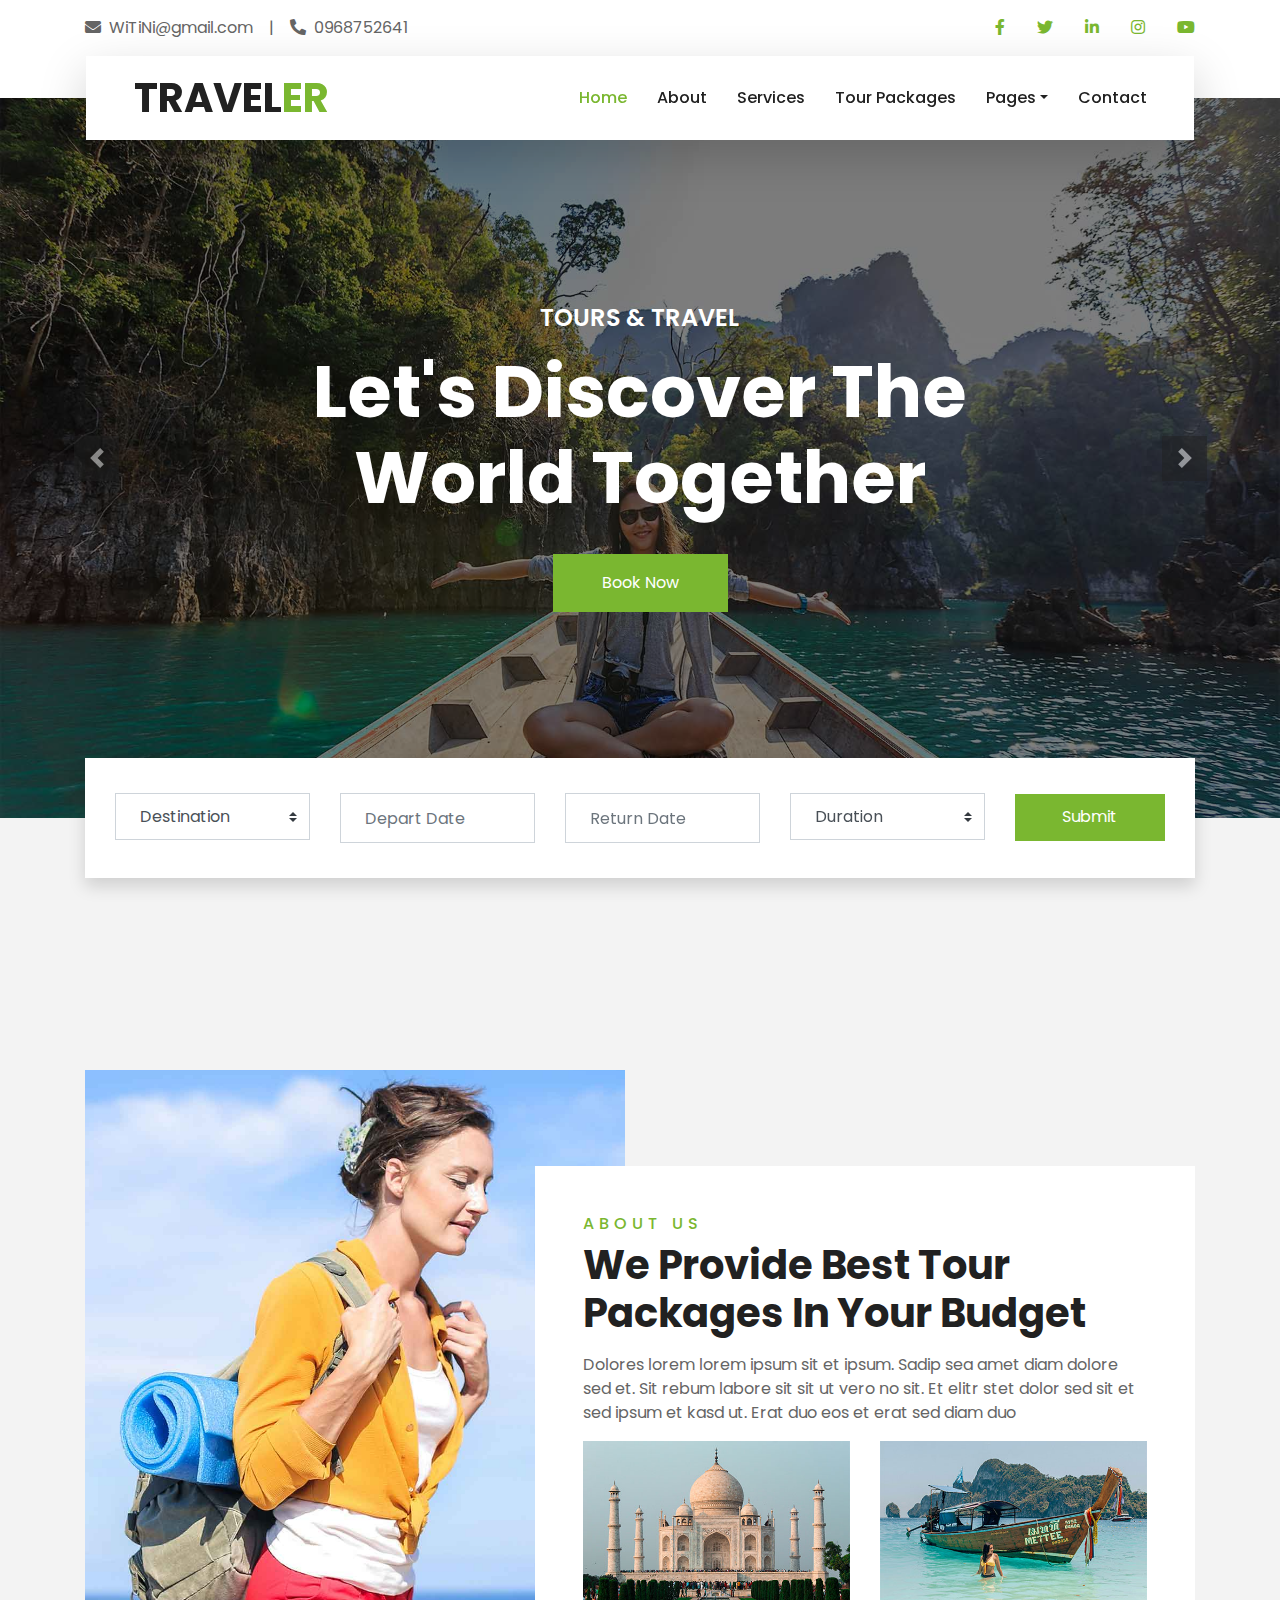
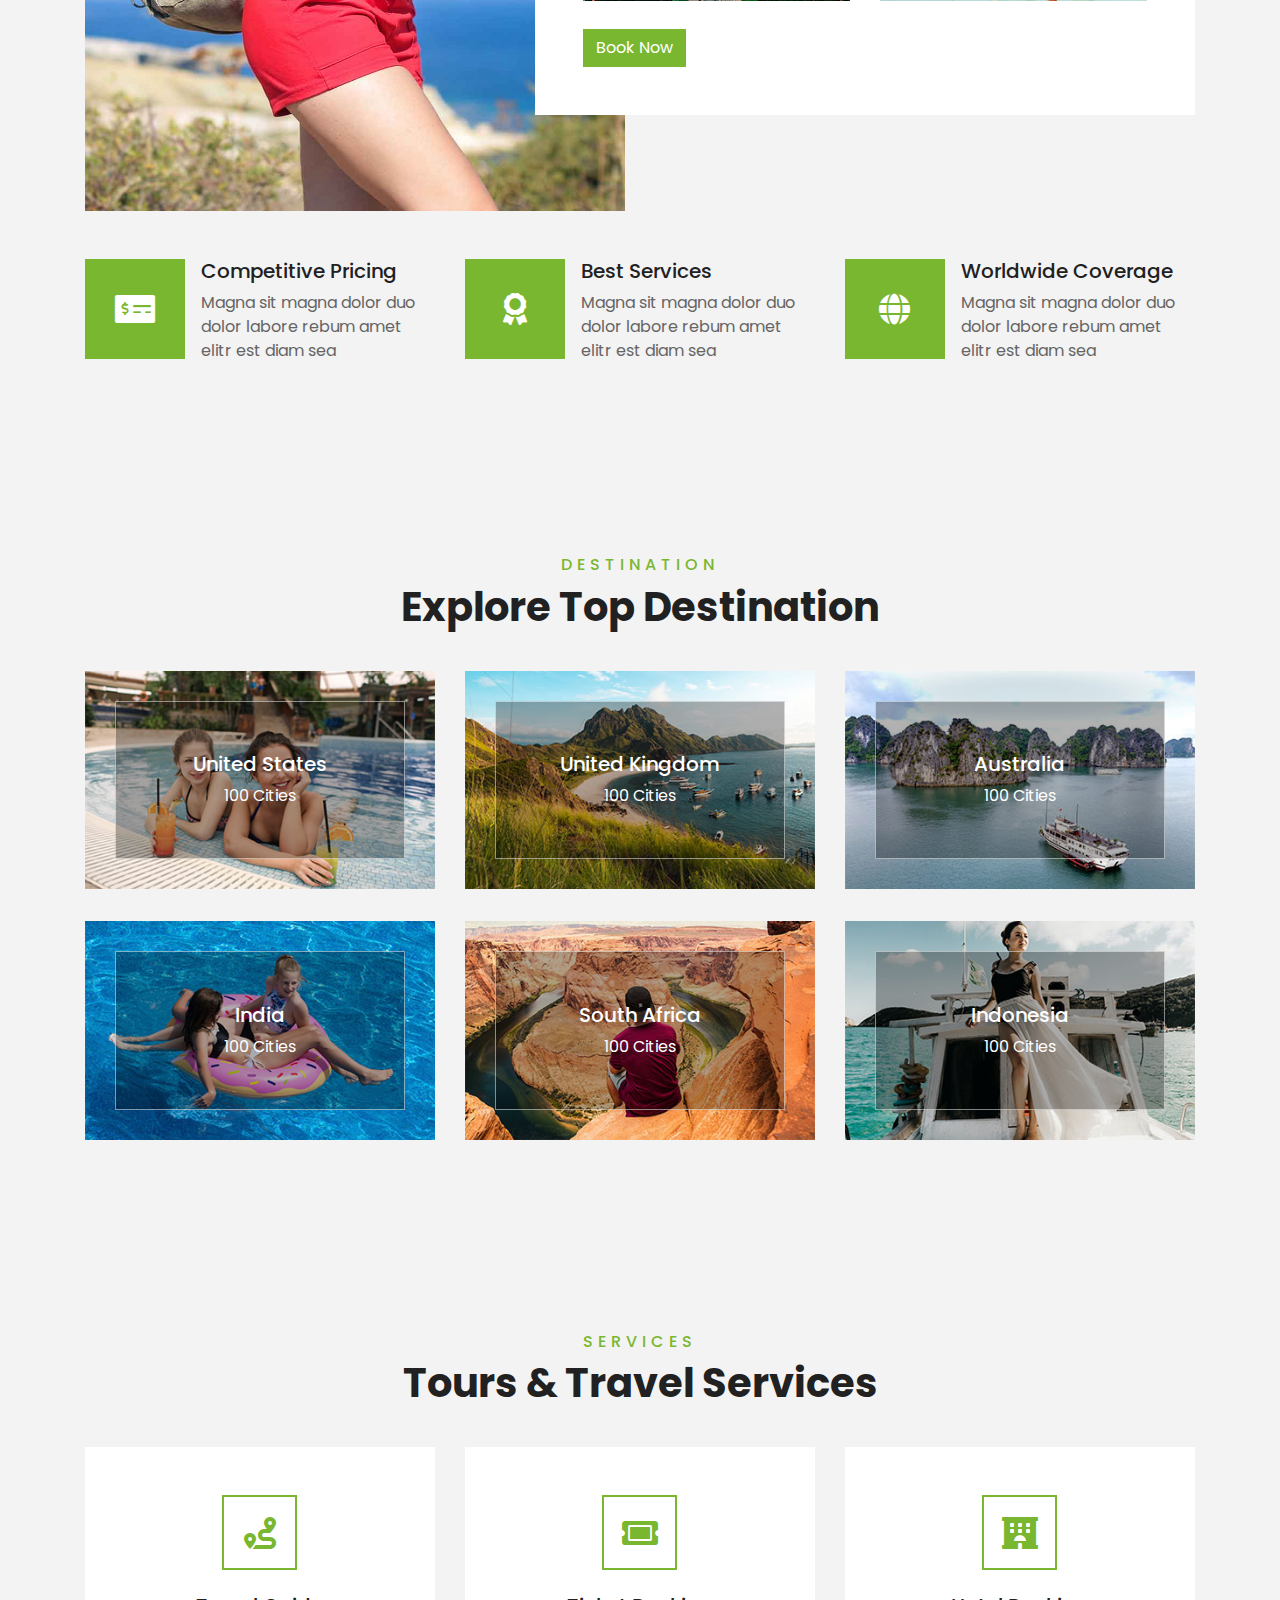
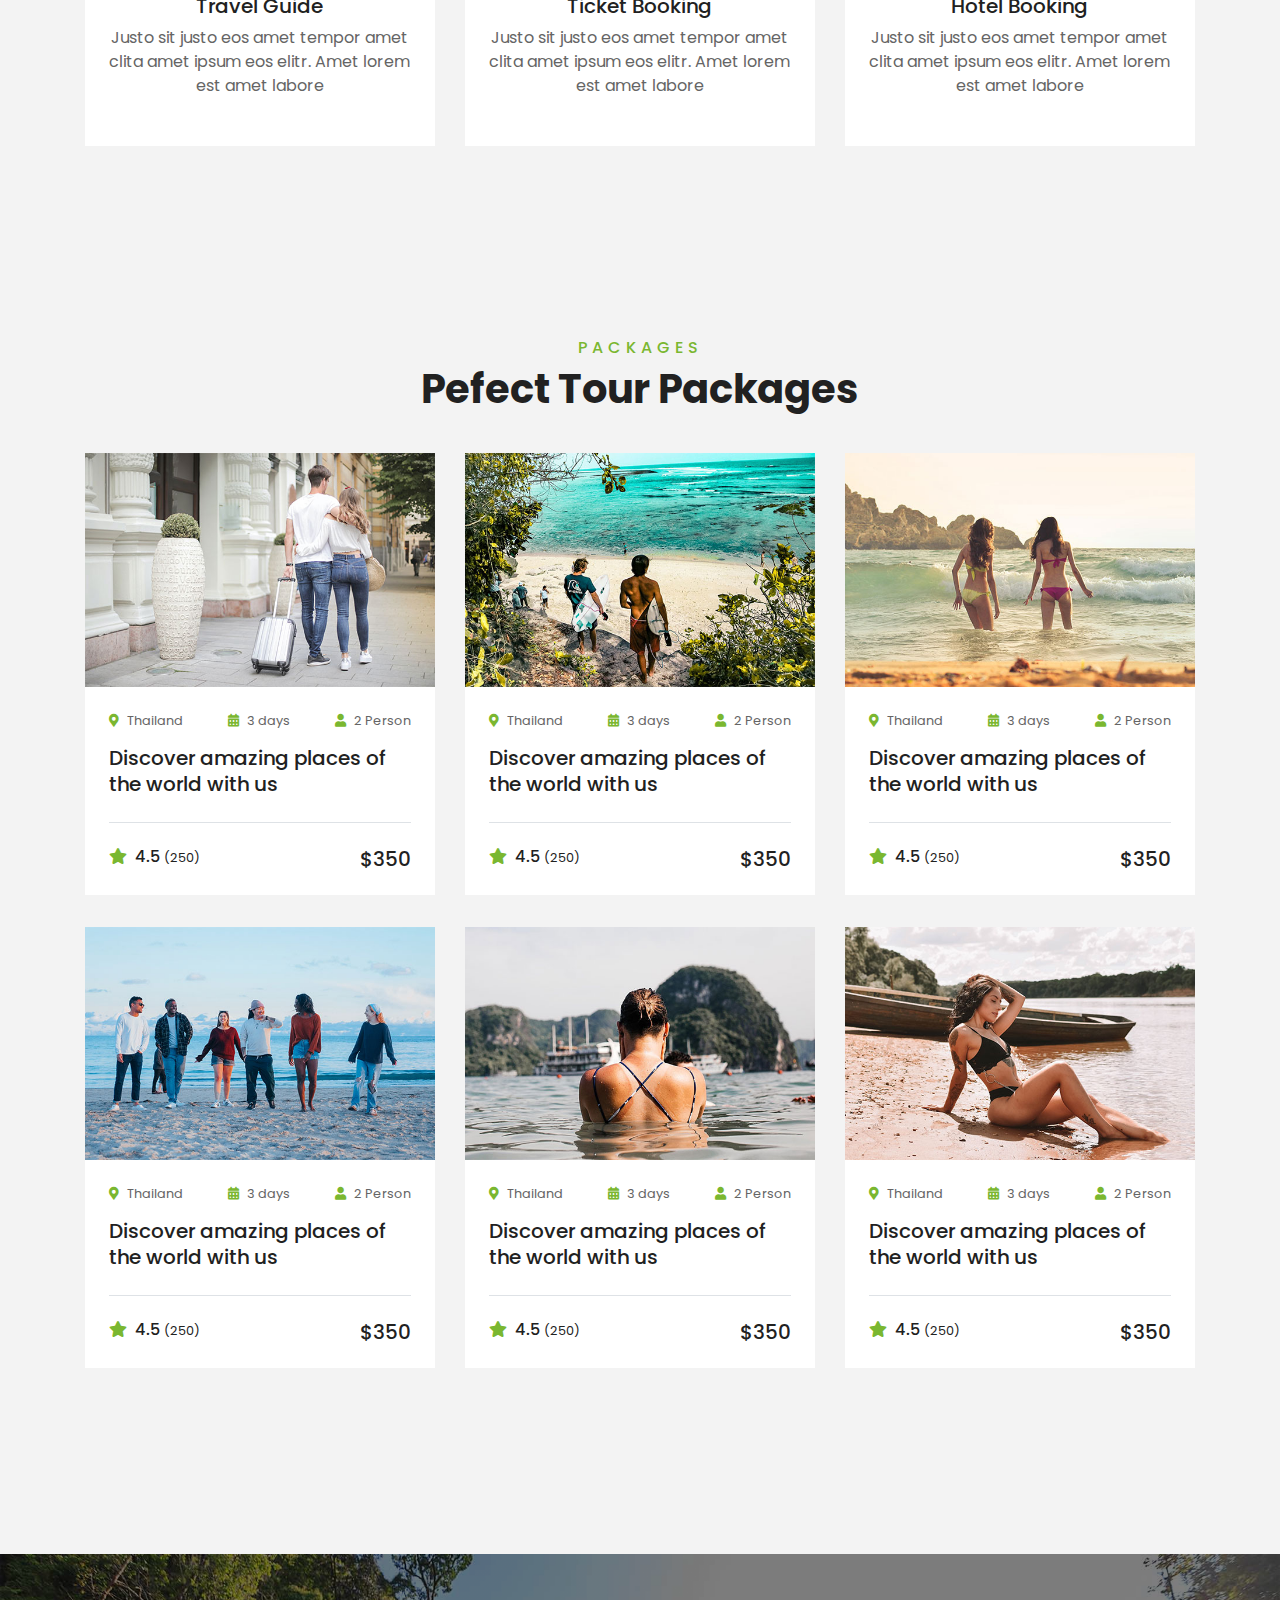
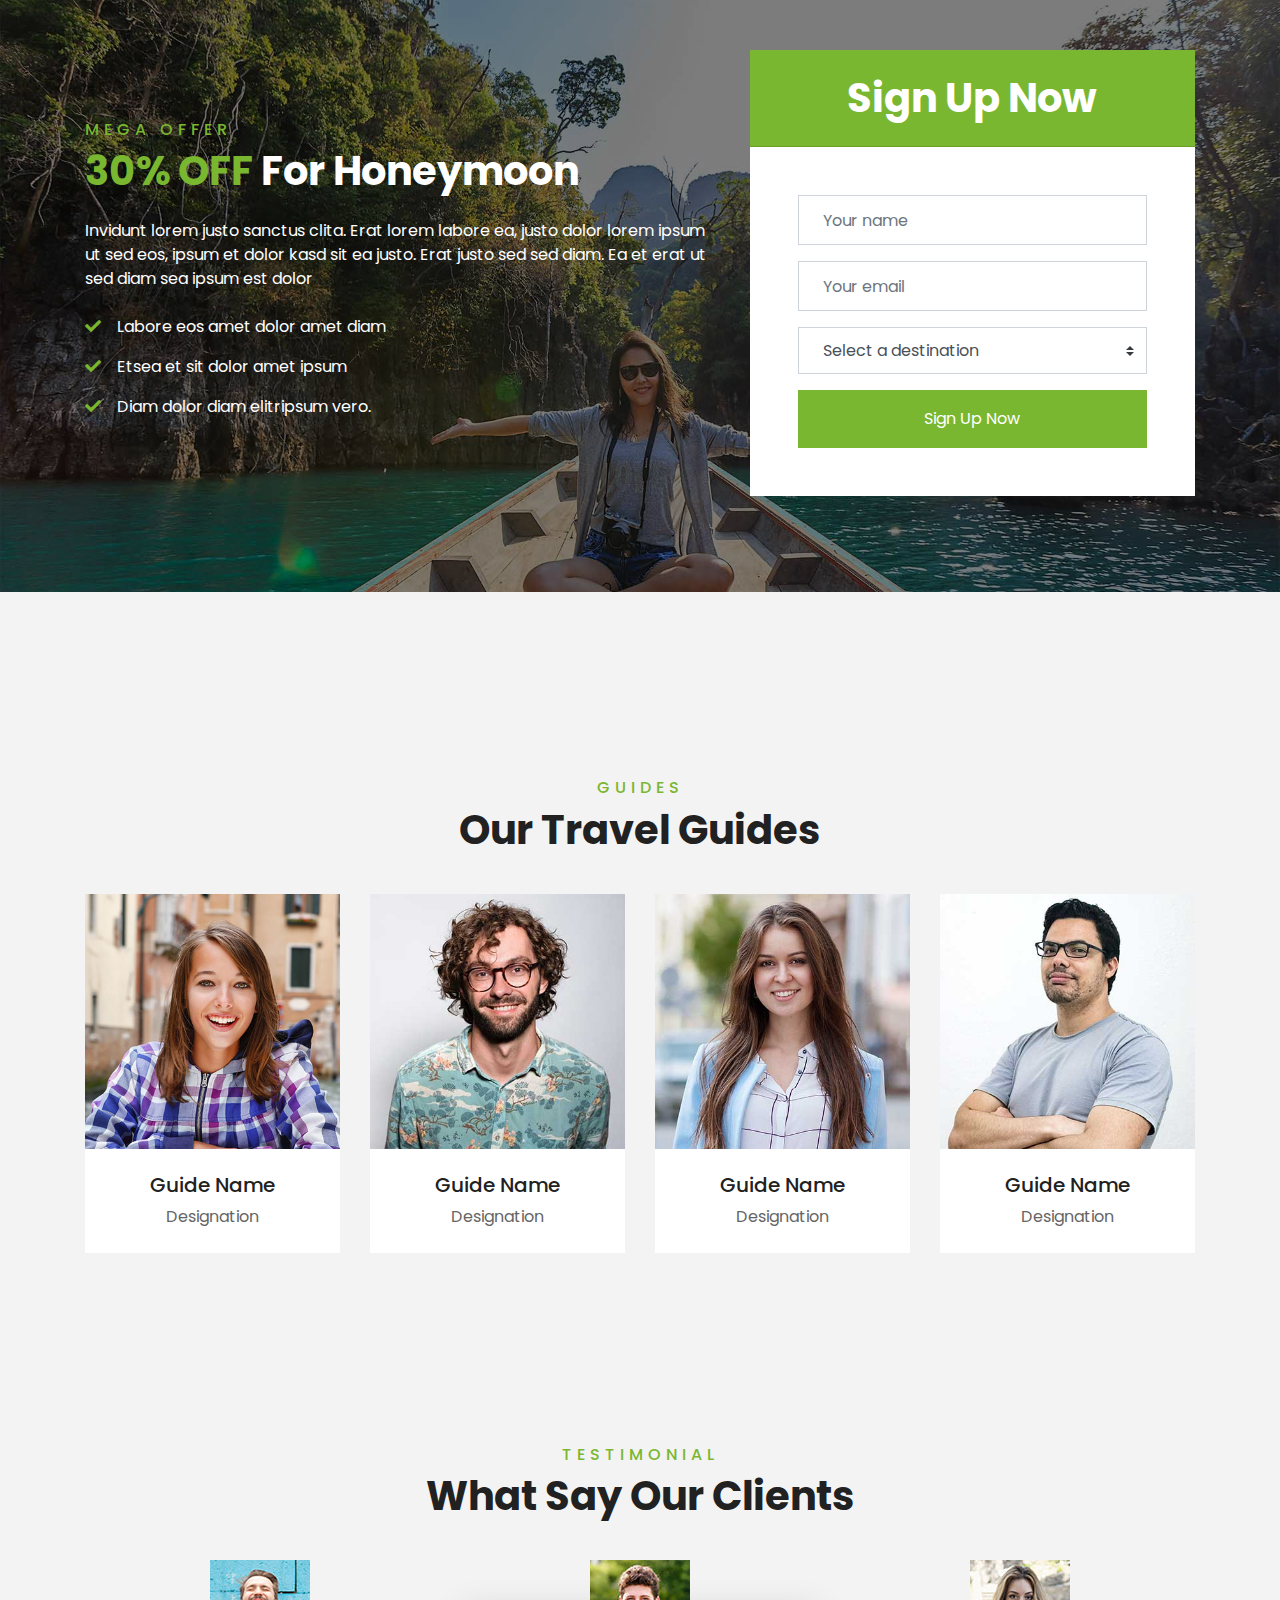
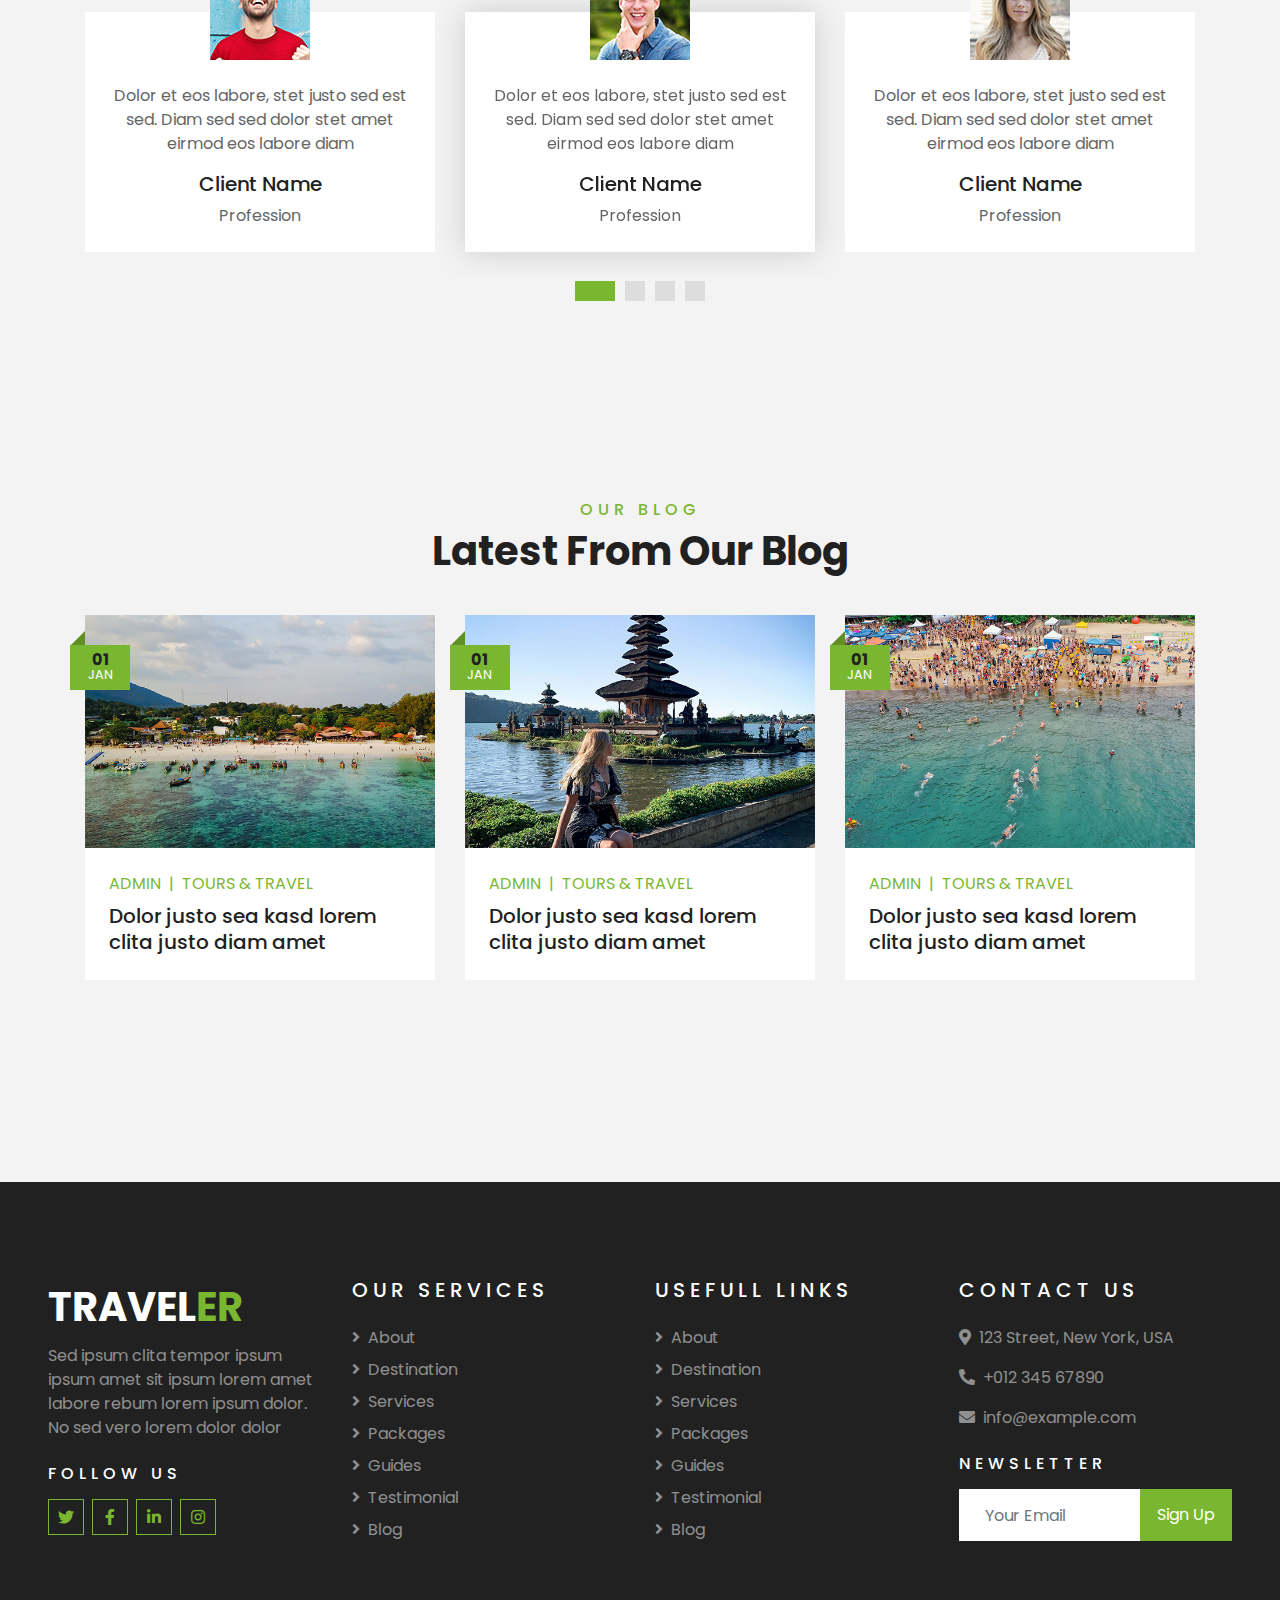
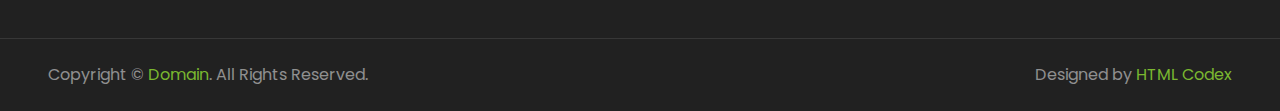
<file: wwwroot/LayoutWNT/index.html>
<!DOCTYPE html>
<html lang="en">

<head>
    <meta charset="utf-8">
    <title>WiTiNi</title>
    <meta content="width=device-width, initial-scale=1.0" name="viewport">
    <meta content="Free HTML Templates" name="keywords">
    <meta content="Free HTML Templates" name="description">

    <!-- Favicon -->
    <link href="img/favicon.ico" rel="icon">

    <!-- Google Web Fonts -->
    <link rel="preconnect" href="https://fonts.gstatic.com">
    <link href="https://fonts.googleapis.com/css2?family=Poppins:wght@400;500;600;700&display=swap" rel="stylesheet"> 

    <!-- Font Awesome -->
    <link href="https://cdnjs.cloudflare.com/ajax/libs/font-awesome/5.10.0/css/all.min.css" rel="stylesheet">

    <!-- Libraries Stylesheet -->
    <link href="lib/owlcarousel/assets/owl.carousel.min.css" rel="stylesheet">
    <link href="lib/tempusdominus/css/tempusdominus-bootstrap-4.min.css" rel="stylesheet" />

    <!-- Customized Bootstrap Stylesheet -->
    <link href="css/style.css" rel="stylesheet">
</head>

<body>
    <!-- Topbar Start -->
    <div class="container-fluid bg-light pt-3 d-none d-lg-block">
        <div class="container">
            <div class="row">
                <div class="col-lg-6 text-center text-lg-left mb-2 mb-lg-0">
                    <div class="d-inline-flex align-items-center">
                        <p><i class="fa fa-envelope mr-2"></i>WiTiNi@gmail.com</p>
                        <p class="text-body px-3">|</p>
                        <p><i class="fa fa-phone-alt mr-2"></i>0968752641</p>
                    </div>
                </div>
                <div class="col-lg-6 text-center text-lg-right">
                    <div class="d-inline-flex align-items-center">
                        <a class="text-primary px-3" href="">
                            <i class="fab fa-facebook-f"></i>
                        </a>
                        <a class="text-primary px-3" href="">
                            <i class="fab fa-twitter"></i>
                        </a>
                        <a class="text-primary px-3" href="">
                            <i class="fab fa-linkedin-in"></i>
                        </a>
                        <a class="text-primary px-3" href="">
                            <i class="fab fa-instagram"></i>
                        </a>
                        <a class="text-primary pl-3" href="">
                            <i class="fab fa-youtube"></i>
                        </a>
                    </div>
                </div>
            </div>
        </div>
    </div>
    <!-- Topbar End -->


    <!-- Navbar Start -->
    <div class="container-fluid position-relative nav-bar p-0">
        <div class="container-lg position-relative p-0 px-lg-3" style="z-index: 9;">
            <nav class="navbar navbar-expand-lg bg-light navbar-light shadow-lg py-3 py-lg-0 pl-3 pl-lg-5">
                <a href="" class="navbar-brand">
                    <h1 class="m-0 text-primary"><span class="text-dark">TRAVEL</span>ER</h1>
                </a>
                <button type="button" class="navbar-toggler" data-toggle="collapse" data-target="#navbarCollapse">
                    <span class="navbar-toggler-icon"></span>
                </button>
                <div class="collapse navbar-collapse justify-content-between px-3" id="navbarCollapse">
                    <div class="navbar-nav ml-auto py-0">
                        <a href="index.html" class="nav-item nav-link active">Home</a>
                        <a href="about.html" class="nav-item nav-link">About</a>
                        <a href="service.html" class="nav-item nav-link">Services</a>
                        <a href="package.html" class="nav-item nav-link">Tour Packages</a>
                        <div class="nav-item dropdown">
                            <a href="#" class="nav-link dropdown-toggle" data-toggle="dropdown">Pages</a>
                            <div class="dropdown-menu border-0 rounded-0 m-0">
                                <a href="blog.html" class="dropdown-item">Blog Grid</a>
                                <a href="single.html" class="dropdown-item">Blog Detail</a>
                                <a href="destination.html" class="dropdown-item">Destination</a>
                                <a href="guide.html" class="dropdown-item">Travel Guides</a>
                                <a href="testimonial.html" class="dropdown-item">Testimonial</a>
                            </div>
                        </div>
                        <a href="contact.html" class="nav-item nav-link">Contact</a>
                    </div>
                </div>
            </nav>
        </div>
    </div>
    <!-- Navbar End -->


    <!-- Carousel Start -->
    <div class="container-fluid p-0">
        <div id="header-carousel" class="carousel slide" data-ride="carousel">
            <div class="carousel-inner">
                <div class="carousel-item active">
                    <img class="w-100" src="img/carousel-1.jpg" alt="Image">
                    <div class="carousel-caption d-flex flex-column align-items-center justify-content-center">
                        <div class="p-3" style="max-width: 900px;">
                            <h4 class="text-white text-uppercase mb-md-3">Tours & Travel</h4>
                            <h1 class="display-3 text-white mb-md-4">Let's Discover The World Together</h1>
                            <a href="" class="btn btn-primary py-md-3 px-md-5 mt-2">Book Now</a>
                        </div>
                    </div>
                </div>
                <div class="carousel-item">
                    <img class="w-100" src="img/carousel-2.jpg" alt="Image">
                    <div class="carousel-caption d-flex flex-column align-items-center justify-content-center">
                        <div class="p-3" style="max-width: 900px;">
                            <h4 class="text-white text-uppercase mb-md-3">Tours & Travel</h4>
                            <h1 class="display-3 text-white mb-md-4">Discover Amazing Places With Us</h1>
                            <a href="" class="btn btn-primary py-md-3 px-md-5 mt-2">Book Now</a>
                        </div>
                    </div>
                </div>
            </div>
            <a class="carousel-control-prev" href="#header-carousel" data-slide="prev">
                <div class="btn btn-dark" style="width: 45px; height: 45px;">
                    <span class="carousel-control-prev-icon mb-n2"></span>
                </div>
            </a>
            <a class="carousel-control-next" href="#header-carousel" data-slide="next">
                <div class="btn btn-dark" style="width: 45px; height: 45px;">
                    <span class="carousel-control-next-icon mb-n2"></span>
                </div>
            </a>
        </div>
    </div>
    <!-- Carousel End -->


    <!-- Booking Start -->
    <div class="container-fluid booking mt-5 pb-5">
        <div class="container pb-5">
            <div class="bg-light shadow" style="padding: 30px;">
                <div class="row align-items-center" style="min-height: 60px;">
                    <div class="col-md-10">
                        <div class="row">
                            <div class="col-md-3">
                                <div class="mb-3 mb-md-0">
                                    <select class="custom-select px-4" style="height: 47px;">
                                        <option selected>Destination</option>
                                        <option value="1">Destination 1</option>
                                        <option value="2">Destination 1</option>
                                        <option value="3">Destination 1</option>
                                    </select>
                                </div>
                            </div>
                            <div class="col-md-3">
                                <div class="mb-3 mb-md-0">
                                    <div class="date" id="date1" data-target-input="nearest">
                                        <input type="text" class="form-control p-4 datetimepicker-input" placeholder="Depart Date" data-target="#date1" data-toggle="datetimepicker"/>
                                    </div>
                                </div>
                            </div>
                            <div class="col-md-3">
                                <div class="mb-3 mb-md-0">
                                    <div class="date" id="date2" data-target-input="nearest">
                                        <input type="text" class="form-control p-4 datetimepicker-input" placeholder="Return Date" data-target="#date2" data-toggle="datetimepicker"/>
                                    </div>
                                </div>
                            </div>
                            <div class="col-md-3">
                                <div class="mb-3 mb-md-0">
                                    <select class="custom-select px-4" style="height: 47px;">
                                        <option selected>Duration</option>
                                        <option value="1">Duration 1</option>
                                        <option value="2">Duration 1</option>
                                        <option value="3">Duration 1</option>
                                    </select>
                                </div>
                            </div>
                        </div>
                    </div>
                    <div class="col-md-2">
                        <button class="btn btn-primary btn-block" type="submit" style="height: 47px; margin-top: -2px;">Submit</button>
                    </div>
                </div>
            </div>
        </div>
    </div>
    <!-- Booking End -->


    <!-- About Start -->
    <div class="container-fluid py-5">
        <div class="container pt-5">
            <div class="row">
                <div class="col-lg-6" style="min-height: 500px;">
                    <div class="position-relative h-100">
                        <img class="position-absolute w-100 h-100" src="img/about.jpg" style="object-fit: cover;">
                    </div>
                </div>
                <div class="col-lg-6 pt-5 pb-lg-5">
                    <div class="about-text bg-white p-4 p-lg-5 my-lg-5">
                        <h6 class="text-primary text-uppercase" style="letter-spacing: 5px;">About Us</h6>
                        <h1 class="mb-3">We Provide Best Tour Packages In Your Budget</h1>
                        <p>Dolores lorem lorem ipsum sit et ipsum. Sadip sea amet diam dolore sed et. Sit rebum labore sit sit ut vero no sit. Et elitr stet dolor sed sit et sed ipsum et kasd ut. Erat duo eos et erat sed diam duo</p>
                        <div class="row mb-4">
                            <div class="col-6">
                                <img class="img-fluid" src="img/about-1.jpg" alt="">
                            </div>
                            <div class="col-6">
                                <img class="img-fluid" src="img/about-2.jpg" alt="">
                            </div>
                        </div>
                        <a href="" class="btn btn-primary mt-1">Book Now</a>
                    </div>
                </div>
            </div>
        </div>
    </div>
    <!-- About End -->


    <!-- Feature Start -->
    <div class="container-fluid pb-5">
        <div class="container pb-5">
            <div class="row">
                <div class="col-md-4">
                    <div class="d-flex mb-4 mb-lg-0">
                        <div class="d-flex flex-shrink-0 align-items-center justify-content-center bg-primary mr-3" style="height: 100px; width: 100px;">
                            <i class="fa fa-2x fa-money-check-alt text-white"></i>
                        </div>
                        <div class="d-flex flex-column">
                            <h5 class="">Competitive Pricing</h5>
                            <p class="m-0">Magna sit magna dolor duo dolor labore rebum amet elitr est diam sea</p>
                        </div>
                    </div>
                </div>
                <div class="col-md-4">
                    <div class="d-flex mb-4 mb-lg-0">
                        <div class="d-flex flex-shrink-0 align-items-center justify-content-center bg-primary mr-3" style="height: 100px; width: 100px;">
                            <i class="fa fa-2x fa-award text-white"></i>
                        </div>
                        <div class="d-flex flex-column">
                            <h5 class="">Best Services</h5>
                            <p class="m-0">Magna sit magna dolor duo dolor labore rebum amet elitr est diam sea</p>
                        </div>
                    </div>
                </div>
                <div class="col-md-4">
                    <div class="d-flex mb-4 mb-lg-0">
                        <div class="d-flex flex-shrink-0 align-items-center justify-content-center bg-primary mr-3" style="height: 100px; width: 100px;">
                            <i class="fa fa-2x fa-globe text-white"></i>
                        </div>
                        <div class="d-flex flex-column">
                            <h5 class="">Worldwide Coverage</h5>
                            <p class="m-0">Magna sit magna dolor duo dolor labore rebum amet elitr est diam sea</p>
                        </div>
                    </div>
                </div>
            </div>
        </div>
    </div>
    <!-- Feature End -->


    <!-- Destination Start -->
    <div class="container-fluid py-5">
        <div class="container pt-5 pb-3">
            <div class="text-center mb-3 pb-3">
                <h6 class="text-primary text-uppercase" style="letter-spacing: 5px;">Destination</h6>
                <h1>Explore Top Destination</h1>
            </div>
            <div class="row">
                <div class="col-lg-4 col-md-6 mb-4">
                    <div class="destination-item position-relative overflow-hidden mb-2">
                        <img class="img-fluid" src="img/destination-1.jpg" alt="">
                        <a class="destination-overlay text-white text-decoration-none" href="">
                            <h5 class="text-white">United States</h5>
                            <span>100 Cities</span>
                        </a>
                    </div>
                </div>
                <div class="col-lg-4 col-md-6 mb-4">
                    <div class="destination-item position-relative overflow-hidden mb-2">
                        <img class="img-fluid" src="img/destination-2.jpg" alt="">
                        <a class="destination-overlay text-white text-decoration-none" href="">
                            <h5 class="text-white">United Kingdom</h5>
                            <span>100 Cities</span>
                        </a>
                    </div>
                </div>
                <div class="col-lg-4 col-md-6 mb-4">
                    <div class="destination-item position-relative overflow-hidden mb-2">
                        <img class="img-fluid" src="img/destination-3.jpg" alt="">
                        <a class="destination-overlay text-white text-decoration-none" href="">
                            <h5 class="text-white">Australia</h5>
                            <span>100 Cities</span>
                        </a>
                    </div>
                </div>
                <div class="col-lg-4 col-md-6 mb-4">
                    <div class="destination-item position-relative overflow-hidden mb-2">
                        <img class="img-fluid" src="img/destination-4.jpg" alt="">
                        <a class="destination-overlay text-white text-decoration-none" href="">
                            <h5 class="text-white">India</h5>
                            <span>100 Cities</span>
                        </a>
                    </div>
                </div>
                <div class="col-lg-4 col-md-6 mb-4">
                    <div class="destination-item position-relative overflow-hidden mb-2">
                        <img class="img-fluid" src="img/destination-5.jpg" alt="">
                        <a class="destination-overlay text-white text-decoration-none" href="">
                            <h5 class="text-white">South Africa</h5>
                            <span>100 Cities</span>
                        </a>
                    </div>
                </div>
                <div class="col-lg-4 col-md-6 mb-4">
                    <div class="destination-item position-relative overflow-hidden mb-2">
                        <img class="img-fluid" src="img/destination-6.jpg" alt="">
                        <a class="destination-overlay text-white text-decoration-none" href="">
                            <h5 class="text-white">Indonesia</h5>
                            <span>100 Cities</span>
                        </a>
                    </div>
                </div>
            </div>
        </div>
    </div>
    <!-- Destination Start -->


    <!-- Service Start -->
    <div class="container-fluid py-5">
        <div class="container pt-5 pb-3">
            <div class="text-center mb-3 pb-3">
                <h6 class="text-primary text-uppercase" style="letter-spacing: 5px;">Services</h6>
                <h1>Tours & Travel Services</h1>
            </div>
            <div class="row">
                <div class="col-lg-4 col-md-6 mb-4">
                    <div class="service-item bg-white text-center mb-2 py-5 px-4">
                        <i class="fa fa-2x fa-route mx-auto mb-4"></i>
                        <h5 class="mb-2">Travel Guide</h5>
                        <p class="m-0">Justo sit justo eos amet tempor amet clita amet ipsum eos elitr. Amet lorem est amet labore</p>
                    </div>
                </div>
                <div class="col-lg-4 col-md-6 mb-4">
                    <div class="service-item bg-white text-center mb-2 py-5 px-4">
                        <i class="fa fa-2x fa-ticket-alt mx-auto mb-4"></i>
                        <h5 class="mb-2">Ticket Booking</h5>
                        <p class="m-0">Justo sit justo eos amet tempor amet clita amet ipsum eos elitr. Amet lorem est amet labore</p>
                    </div>
                </div>
                <div class="col-lg-4 col-md-6 mb-4">
                    <div class="service-item bg-white text-center mb-2 py-5 px-4">
                        <i class="fa fa-2x fa-hotel mx-auto mb-4"></i>
                        <h5 class="mb-2">Hotel Booking</h5>
                        <p class="m-0">Justo sit justo eos amet tempor amet clita amet ipsum eos elitr. Amet lorem est amet labore</p>
                    </div>
                </div>
            </div>
        </div>
    </div>
    <!-- Service End -->


    <!-- Packages Start -->
    <div class="container-fluid py-5">
        <div class="container pt-5 pb-3">
            <div class="text-center mb-3 pb-3">
                <h6 class="text-primary text-uppercase" style="letter-spacing: 5px;">Packages</h6>
                <h1>Pefect Tour Packages</h1>
            </div>
            <div class="row">
                <div class="col-lg-4 col-md-6 mb-4">
                    <div class="package-item bg-white mb-2">
                        <img class="img-fluid" src="img/package-1.jpg" alt="">
                        <div class="p-4">
                            <div class="d-flex justify-content-between mb-3">
                                <small class="m-0"><i class="fa fa-map-marker-alt text-primary mr-2"></i>Thailand</small>
                                <small class="m-0"><i class="fa fa-calendar-alt text-primary mr-2"></i>3 days</small>
                                <small class="m-0"><i class="fa fa-user text-primary mr-2"></i>2 Person</small>
                            </div>
                            <a class="h5 text-decoration-none" href="">Discover amazing places of the world with us</a>
                            <div class="border-top mt-4 pt-4">
                                <div class="d-flex justify-content-between">
                                    <h6 class="m-0"><i class="fa fa-star text-primary mr-2"></i>4.5 <small>(250)</small></h6>
                                    <h5 class="m-0">$350</h5>
                                </div>
                            </div>
                        </div>
                    </div>
                </div>
                <div class="col-lg-4 col-md-6 mb-4">
                    <div class="package-item bg-white mb-2">
                        <img class="img-fluid" src="img/package-2.jpg" alt="">
                        <div class="p-4">
                            <div class="d-flex justify-content-between mb-3">
                                <small class="m-0"><i class="fa fa-map-marker-alt text-primary mr-2"></i>Thailand</small>
                                <small class="m-0"><i class="fa fa-calendar-alt text-primary mr-2"></i>3 days</small>
                                <small class="m-0"><i class="fa fa-user text-primary mr-2"></i>2 Person</small>
                            </div>
                            <a class="h5 text-decoration-none" href="">Discover amazing places of the world with us</a>
                            <div class="border-top mt-4 pt-4">
                                <div class="d-flex justify-content-between">
                                    <h6 class="m-0"><i class="fa fa-star text-primary mr-2"></i>4.5 <small>(250)</small></h6>
                                    <h5 class="m-0">$350</h5>
                                </div>
                            </div>
                        </div>
                    </div>
                </div>
                <div class="col-lg-4 col-md-6 mb-4">
                    <div class="package-item bg-white mb-2">
                        <img class="img-fluid" src="img/package-3.jpg" alt="">
                        <div class="p-4">
                            <div class="d-flex justify-content-between mb-3">
                                <small class="m-0"><i class="fa fa-map-marker-alt text-primary mr-2"></i>Thailand</small>
                                <small class="m-0"><i class="fa fa-calendar-alt text-primary mr-2"></i>3 days</small>
                                <small class="m-0"><i class="fa fa-user text-primary mr-2"></i>2 Person</small>
                            </div>
                            <a class="h5 text-decoration-none" href="">Discover amazing places of the world with us</a>
                            <div class="border-top mt-4 pt-4">
                                <div class="d-flex justify-content-between">
                                    <h6 class="m-0"><i class="fa fa-star text-primary mr-2"></i>4.5 <small>(250)</small></h6>
                                    <h5 class="m-0">$350</h5>
                                </div>
                            </div>
                        </div>
                    </div>
                </div>
                <div class="col-lg-4 col-md-6 mb-4">
                    <div class="package-item bg-white mb-2">
                        <img class="img-fluid" src="img/package-4.jpg" alt="">
                        <div class="p-4">
                            <div class="d-flex justify-content-between mb-3">
                                <small class="m-0"><i class="fa fa-map-marker-alt text-primary mr-2"></i>Thailand</small>
                                <small class="m-0"><i class="fa fa-calendar-alt text-primary mr-2"></i>3 days</small>
                                <small class="m-0"><i class="fa fa-user text-primary mr-2"></i>2 Person</small>
                            </div>
                            <a class="h5 text-decoration-none" href="">Discover amazing places of the world with us</a>
                            <div class="border-top mt-4 pt-4">
                                <div class="d-flex justify-content-between">
                                    <h6 class="m-0"><i class="fa fa-star text-primary mr-2"></i>4.5 <small>(250)</small></h6>
                                    <h5 class="m-0">$350</h5>
                                </div>
                            </div>
                        </div>
                    </div>
                </div>
                <div class="col-lg-4 col-md-6 mb-4">
                    <div class="package-item bg-white mb-2">
                        <img class="img-fluid" src="img/package-5.jpg" alt="">
                        <div class="p-4">
                            <div class="d-flex justify-content-between mb-3">
                                <small class="m-0"><i class="fa fa-map-marker-alt text-primary mr-2"></i>Thailand</small>
                                <small class="m-0"><i class="fa fa-calendar-alt text-primary mr-2"></i>3 days</small>
                                <small class="m-0"><i class="fa fa-user text-primary mr-2"></i>2 Person</small>
                            </div>
                            <a class="h5 text-decoration-none" href="">Discover amazing places of the world with us</a>
                            <div class="border-top mt-4 pt-4">
                                <div class="d-flex justify-content-between">
                                    <h6 class="m-0"><i class="fa fa-star text-primary mr-2"></i>4.5 <small>(250)</small></h6>
                                    <h5 class="m-0">$350</h5>
                                </div>
                            </div>
                        </div>
                    </div>
                </div>
                <div class="col-lg-4 col-md-6 mb-4">
                    <div class="package-item bg-white mb-2">
                        <img class="img-fluid" src="img/package-6.jpg" alt="">
                        <div class="p-4">
                            <div class="d-flex justify-content-between mb-3">
                                <small class="m-0"><i class="fa fa-map-marker-alt text-primary mr-2"></i>Thailand</small>
                                <small class="m-0"><i class="fa fa-calendar-alt text-primary mr-2"></i>3 days</small>
                                <small class="m-0"><i class="fa fa-user text-primary mr-2"></i>2 Person</small>
                            </div>
                            <a class="h5 text-decoration-none" href="">Discover amazing places of the world with us</a>
                            <div class="border-top mt-4 pt-4">
                                <div class="d-flex justify-content-between">
                                    <h6 class="m-0"><i class="fa fa-star text-primary mr-2"></i>4.5 <small>(250)</small></h6>
                                    <h5 class="m-0">$350</h5>
                                </div>
                            </div>
                        </div>
                    </div>
                </div>
            </div>
        </div>
    </div>
    <!-- Packages End -->


    <!-- Registration Start -->
    <div class="container-fluid bg-registration py-5" style="margin: 90px 0;">
        <div class="container py-5">
            <div class="row align-items-center">
                <div class="col-lg-7 mb-5 mb-lg-0">
                    <div class="mb-4">
                        <h6 class="text-primary text-uppercase" style="letter-spacing: 5px;">Mega Offer</h6>
                        <h1 class="text-white"><span class="text-primary">30% OFF</span> For Honeymoon</h1>
                    </div>
                    <p class="text-white">Invidunt lorem justo sanctus clita. Erat lorem labore ea, justo dolor lorem ipsum ut sed eos,
                        ipsum et dolor kasd sit ea justo. Erat justo sed sed diam. Ea et erat ut sed diam sea ipsum est
                        dolor</p>
                    <ul class="list-inline text-white m-0">
                        <li class="py-2"><i class="fa fa-check text-primary mr-3"></i>Labore eos amet dolor amet diam</li>
                        <li class="py-2"><i class="fa fa-check text-primary mr-3"></i>Etsea et sit dolor amet ipsum</li>
                        <li class="py-2"><i class="fa fa-check text-primary mr-3"></i>Diam dolor diam elitripsum vero.</li>
                    </ul>
                </div>
                <div class="col-lg-5">
                    <div class="card border-0">
                        <div class="card-header bg-primary text-center p-4">
                            <h1 class="text-white m-0">Sign Up Now</h1>
                        </div>
                        <div class="card-body rounded-bottom bg-white p-5">
                            <form>
                                <div class="form-group">
                                    <input type="text" class="form-control p-4" placeholder="Your name" required="required" />
                                </div>
                                <div class="form-group">
                                    <input type="email" class="form-control p-4" placeholder="Your email" required="required" />
                                </div>
                                <div class="form-group">
                                    <select class="custom-select px-4" style="height: 47px;">
                                        <option selected>Select a destination</option>
                                        <option value="1">destination 1</option>
                                        <option value="2">destination 1</option>
                                        <option value="3">destination 1</option>
                                    </select>
                                </div>
                                <div>
                                    <button class="btn btn-primary btn-block py-3" type="submit">Sign Up Now</button>
                                </div>
                            </form>
                        </div>
                    </div>
                </div>
            </div>
        </div>
    </div>
    <!-- Registration End -->


    <!-- Team Start -->
    <div class="container-fluid py-5">
        <div class="container pt-5 pb-3">
            <div class="text-center mb-3 pb-3">
                <h6 class="text-primary text-uppercase" style="letter-spacing: 5px;">Guides</h6>
                <h1>Our Travel Guides</h1>
            </div>
            <div class="row">
                <div class="col-lg-3 col-md-4 col-sm-6 pb-2">
                    <div class="team-item bg-white mb-4">
                        <div class="team-img position-relative overflow-hidden">
                            <img class="img-fluid w-100" src="img/team-1.jpg" alt="">
                            <div class="team-social">
                                <a class="btn btn-outline-primary btn-square" href=""><i class="fab fa-twitter"></i></a>
                                <a class="btn btn-outline-primary btn-square" href=""><i class="fab fa-facebook-f"></i></a>
                                <a class="btn btn-outline-primary btn-square" href=""><i class="fab fa-instagram"></i></a>
                                <a class="btn btn-outline-primary btn-square" href=""><i class="fab fa-linkedin-in"></i></a>
                            </div>
                        </div>
                        <div class="text-center py-4">
                            <h5 class="text-truncate">Guide Name</h5>
                            <p class="m-0">Designation</p>
                        </div>
                    </div>
                </div>
                <div class="col-lg-3 col-md-4 col-sm-6 pb-2">
                    <div class="team-item bg-white mb-4">
                        <div class="team-img position-relative overflow-hidden">
                            <img class="img-fluid w-100" src="img/team-2.jpg" alt="">
                            <div class="team-social">
                                <a class="btn btn-outline-primary btn-square" href=""><i class="fab fa-twitter"></i></a>
                                <a class="btn btn-outline-primary btn-square" href=""><i class="fab fa-facebook-f"></i></a>
                                <a class="btn btn-outline-primary btn-square" href=""><i class="fab fa-instagram"></i></a>
                                <a class="btn btn-outline-primary btn-square" href=""><i class="fab fa-linkedin-in"></i></a>
                            </div>
                        </div>
                        <div class="text-center py-4">
                            <h5 class="text-truncate">Guide Name</h5>
                            <p class="m-0">Designation</p>
                        </div>
                    </div>
                </div>
                <div class="col-lg-3 col-md-4 col-sm-6 pb-2">
                    <div class="team-item bg-white mb-4">
                        <div class="team-img position-relative overflow-hidden">
                            <img class="img-fluid w-100" src="img/team-3.jpg" alt="">
                            <div class="team-social">
                                <a class="btn btn-outline-primary btn-square" href=""><i class="fab fa-twitter"></i></a>
                                <a class="btn btn-outline-primary btn-square" href=""><i class="fab fa-facebook-f"></i></a>
                                <a class="btn btn-outline-primary btn-square" href=""><i class="fab fa-instagram"></i></a>
                                <a class="btn btn-outline-primary btn-square" href=""><i class="fab fa-linkedin-in"></i></a>
                            </div>
                        </div>
                        <div class="text-center py-4">
                            <h5 class="text-truncate">Guide Name</h5>
                            <p class="m-0">Designation</p>
                        </div>
                    </div>
                </div>
                <div class="col-lg-3 col-md-4 col-sm-6 pb-2">
                    <div class="team-item bg-white mb-4">
                        <div class="team-img position-relative overflow-hidden">
                            <img class="img-fluid w-100" src="img/team-4.jpg" alt="">
                            <div class="team-social">
                                <a class="btn btn-outline-primary btn-square" href=""><i class="fab fa-twitter"></i></a>
                                <a class="btn btn-outline-primary btn-square" href=""><i class="fab fa-facebook-f"></i></a>
                                <a class="btn btn-outline-primary btn-square" href=""><i class="fab fa-instagram"></i></a>
                                <a class="btn btn-outline-primary btn-square" href=""><i class="fab fa-linkedin-in"></i></a>
                            </div>
                        </div>
                        <div class="text-center py-4">
                            <h5 class="text-truncate">Guide Name</h5>
                            <p class="m-0">Designation</p>
                        </div>
                    </div>
                </div>
            </div>
        </div>
    </div>
    <!-- Team End -->


    <!-- Testimonial Start -->
    <div class="container-fluid py-5">
        <div class="container py-5">
            <div class="text-center mb-3 pb-3">
                <h6 class="text-primary text-uppercase" style="letter-spacing: 5px;">Testimonial</h6>
                <h1>What Say Our Clients</h1>
            </div>
            <div class="owl-carousel testimonial-carousel">
                <div class="text-center pb-4">
                    <img class="img-fluid mx-auto" src="img/testimonial-1.jpg" style="width: 100px; height: 100px;" >
                    <div class="testimonial-text bg-white p-4 mt-n5">
                        <p class="mt-5">Dolor et eos labore, stet justo sed est sed. Diam sed sed dolor stet amet eirmod eos labore diam
                        </p>
                        <h5 class="text-truncate">Client Name</h5>
                        <span>Profession</span>
                    </div>
                </div>
                <div class="text-center">
                    <img class="img-fluid mx-auto" src="img/testimonial-2.jpg" style="width: 100px; height: 100px;" >
                    <div class="testimonial-text bg-white p-4 mt-n5">
                        <p class="mt-5">Dolor et eos labore, stet justo sed est sed. Diam sed sed dolor stet amet eirmod eos labore diam
                        </p>
                        <h5 class="text-truncate">Client Name</h5>
                        <span>Profession</span>
                    </div>
                </div>
                <div class="text-center">
                    <img class="img-fluid mx-auto" src="img/testimonial-3.jpg" style="width: 100px; height: 100px;" >
                    <div class="testimonial-text bg-white p-4 mt-n5">
                        <p class="mt-5">Dolor et eos labore, stet justo sed est sed. Diam sed sed dolor stet amet eirmod eos labore diam
                        </p>
                        <h5 class="text-truncate">Client Name</h5>
                        <span>Profession</span>
                    </div>
                </div>
                <div class="text-center">
                    <img class="img-fluid mx-auto" src="img/testimonial-4.jpg" style="width: 100px; height: 100px;" >
                    <div class="testimonial-text bg-white p-4 mt-n5">
                        <p class="mt-5">Dolor et eos labore, stet justo sed est sed. Diam sed sed dolor stet amet eirmod eos labore diam
                        </p>
                        <h5 class="text-truncate">Client Name</h5>
                        <span>Profession</span>
                    </div>
                </div>
            </div>
        </div>
    </div>
    <!-- Testimonial End -->


    <!-- Blog Start -->
    <div class="container-fluid py-5">
        <div class="container pt-5 pb-3">
            <div class="text-center mb-3 pb-3">
                <h6 class="text-primary text-uppercase" style="letter-spacing: 5px;">Our Blog</h6>
                <h1>Latest From Our Blog</h1>
            </div>
            <div class="row pb-3">
                <div class="col-lg-4 col-md-6 mb-4 pb-2">
                    <div class="blog-item">
                        <div class="position-relative">
                            <img class="img-fluid w-100" src="img/blog-1.jpg" alt="">
                            <div class="blog-date">
                                <h6 class="font-weight-bold mb-n1">01</h6>
                                <small class="text-white text-uppercase">Jan</small>
                            </div>
                        </div>
                        <div class="bg-white p-4">
                            <div class="d-flex mb-2">
                                <a class="text-primary text-uppercase text-decoration-none" href="">Admin</a>
                                <span class="text-primary px-2">|</span>
                                <a class="text-primary text-uppercase text-decoration-none" href="">Tours & Travel</a>
                            </div>
                            <a class="h5 m-0 text-decoration-none" href="">Dolor justo sea kasd lorem clita justo diam amet</a>
                        </div>
                    </div>
                </div>
                <div class="col-lg-4 col-md-6 mb-4 pb-2">
                    <div class="blog-item">
                        <div class="position-relative">
                            <img class="img-fluid w-100" src="img/blog-2.jpg" alt="">
                            <div class="blog-date">
                                <h6 class="font-weight-bold mb-n1">01</h6>
                                <small class="text-white text-uppercase">Jan</small>
                            </div>
                        </div>
                        <div class="bg-white p-4">
                            <div class="d-flex mb-2">
                                <a class="text-primary text-uppercase text-decoration-none" href="">Admin</a>
                                <span class="text-primary px-2">|</span>
                                <a class="text-primary text-uppercase text-decoration-none" href="">Tours & Travel</a>
                            </div>
                            <a class="h5 m-0 text-decoration-none" href="">Dolor justo sea kasd lorem clita justo diam amet</a>
                        </div>
                    </div>
                </div>
                <div class="col-lg-4 col-md-6 mb-4 pb-2">
                    <div class="blog-item">
                        <div class="position-relative">
                            <img class="img-fluid w-100" src="img/blog-3.jpg" alt="">
                            <div class="blog-date">
                                <h6 class="font-weight-bold mb-n1">01</h6>
                                <small class="text-white text-uppercase">Jan</small>
                            </div>
                        </div>
                        <div class="bg-white p-4">
                            <div class="d-flex mb-2">
                                <a class="text-primary text-uppercase text-decoration-none" href="">Admin</a>
                                <span class="text-primary px-2">|</span>
                                <a class="text-primary text-uppercase text-decoration-none" href="">Tours & Travel</a>
                            </div>
                            <a class="h5 m-0 text-decoration-none" href="">Dolor justo sea kasd lorem clita justo diam amet</a>
                        </div>
                    </div>
                </div>
            </div>
        </div>
    </div>
    <!-- Blog End -->


    <!-- Footer Start -->
    <div class="container-fluid bg-dark text-white-50 py-5 px-sm-3 px-lg-5" style="margin-top: 90px;">
        <div class="row pt-5">
            <div class="col-lg-3 col-md-6 mb-5">
                <a href="" class="navbar-brand">
                    <h1 class="text-primary"><span class="text-white">TRAVEL</span>ER</h1>
                </a>
                <p>Sed ipsum clita tempor ipsum ipsum amet sit ipsum lorem amet labore rebum lorem ipsum dolor. No sed vero lorem dolor dolor</p>
                <h6 class="text-white text-uppercase mt-4 mb-3" style="letter-spacing: 5px;">Follow Us</h6>
                <div class="d-flex justify-content-start">
                    <a class="btn btn-outline-primary btn-square mr-2" href="#"><i class="fab fa-twitter"></i></a>
                    <a class="btn btn-outline-primary btn-square mr-2" href="#"><i class="fab fa-facebook-f"></i></a>
                    <a class="btn btn-outline-primary btn-square mr-2" href="#"><i class="fab fa-linkedin-in"></i></a>
                    <a class="btn btn-outline-primary btn-square" href="#"><i class="fab fa-instagram"></i></a>
                </div>
            </div>
            <div class="col-lg-3 col-md-6 mb-5">
                <h5 class="text-white text-uppercase mb-4" style="letter-spacing: 5px;">Our Services</h5>
                <div class="d-flex flex-column justify-content-start">
                    <a class="text-white-50 mb-2" href="#"><i class="fa fa-angle-right mr-2"></i>About</a>
                    <a class="text-white-50 mb-2" href="#"><i class="fa fa-angle-right mr-2"></i>Destination</a>
                    <a class="text-white-50 mb-2" href="#"><i class="fa fa-angle-right mr-2"></i>Services</a>
                    <a class="text-white-50 mb-2" href="#"><i class="fa fa-angle-right mr-2"></i>Packages</a>
                    <a class="text-white-50 mb-2" href="#"><i class="fa fa-angle-right mr-2"></i>Guides</a>
                    <a class="text-white-50 mb-2" href="#"><i class="fa fa-angle-right mr-2"></i>Testimonial</a>
                    <a class="text-white-50" href="#"><i class="fa fa-angle-right mr-2"></i>Blog</a>
                </div>
            </div>
            <div class="col-lg-3 col-md-6 mb-5">
                <h5 class="text-white text-uppercase mb-4" style="letter-spacing: 5px;">Usefull Links</h5>
                <div class="d-flex flex-column justify-content-start">
                    <a class="text-white-50 mb-2" href="#"><i class="fa fa-angle-right mr-2"></i>About</a>
                    <a class="text-white-50 mb-2" href="#"><i class="fa fa-angle-right mr-2"></i>Destination</a>
                    <a class="text-white-50 mb-2" href="#"><i class="fa fa-angle-right mr-2"></i>Services</a>
                    <a class="text-white-50 mb-2" href="#"><i class="fa fa-angle-right mr-2"></i>Packages</a>
                    <a class="text-white-50 mb-2" href="#"><i class="fa fa-angle-right mr-2"></i>Guides</a>
                    <a class="text-white-50 mb-2" href="#"><i class="fa fa-angle-right mr-2"></i>Testimonial</a>
                    <a class="text-white-50" href="#"><i class="fa fa-angle-right mr-2"></i>Blog</a>
                </div>
            </div>
            <div class="col-lg-3 col-md-6 mb-5">
                <h5 class="text-white text-uppercase mb-4" style="letter-spacing: 5px;">Contact Us</h5>
                <p><i class="fa fa-map-marker-alt mr-2"></i>123 Street, New York, USA</p>
                <p><i class="fa fa-phone-alt mr-2"></i>+012 345 67890</p>
                <p><i class="fa fa-envelope mr-2"></i>info@example.com</p>
                <h6 class="text-white text-uppercase mt-4 mb-3" style="letter-spacing: 5px;">Newsletter</h6>
                <div class="w-100">
                    <div class="input-group">
                        <input type="text" class="form-control border-light" style="padding: 25px;" placeholder="Your Email">
                        <div class="input-group-append">
                            <button class="btn btn-primary px-3">Sign Up</button>
                        </div>
                    </div>
                </div>
            </div>
        </div>
    </div>
    <div class="container-fluid bg-dark text-white border-top py-4 px-sm-3 px-md-5" style="border-color: rgba(256, 256, 256, .1) !important;">
        <div class="row">
            <div class="col-lg-6 text-center text-md-left mb-3 mb-md-0">
                <p class="m-0 text-white-50">Copyright &copy; <a href="#">Domain</a>. All Rights Reserved.</a>
                </p>
            </div>
            <div class="col-lg-6 text-center text-md-right">
                <p class="m-0 text-white-50">Designed by <a href="https://htmlcodex.com">HTML Codex</a>
                </p>
            </div>
        </div>
    </div>
    <!-- Footer End -->


    <!-- Back to Top -->
    <a href="#" class="btn btn-lg btn-primary btn-lg-square back-to-top"><i class="fa fa-angle-double-up"></i></a>


    <!-- JavaScript Libraries -->
    <script src="https://code.jquery.com/jquery-3.4.1.min.js"></script>
    <script src="https://stackpath.bootstrapcdn.com/bootstrap/4.4.1/js/bootstrap.bundle.min.js"></script>
    <script src="lib/easing/easing.min.js"></script>
    <script src="lib/owlcarousel/owl.carousel.min.js"></script>
    <script src="lib/tempusdominus/js/moment.min.js"></script>
    <script src="lib/tempusdominus/js/moment-timezone.min.js"></script>
    <script src="lib/tempusdominus/js/tempusdominus-bootstrap-4.min.js"></script>

    <!-- Contact Javascript File -->
    <script src="mail/jqBootstrapValidation.min.js"></script>
    <script src="mail/contact.js"></script>

    <!-- Template Javascript -->
    <script src="js/main.js"></script>
</body>

</html>
</file>
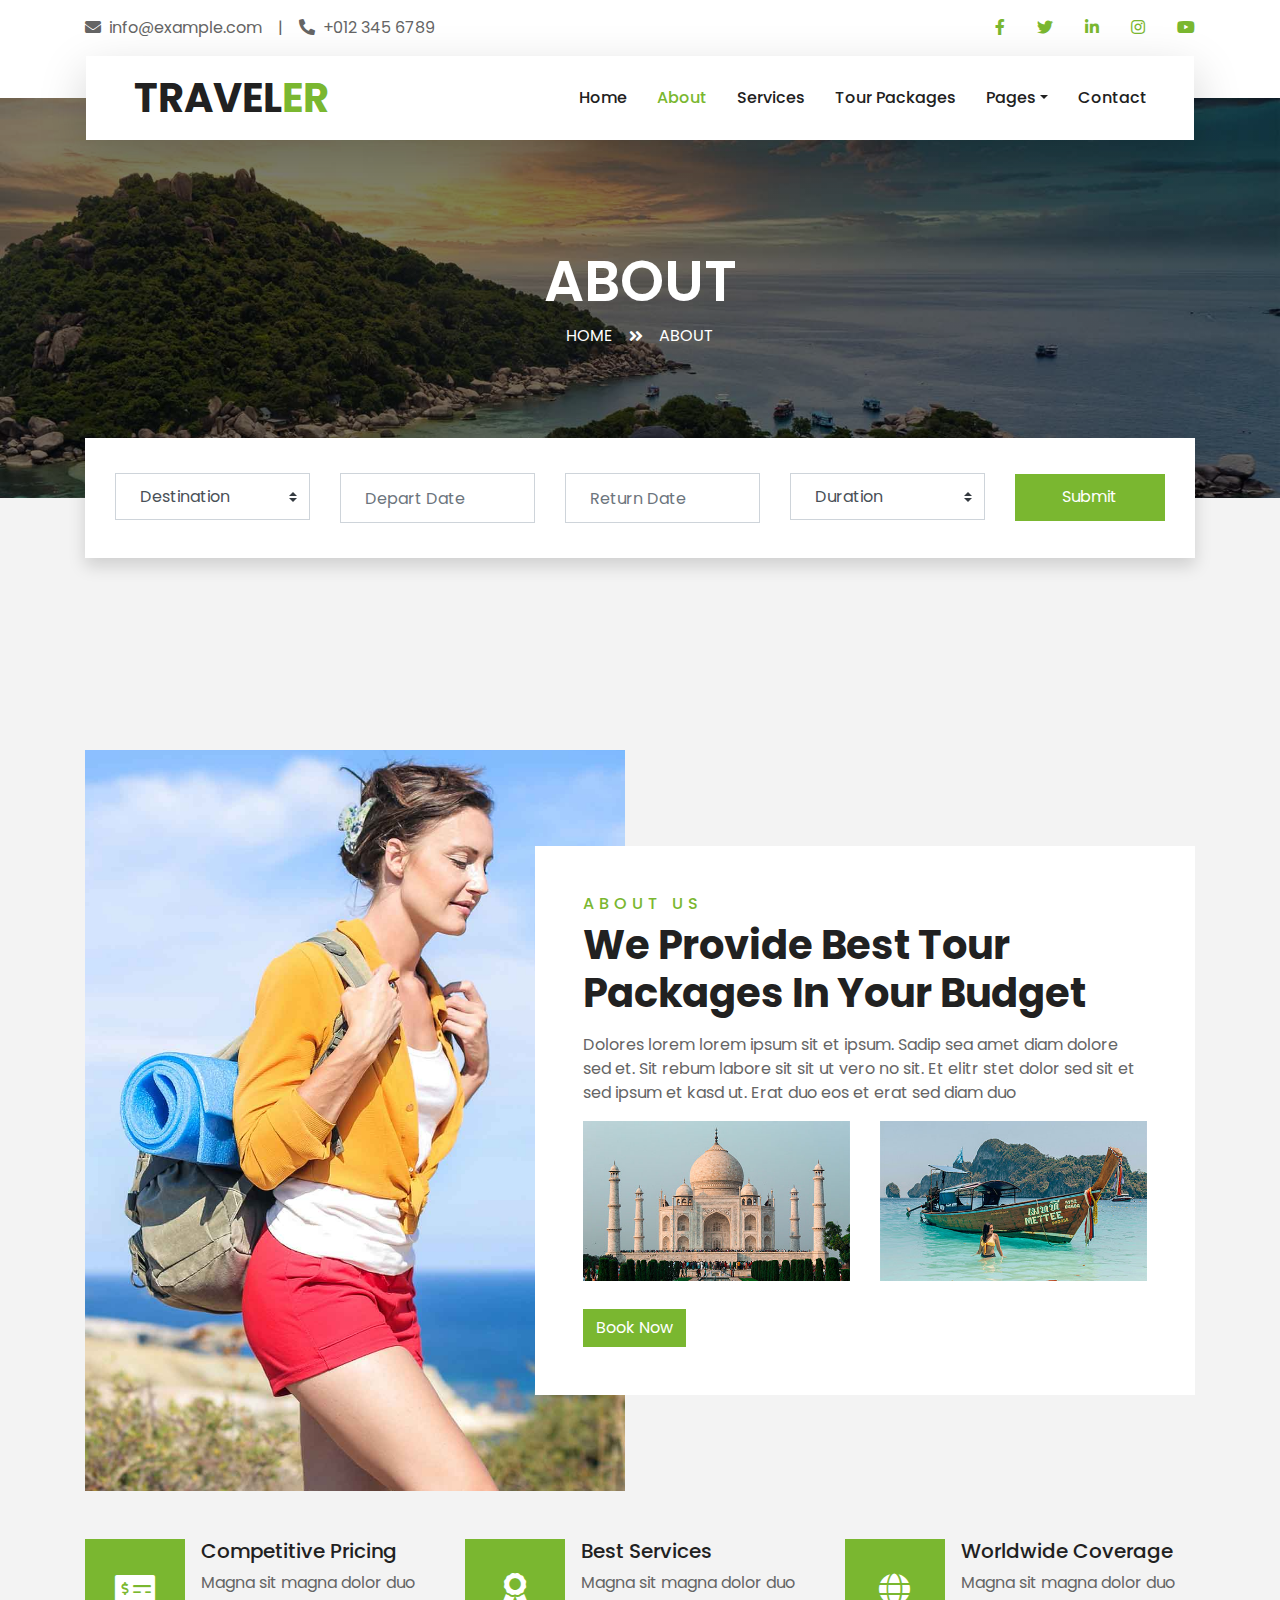
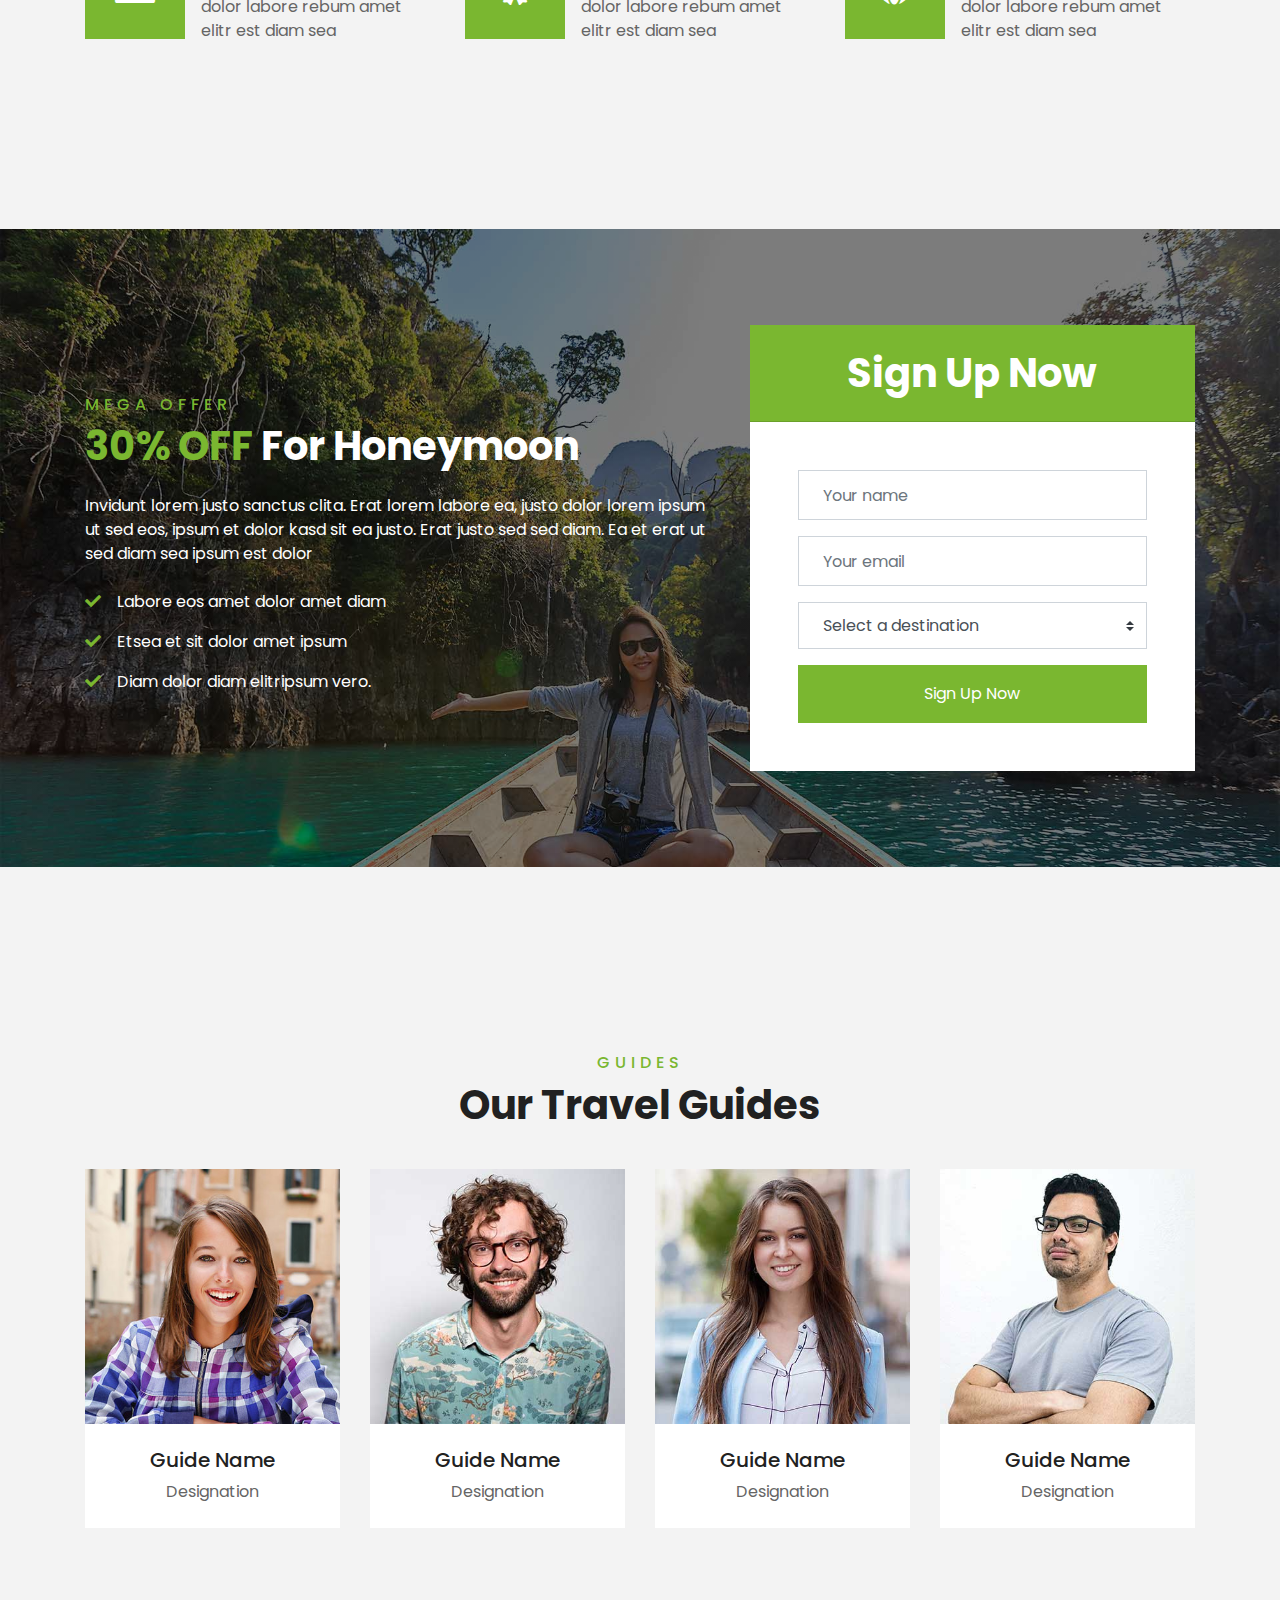
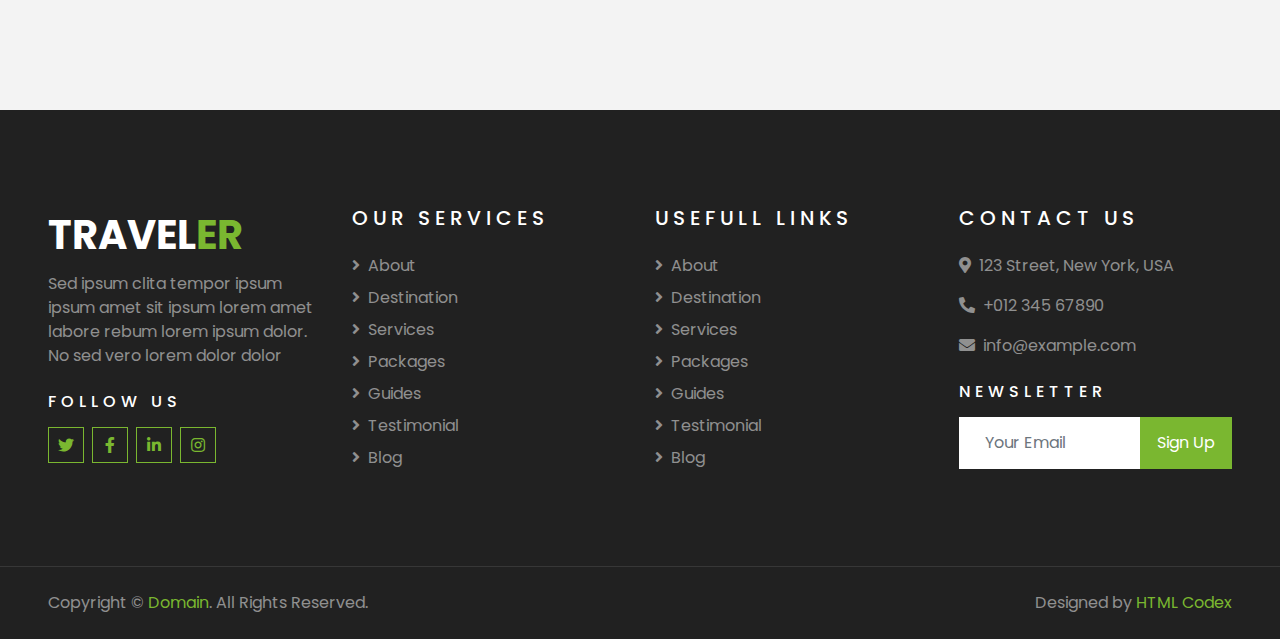
<file: wwwroot/LayoutWNT/about.html>
<!DOCTYPE html>
<html lang="en">

<head>
    <meta charset="utf-8">
    <title>TRAVELER - Free Travel Website Template</title>
    <meta content="width=device-width, initial-scale=1.0" name="viewport">
    <meta content="Free HTML Templates" name="keywords">
    <meta content="Free HTML Templates" name="description">

    <!-- Favicon -->
    <link href="img/favicon.ico" rel="icon">

    <!-- Google Web Fonts -->
    <link rel="preconnect" href="https://fonts.gstatic.com">
    <link href="https://fonts.googleapis.com/css2?family=Poppins:wght@400;500;600;700&display=swap" rel="stylesheet"> 

    <!-- Font Awesome -->
    <link href="https://cdnjs.cloudflare.com/ajax/libs/font-awesome/5.10.0/css/all.min.css" rel="stylesheet">

    <!-- Libraries Stylesheet -->
    <link href="lib/owlcarousel/assets/owl.carousel.min.css" rel="stylesheet">
    <link href="lib/tempusdominus/css/tempusdominus-bootstrap-4.min.css" rel="stylesheet" />

    <!-- Customized Bootstrap Stylesheet -->
    <link href="css/style.css" rel="stylesheet">
</head>

<body>
    <!-- Topbar Start -->
    <div class="container-fluid bg-light pt-3 d-none d-lg-block">
        <div class="container">
            <div class="row">
                <div class="col-lg-6 text-center text-lg-left mb-2 mb-lg-0">
                    <div class="d-inline-flex align-items-center">
                        <p><i class="fa fa-envelope mr-2"></i>info@example.com</p>
                        <p class="text-body px-3">|</p>
                        <p><i class="fa fa-phone-alt mr-2"></i>+012 345 6789</p>
                    </div>
                </div>
                <div class="col-lg-6 text-center text-lg-right">
                    <div class="d-inline-flex align-items-center">
                        <a class="text-primary px-3" href="">
                            <i class="fab fa-facebook-f"></i>
                        </a>
                        <a class="text-primary px-3" href="">
                            <i class="fab fa-twitter"></i>
                        </a>
                        <a class="text-primary px-3" href="">
                            <i class="fab fa-linkedin-in"></i>
                        </a>
                        <a class="text-primary px-3" href="">
                            <i class="fab fa-instagram"></i>
                        </a>
                        <a class="text-primary pl-3" href="">
                            <i class="fab fa-youtube"></i>
                        </a>
                    </div>
                </div>
            </div>
        </div>
    </div>
    <!-- Topbar End -->


    <!-- Navbar Start -->
    <div class="container-fluid position-relative nav-bar p-0">
        <div class="container-lg position-relative p-0 px-lg-3" style="z-index: 9;">
            <nav class="navbar navbar-expand-lg bg-light navbar-light shadow-lg py-3 py-lg-0 pl-3 pl-lg-5">
                <a href="" class="navbar-brand">
                    <h1 class="m-0 text-primary"><span class="text-dark">TRAVEL</span>ER</h1>
                </a>
                <button type="button" class="navbar-toggler" data-toggle="collapse" data-target="#navbarCollapse">
                    <span class="navbar-toggler-icon"></span>
                </button>
                <div class="collapse navbar-collapse justify-content-between px-3" id="navbarCollapse">
                    <div class="navbar-nav ml-auto py-0">
                        <a href="index.html" class="nav-item nav-link">Home</a>
                        <a href="about.html" class="nav-item nav-link active">About</a>
                        <a href="service.html" class="nav-item nav-link">Services</a>
                        <a href="package.html" class="nav-item nav-link">Tour Packages</a>
                        <div class="nav-item dropdown">
                            <a href="#" class="nav-link dropdown-toggle" data-toggle="dropdown">Pages</a>
                            <div class="dropdown-menu border-0 rounded-0 m-0">
                                <a href="blog.html" class="dropdown-item">Blog Grid</a>
                                <a href="single.html" class="dropdown-item">Blog Detail</a>
                                <a href="destination.html" class="dropdown-item">Destination</a>
                                <a href="guide.html" class="dropdown-item">Travel Guides</a>
                                <a href="testimonial.html" class="dropdown-item">Testimonial</a>
                            </div>
                        </div>
                        <a href="contact.html" class="nav-item nav-link">Contact</a>
                    </div>
                </div>
            </nav>
        </div>
    </div>
    <!-- Navbar End -->


    <!-- Header Start -->
    <div class="container-fluid page-header">
        <div class="container">
            <div class="d-flex flex-column align-items-center justify-content-center" style="min-height: 400px">
                <h3 class="display-4 text-white text-uppercase">About</h3>
                <div class="d-inline-flex text-white">
                    <p class="m-0 text-uppercase"><a class="text-white" href="">Home</a></p>
                    <i class="fa fa-angle-double-right pt-1 px-3"></i>
                    <p class="m-0 text-uppercase">About</p>
                </div>
            </div>
        </div>
    </div>
    <!-- Header End -->


    <!-- Booking Start -->
    <div class="container-fluid booking mt-5 pb-5">
        <div class="container pb-5">
            <div class="bg-light shadow" style="padding: 30px;">
                <div class="row align-items-center" style="min-height: 60px;">
                    <div class="col-md-10">
                        <div class="row">
                            <div class="col-md-3">
                                <div class="mb-3 mb-md-0">
                                    <select class="custom-select px-4" style="height: 47px;">
                                        <option selected>Destination</option>
                                        <option value="1">Destination 1</option>
                                        <option value="2">Destination 1</option>
                                        <option value="3">Destination 1</option>
                                    </select>
                                </div>
                            </div>
                            <div class="col-md-3">
                                <div class="mb-3 mb-md-0">
                                    <div class="date" id="date1" data-target-input="nearest">
                                        <input type="text" class="form-control p-4 datetimepicker-input" placeholder="Depart Date" data-target="#date1" data-toggle="datetimepicker"/>
                                    </div>
                                </div>
                            </div>
                            <div class="col-md-3">
                                <div class="mb-3 mb-md-0">
                                    <div class="date" id="date2" data-target-input="nearest">
                                        <input type="text" class="form-control p-4 datetimepicker-input" placeholder="Return Date" data-target="#date2" data-toggle="datetimepicker"/>
                                    </div>
                                </div>
                            </div>
                            <div class="col-md-3">
                                <div class="mb-3 mb-md-0">
                                    <select class="custom-select px-4" style="height: 47px;">
                                        <option selected>Duration</option>
                                        <option value="1">Duration 1</option>
                                        <option value="2">Duration 1</option>
                                        <option value="3">Duration 1</option>
                                    </select>
                                </div>
                            </div>
                        </div>
                    </div>
                    <div class="col-md-2">
                        <button class="btn btn-primary btn-block" type="submit" style="height: 47px; margin-top: -2px;">Submit</button>
                    </div>
                </div>
            </div>
        </div>
    </div>
    <!-- Booking End -->


    <!-- About Start -->
    <div class="container-fluid py-5">
        <div class="container pt-5">
            <div class="row">
                <div class="col-lg-6" style="min-height: 500px;">
                    <div class="position-relative h-100">
                        <img class="position-absolute w-100 h-100" src="img/about.jpg" style="object-fit: cover;">
                    </div>
                </div>
                <div class="col-lg-6 pt-5 pb-lg-5">
                    <div class="about-text bg-white p-4 p-lg-5 my-lg-5">
                        <h6 class="text-primary text-uppercase" style="letter-spacing: 5px;">About Us</h6>
                        <h1 class="mb-3">We Provide Best Tour Packages In Your Budget</h1>
                        <p>Dolores lorem lorem ipsum sit et ipsum. Sadip sea amet diam dolore sed et. Sit rebum labore sit sit ut vero no sit. Et elitr stet dolor sed sit et sed ipsum et kasd ut. Erat duo eos et erat sed diam duo</p>
                        <div class="row mb-4">
                            <div class="col-6">
                                <img class="img-fluid" src="img/about-1.jpg" alt="">
                            </div>
                            <div class="col-6">
                                <img class="img-fluid" src="img/about-2.jpg" alt="">
                            </div>
                        </div>
                        <a href="" class="btn btn-primary mt-1">Book Now</a>
                    </div>
                </div>
            </div>
        </div>
    </div>
    <!-- About End -->


    <!-- Feature Start -->
    <div class="container-fluid pb-5">
        <div class="container pb-5">
            <div class="row">
                <div class="col-md-4">
                    <div class="d-flex mb-4 mb-lg-0">
                        <div class="d-flex flex-shrink-0 align-items-center justify-content-center bg-primary mr-3" style="height: 100px; width: 100px;">
                            <i class="fa fa-2x fa-money-check-alt text-white"></i>
                        </div>
                        <div class="d-flex flex-column">
                            <h5 class="">Competitive Pricing</h5>
                            <p class="m-0">Magna sit magna dolor duo dolor labore rebum amet elitr est diam sea</p>
                        </div>
                    </div>
                </div>
                <div class="col-md-4">
                    <div class="d-flex mb-4 mb-lg-0">
                        <div class="d-flex flex-shrink-0 align-items-center justify-content-center bg-primary mr-3" style="height: 100px; width: 100px;">
                            <i class="fa fa-2x fa-award text-white"></i>
                        </div>
                        <div class="d-flex flex-column">
                            <h5 class="">Best Services</h5>
                            <p class="m-0">Magna sit magna dolor duo dolor labore rebum amet elitr est diam sea</p>
                        </div>
                    </div>
                </div>
                <div class="col-md-4">
                    <div class="d-flex mb-4 mb-lg-0">
                        <div class="d-flex flex-shrink-0 align-items-center justify-content-center bg-primary mr-3" style="height: 100px; width: 100px;">
                            <i class="fa fa-2x fa-globe text-white"></i>
                        </div>
                        <div class="d-flex flex-column">
                            <h5 class="">Worldwide Coverage</h5>
                            <p class="m-0">Magna sit magna dolor duo dolor labore rebum amet elitr est diam sea</p>
                        </div>
                    </div>
                </div>
            </div>
        </div>
    </div>
    <!-- Feature End -->


    <!-- Registration Start -->
    <div class="container-fluid bg-registration py-5" style="margin: 90px 0;">
        <div class="container py-5">
            <div class="row align-items-center">
                <div class="col-lg-7 mb-5 mb-lg-0">
                    <div class="mb-4">
                        <h6 class="text-primary text-uppercase" style="letter-spacing: 5px;">Mega Offer</h6>
                        <h1 class="text-white"><span class="text-primary">30% OFF</span> For Honeymoon</h1>
                    </div>
                    <p class="text-white">Invidunt lorem justo sanctus clita. Erat lorem labore ea, justo dolor lorem ipsum ut sed eos,
                        ipsum et dolor kasd sit ea justo. Erat justo sed sed diam. Ea et erat ut sed diam sea ipsum est
                        dolor</p>
                    <ul class="list-inline text-white m-0">
                        <li class="py-2"><i class="fa fa-check text-primary mr-3"></i>Labore eos amet dolor amet diam</li>
                        <li class="py-2"><i class="fa fa-check text-primary mr-3"></i>Etsea et sit dolor amet ipsum</li>
                        <li class="py-2"><i class="fa fa-check text-primary mr-3"></i>Diam dolor diam elitripsum vero.</li>
                    </ul>
                </div>
                <div class="col-lg-5">
                    <div class="card border-0">
                        <div class="card-header bg-primary text-center p-4">
                            <h1 class="text-white m-0">Sign Up Now</h1>
                        </div>
                        <div class="card-body rounded-bottom bg-white p-5">
                            <form>
                                <div class="form-group">
                                    <input type="text" class="form-control p-4" placeholder="Your name" required="required" />
                                </div>
                                <div class="form-group">
                                    <input type="email" class="form-control p-4" placeholder="Your email" required="required" />
                                </div>
                                <div class="form-group">
                                    <select class="custom-select px-4" style="height: 47px;">
                                        <option selected>Select a destination</option>
                                        <option value="1">destination 1</option>
                                        <option value="2">destination 1</option>
                                        <option value="3">destination 1</option>
                                    </select>
                                </div>
                                <div>
                                    <button class="btn btn-primary btn-block py-3" type="submit">Sign Up Now</button>
                                </div>
                            </form>
                        </div>
                    </div>
                </div>
            </div>
        </div>
    </div>
    <!-- Registration End -->


    <!-- Team Start -->
    <div class="container-fluid py-5">
        <div class="container pt-5 pb-3">
            <div class="text-center mb-3 pb-3">
                <h6 class="text-primary text-uppercase" style="letter-spacing: 5px;">Guides</h6>
                <h1>Our Travel Guides</h1>
            </div>
            <div class="row">
                <div class="col-lg-3 col-md-4 col-sm-6 pb-1">
                    <div class="team-item bg-white mb-4">
                        <div class="team-img position-relative overflow-hidden">
                            <img class="img-fluid w-100" src="img/team-1.jpg" alt="">
                            <div class="team-social">
                                <a class="btn btn-outline-primary btn-square" href=""><i class="fab fa-twitter"></i></a>
                                <a class="btn btn-outline-primary btn-square" href=""><i class="fab fa-facebook-f"></i></a>
                                <a class="btn btn-outline-primary btn-square" href=""><i class="fab fa-instagram"></i></a>
                                <a class="btn btn-outline-primary btn-square" href=""><i class="fab fa-linkedin-in"></i></a>
                            </div>
                        </div>
                        <div class="text-center py-4">
                            <h5 class="text-truncate">Guide Name</h5>
                            <p class="m-0">Designation</p>
                        </div>
                    </div>
                </div>
                <div class="col-lg-3 col-md-4 col-sm-6 pb-1">
                    <div class="team-item bg-white mb-4">
                        <div class="team-img position-relative overflow-hidden">
                            <img class="img-fluid w-100" src="img/team-2.jpg" alt="">
                            <div class="team-social">
                                <a class="btn btn-outline-primary btn-square" href=""><i class="fab fa-twitter"></i></a>
                                <a class="btn btn-outline-primary btn-square" href=""><i class="fab fa-facebook-f"></i></a>
                                <a class="btn btn-outline-primary btn-square" href=""><i class="fab fa-instagram"></i></a>
                                <a class="btn btn-outline-primary btn-square" href=""><i class="fab fa-linkedin-in"></i></a>
                            </div>
                        </div>
                        <div class="text-center py-4">
                            <h5 class="text-truncate">Guide Name</h5>
                            <p class="m-0">Designation</p>
                        </div>
                    </div>
                </div>
                <div class="col-lg-3 col-md-4 col-sm-6 pb-1">
                    <div class="team-item bg-white mb-4">
                        <div class="team-img position-relative overflow-hidden">
                            <img class="img-fluid w-100" src="img/team-3.jpg" alt="">
                            <div class="team-social">
                                <a class="btn btn-outline-primary btn-square" href=""><i class="fab fa-twitter"></i></a>
                                <a class="btn btn-outline-primary btn-square" href=""><i class="fab fa-facebook-f"></i></a>
                                <a class="btn btn-outline-primary btn-square" href=""><i class="fab fa-instagram"></i></a>
                                <a class="btn btn-outline-primary btn-square" href=""><i class="fab fa-linkedin-in"></i></a>
                            </div>
                        </div>
                        <div class="text-center py-4">
                            <h5 class="text-truncate">Guide Name</h5>
                            <p class="m-0">Designation</p>
                        </div>
                    </div>
                </div>
                <div class="col-lg-3 col-md-4 col-sm-6 pb-1">
                    <div class="team-item bg-white mb-4">
                        <div class="team-img position-relative overflow-hidden">
                            <img class="img-fluid w-100" src="img/team-4.jpg" alt="">
                            <div class="team-social">
                                <a class="btn btn-outline-primary btn-square" href=""><i class="fab fa-twitter"></i></a>
                                <a class="btn btn-outline-primary btn-square" href=""><i class="fab fa-facebook-f"></i></a>
                                <a class="btn btn-outline-primary btn-square" href=""><i class="fab fa-instagram"></i></a>
                                <a class="btn btn-outline-primary btn-square" href=""><i class="fab fa-linkedin-in"></i></a>
                            </div>
                        </div>
                        <div class="text-center py-4">
                            <h5 class="text-truncate">Guide Name</h5>
                            <p class="m-0">Designation</p>
                        </div>
                    </div>
                </div>
            </div>
        </div>
    </div>
    <!-- Team End -->


    <!-- Footer Start -->
    <div class="container-fluid bg-dark text-white-50 py-5 px-sm-3 px-lg-5" style="margin-top: 90px;">
        <div class="row pt-5">
            <div class="col-lg-3 col-md-6 mb-5">
                <a href="" class="navbar-brand">
                    <h1 class="text-primary"><span class="text-white">TRAVEL</span>ER</h1>
                </a>
                <p>Sed ipsum clita tempor ipsum ipsum amet sit ipsum lorem amet labore rebum lorem ipsum dolor. No sed vero lorem dolor dolor</p>
                <h6 class="text-white text-uppercase mt-4 mb-3" style="letter-spacing: 5px;">Follow Us</h6>
                <div class="d-flex justify-content-start">
                    <a class="btn btn-outline-primary btn-square mr-2" href="#"><i class="fab fa-twitter"></i></a>
                    <a class="btn btn-outline-primary btn-square mr-2" href="#"><i class="fab fa-facebook-f"></i></a>
                    <a class="btn btn-outline-primary btn-square mr-2" href="#"><i class="fab fa-linkedin-in"></i></a>
                    <a class="btn btn-outline-primary btn-square" href="#"><i class="fab fa-instagram"></i></a>
                </div>
            </div>
            <div class="col-lg-3 col-md-6 mb-5">
                <h5 class="text-white text-uppercase mb-4" style="letter-spacing: 5px;">Our Services</h5>
                <div class="d-flex flex-column justify-content-start">
                    <a class="text-white-50 mb-2" href="#"><i class="fa fa-angle-right mr-2"></i>About</a>
                    <a class="text-white-50 mb-2" href="#"><i class="fa fa-angle-right mr-2"></i>Destination</a>
                    <a class="text-white-50 mb-2" href="#"><i class="fa fa-angle-right mr-2"></i>Services</a>
                    <a class="text-white-50 mb-2" href="#"><i class="fa fa-angle-right mr-2"></i>Packages</a>
                    <a class="text-white-50 mb-2" href="#"><i class="fa fa-angle-right mr-2"></i>Guides</a>
                    <a class="text-white-50 mb-2" href="#"><i class="fa fa-angle-right mr-2"></i>Testimonial</a>
                    <a class="text-white-50" href="#"><i class="fa fa-angle-right mr-2"></i>Blog</a>
                </div>
            </div>
            <div class="col-lg-3 col-md-6 mb-5">
                <h5 class="text-white text-uppercase mb-4" style="letter-spacing: 5px;">Usefull Links</h5>
                <div class="d-flex flex-column justify-content-start">
                    <a class="text-white-50 mb-2" href="#"><i class="fa fa-angle-right mr-2"></i>About</a>
                    <a class="text-white-50 mb-2" href="#"><i class="fa fa-angle-right mr-2"></i>Destination</a>
                    <a class="text-white-50 mb-2" href="#"><i class="fa fa-angle-right mr-2"></i>Services</a>
                    <a class="text-white-50 mb-2" href="#"><i class="fa fa-angle-right mr-2"></i>Packages</a>
                    <a class="text-white-50 mb-2" href="#"><i class="fa fa-angle-right mr-2"></i>Guides</a>
                    <a class="text-white-50 mb-2" href="#"><i class="fa fa-angle-right mr-2"></i>Testimonial</a>
                    <a class="text-white-50" href="#"><i class="fa fa-angle-right mr-2"></i>Blog</a>
                </div>
            </div>
            <div class="col-lg-3 col-md-6 mb-5">
                <h5 class="text-white text-uppercase mb-4" style="letter-spacing: 5px;">Contact Us</h5>
                <p><i class="fa fa-map-marker-alt mr-2"></i>123 Street, New York, USA</p>
                <p><i class="fa fa-phone-alt mr-2"></i>+012 345 67890</p>
                <p><i class="fa fa-envelope mr-2"></i>info@example.com</p>
                <h6 class="text-white text-uppercase mt-4 mb-3" style="letter-spacing: 5px;">Newsletter</h6>
                <div class="w-100">
                    <div class="input-group">
                        <input type="text" class="form-control border-light" style="padding: 25px;" placeholder="Your Email">
                        <div class="input-group-append">
                            <button class="btn btn-primary px-3">Sign Up</button>
                        </div>
                    </div>
                </div>
            </div>
        </div>
    </div>
    <div class="container-fluid bg-dark text-white border-top py-4 px-sm-3 px-md-5" style="border-color: rgba(256, 256, 256, .1) !important;">
        <div class="row">
            <div class="col-lg-6 text-center text-md-left mb-3 mb-md-0">
                <p class="m-0 text-white-50">Copyright &copy; <a href="#">Domain</a>. All Rights Reserved.</a>
                </p>
            </div>
            <div class="col-lg-6 text-center text-md-right">
                <p class="m-0 text-white-50">Designed by <a href="https://htmlcodex.com">HTML Codex</a>
                </p>
            </div>
        </div>
    </div>
    <!-- Footer End -->


    <!-- Back to Top -->
    <a href="#" class="btn btn-lg btn-primary btn-lg-square back-to-top"><i class="fa fa-angle-double-up"></i></a>


    <!-- JavaScript Libraries -->
    <script src="https://code.jquery.com/jquery-3.4.1.min.js"></script>
    <script src="https://stackpath.bootstrapcdn.com/bootstrap/4.4.1/js/bootstrap.bundle.min.js"></script>
    <script src="lib/easing/easing.min.js"></script>
    <script src="lib/owlcarousel/owl.carousel.min.js"></script>
    <script src="lib/tempusdominus/js/moment.min.js"></script>
    <script src="lib/tempusdominus/js/moment-timezone.min.js"></script>
    <script src="lib/tempusdominus/js/tempusdominus-bootstrap-4.min.js"></script>

    <!-- Contact Javascript File -->
    <script src="mail/jqBootstrapValidation.min.js"></script>
    <script src="mail/contact.js"></script>

    <!-- Template Javascript -->
    <script src="js/main.js"></script>
</body>

</html>
</file>
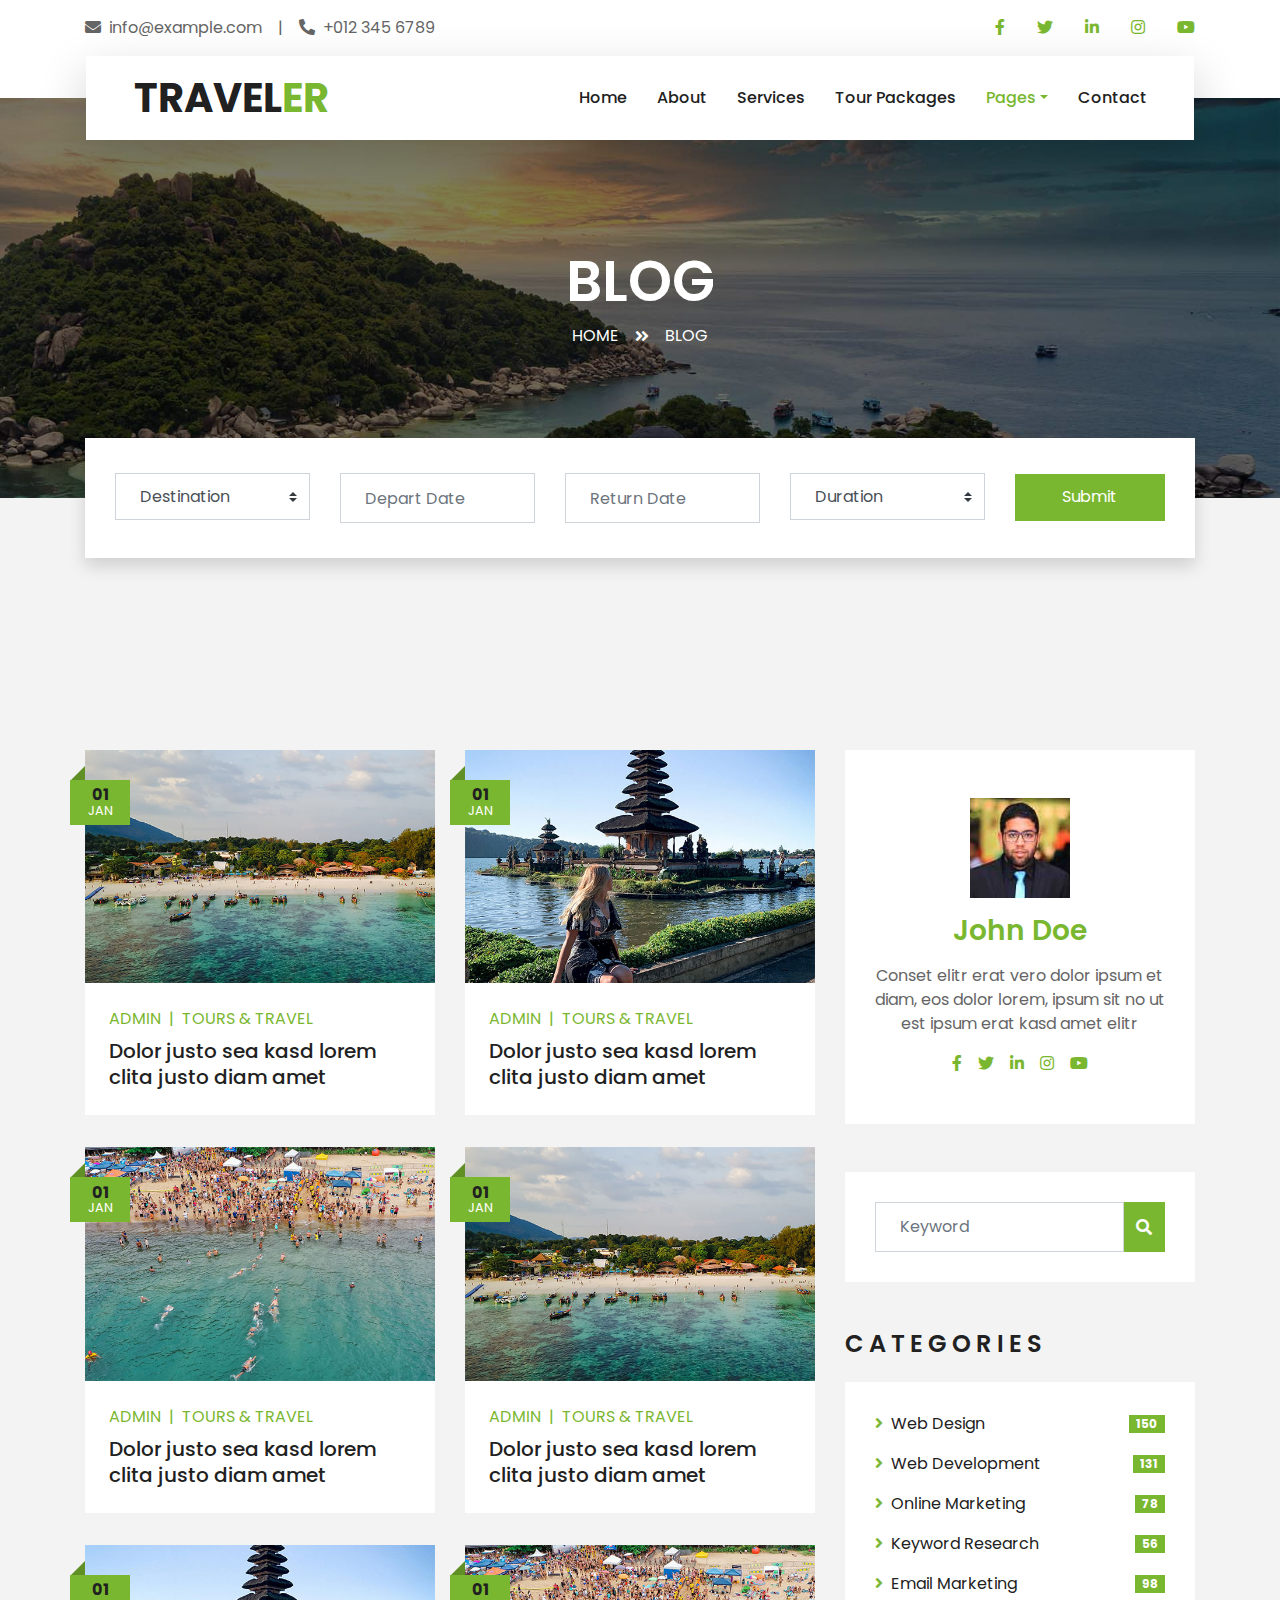
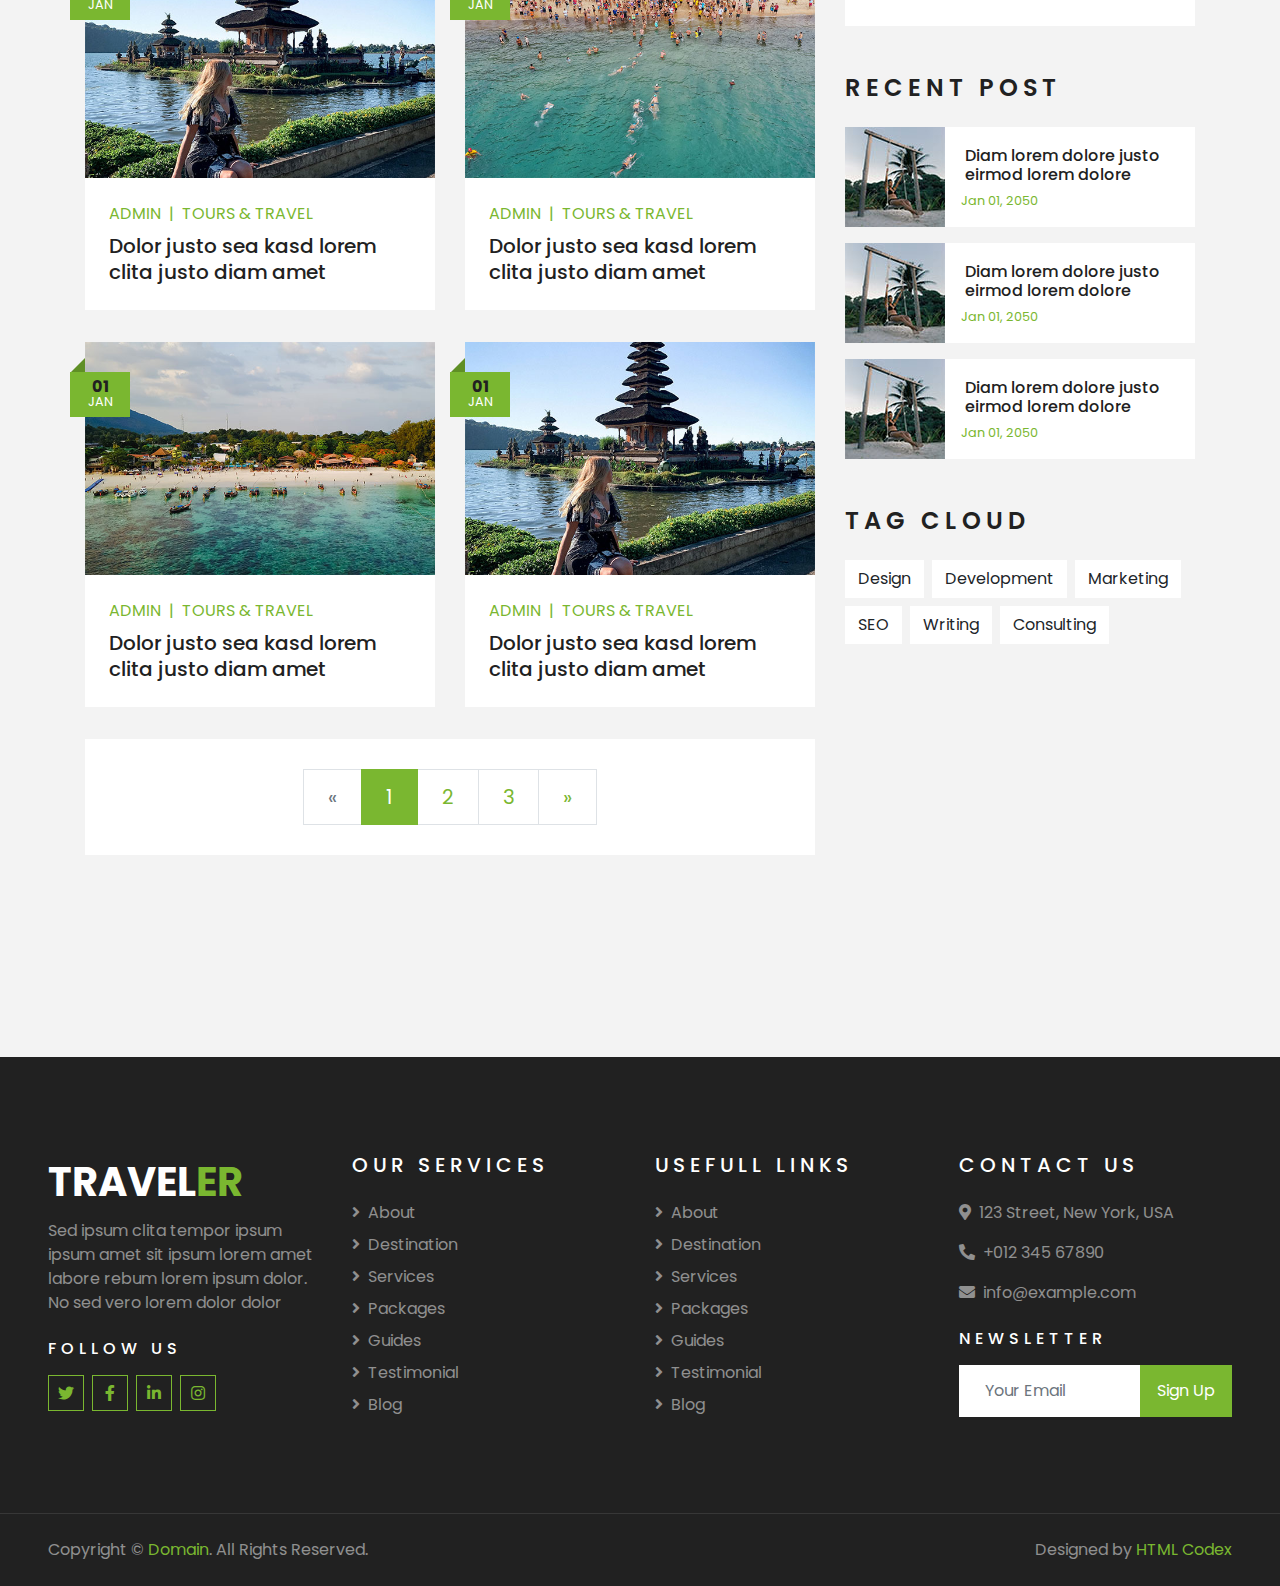
<file: wwwroot/LayoutWNT/blog.html>
<!DOCTYPE html>
<html lang="en">

<head>
    <meta charset="utf-8">
    <title>TRAVELER - Free Travel Website Template</title>
    <meta content="width=device-width, initial-scale=1.0" name="viewport">
    <meta content="Free HTML Templates" name="keywords">
    <meta content="Free HTML Templates" name="description">

    <!-- Favicon -->
    <link href="img/favicon.ico" rel="icon">

    <!-- Google Web Fonts -->
    <link rel="preconnect" href="https://fonts.gstatic.com">
    <link href="https://fonts.googleapis.com/css2?family=Poppins:wght@400;500;600;700&display=swap" rel="stylesheet"> 

    <!-- Font Awesome -->
    <link href="https://cdnjs.cloudflare.com/ajax/libs/font-awesome/5.10.0/css/all.min.css" rel="stylesheet">

    <!-- Libraries Stylesheet -->
    <link href="lib/owlcarousel/assets/owl.carousel.min.css" rel="stylesheet">
    <link href="lib/tempusdominus/css/tempusdominus-bootstrap-4.min.css" rel="stylesheet" />

    <!-- Customized Bootstrap Stylesheet -->
    <link href="css/style.css" rel="stylesheet">
</head>

<body>
    <!-- Topbar Start -->
    <div class="container-fluid bg-light pt-3 d-none d-lg-block">
        <div class="container">
            <div class="row">
                <div class="col-lg-6 text-center text-lg-left mb-2 mb-lg-0">
                    <div class="d-inline-flex align-items-center">
                        <p><i class="fa fa-envelope mr-2"></i>info@example.com</p>
                        <p class="text-body px-3">|</p>
                        <p><i class="fa fa-phone-alt mr-2"></i>+012 345 6789</p>
                    </div>
                </div>
                <div class="col-lg-6 text-center text-lg-right">
                    <div class="d-inline-flex align-items-center">
                        <a class="text-primary px-3" href="">
                            <i class="fab fa-facebook-f"></i>
                        </a>
                        <a class="text-primary px-3" href="">
                            <i class="fab fa-twitter"></i>
                        </a>
                        <a class="text-primary px-3" href="">
                            <i class="fab fa-linkedin-in"></i>
                        </a>
                        <a class="text-primary px-3" href="">
                            <i class="fab fa-instagram"></i>
                        </a>
                        <a class="text-primary pl-3" href="">
                            <i class="fab fa-youtube"></i>
                        </a>
                    </div>
                </div>
            </div>
        </div>
    </div>
    <!-- Topbar End -->


    <!-- Navbar Start -->
    <div class="container-fluid position-relative nav-bar p-0">
        <div class="container-lg position-relative p-0 px-lg-3" style="z-index: 9;">
            <nav class="navbar navbar-expand-lg bg-light navbar-light shadow-lg py-3 py-lg-0 pl-3 pl-lg-5">
                <a href="" class="navbar-brand">
                    <h1 class="m-0 text-primary"><span class="text-dark">TRAVEL</span>ER</h1>
                </a>
                <button type="button" class="navbar-toggler" data-toggle="collapse" data-target="#navbarCollapse">
                    <span class="navbar-toggler-icon"></span>
                </button>
                <div class="collapse navbar-collapse justify-content-between px-3" id="navbarCollapse">
                    <div class="navbar-nav ml-auto py-0">
                        <a href="index.html" class="nav-item nav-link">Home</a>
                        <a href="about.html" class="nav-item nav-link">About</a>
                        <a href="service.html" class="nav-item nav-link">Services</a>
                        <a href="package.html" class="nav-item nav-link">Tour Packages</a>
                        <div class="nav-item dropdown">
                            <a href="#" class="nav-link dropdown-toggle active" data-toggle="dropdown">Pages</a>
                            <div class="dropdown-menu border-0 rounded-0 m-0">
                                <a href="blog.html" class="dropdown-item active">Blog Grid</a>
                                <a href="single.html" class="dropdown-item">Blog Detail</a>
                                <a href="destination.html" class="dropdown-item">Destination</a>
                                <a href="guide.html" class="dropdown-item">Travel Guides</a>
                                <a href="testimonial.html" class="dropdown-item">Testimonial</a>
                            </div>
                        </div>
                        <a href="contact.html" class="nav-item nav-link">Contact</a>
                    </div>
                </div>
            </nav>
        </div>
    </div>
    <!-- Navbar End -->


    <!-- Header Start -->
    <div class="container-fluid page-header">
        <div class="container">
            <div class="d-flex flex-column align-items-center justify-content-center" style="min-height: 400px">
                <h3 class="display-4 text-white text-uppercase">Blog</h3>
                <div class="d-inline-flex text-white">
                    <p class="m-0 text-uppercase"><a class="text-white" href="">Home</a></p>
                    <i class="fa fa-angle-double-right pt-1 px-3"></i>
                    <p class="m-0 text-uppercase">Blog</p>
                </div>
            </div>
        </div>
    </div>
    <!-- Header End -->


    <!-- Booking Start -->
    <div class="container-fluid booking mt-5 pb-5">
        <div class="container pb-5">
            <div class="bg-light shadow" style="padding: 30px;">
                <div class="row align-items-center" style="min-height: 60px;">
                    <div class="col-md-10">
                        <div class="row">
                            <div class="col-md-3">
                                <div class="mb-3 mb-md-0">
                                    <select class="custom-select px-4" style="height: 47px;">
                                        <option selected>Destination</option>
                                        <option value="1">Destination 1</option>
                                        <option value="2">Destination 1</option>
                                        <option value="3">Destination 1</option>
                                    </select>
                                </div>
                            </div>
                            <div class="col-md-3">
                                <div class="mb-3 mb-md-0">
                                    <div class="date" id="date1" data-target-input="nearest">
                                        <input type="text" class="form-control p-4 datetimepicker-input" placeholder="Depart Date" data-target="#date1" data-toggle="datetimepicker"/>
                                    </div>
                                </div>
                            </div>
                            <div class="col-md-3">
                                <div class="mb-3 mb-md-0">
                                    <div class="date" id="date2" data-target-input="nearest">
                                        <input type="text" class="form-control p-4 datetimepicker-input" placeholder="Return Date" data-target="#date2" data-toggle="datetimepicker"/>
                                    </div>
                                </div>
                            </div>
                            <div class="col-md-3">
                                <div class="mb-3 mb-md-0">
                                    <select class="custom-select px-4" style="height: 47px;">
                                        <option selected>Duration</option>
                                        <option value="1">Duration 1</option>
                                        <option value="2">Duration 1</option>
                                        <option value="3">Duration 1</option>
                                    </select>
                                </div>
                            </div>
                        </div>
                    </div>
                    <div class="col-md-2">
                        <button class="btn btn-primary btn-block" type="submit" style="height: 47px; margin-top: -2px;">Submit</button>
                    </div>
                </div>
            </div>
        </div>
    </div>
    <!-- Booking End -->


    <!-- Blog Start -->
    <div class="container-fluid py-5">
        <div class="container py-5">
            <div class="row">
                <div class="col-lg-8">
                    <div class="row pb-3">
                        <div class="col-md-6 mb-4 pb-2">
                            <div class="blog-item">
                                <div class="position-relative">
                                    <img class="img-fluid w-100" src="img/blog-1.jpg" alt="">
                                    <div class="blog-date">
                                        <h6 class="font-weight-bold mb-n1">01</h6>
                                        <small class="text-white text-uppercase">Jan</small>
                                    </div>
                                </div>
                                <div class="bg-white p-4">
                                    <div class="d-flex mb-2">
                                        <a class="text-primary text-uppercase text-decoration-none" href="">Admin</a>
                                        <span class="text-primary px-2">|</span>
                                        <a class="text-primary text-uppercase text-decoration-none" href="">Tours & Travel</a>
                                    </div>
                                    <a class="h5 m-0 text-decoration-none" href="">Dolor justo sea kasd lorem clita justo diam amet</a>
                                </div>
                            </div>
                        </div>
                        <div class="col-md-6 mb-4 pb-2">
                            <div class="blog-item">
                                <div class="position-relative">
                                    <img class="img-fluid w-100" src="img/blog-2.jpg" alt="">
                                    <div class="blog-date">
                                        <h6 class="font-weight-bold mb-n1">01</h6>
                                        <small class="text-white text-uppercase">Jan</small>
                                    </div>
                                </div>
                                <div class="bg-white p-4">
                                    <div class="d-flex mb-2">
                                        <a class="text-primary text-uppercase text-decoration-none" href="">Admin</a>
                                        <span class="text-primary px-2">|</span>
                                        <a class="text-primary text-uppercase text-decoration-none" href="">Tours & Travel</a>
                                    </div>
                                    <a class="h5 m-0 text-decoration-none" href="">Dolor justo sea kasd lorem clita justo diam amet</a>
                                </div>
                            </div>
                        </div>
                        <div class="col-md-6 mb-4 pb-2">
                            <div class="blog-item">
                                <div class="position-relative">
                                    <img class="img-fluid w-100" src="img/blog-3.jpg" alt="">
                                    <div class="blog-date">
                                        <h6 class="font-weight-bold mb-n1">01</h6>
                                        <small class="text-white text-uppercase">Jan</small>
                                    </div>
                                </div>
                                <div class="bg-white p-4">
                                    <div class="d-flex mb-2">
                                        <a class="text-primary text-uppercase text-decoration-none" href="">Admin</a>
                                        <span class="text-primary px-2">|</span>
                                        <a class="text-primary text-uppercase text-decoration-none" href="">Tours & Travel</a>
                                    </div>
                                    <a class="h5 m-0 text-decoration-none" href="">Dolor justo sea kasd lorem clita justo diam amet</a>
                                </div>
                            </div>
                        </div>
                        <div class="col-md-6 mb-4 pb-2">
                            <div class="blog-item">
                                <div class="position-relative">
                                    <img class="img-fluid w-100" src="img/blog-1.jpg" alt="">
                                    <div class="blog-date">
                                        <h6 class="font-weight-bold mb-n1">01</h6>
                                        <small class="text-white text-uppercase">Jan</small>
                                    </div>
                                </div>
                                <div class="bg-white p-4">
                                    <div class="d-flex mb-2">
                                        <a class="text-primary text-uppercase text-decoration-none" href="">Admin</a>
                                        <span class="text-primary px-2">|</span>
                                        <a class="text-primary text-uppercase text-decoration-none" href="">Tours & Travel</a>
                                    </div>
                                    <a class="h5 m-0 text-decoration-none" href="">Dolor justo sea kasd lorem clita justo diam amet</a>
                                </div>
                            </div>
                        </div>
                        <div class="col-md-6 mb-4 pb-2">
                            <div class="blog-item">
                                <div class="position-relative">
                                    <img class="img-fluid w-100" src="img/blog-2.jpg" alt="">
                                    <div class="blog-date">
                                        <h6 class="font-weight-bold mb-n1">01</h6>
                                        <small class="text-white text-uppercase">Jan</small>
                                    </div>
                                </div>
                                <div class="bg-white p-4">
                                    <div class="d-flex mb-2">
                                        <a class="text-primary text-uppercase text-decoration-none" href="">Admin</a>
                                        <span class="text-primary px-2">|</span>
                                        <a class="text-primary text-uppercase text-decoration-none" href="">Tours & Travel</a>
                                    </div>
                                    <a class="h5 m-0 text-decoration-none" href="">Dolor justo sea kasd lorem clita justo diam amet</a>
                                </div>
                            </div>
                        </div>
                        <div class="col-md-6 mb-4 pb-2">
                            <div class="blog-item">
                                <div class="position-relative">
                                    <img class="img-fluid w-100" src="img/blog-3.jpg" alt="">
                                    <div class="blog-date">
                                        <h6 class="font-weight-bold mb-n1">01</h6>
                                        <small class="text-white text-uppercase">Jan</small>
                                    </div>
                                </div>
                                <div class="bg-white p-4">
                                    <div class="d-flex mb-2">
                                        <a class="text-primary text-uppercase text-decoration-none" href="">Admin</a>
                                        <span class="text-primary px-2">|</span>
                                        <a class="text-primary text-uppercase text-decoration-none" href="">Tours & Travel</a>
                                    </div>
                                    <a class="h5 m-0 text-decoration-none" href="">Dolor justo sea kasd lorem clita justo diam amet</a>
                                </div>
                            </div>
                        </div>
                        <div class="col-md-6 mb-4 pb-2">
                            <div class="blog-item">
                                <div class="position-relative">
                                    <img class="img-fluid w-100" src="img/blog-1.jpg" alt="">
                                    <div class="blog-date">
                                        <h6 class="font-weight-bold mb-n1">01</h6>
                                        <small class="text-white text-uppercase">Jan</small>
                                    </div>
                                </div>
                                <div class="bg-white p-4">
                                    <div class="d-flex mb-2">
                                        <a class="text-primary text-uppercase text-decoration-none" href="">Admin</a>
                                        <span class="text-primary px-2">|</span>
                                        <a class="text-primary text-uppercase text-decoration-none" href="">Tours & Travel</a>
                                    </div>
                                    <a class="h5 m-0 text-decoration-none" href="">Dolor justo sea kasd lorem clita justo diam amet</a>
                                </div>
                            </div>
                        </div>
                        <div class="col-md-6 mb-4 pb-2">
                            <div class="blog-item">
                                <div class="position-relative">
                                    <img class="img-fluid w-100" src="img/blog-2.jpg" alt="">
                                    <div class="blog-date">
                                        <h6 class="font-weight-bold mb-n1">01</h6>
                                        <small class="text-white text-uppercase">Jan</small>
                                    </div>
                                </div>
                                <div class="bg-white p-4">
                                    <div class="d-flex mb-2">
                                        <a class="text-primary text-uppercase text-decoration-none" href="">Admin</a>
                                        <span class="text-primary px-2">|</span>
                                        <a class="text-primary text-uppercase text-decoration-none" href="">Tours & Travel</a>
                                    </div>
                                    <a class="h5 m-0 text-decoration-none" href="">Dolor justo sea kasd lorem clita justo diam amet</a>
                                </div>
                            </div>
                        </div>
                        <div class="col-12">
                            <nav aria-label="Page navigation">
                                <ul class="pagination pagination-lg justify-content-center bg-white mb-0" style="padding: 30px;">
                                  <li class="page-item disabled">
                                    <a class="page-link" href="#" aria-label="Previous">
                                      <span aria-hidden="true">&laquo;</span>
                                      <span class="sr-only">Previous</span>
                                    </a>
                                  </li>
                                  <li class="page-item active"><a class="page-link" href="#">1</a></li>
                                  <li class="page-item"><a class="page-link" href="#">2</a></li>
                                  <li class="page-item"><a class="page-link" href="#">3</a></li>
                                  <li class="page-item">
                                    <a class="page-link" href="#" aria-label="Next">
                                      <span aria-hidden="true">&raquo;</span>
                                      <span class="sr-only">Next</span>
                                    </a>
                                  </li>
                                </ul>
                              </nav>
                        </div>
                    </div>
                </div>
    
                <div class="col-lg-4 mt-5 mt-lg-0">
                    <!-- Author Bio -->
                    <div class="d-flex flex-column text-center bg-white mb-5 py-5 px-4">
                        <img src="img/user.jpg" class="img-fluid mx-auto mb-3" style="width: 100px;">
                        <h3 class="text-primary mb-3">John Doe</h3>
                        <p>Conset elitr erat vero dolor ipsum et diam, eos dolor lorem, ipsum sit no ut est  ipsum erat kasd amet elitr</p>
                        <div class="d-flex justify-content-center">
                            <a class="text-primary px-2" href="">
                                <i class="fab fa-facebook-f"></i>
                            </a>
                            <a class="text-primary px-2" href="">
                                <i class="fab fa-twitter"></i>
                            </a>
                            <a class="text-primary px-2" href="">
                                <i class="fab fa-linkedin-in"></i>
                            </a>
                            <a class="text-primary px-2" href="">
                                <i class="fab fa-instagram"></i>
                            </a>
                            <a class="text-primary px-2" href="">
                                <i class="fab fa-youtube"></i>
                            </a>
                        </div>
                    </div>
    
                    <!-- Search Form -->
                    <div class="mb-5">
                        <div class="bg-white" style="padding: 30px;">
                            <div class="input-group">
                                <input type="text" class="form-control p-4" placeholder="Keyword">
                                <div class="input-group-append">
                                    <span class="input-group-text bg-primary border-primary text-white"><i
                                            class="fa fa-search"></i></span>
                                </div>
                            </div>
                        </div>
                    </div>

                    <!-- Category List -->
                    <div class="mb-5">
                        <h4 class="text-uppercase mb-4" style="letter-spacing: 5px;">Categories</h4>
                        <div class="bg-white" style="padding: 30px;">
                            <ul class="list-inline m-0">
                                <li class="mb-3 d-flex justify-content-between align-items-center">
                                    <a class="text-dark" href="#"><i class="fa fa-angle-right text-primary mr-2"></i>Web
                                        Design</a>
                                    <span class="badge badge-primary badge-pill">150</span>
                                </li>
                                <li class="mb-3 d-flex justify-content-between align-items-center">
                                    <a class="text-dark" href="#"><i class="fa fa-angle-right text-primary mr-2"></i>Web
                                        Development</a>
                                    <span class="badge badge-primary badge-pill">131</span>
                                </li>
                                <li class="mb-3 d-flex justify-content-between align-items-center">
                                    <a class="text-dark" href="#"><i
                                            class="fa fa-angle-right text-primary mr-2"></i>Online Marketing</a>
                                    <span class="badge badge-primary badge-pill">78</span>
                                </li>
                                <li class="mb-3 d-flex justify-content-between align-items-center">
                                    <a class="text-dark" href="#"><i
                                            class="fa fa-angle-right text-primary mr-2"></i>Keyword Research</a>
                                    <span class="badge badge-primary badge-pill">56</span>
                                </li>
                                <li class="d-flex justify-content-between align-items-center">
                                    <a class="text-dark" href="#"><i
                                            class="fa fa-angle-right text-primary mr-2"></i>Email Marketing</a>
                                    <span class="badge badge-primary badge-pill">98</span>
                                </li>
                            </ul>
                        </div>
                    </div>
    
                    <!-- Recent Post -->
                    <div class="mb-5">
                        <h4 class="text-uppercase mb-4" style="letter-spacing: 5px;">Recent Post</h4>
                        <a class="d-flex align-items-center text-decoration-none bg-white mb-3" href="">
                            <img class="img-fluid" src="img/blog-100x100.jpg" alt="">
                            <div class="pl-3">
                                <h6 class="m-1">Diam lorem dolore justo eirmod lorem dolore</h6>
                                <small>Jan 01, 2050</small>
                            </div>
                        </a>
                        <a class="d-flex align-items-center text-decoration-none bg-white mb-3" href="">
                            <img class="img-fluid" src="img/blog-100x100.jpg" alt="">
                            <div class="pl-3">
                                <h6 class="m-1">Diam lorem dolore justo eirmod lorem dolore</h6>
                                <small>Jan 01, 2050</small>
                            </div>
                        </a>
                        <a class="d-flex align-items-center text-decoration-none bg-white mb-3" href="">
                            <img class="img-fluid" src="img/blog-100x100.jpg" alt="">
                            <div class="pl-3">
                                <h6 class="m-1">Diam lorem dolore justo eirmod lorem dolore</h6>
                                <small>Jan 01, 2050</small>
                            </div>
                        </a>
                    </div>
    
                    <!-- Tag Cloud -->
                    <div class="mb-5">
                        <h4 class="text-uppercase mb-4" style="letter-spacing: 5px;">Tag Cloud</h4>
                        <div class="d-flex flex-wrap m-n1">
                            <a href="" class="btn btn-light m-1">Design</a>
                            <a href="" class="btn btn-light m-1">Development</a>
                            <a href="" class="btn btn-light m-1">Marketing</a>
                            <a href="" class="btn btn-light m-1">SEO</a>
                            <a href="" class="btn btn-light m-1">Writing</a>
                            <a href="" class="btn btn-light m-1">Consulting</a>
                        </div>
                    </div>
                </div>
            </div>
        </div>
    </div>
    <!-- Blog End -->


    <!-- Footer Start -->
    <div class="container-fluid bg-dark text-white-50 py-5 px-sm-3 px-lg-5" style="margin-top: 90px;">
        <div class="row pt-5">
            <div class="col-lg-3 col-md-6 mb-5">
                <a href="" class="navbar-brand">
                    <h1 class="text-primary"><span class="text-white">TRAVEL</span>ER</h1>
                </a>
                <p>Sed ipsum clita tempor ipsum ipsum amet sit ipsum lorem amet labore rebum lorem ipsum dolor. No sed vero lorem dolor dolor</p>
                <h6 class="text-white text-uppercase mt-4 mb-3" style="letter-spacing: 5px;">Follow Us</h6>
                <div class="d-flex justify-content-start">
                    <a class="btn btn-outline-primary btn-square mr-2" href="#"><i class="fab fa-twitter"></i></a>
                    <a class="btn btn-outline-primary btn-square mr-2" href="#"><i class="fab fa-facebook-f"></i></a>
                    <a class="btn btn-outline-primary btn-square mr-2" href="#"><i class="fab fa-linkedin-in"></i></a>
                    <a class="btn btn-outline-primary btn-square" href="#"><i class="fab fa-instagram"></i></a>
                </div>
            </div>
            <div class="col-lg-3 col-md-6 mb-5">
                <h5 class="text-white text-uppercase mb-4" style="letter-spacing: 5px;">Our Services</h5>
                <div class="d-flex flex-column justify-content-start">
                    <a class="text-white-50 mb-2" href="#"><i class="fa fa-angle-right mr-2"></i>About</a>
                    <a class="text-white-50 mb-2" href="#"><i class="fa fa-angle-right mr-2"></i>Destination</a>
                    <a class="text-white-50 mb-2" href="#"><i class="fa fa-angle-right mr-2"></i>Services</a>
                    <a class="text-white-50 mb-2" href="#"><i class="fa fa-angle-right mr-2"></i>Packages</a>
                    <a class="text-white-50 mb-2" href="#"><i class="fa fa-angle-right mr-2"></i>Guides</a>
                    <a class="text-white-50 mb-2" href="#"><i class="fa fa-angle-right mr-2"></i>Testimonial</a>
                    <a class="text-white-50" href="#"><i class="fa fa-angle-right mr-2"></i>Blog</a>
                </div>
            </div>
            <div class="col-lg-3 col-md-6 mb-5">
                <h5 class="text-white text-uppercase mb-4" style="letter-spacing: 5px;">Usefull Links</h5>
                <div class="d-flex flex-column justify-content-start">
                    <a class="text-white-50 mb-2" href="#"><i class="fa fa-angle-right mr-2"></i>About</a>
                    <a class="text-white-50 mb-2" href="#"><i class="fa fa-angle-right mr-2"></i>Destination</a>
                    <a class="text-white-50 mb-2" href="#"><i class="fa fa-angle-right mr-2"></i>Services</a>
                    <a class="text-white-50 mb-2" href="#"><i class="fa fa-angle-right mr-2"></i>Packages</a>
                    <a class="text-white-50 mb-2" href="#"><i class="fa fa-angle-right mr-2"></i>Guides</a>
                    <a class="text-white-50 mb-2" href="#"><i class="fa fa-angle-right mr-2"></i>Testimonial</a>
                    <a class="text-white-50" href="#"><i class="fa fa-angle-right mr-2"></i>Blog</a>
                </div>
            </div>
            <div class="col-lg-3 col-md-6 mb-5">
                <h5 class="text-white text-uppercase mb-4" style="letter-spacing: 5px;">Contact Us</h5>
                <p><i class="fa fa-map-marker-alt mr-2"></i>123 Street, New York, USA</p>
                <p><i class="fa fa-phone-alt mr-2"></i>+012 345 67890</p>
                <p><i class="fa fa-envelope mr-2"></i>info@example.com</p>
                <h6 class="text-white text-uppercase mt-4 mb-3" style="letter-spacing: 5px;">Newsletter</h6>
                <div class="w-100">
                    <div class="input-group">
                        <input type="text" class="form-control border-light" style="padding: 25px;" placeholder="Your Email">
                        <div class="input-group-append">
                            <button class="btn btn-primary px-3">Sign Up</button>
                        </div>
                    </div>
                </div>
            </div>
        </div>
    </div>
    <div class="container-fluid bg-dark text-white border-top py-4 px-sm-3 px-md-5" style="border-color: rgba(256, 256, 256, .1) !important;">
        <div class="row">
            <div class="col-lg-6 text-center text-md-left mb-3 mb-md-0">
                <p class="m-0 text-white-50">Copyright &copy; <a href="#">Domain</a>. All Rights Reserved.</a>
                </p>
            </div>
            <div class="col-lg-6 text-center text-md-right">
                <p class="m-0 text-white-50">Designed by <a href="https://htmlcodex.com">HTML Codex</a>
                </p>
            </div>
        </div>
    </div>
    <!-- Footer End -->


    <!-- Back to Top -->
    <a href="#" class="btn btn-lg btn-primary btn-lg-square back-to-top"><i class="fa fa-angle-double-up"></i></a>


    <!-- JavaScript Libraries -->
    <script src="https://code.jquery.com/jquery-3.4.1.min.js"></script>
    <script src="https://stackpath.bootstrapcdn.com/bootstrap/4.4.1/js/bootstrap.bundle.min.js"></script>
    <script src="lib/easing/easing.min.js"></script>
    <script src="lib/owlcarousel/owl.carousel.min.js"></script>
    <script src="lib/tempusdominus/js/moment.min.js"></script>
    <script src="lib/tempusdominus/js/moment-timezone.min.js"></script>
    <script src="lib/tempusdominus/js/tempusdominus-bootstrap-4.min.js"></script>

    <!-- Contact Javascript File -->
    <script src="mail/jqBootstrapValidation.min.js"></script>
    <script src="mail/contact.js"></script>

    <!-- Template Javascript -->
    <script src="js/main.js"></script>
</body>

</html>
</file>
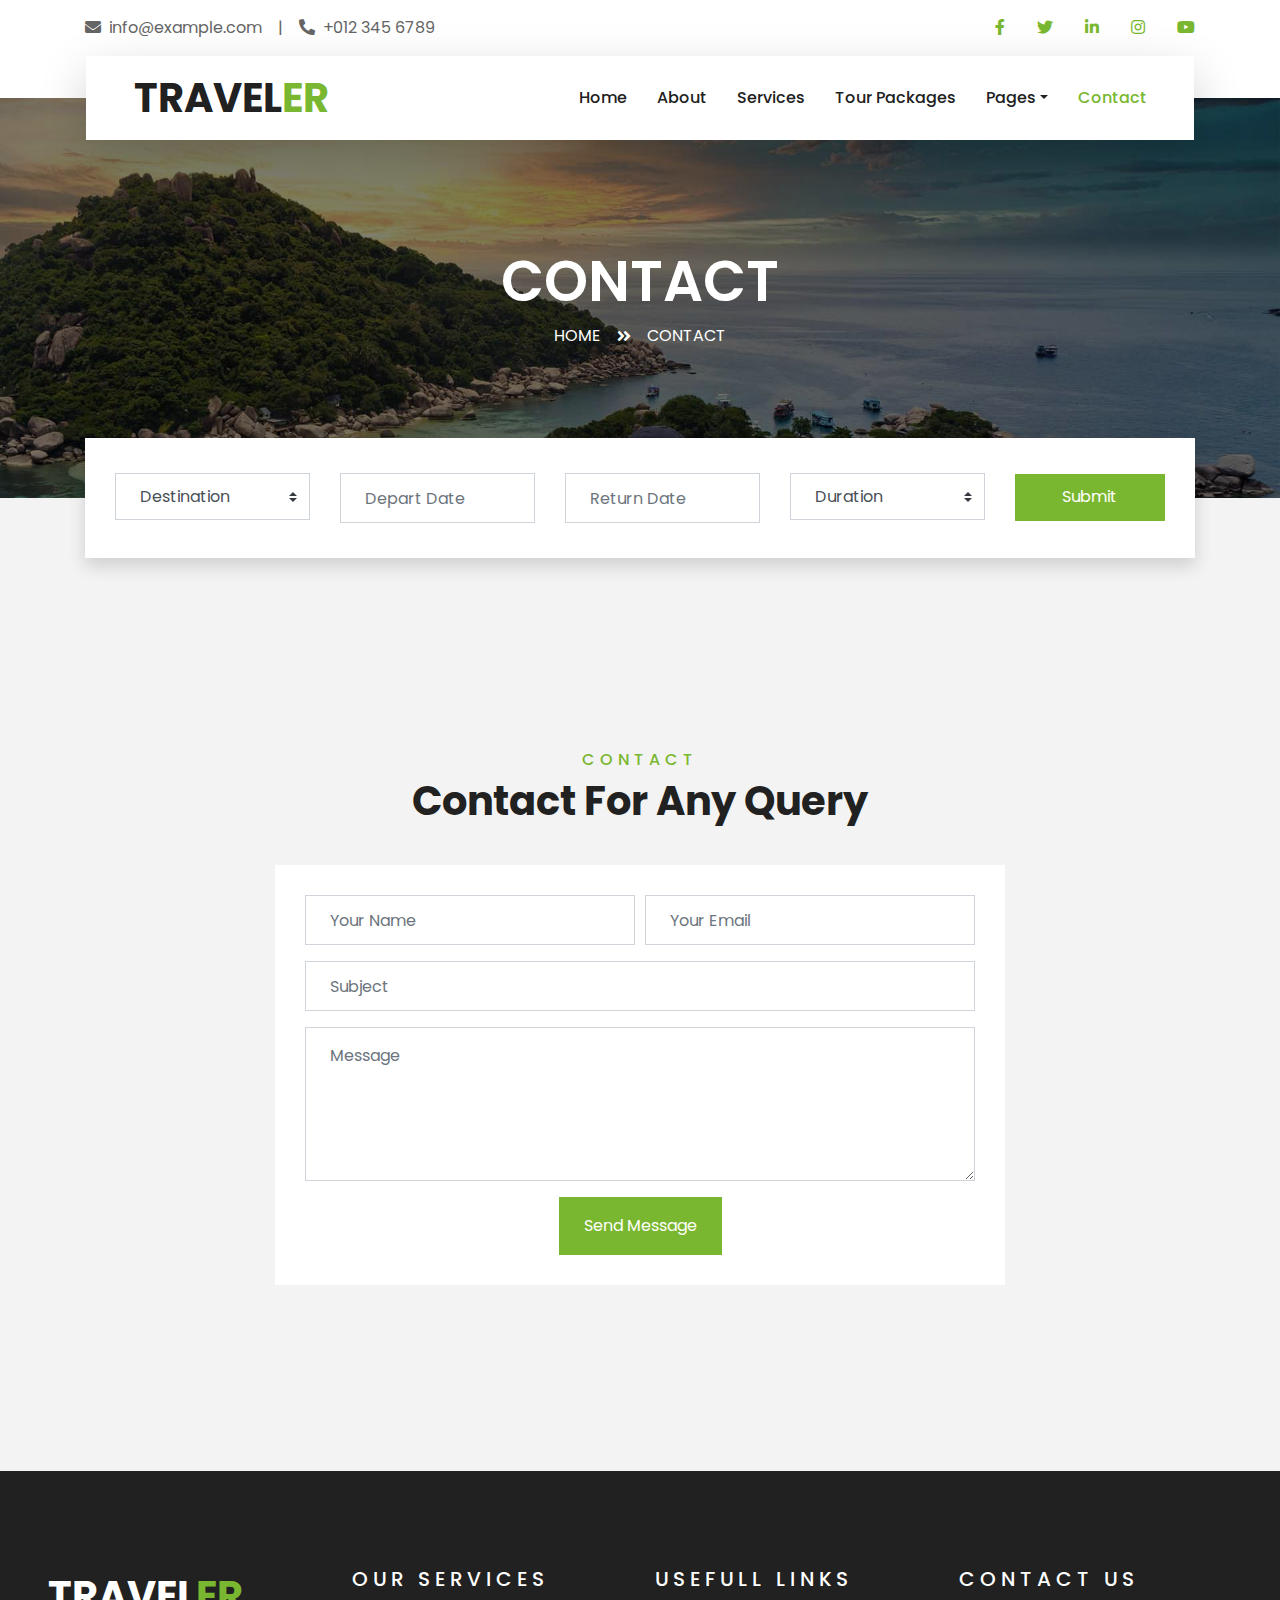
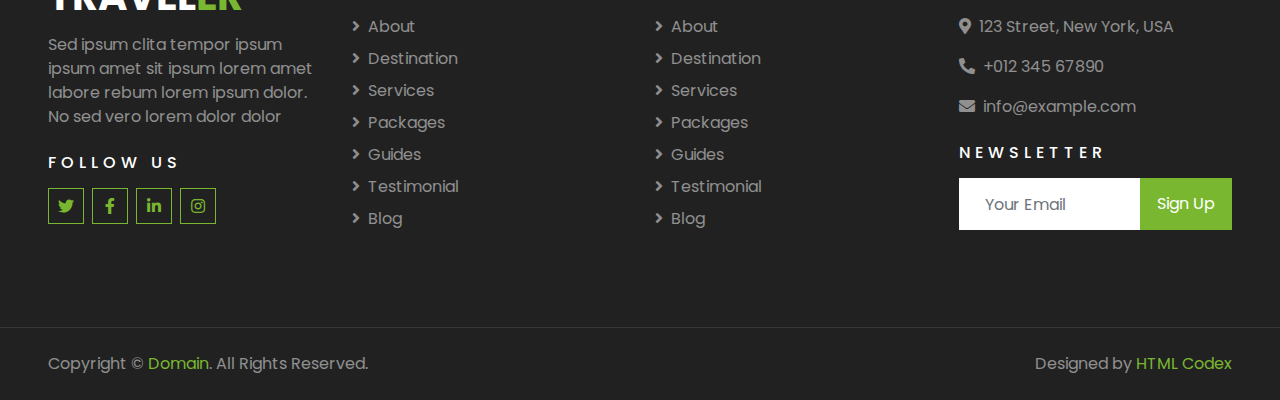
<file: wwwroot/LayoutWNT/contact.html>
<!DOCTYPE html>
<html lang="en">

<head>
    <meta charset="utf-8">
    <title>TRAVELER - Free Travel Website Template</title>
    <meta content="width=device-width, initial-scale=1.0" name="viewport">
    <meta content="Free HTML Templates" name="keywords">
    <meta content="Free HTML Templates" name="description">

    <!-- Favicon -->
    <link href="img/favicon.ico" rel="icon">

    <!-- Google Web Fonts -->
    <link rel="preconnect" href="https://fonts.gstatic.com">
    <link href="https://fonts.googleapis.com/css2?family=Poppins:wght@400;500;600;700&display=swap" rel="stylesheet"> 

    <!-- Font Awesome -->
    <link href="https://cdnjs.cloudflare.com/ajax/libs/font-awesome/5.10.0/css/all.min.css" rel="stylesheet">

    <!-- Libraries Stylesheet -->
    <link href="lib/owlcarousel/assets/owl.carousel.min.css" rel="stylesheet">
    <link href="lib/tempusdominus/css/tempusdominus-bootstrap-4.min.css" rel="stylesheet" />

    <!-- Customized Bootstrap Stylesheet -->
    <link href="css/style.css" rel="stylesheet">
</head>

<body>
    <!-- Topbar Start -->
    <div class="container-fluid bg-light pt-3 d-none d-lg-block">
        <div class="container">
            <div class="row">
                <div class="col-lg-6 text-center text-lg-left mb-2 mb-lg-0">
                    <div class="d-inline-flex align-items-center">
                        <p><i class="fa fa-envelope mr-2"></i>info@example.com</p>
                        <p class="text-body px-3">|</p>
                        <p><i class="fa fa-phone-alt mr-2"></i>+012 345 6789</p>
                    </div>
                </div>
                <div class="col-lg-6 text-center text-lg-right">
                    <div class="d-inline-flex align-items-center">
                        <a class="text-primary px-3" href="">
                            <i class="fab fa-facebook-f"></i>
                        </a>
                        <a class="text-primary px-3" href="">
                            <i class="fab fa-twitter"></i>
                        </a>
                        <a class="text-primary px-3" href="">
                            <i class="fab fa-linkedin-in"></i>
                        </a>
                        <a class="text-primary px-3" href="">
                            <i class="fab fa-instagram"></i>
                        </a>
                        <a class="text-primary pl-3" href="">
                            <i class="fab fa-youtube"></i>
                        </a>
                    </div>
                </div>
            </div>
        </div>
    </div>
    <!-- Topbar End -->


    <!-- Navbar Start -->
    <div class="container-fluid position-relative nav-bar p-0">
        <div class="container-lg position-relative p-0 px-lg-3" style="z-index: 9;">
            <nav class="navbar navbar-expand-lg bg-light navbar-light shadow-lg py-3 py-lg-0 pl-3 pl-lg-5">
                <a href="" class="navbar-brand">
                    <h1 class="m-0 text-primary"><span class="text-dark">TRAVEL</span>ER</h1>
                </a>
                <button type="button" class="navbar-toggler" data-toggle="collapse" data-target="#navbarCollapse">
                    <span class="navbar-toggler-icon"></span>
                </button>
                <div class="collapse navbar-collapse justify-content-between px-3" id="navbarCollapse">
                    <div class="navbar-nav ml-auto py-0">
                        <a href="index.html" class="nav-item nav-link">Home</a>
                        <a href="about.html" class="nav-item nav-link">About</a>
                        <a href="service.html" class="nav-item nav-link">Services</a>
                        <a href="package.html" class="nav-item nav-link">Tour Packages</a>
                        <div class="nav-item dropdown">
                            <a href="#" class="nav-link dropdown-toggle" data-toggle="dropdown">Pages</a>
                            <div class="dropdown-menu border-0 rounded-0 m-0">
                                <a href="blog.html" class="dropdown-item">Blog Grid</a>
                                <a href="single.html" class="dropdown-item">Blog Detail</a>
                                <a href="destination.html" class="dropdown-item">Destination</a>
                                <a href="guide.html" class="dropdown-item">Travel Guides</a>
                                <a href="testimonial.html" class="dropdown-item">Testimonial</a>
                            </div>
                        </div>
                        <a href="contact.html" class="nav-item nav-link active">Contact</a>
                    </div>
                </div>
            </nav>
        </div>
    </div>
    <!-- Navbar End -->


    <!-- Header Start -->
    <div class="container-fluid page-header">
        <div class="container">
            <div class="d-flex flex-column align-items-center justify-content-center" style="min-height: 400px">
                <h3 class="display-4 text-white text-uppercase">Contact</h3>
                <div class="d-inline-flex text-white">
                    <p class="m-0 text-uppercase"><a class="text-white" href="">Home</a></p>
                    <i class="fa fa-angle-double-right pt-1 px-3"></i>
                    <p class="m-0 text-uppercase">Contact</p>
                </div>
            </div>
        </div>
    </div>
    <!-- Header End -->


    <!-- Booking Start -->
    <div class="container-fluid booking mt-5 pb-5">
        <div class="container pb-5">
            <div class="bg-light shadow" style="padding: 30px;">
                <div class="row align-items-center" style="min-height: 60px;">
                    <div class="col-md-10">
                        <div class="row">
                            <div class="col-md-3">
                                <div class="mb-3 mb-md-0">
                                    <select class="custom-select px-4" style="height: 47px;">
                                        <option selected>Destination</option>
                                        <option value="1">Destination 1</option>
                                        <option value="2">Destination 1</option>
                                        <option value="3">Destination 1</option>
                                    </select>
                                </div>
                            </div>
                            <div class="col-md-3">
                                <div class="mb-3 mb-md-0">
                                    <div class="date" id="date1" data-target-input="nearest">
                                        <input type="text" class="form-control p-4 datetimepicker-input" placeholder="Depart Date" data-target="#date1" data-toggle="datetimepicker"/>
                                    </div>
                                </div>
                            </div>
                            <div class="col-md-3">
                                <div class="mb-3 mb-md-0">
                                    <div class="date" id="date2" data-target-input="nearest">
                                        <input type="text" class="form-control p-4 datetimepicker-input" placeholder="Return Date" data-target="#date2" data-toggle="datetimepicker"/>
                                    </div>
                                </div>
                            </div>
                            <div class="col-md-3">
                                <div class="mb-3 mb-md-0">
                                    <select class="custom-select px-4" style="height: 47px;">
                                        <option selected>Duration</option>
                                        <option value="1">Duration 1</option>
                                        <option value="2">Duration 1</option>
                                        <option value="3">Duration 1</option>
                                    </select>
                                </div>
                            </div>
                        </div>
                    </div>
                    <div class="col-md-2">
                        <button class="btn btn-primary btn-block" type="submit" style="height: 47px; margin-top: -2px;">Submit</button>
                    </div>
                </div>
            </div>
        </div>
    </div>
    <!-- Booking End -->


    <!-- Contact Start -->
    <div class="container-fluid py-5">
        <div class="container py-5">
            <div class="text-center mb-3 pb-3">
                <h6 class="text-primary text-uppercase" style="letter-spacing: 5px;">Contact</h6>
                <h1>Contact For Any Query</h1>
            </div>
            <div class="row justify-content-center">
                <div class="col-lg-8">
                    <div class="contact-form bg-white" style="padding: 30px;">
                        <div id="success"></div>
                        <form name="sentMessage" id="contactForm" novalidate="novalidate">
                            <div class="form-row">
                                <div class="control-group col-sm-6">
                                    <input type="text" class="form-control p-4" id="name" placeholder="Your Name"
                                        required="required" data-validation-required-message="Please enter your name" />
                                    <p class="help-block text-danger"></p>
                                </div>
                                <div class="control-group col-sm-6">
                                    <input type="email" class="form-control p-4" id="email" placeholder="Your Email"
                                        required="required" data-validation-required-message="Please enter your email" />
                                    <p class="help-block text-danger"></p>
                                </div>
                            </div>
                            <div class="control-group">
                                <input type="text" class="form-control p-4" id="subject" placeholder="Subject"
                                    required="required" data-validation-required-message="Please enter a subject" />
                                <p class="help-block text-danger"></p>
                            </div>
                            <div class="control-group">
                                <textarea class="form-control py-3 px-4" rows="5" id="message" placeholder="Message"
                                    required="required"
                                    data-validation-required-message="Please enter your message"></textarea>
                                <p class="help-block text-danger"></p>
                            </div>
                            <div class="text-center">
                                <button class="btn btn-primary py-3 px-4" type="submit" id="sendMessageButton">Send Message</button>
                            </div>
                        </form>
                    </div>
                </div>
            </div>
        </div>
    </div>
    <!-- Contact End -->


    <!-- Footer Start -->
    <div class="container-fluid bg-dark text-white-50 py-5 px-sm-3 px-lg-5" style="margin-top: 90px;">
        <div class="row pt-5">
            <div class="col-lg-3 col-md-6 mb-5">
                <a href="" class="navbar-brand">
                    <h1 class="text-primary"><span class="text-white">TRAVEL</span>ER</h1>
                </a>
                <p>Sed ipsum clita tempor ipsum ipsum amet sit ipsum lorem amet labore rebum lorem ipsum dolor. No sed vero lorem dolor dolor</p>
                <h6 class="text-white text-uppercase mt-4 mb-3" style="letter-spacing: 5px;">Follow Us</h6>
                <div class="d-flex justify-content-start">
                    <a class="btn btn-outline-primary btn-square mr-2" href="#"><i class="fab fa-twitter"></i></a>
                    <a class="btn btn-outline-primary btn-square mr-2" href="#"><i class="fab fa-facebook-f"></i></a>
                    <a class="btn btn-outline-primary btn-square mr-2" href="#"><i class="fab fa-linkedin-in"></i></a>
                    <a class="btn btn-outline-primary btn-square" href="#"><i class="fab fa-instagram"></i></a>
                </div>
            </div>
            <div class="col-lg-3 col-md-6 mb-5">
                <h5 class="text-white text-uppercase mb-4" style="letter-spacing: 5px;">Our Services</h5>
                <div class="d-flex flex-column justify-content-start">
                    <a class="text-white-50 mb-2" href="#"><i class="fa fa-angle-right mr-2"></i>About</a>
                    <a class="text-white-50 mb-2" href="#"><i class="fa fa-angle-right mr-2"></i>Destination</a>
                    <a class="text-white-50 mb-2" href="#"><i class="fa fa-angle-right mr-2"></i>Services</a>
                    <a class="text-white-50 mb-2" href="#"><i class="fa fa-angle-right mr-2"></i>Packages</a>
                    <a class="text-white-50 mb-2" href="#"><i class="fa fa-angle-right mr-2"></i>Guides</a>
                    <a class="text-white-50 mb-2" href="#"><i class="fa fa-angle-right mr-2"></i>Testimonial</a>
                    <a class="text-white-50" href="#"><i class="fa fa-angle-right mr-2"></i>Blog</a>
                </div>
            </div>
            <div class="col-lg-3 col-md-6 mb-5">
                <h5 class="text-white text-uppercase mb-4" style="letter-spacing: 5px;">Usefull Links</h5>
                <div class="d-flex flex-column justify-content-start">
                    <a class="text-white-50 mb-2" href="#"><i class="fa fa-angle-right mr-2"></i>About</a>
                    <a class="text-white-50 mb-2" href="#"><i class="fa fa-angle-right mr-2"></i>Destination</a>
                    <a class="text-white-50 mb-2" href="#"><i class="fa fa-angle-right mr-2"></i>Services</a>
                    <a class="text-white-50 mb-2" href="#"><i class="fa fa-angle-right mr-2"></i>Packages</a>
                    <a class="text-white-50 mb-2" href="#"><i class="fa fa-angle-right mr-2"></i>Guides</a>
                    <a class="text-white-50 mb-2" href="#"><i class="fa fa-angle-right mr-2"></i>Testimonial</a>
                    <a class="text-white-50" href="#"><i class="fa fa-angle-right mr-2"></i>Blog</a>
                </div>
            </div>
            <div class="col-lg-3 col-md-6 mb-5">
                <h5 class="text-white text-uppercase mb-4" style="letter-spacing: 5px;">Contact Us</h5>
                <p><i class="fa fa-map-marker-alt mr-2"></i>123 Street, New York, USA</p>
                <p><i class="fa fa-phone-alt mr-2"></i>+012 345 67890</p>
                <p><i class="fa fa-envelope mr-2"></i>info@example.com</p>
                <h6 class="text-white text-uppercase mt-4 mb-3" style="letter-spacing: 5px;">Newsletter</h6>
                <div class="w-100">
                    <div class="input-group">
                        <input type="text" class="form-control border-light" style="padding: 25px;" placeholder="Your Email">
                        <div class="input-group-append">
                            <button class="btn btn-primary px-3">Sign Up</button>
                        </div>
                    </div>
                </div>
            </div>
        </div>
    </div>
    <div class="container-fluid bg-dark text-white border-top py-4 px-sm-3 px-md-5" style="border-color: rgba(256, 256, 256, .1) !important;">
        <div class="row">
            <div class="col-lg-6 text-center text-md-left mb-3 mb-md-0">
                <p class="m-0 text-white-50">Copyright &copy; <a href="#">Domain</a>. All Rights Reserved.</a>
                </p>
            </div>
            <div class="col-lg-6 text-center text-md-right">
                <p class="m-0 text-white-50">Designed by <a href="https://htmlcodex.com">HTML Codex</a>
                </p>
            </div>
        </div>
    </div>
    <!-- Footer End -->


    <!-- Back to Top -->
    <a href="#" class="btn btn-lg btn-primary btn-lg-square back-to-top"><i class="fa fa-angle-double-up"></i></a>


    <!-- JavaScript Libraries -->
    <script src="https://code.jquery.com/jquery-3.4.1.min.js"></script>
    <script src="https://stackpath.bootstrapcdn.com/bootstrap/4.4.1/js/bootstrap.bundle.min.js"></script>
    <script src="lib/easing/easing.min.js"></script>
    <script src="lib/owlcarousel/owl.carousel.min.js"></script>
    <script src="lib/tempusdominus/js/moment.min.js"></script>
    <script src="lib/tempusdominus/js/moment-timezone.min.js"></script>
    <script src="lib/tempusdominus/js/tempusdominus-bootstrap-4.min.js"></script>

    <!-- Contact Javascript File -->
    <script src="mail/jqBootstrapValidation.min.js"></script>
    <script src="mail/contact.js"></script>

    <!-- Template Javascript -->
    <script src="js/main.js"></script>
</body>

</html>
</file>
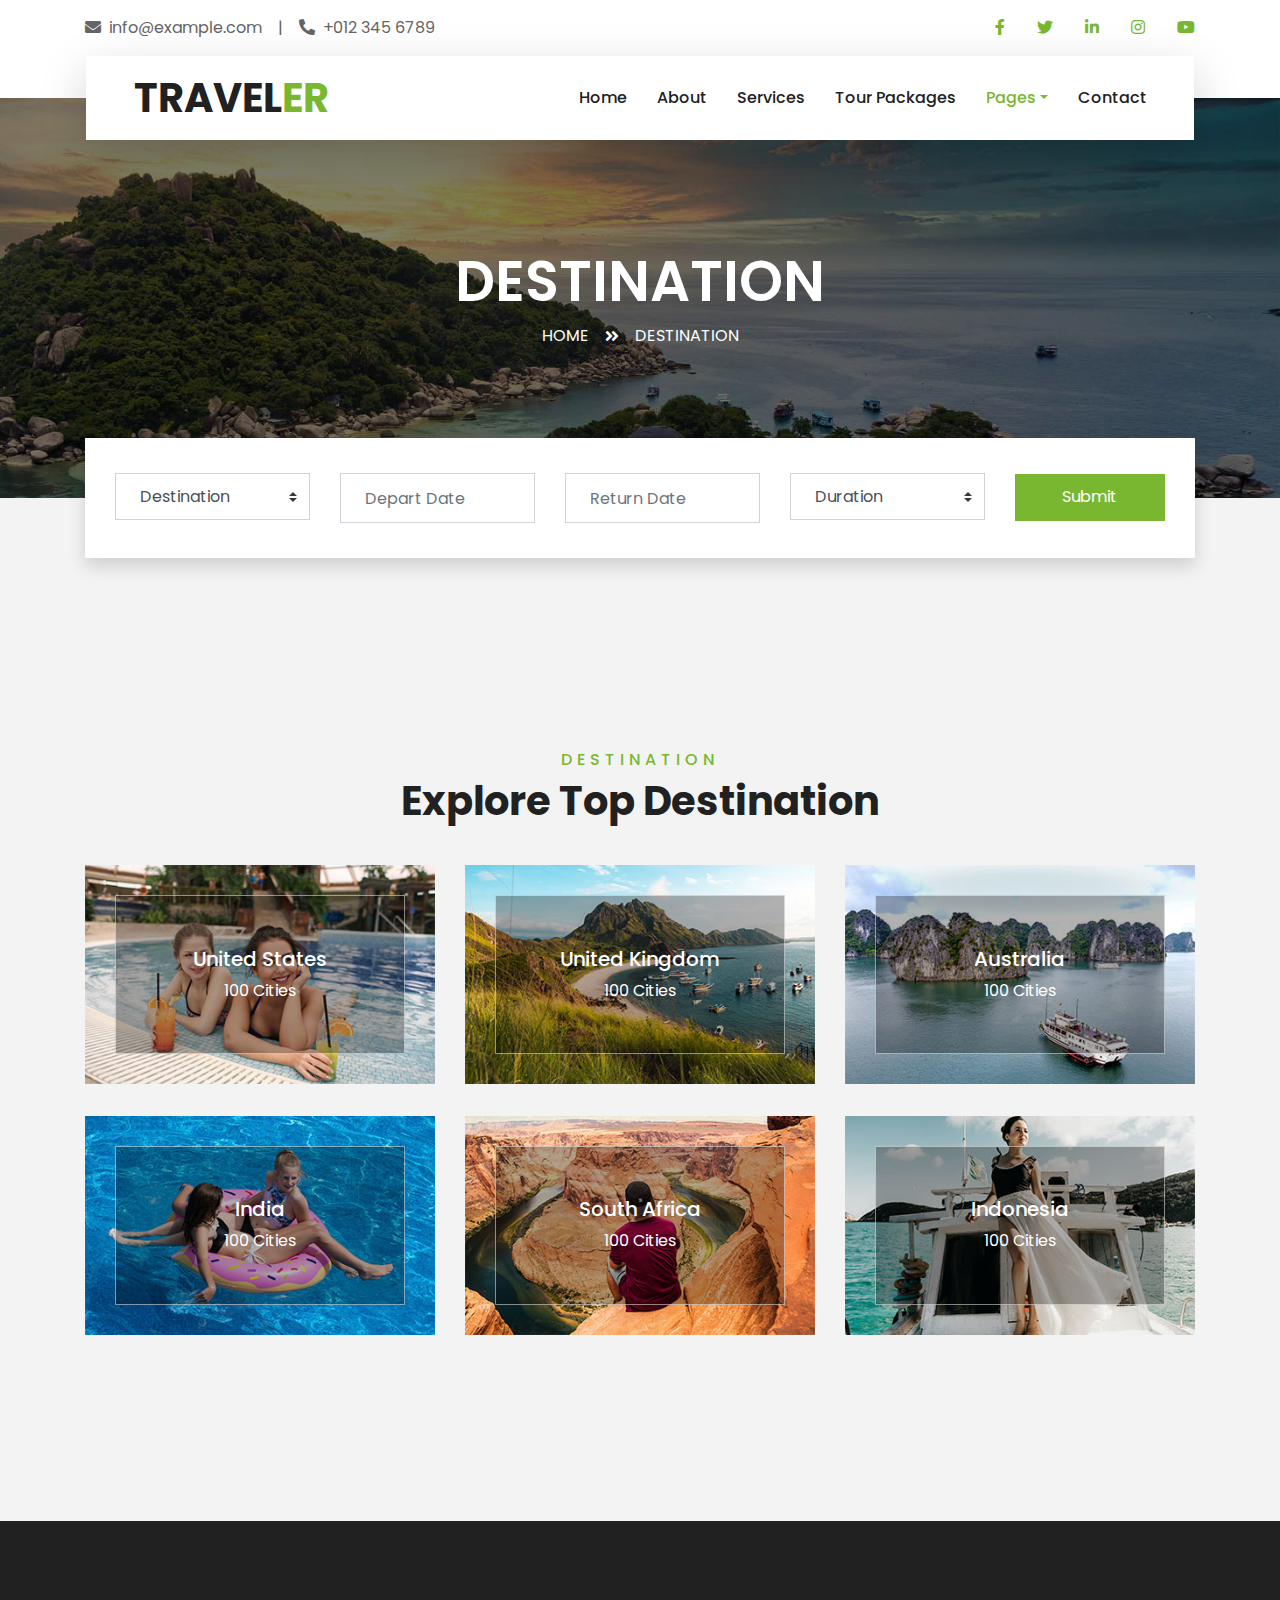
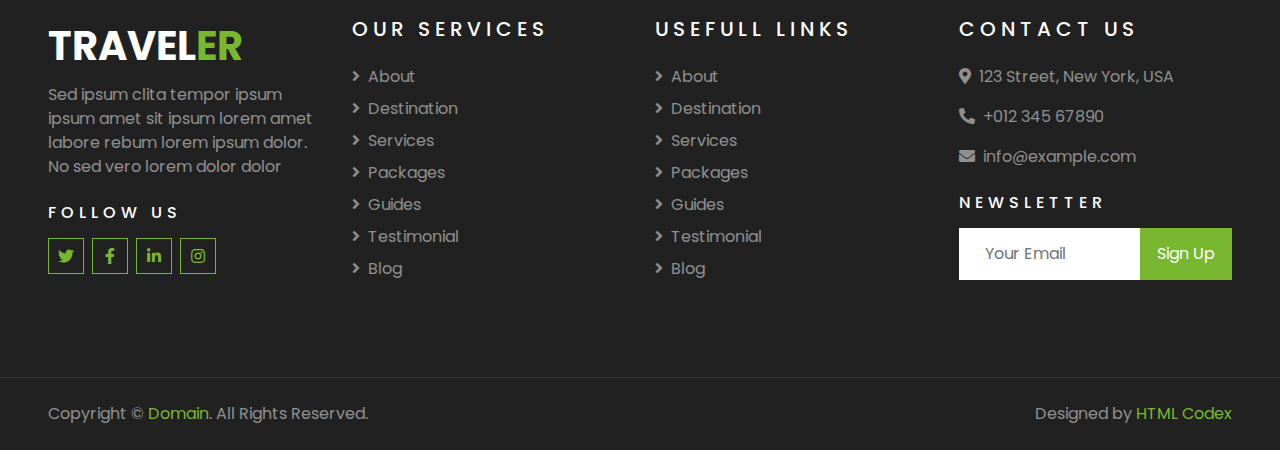
<file: wwwroot/LayoutWNT/destination.html>
<!DOCTYPE html>
<html lang="en">

<head>
    <meta charset="utf-8">
    <title>TRAVELER - Free Travel Website Template</title>
    <meta content="width=device-width, initial-scale=1.0" name="viewport">
    <meta content="Free HTML Templates" name="keywords">
    <meta content="Free HTML Templates" name="description">

    <!-- Favicon -->
    <link href="img/favicon.ico" rel="icon">

    <!-- Google Web Fonts -->
    <link rel="preconnect" href="https://fonts.gstatic.com">
    <link href="https://fonts.googleapis.com/css2?family=Poppins:wght@400;500;600;700&display=swap" rel="stylesheet"> 

    <!-- Font Awesome -->
    <link href="https://cdnjs.cloudflare.com/ajax/libs/font-awesome/5.10.0/css/all.min.css" rel="stylesheet">

    <!-- Libraries Stylesheet -->
    <link href="lib/owlcarousel/assets/owl.carousel.min.css" rel="stylesheet">
    <link href="lib/tempusdominus/css/tempusdominus-bootstrap-4.min.css" rel="stylesheet" />

    <!-- Customized Bootstrap Stylesheet -->
    <link href="css/style.css" rel="stylesheet">
</head>

<body>
    <!-- Topbar Start -->
    <div class="container-fluid bg-light pt-3 d-none d-lg-block">
        <div class="container">
            <div class="row">
                <div class="col-lg-6 text-center text-lg-left mb-2 mb-lg-0">
                    <div class="d-inline-flex align-items-center">
                        <p><i class="fa fa-envelope mr-2"></i>info@example.com</p>
                        <p class="text-body px-3">|</p>
                        <p><i class="fa fa-phone-alt mr-2"></i>+012 345 6789</p>
                    </div>
                </div>
                <div class="col-lg-6 text-center text-lg-right">
                    <div class="d-inline-flex align-items-center">
                        <a class="text-primary px-3" href="">
                            <i class="fab fa-facebook-f"></i>
                        </a>
                        <a class="text-primary px-3" href="">
                            <i class="fab fa-twitter"></i>
                        </a>
                        <a class="text-primary px-3" href="">
                            <i class="fab fa-linkedin-in"></i>
                        </a>
                        <a class="text-primary px-3" href="">
                            <i class="fab fa-instagram"></i>
                        </a>
                        <a class="text-primary pl-3" href="">
                            <i class="fab fa-youtube"></i>
                        </a>
                    </div>
                </div>
            </div>
        </div>
    </div>
    <!-- Topbar End -->


    <!-- Navbar Start -->
    <div class="container-fluid position-relative nav-bar p-0">
        <div class="container-lg position-relative p-0 px-lg-3" style="z-index: 9;">
            <nav class="navbar navbar-expand-lg bg-light navbar-light shadow-lg py-3 py-lg-0 pl-3 pl-lg-5">
                <a href="" class="navbar-brand">
                    <h1 class="m-0 text-primary"><span class="text-dark">TRAVEL</span>ER</h1>
                </a>
                <button type="button" class="navbar-toggler" data-toggle="collapse" data-target="#navbarCollapse">
                    <span class="navbar-toggler-icon"></span>
                </button>
                <div class="collapse navbar-collapse justify-content-between px-3" id="navbarCollapse">
                    <div class="navbar-nav ml-auto py-0">
                        <a href="index.html" class="nav-item nav-link">Home</a>
                        <a href="about.html" class="nav-item nav-link">About</a>
                        <a href="service.html" class="nav-item nav-link">Services</a>
                        <a href="package.html" class="nav-item nav-link">Tour Packages</a>
                        <div class="nav-item dropdown">
                            <a href="#" class="nav-link dropdown-toggle active" data-toggle="dropdown">Pages</a>
                            <div class="dropdown-menu border-0 rounded-0 m-0">
                                <a href="blog.html" class="dropdown-item">Blog Grid</a>
                                <a href="single.html" class="dropdown-item">Blog Detail</a>
                                <a href="destination.html" class="dropdown-item active">Destination</a>
                                <a href="guide.html" class="dropdown-item">Travel Guides</a>
                                <a href="testimonial.html" class="dropdown-item">Testimonial</a>
                            </div>
                        </div>
                        <a href="contact.html" class="nav-item nav-link">Contact</a>
                    </div>
                </div>
            </nav>
        </div>
    </div>
    <!-- Navbar End -->


    <!-- Header Start -->
    <div class="container-fluid page-header">
        <div class="container">
            <div class="d-flex flex-column align-items-center justify-content-center" style="min-height: 400px">
                <h3 class="display-4 text-white text-uppercase">Destination</h3>
                <div class="d-inline-flex text-white">
                    <p class="m-0 text-uppercase"><a class="text-white" href="">Home</a></p>
                    <i class="fa fa-angle-double-right pt-1 px-3"></i>
                    <p class="m-0 text-uppercase">Destination</p>
                </div>
            </div>
        </div>
    </div>
    <!-- Header End -->


    <!-- Booking Start -->
    <div class="container-fluid booking mt-5 pb-5">
        <div class="container pb-5">
            <div class="bg-light shadow" style="padding: 30px;">
                <div class="row align-items-center" style="min-height: 60px;">
                    <div class="col-md-10">
                        <div class="row">
                            <div class="col-md-3">
                                <div class="mb-3 mb-md-0">
                                    <select class="custom-select px-4" style="height: 47px;">
                                        <option selected>Destination</option>
                                        <option value="1">Destination 1</option>
                                        <option value="2">Destination 1</option>
                                        <option value="3">Destination 1</option>
                                    </select>
                                </div>
                            </div>
                            <div class="col-md-3">
                                <div class="mb-3 mb-md-0">
                                    <div class="date" id="date1" data-target-input="nearest">
                                        <input type="text" class="form-control p-4 datetimepicker-input" placeholder="Depart Date" data-target="#date1" data-toggle="datetimepicker"/>
                                    </div>
                                </div>
                            </div>
                            <div class="col-md-3">
                                <div class="mb-3 mb-md-0">
                                    <div class="date" id="date2" data-target-input="nearest">
                                        <input type="text" class="form-control p-4 datetimepicker-input" placeholder="Return Date" data-target="#date2" data-toggle="datetimepicker"/>
                                    </div>
                                </div>
                            </div>
                            <div class="col-md-3">
                                <div class="mb-3 mb-md-0">
                                    <select class="custom-select px-4" style="height: 47px;">
                                        <option selected>Duration</option>
                                        <option value="1">Duration 1</option>
                                        <option value="2">Duration 1</option>
                                        <option value="3">Duration 1</option>
                                    </select>
                                </div>
                            </div>
                        </div>
                    </div>
                    <div class="col-md-2">
                        <button class="btn btn-primary btn-block" type="submit" style="height: 47px; margin-top: -2px;">Submit</button>
                    </div>
                </div>
            </div>
        </div>
    </div>
    <!-- Booking End -->
    

    <!-- Destination Start -->
    <div class="container-fluid py-5">
        <div class="container pt-5 pb-3">
            <div class="text-center mb-3 pb-3">
                <h6 class="text-primary text-uppercase" style="letter-spacing: 5px;">Destination</h6>
                <h1>Explore Top Destination</h1>
            </div>
            <div class="row">
                <div class="col-lg-4 col-md-6 mb-4">
                    <div class="destination-item position-relative overflow-hidden mb-2">
                        <img class="img-fluid" src="img/destination-1.jpg" alt="">
                        <a class="destination-overlay text-white text-decoration-none" href="">
                            <h5 class="text-white">United States</h5>
                            <span>100 Cities</span>
                        </a>
                    </div>
                </div>
                <div class="col-lg-4 col-md-6 mb-4">
                    <div class="destination-item position-relative overflow-hidden mb-2">
                        <img class="img-fluid" src="img/destination-2.jpg" alt="">
                        <a class="destination-overlay text-white text-decoration-none" href="">
                            <h5 class="text-white">United Kingdom</h5>
                            <span>100 Cities</span>
                        </a>
                    </div>
                </div>
                <div class="col-lg-4 col-md-6 mb-4">
                    <div class="destination-item position-relative overflow-hidden mb-2">
                        <img class="img-fluid" src="img/destination-3.jpg" alt="">
                        <a class="destination-overlay text-white text-decoration-none" href="">
                            <h5 class="text-white">Australia</h5>
                            <span>100 Cities</span>
                        </a>
                    </div>
                </div>
                <div class="col-lg-4 col-md-6 mb-4">
                    <div class="destination-item position-relative overflow-hidden mb-2">
                        <img class="img-fluid" src="img/destination-4.jpg" alt="">
                        <a class="destination-overlay text-white text-decoration-none" href="">
                            <h5 class="text-white">India</h5>
                            <span>100 Cities</span>
                        </a>
                    </div>
                </div>
                <div class="col-lg-4 col-md-6 mb-4">
                    <div class="destination-item position-relative overflow-hidden mb-2">
                        <img class="img-fluid" src="img/destination-5.jpg" alt="">
                        <a class="destination-overlay text-white text-decoration-none" href="">
                            <h5 class="text-white">South Africa</h5>
                            <span>100 Cities</span>
                        </a>
                    </div>
                </div>
                <div class="col-lg-4 col-md-6 mb-4">
                    <div class="destination-item position-relative overflow-hidden mb-2">
                        <img class="img-fluid" src="img/destination-6.jpg" alt="">
                        <a class="destination-overlay text-white text-decoration-none" href="">
                            <h5 class="text-white">Indonesia</h5>
                            <span>100 Cities</span>
                        </a>
                    </div>
                </div>
            </div>
        </div>
    </div>
    <!-- Destination Start -->


    <!-- Footer Start -->
    <div class="container-fluid bg-dark text-white-50 py-5 px-sm-3 px-lg-5" style="margin-top: 90px;">
        <div class="row pt-5">
            <div class="col-lg-3 col-md-6 mb-5">
                <a href="" class="navbar-brand">
                    <h1 class="text-primary"><span class="text-white">TRAVEL</span>ER</h1>
                </a>
                <p>Sed ipsum clita tempor ipsum ipsum amet sit ipsum lorem amet labore rebum lorem ipsum dolor. No sed vero lorem dolor dolor</p>
                <h6 class="text-white text-uppercase mt-4 mb-3" style="letter-spacing: 5px;">Follow Us</h6>
                <div class="d-flex justify-content-start">
                    <a class="btn btn-outline-primary btn-square mr-2" href="#"><i class="fab fa-twitter"></i></a>
                    <a class="btn btn-outline-primary btn-square mr-2" href="#"><i class="fab fa-facebook-f"></i></a>
                    <a class="btn btn-outline-primary btn-square mr-2" href="#"><i class="fab fa-linkedin-in"></i></a>
                    <a class="btn btn-outline-primary btn-square" href="#"><i class="fab fa-instagram"></i></a>
                </div>
            </div>
            <div class="col-lg-3 col-md-6 mb-5">
                <h5 class="text-white text-uppercase mb-4" style="letter-spacing: 5px;">Our Services</h5>
                <div class="d-flex flex-column justify-content-start">
                    <a class="text-white-50 mb-2" href="#"><i class="fa fa-angle-right mr-2"></i>About</a>
                    <a class="text-white-50 mb-2" href="#"><i class="fa fa-angle-right mr-2"></i>Destination</a>
                    <a class="text-white-50 mb-2" href="#"><i class="fa fa-angle-right mr-2"></i>Services</a>
                    <a class="text-white-50 mb-2" href="#"><i class="fa fa-angle-right mr-2"></i>Packages</a>
                    <a class="text-white-50 mb-2" href="#"><i class="fa fa-angle-right mr-2"></i>Guides</a>
                    <a class="text-white-50 mb-2" href="#"><i class="fa fa-angle-right mr-2"></i>Testimonial</a>
                    <a class="text-white-50" href="#"><i class="fa fa-angle-right mr-2"></i>Blog</a>
                </div>
            </div>
            <div class="col-lg-3 col-md-6 mb-5">
                <h5 class="text-white text-uppercase mb-4" style="letter-spacing: 5px;">Usefull Links</h5>
                <div class="d-flex flex-column justify-content-start">
                    <a class="text-white-50 mb-2" href="#"><i class="fa fa-angle-right mr-2"></i>About</a>
                    <a class="text-white-50 mb-2" href="#"><i class="fa fa-angle-right mr-2"></i>Destination</a>
                    <a class="text-white-50 mb-2" href="#"><i class="fa fa-angle-right mr-2"></i>Services</a>
                    <a class="text-white-50 mb-2" href="#"><i class="fa fa-angle-right mr-2"></i>Packages</a>
                    <a class="text-white-50 mb-2" href="#"><i class="fa fa-angle-right mr-2"></i>Guides</a>
                    <a class="text-white-50 mb-2" href="#"><i class="fa fa-angle-right mr-2"></i>Testimonial</a>
                    <a class="text-white-50" href="#"><i class="fa fa-angle-right mr-2"></i>Blog</a>
                </div>
            </div>
            <div class="col-lg-3 col-md-6 mb-5">
                <h5 class="text-white text-uppercase mb-4" style="letter-spacing: 5px;">Contact Us</h5>
                <p><i class="fa fa-map-marker-alt mr-2"></i>123 Street, New York, USA</p>
                <p><i class="fa fa-phone-alt mr-2"></i>+012 345 67890</p>
                <p><i class="fa fa-envelope mr-2"></i>info@example.com</p>
                <h6 class="text-white text-uppercase mt-4 mb-3" style="letter-spacing: 5px;">Newsletter</h6>
                <div class="w-100">
                    <div class="input-group">
                        <input type="text" class="form-control border-light" style="padding: 25px;" placeholder="Your Email">
                        <div class="input-group-append">
                            <button class="btn btn-primary px-3">Sign Up</button>
                        </div>
                    </div>
                </div>
            </div>
        </div>
    </div>
    <div class="container-fluid bg-dark text-white border-top py-4 px-sm-3 px-md-5" style="border-color: rgba(256, 256, 256, .1) !important;">
        <div class="row">
            <div class="col-lg-6 text-center text-md-left mb-3 mb-md-0">
                <p class="m-0 text-white-50">Copyright &copy; <a href="#">Domain</a>. All Rights Reserved.</a>
                </p>
            </div>
            <div class="col-lg-6 text-center text-md-right">
                <p class="m-0 text-white-50">Designed by <a href="https://htmlcodex.com">HTML Codex</a>
                </p>
            </div>
        </div>
    </div>
    <!-- Footer End -->


    <!-- Back to Top -->
    <a href="#" class="btn btn-lg btn-primary btn-lg-square back-to-top"><i class="fa fa-angle-double-up"></i></a>


    <!-- JavaScript Libraries -->
    <script src="https://code.jquery.com/jquery-3.4.1.min.js"></script>
    <script src="https://stackpath.bootstrapcdn.com/bootstrap/4.4.1/js/bootstrap.bundle.min.js"></script>
    <script src="lib/easing/easing.min.js"></script>
    <script src="lib/owlcarousel/owl.carousel.min.js"></script>
    <script src="lib/tempusdominus/js/moment.min.js"></script>
    <script src="lib/tempusdominus/js/moment-timezone.min.js"></script>
    <script src="lib/tempusdominus/js/tempusdominus-bootstrap-4.min.js"></script>

    <!-- Contact Javascript File -->
    <script src="mail/jqBootstrapValidation.min.js"></script>
    <script src="mail/contact.js"></script>

    <!-- Template Javascript -->
    <script src="js/main.js"></script>
</body>

</html>
</file>
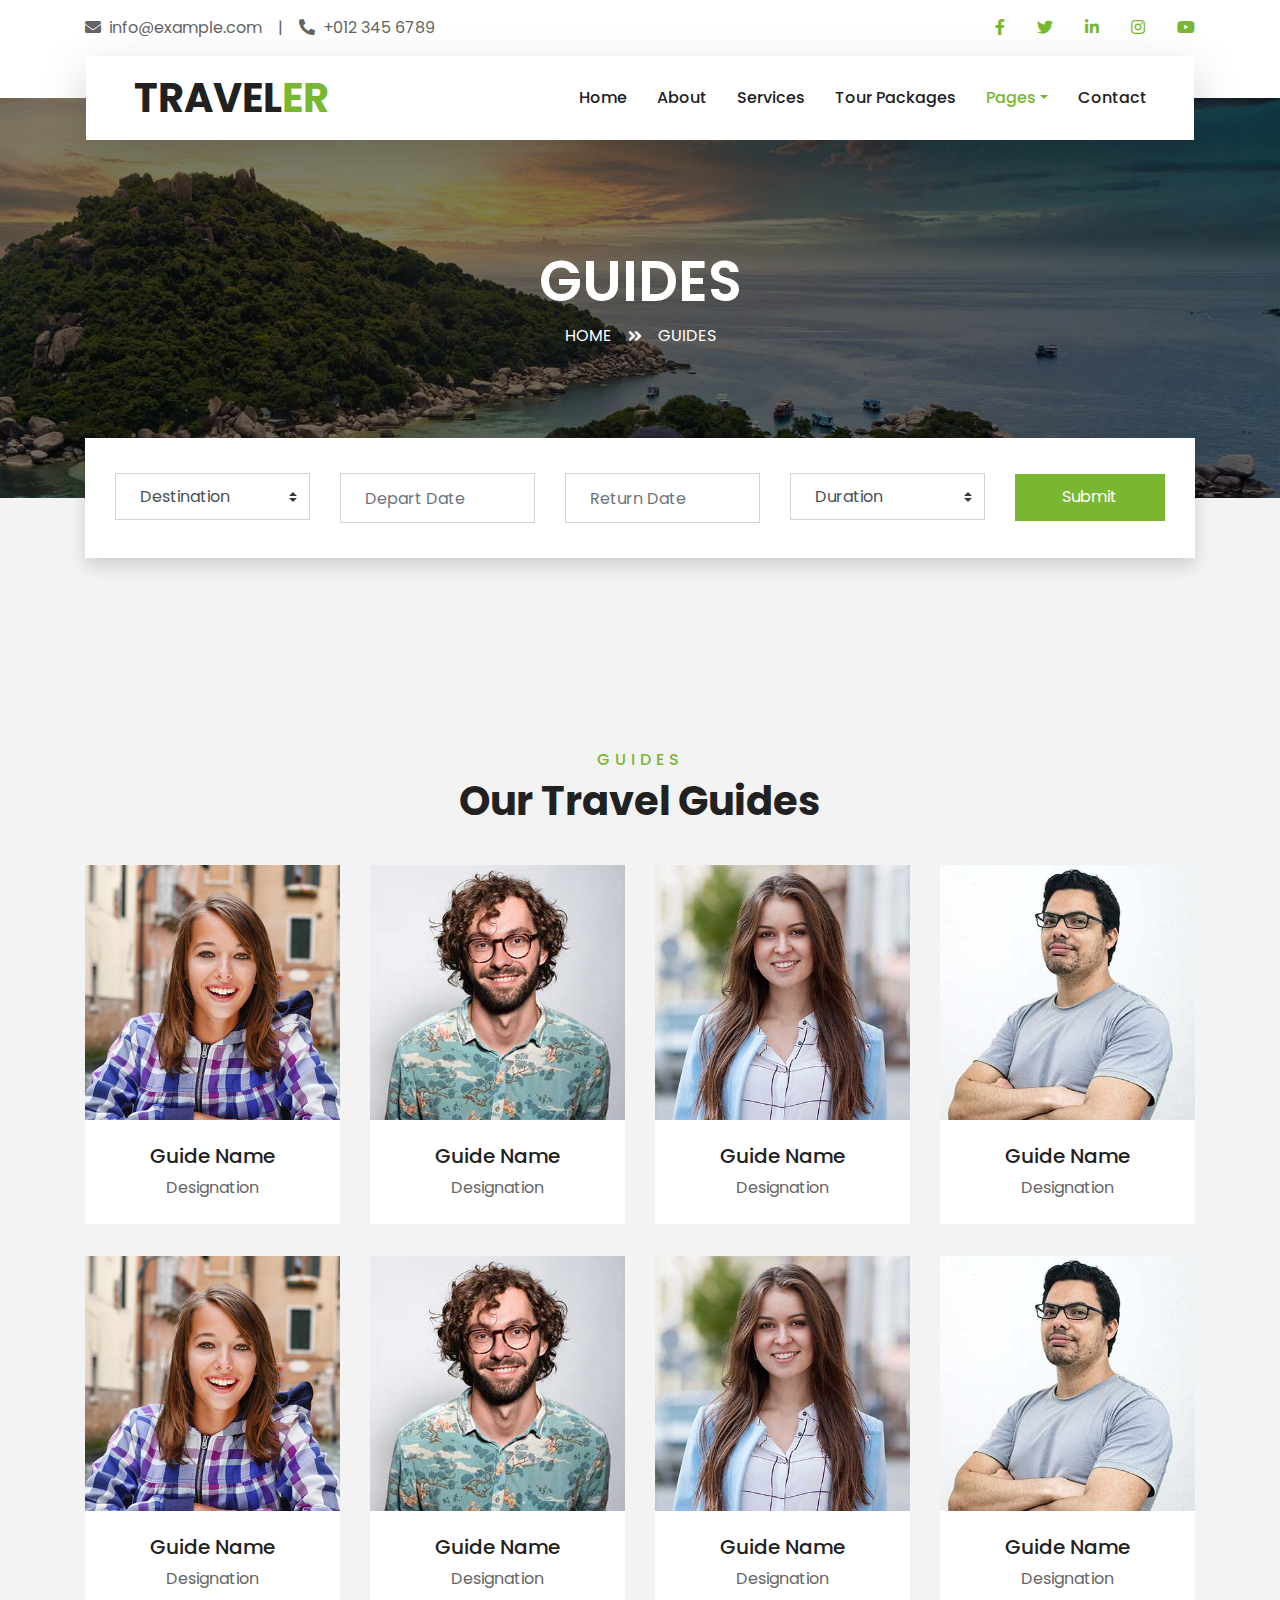
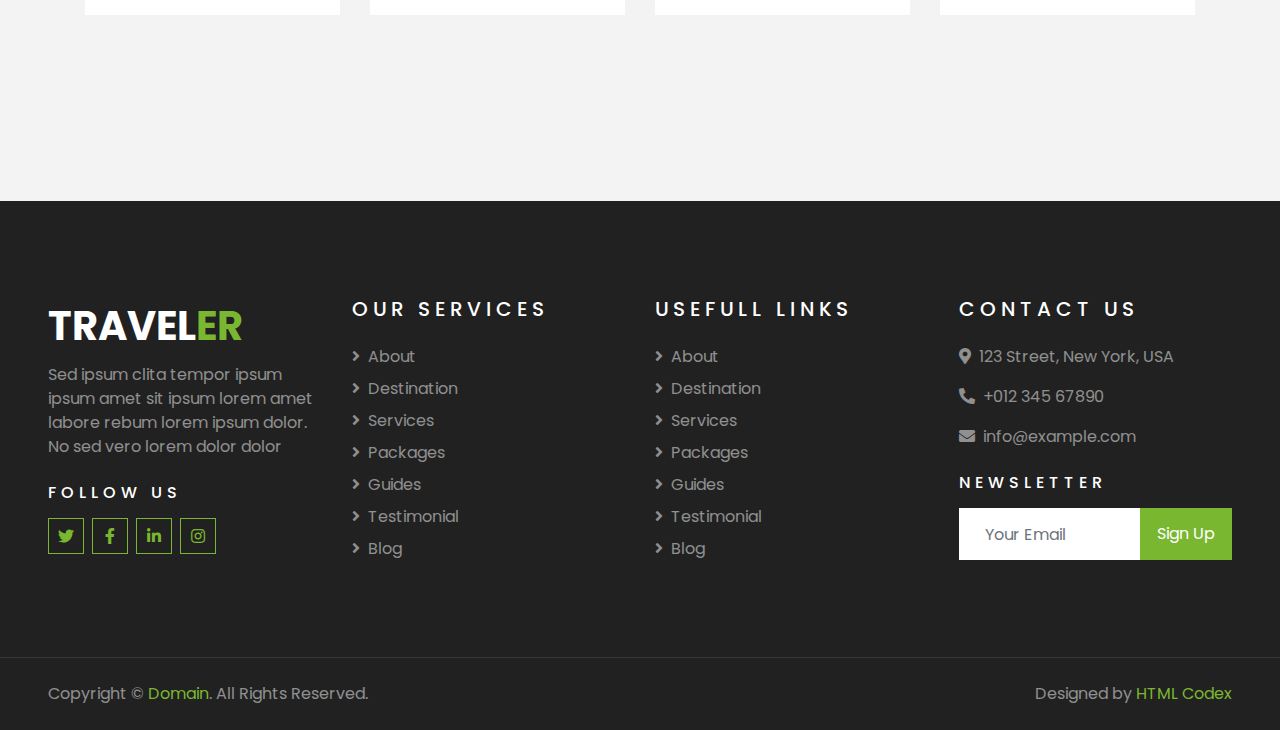
<file: wwwroot/LayoutWNT/guide.html>
<!DOCTYPE html>
<html lang="en">

<head>
    <meta charset="utf-8">
    <title>TRAVELER - Free Travel Website Template</title>
    <meta content="width=device-width, initial-scale=1.0" name="viewport">
    <meta content="Free HTML Templates" name="keywords">
    <meta content="Free HTML Templates" name="description">

    <!-- Favicon -->
    <link href="img/favicon.ico" rel="icon">

    <!-- Google Web Fonts -->
    <link rel="preconnect" href="https://fonts.gstatic.com">
    <link href="https://fonts.googleapis.com/css2?family=Poppins:wght@400;500;600;700&display=swap" rel="stylesheet"> 

    <!-- Font Awesome -->
    <link href="https://cdnjs.cloudflare.com/ajax/libs/font-awesome/5.10.0/css/all.min.css" rel="stylesheet">

    <!-- Libraries Stylesheet -->
    <link href="lib/owlcarousel/assets/owl.carousel.min.css" rel="stylesheet">
    <link href="lib/tempusdominus/css/tempusdominus-bootstrap-4.min.css" rel="stylesheet" />

    <!-- Customized Bootstrap Stylesheet -->
    <link href="css/style.css" rel="stylesheet">
</head>

<body>
    <!-- Topbar Start -->
    <div class="container-fluid bg-light pt-3 d-none d-lg-block">
        <div class="container">
            <div class="row">
                <div class="col-lg-6 text-center text-lg-left mb-2 mb-lg-0">
                    <div class="d-inline-flex align-items-center">
                        <p><i class="fa fa-envelope mr-2"></i>info@example.com</p>
                        <p class="text-body px-3">|</p>
                        <p><i class="fa fa-phone-alt mr-2"></i>+012 345 6789</p>
                    </div>
                </div>
                <div class="col-lg-6 text-center text-lg-right">
                    <div class="d-inline-flex align-items-center">
                        <a class="text-primary px-3" href="">
                            <i class="fab fa-facebook-f"></i>
                        </a>
                        <a class="text-primary px-3" href="">
                            <i class="fab fa-twitter"></i>
                        </a>
                        <a class="text-primary px-3" href="">
                            <i class="fab fa-linkedin-in"></i>
                        </a>
                        <a class="text-primary px-3" href="">
                            <i class="fab fa-instagram"></i>
                        </a>
                        <a class="text-primary pl-3" href="">
                            <i class="fab fa-youtube"></i>
                        </a>
                    </div>
                </div>
            </div>
        </div>
    </div>
    <!-- Topbar End -->


    <!-- Navbar Start -->
    <div class="container-fluid position-relative nav-bar p-0">
        <div class="container-lg position-relative p-0 px-lg-3" style="z-index: 9;">
            <nav class="navbar navbar-expand-lg bg-light navbar-light shadow-lg py-3 py-lg-0 pl-3 pl-lg-5">
                <a href="" class="navbar-brand">
                    <h1 class="m-0 text-primary"><span class="text-dark">TRAVEL</span>ER</h1>
                </a>
                <button type="button" class="navbar-toggler" data-toggle="collapse" data-target="#navbarCollapse">
                    <span class="navbar-toggler-icon"></span>
                </button>
                <div class="collapse navbar-collapse justify-content-between px-3" id="navbarCollapse">
                    <div class="navbar-nav ml-auto py-0">
                        <a href="index.html" class="nav-item nav-link">Home</a>
                        <a href="about.html" class="nav-item nav-link">About</a>
                        <a href="service.html" class="nav-item nav-link">Services</a>
                        <a href="package.html" class="nav-item nav-link">Tour Packages</a>
                        <div class="nav-item dropdown">
                            <a href="#" class="nav-link dropdown-toggle active" data-toggle="dropdown">Pages</a>
                            <div class="dropdown-menu border-0 rounded-0 m-0">
                                <a href="blog.html" class="dropdown-item">Blog Grid</a>
                                <a href="single.html" class="dropdown-item">Blog Detail</a>
                                <a href="destination.html" class="dropdown-item">Destination</a>
                                <a href="guide.html" class="dropdown-item active">Travel Guides</a>
                                <a href="testimonial.html" class="dropdown-item">Testimonial</a>
                            </div>
                        </div>
                        <a href="contact.html" class="nav-item nav-link">Contact</a>
                    </div>
                </div>
            </nav>
        </div>
    </div>
    <!-- Navbar End -->


    <!-- Header Start -->
    <div class="container-fluid page-header">
        <div class="container">
            <div class="d-flex flex-column align-items-center justify-content-center" style="min-height: 400px">
                <h3 class="display-4 text-white text-uppercase">Guides</h3>
                <div class="d-inline-flex text-white">
                    <p class="m-0 text-uppercase"><a class="text-white" href="">Home</a></p>
                    <i class="fa fa-angle-double-right pt-1 px-3"></i>
                    <p class="m-0 text-uppercase">Guides</p>
                </div>
            </div>
        </div>
    </div>
    <!-- Header End -->


    <!-- Booking Start -->
    <div class="container-fluid booking mt-5 pb-5">
        <div class="container pb-5">
            <div class="bg-light shadow" style="padding: 30px;">
                <div class="row align-items-center" style="min-height: 60px;">
                    <div class="col-md-10">
                        <div class="row">
                            <div class="col-md-3">
                                <div class="mb-3 mb-md-0">
                                    <select class="custom-select px-4" style="height: 47px;">
                                        <option selected>Destination</option>
                                        <option value="1">Destination 1</option>
                                        <option value="2">Destination 1</option>
                                        <option value="3">Destination 1</option>
                                    </select>
                                </div>
                            </div>
                            <div class="col-md-3">
                                <div class="mb-3 mb-md-0">
                                    <div class="date" id="date1" data-target-input="nearest">
                                        <input type="text" class="form-control p-4 datetimepicker-input" placeholder="Depart Date" data-target="#date1" data-toggle="datetimepicker"/>
                                    </div>
                                </div>
                            </div>
                            <div class="col-md-3">
                                <div class="mb-3 mb-md-0">
                                    <div class="date" id="date2" data-target-input="nearest">
                                        <input type="text" class="form-control p-4 datetimepicker-input" placeholder="Return Date" data-target="#date2" data-toggle="datetimepicker"/>
                                    </div>
                                </div>
                            </div>
                            <div class="col-md-3">
                                <div class="mb-3 mb-md-0">
                                    <select class="custom-select px-4" style="height: 47px;">
                                        <option selected>Duration</option>
                                        <option value="1">Duration 1</option>
                                        <option value="2">Duration 1</option>
                                        <option value="3">Duration 1</option>
                                    </select>
                                </div>
                            </div>
                        </div>
                    </div>
                    <div class="col-md-2">
                        <button class="btn btn-primary btn-block" type="submit" style="height: 47px; margin-top: -2px;">Submit</button>
                    </div>
                </div>
            </div>
        </div>
    </div>
    <!-- Booking End -->


    <!-- Team Start -->
    <div class="container-fluid py-5">
        <div class="container pt-5 pb-3">
            <div class="text-center mb-3 pb-3">
                <h6 class="text-primary text-uppercase" style="letter-spacing: 5px;">Guides</h6>
                <h1>Our Travel Guides</h1>
            </div>
            <div class="row">
                <div class="col-lg-3 col-md-4 col-sm-6 pb-2">
                    <div class="team-item bg-white mb-4">
                        <div class="team-img position-relative overflow-hidden">
                            <img class="img-fluid w-100" src="img/team-1.jpg" alt="">
                            <div class="team-social">
                                <a class="btn btn-outline-primary btn-square" href=""><i class="fab fa-twitter"></i></a>
                                <a class="btn btn-outline-primary btn-square" href=""><i class="fab fa-facebook-f"></i></a>
                                <a class="btn btn-outline-primary btn-square" href=""><i class="fab fa-instagram"></i></a>
                                <a class="btn btn-outline-primary btn-square" href=""><i class="fab fa-linkedin-in"></i></a>
                            </div>
                        </div>
                        <div class="text-center py-4">
                            <h5 class="text-truncate">Guide Name</h5>
                            <p class="m-0">Designation</p>
                        </div>
                    </div>
                </div>
                <div class="col-lg-3 col-md-4 col-sm-6 pb-2">
                    <div class="team-item bg-white mb-4">
                        <div class="team-img position-relative overflow-hidden">
                            <img class="img-fluid w-100" src="img/team-2.jpg" alt="">
                            <div class="team-social">
                                <a class="btn btn-outline-primary btn-square" href=""><i class="fab fa-twitter"></i></a>
                                <a class="btn btn-outline-primary btn-square" href=""><i class="fab fa-facebook-f"></i></a>
                                <a class="btn btn-outline-primary btn-square" href=""><i class="fab fa-instagram"></i></a>
                                <a class="btn btn-outline-primary btn-square" href=""><i class="fab fa-linkedin-in"></i></a>
                            </div>
                        </div>
                        <div class="text-center py-4">
                            <h5 class="text-truncate">Guide Name</h5>
                            <p class="m-0">Designation</p>
                        </div>
                    </div>
                </div>
                <div class="col-lg-3 col-md-4 col-sm-6 pb-2">
                    <div class="team-item bg-white mb-4">
                        <div class="team-img position-relative overflow-hidden">
                            <img class="img-fluid w-100" src="img/team-3.jpg" alt="">
                            <div class="team-social">
                                <a class="btn btn-outline-primary btn-square" href=""><i class="fab fa-twitter"></i></a>
                                <a class="btn btn-outline-primary btn-square" href=""><i class="fab fa-facebook-f"></i></a>
                                <a class="btn btn-outline-primary btn-square" href=""><i class="fab fa-instagram"></i></a>
                                <a class="btn btn-outline-primary btn-square" href=""><i class="fab fa-linkedin-in"></i></a>
                            </div>
                        </div>
                        <div class="text-center py-4">
                            <h5 class="text-truncate">Guide Name</h5>
                            <p class="m-0">Designation</p>
                        </div>
                    </div>
                </div>
                <div class="col-lg-3 col-md-4 col-sm-6 pb-2">
                    <div class="team-item bg-white mb-4">
                        <div class="team-img position-relative overflow-hidden">
                            <img class="img-fluid w-100" src="img/team-4.jpg" alt="">
                            <div class="team-social">
                                <a class="btn btn-outline-primary btn-square" href=""><i class="fab fa-twitter"></i></a>
                                <a class="btn btn-outline-primary btn-square" href=""><i class="fab fa-facebook-f"></i></a>
                                <a class="btn btn-outline-primary btn-square" href=""><i class="fab fa-instagram"></i></a>
                                <a class="btn btn-outline-primary btn-square" href=""><i class="fab fa-linkedin-in"></i></a>
                            </div>
                        </div>
                        <div class="text-center py-4">
                            <h5 class="text-truncate">Guide Name</h5>
                            <p class="m-0">Designation</p>
                        </div>
                    </div>
                </div>
                <div class="col-lg-3 col-md-4 col-sm-6 pb-2">
                    <div class="team-item bg-white mb-4">
                        <div class="team-img position-relative overflow-hidden">
                            <img class="img-fluid w-100" src="img/team-1.jpg" alt="">
                            <div class="team-social">
                                <a class="btn btn-outline-primary btn-square" href=""><i class="fab fa-twitter"></i></a>
                                <a class="btn btn-outline-primary btn-square" href=""><i class="fab fa-facebook-f"></i></a>
                                <a class="btn btn-outline-primary btn-square" href=""><i class="fab fa-instagram"></i></a>
                                <a class="btn btn-outline-primary btn-square" href=""><i class="fab fa-linkedin-in"></i></a>
                            </div>
                        </div>
                        <div class="text-center py-4">
                            <h5 class="text-truncate">Guide Name</h5>
                            <p class="m-0">Designation</p>
                        </div>
                    </div>
                </div>
                <div class="col-lg-3 col-md-4 col-sm-6 pb-2">
                    <div class="team-item bg-white mb-4">
                        <div class="team-img position-relative overflow-hidden">
                            <img class="img-fluid w-100" src="img/team-2.jpg" alt="">
                            <div class="team-social">
                                <a class="btn btn-outline-primary btn-square" href=""><i class="fab fa-twitter"></i></a>
                                <a class="btn btn-outline-primary btn-square" href=""><i class="fab fa-facebook-f"></i></a>
                                <a class="btn btn-outline-primary btn-square" href=""><i class="fab fa-instagram"></i></a>
                                <a class="btn btn-outline-primary btn-square" href=""><i class="fab fa-linkedin-in"></i></a>
                            </div>
                        </div>
                        <div class="text-center py-4">
                            <h5 class="text-truncate">Guide Name</h5>
                            <p class="m-0">Designation</p>
                        </div>
                    </div>
                </div>
                <div class="col-lg-3 col-md-4 col-sm-6 pb-2">
                    <div class="team-item bg-white mb-4">
                        <div class="team-img position-relative overflow-hidden">
                            <img class="img-fluid w-100" src="img/team-3.jpg" alt="">
                            <div class="team-social">
                                <a class="btn btn-outline-primary btn-square" href=""><i class="fab fa-twitter"></i></a>
                                <a class="btn btn-outline-primary btn-square" href=""><i class="fab fa-facebook-f"></i></a>
                                <a class="btn btn-outline-primary btn-square" href=""><i class="fab fa-instagram"></i></a>
                                <a class="btn btn-outline-primary btn-square" href=""><i class="fab fa-linkedin-in"></i></a>
                            </div>
                        </div>
                        <div class="text-center py-4">
                            <h5 class="text-truncate">Guide Name</h5>
                            <p class="m-0">Designation</p>
                        </div>
                    </div>
                </div>
                <div class="col-lg-3 col-md-4 col-sm-6 pb-2">
                    <div class="team-item bg-white mb-4">
                        <div class="team-img position-relative overflow-hidden">
                            <img class="img-fluid w-100" src="img/team-4.jpg" alt="">
                            <div class="team-social">
                                <a class="btn btn-outline-primary btn-square" href=""><i class="fab fa-twitter"></i></a>
                                <a class="btn btn-outline-primary btn-square" href=""><i class="fab fa-facebook-f"></i></a>
                                <a class="btn btn-outline-primary btn-square" href=""><i class="fab fa-instagram"></i></a>
                                <a class="btn btn-outline-primary btn-square" href=""><i class="fab fa-linkedin-in"></i></a>
                            </div>
                        </div>
                        <div class="text-center py-4">
                            <h5 class="text-truncate">Guide Name</h5>
                            <p class="m-0">Designation</p>
                        </div>
                    </div>
                </div>
            </div>
        </div>
    </div>
    <!-- Team End -->


    <!-- Footer Start -->
    <div class="container-fluid bg-dark text-white-50 py-5 px-sm-3 px-lg-5" style="margin-top: 90px;">
        <div class="row pt-5">
            <div class="col-lg-3 col-md-6 mb-5">
                <a href="" class="navbar-brand">
                    <h1 class="text-primary"><span class="text-white">TRAVEL</span>ER</h1>
                </a>
                <p>Sed ipsum clita tempor ipsum ipsum amet sit ipsum lorem amet labore rebum lorem ipsum dolor. No sed vero lorem dolor dolor</p>
                <h6 class="text-white text-uppercase mt-4 mb-3" style="letter-spacing: 5px;">Follow Us</h6>
                <div class="d-flex justify-content-start">
                    <a class="btn btn-outline-primary btn-square mr-2" href="#"><i class="fab fa-twitter"></i></a>
                    <a class="btn btn-outline-primary btn-square mr-2" href="#"><i class="fab fa-facebook-f"></i></a>
                    <a class="btn btn-outline-primary btn-square mr-2" href="#"><i class="fab fa-linkedin-in"></i></a>
                    <a class="btn btn-outline-primary btn-square" href="#"><i class="fab fa-instagram"></i></a>
                </div>
            </div>
            <div class="col-lg-3 col-md-6 mb-5">
                <h5 class="text-white text-uppercase mb-4" style="letter-spacing: 5px;">Our Services</h5>
                <div class="d-flex flex-column justify-content-start">
                    <a class="text-white-50 mb-2" href="#"><i class="fa fa-angle-right mr-2"></i>About</a>
                    <a class="text-white-50 mb-2" href="#"><i class="fa fa-angle-right mr-2"></i>Destination</a>
                    <a class="text-white-50 mb-2" href="#"><i class="fa fa-angle-right mr-2"></i>Services</a>
                    <a class="text-white-50 mb-2" href="#"><i class="fa fa-angle-right mr-2"></i>Packages</a>
                    <a class="text-white-50 mb-2" href="#"><i class="fa fa-angle-right mr-2"></i>Guides</a>
                    <a class="text-white-50 mb-2" href="#"><i class="fa fa-angle-right mr-2"></i>Testimonial</a>
                    <a class="text-white-50" href="#"><i class="fa fa-angle-right mr-2"></i>Blog</a>
                </div>
            </div>
            <div class="col-lg-3 col-md-6 mb-5">
                <h5 class="text-white text-uppercase mb-4" style="letter-spacing: 5px;">Usefull Links</h5>
                <div class="d-flex flex-column justify-content-start">
                    <a class="text-white-50 mb-2" href="#"><i class="fa fa-angle-right mr-2"></i>About</a>
                    <a class="text-white-50 mb-2" href="#"><i class="fa fa-angle-right mr-2"></i>Destination</a>
                    <a class="text-white-50 mb-2" href="#"><i class="fa fa-angle-right mr-2"></i>Services</a>
                    <a class="text-white-50 mb-2" href="#"><i class="fa fa-angle-right mr-2"></i>Packages</a>
                    <a class="text-white-50 mb-2" href="#"><i class="fa fa-angle-right mr-2"></i>Guides</a>
                    <a class="text-white-50 mb-2" href="#"><i class="fa fa-angle-right mr-2"></i>Testimonial</a>
                    <a class="text-white-50" href="#"><i class="fa fa-angle-right mr-2"></i>Blog</a>
                </div>
            </div>
            <div class="col-lg-3 col-md-6 mb-5">
                <h5 class="text-white text-uppercase mb-4" style="letter-spacing: 5px;">Contact Us</h5>
                <p><i class="fa fa-map-marker-alt mr-2"></i>123 Street, New York, USA</p>
                <p><i class="fa fa-phone-alt mr-2"></i>+012 345 67890</p>
                <p><i class="fa fa-envelope mr-2"></i>info@example.com</p>
                <h6 class="text-white text-uppercase mt-4 mb-3" style="letter-spacing: 5px;">Newsletter</h6>
                <div class="w-100">
                    <div class="input-group">
                        <input type="text" class="form-control border-light" style="padding: 25px;" placeholder="Your Email">
                        <div class="input-group-append">
                            <button class="btn btn-primary px-3">Sign Up</button>
                        </div>
                    </div>
                </div>
            </div>
        </div>
    </div>
    <div class="container-fluid bg-dark text-white border-top py-4 px-sm-3 px-md-5" style="border-color: rgba(256, 256, 256, .1) !important;">
        <div class="row">
            <div class="col-lg-6 text-center text-md-left mb-3 mb-md-0">
                <p class="m-0 text-white-50">Copyright &copy; <a href="#">Domain</a>. All Rights Reserved.</a>
                </p>
            </div>
            <div class="col-lg-6 text-center text-md-right">
                <p class="m-0 text-white-50">Designed by <a href="https://htmlcodex.com">HTML Codex</a>
                </p>
            </div>
        </div>
    </div>
    <!-- Footer End -->


    <!-- Back to Top -->
    <a href="#" class="btn btn-lg btn-primary btn-lg-square back-to-top"><i class="fa fa-angle-double-up"></i></a>


    <!-- JavaScript Libraries -->
    <script src="https://code.jquery.com/jquery-3.4.1.min.js"></script>
    <script src="https://stackpath.bootstrapcdn.com/bootstrap/4.4.1/js/bootstrap.bundle.min.js"></script>
    <script src="lib/easing/easing.min.js"></script>
    <script src="lib/owlcarousel/owl.carousel.min.js"></script>
    <script src="lib/tempusdominus/js/moment.min.js"></script>
    <script src="lib/tempusdominus/js/moment-timezone.min.js"></script>
    <script src="lib/tempusdominus/js/tempusdominus-bootstrap-4.min.js"></script>

    <!-- Contact Javascript File -->
    <script src="mail/jqBootstrapValidation.min.js"></script>
    <script src="mail/contact.js"></script>

    <!-- Template Javascript -->
    <script src="js/main.js"></script>
</body>

</html>
</file>
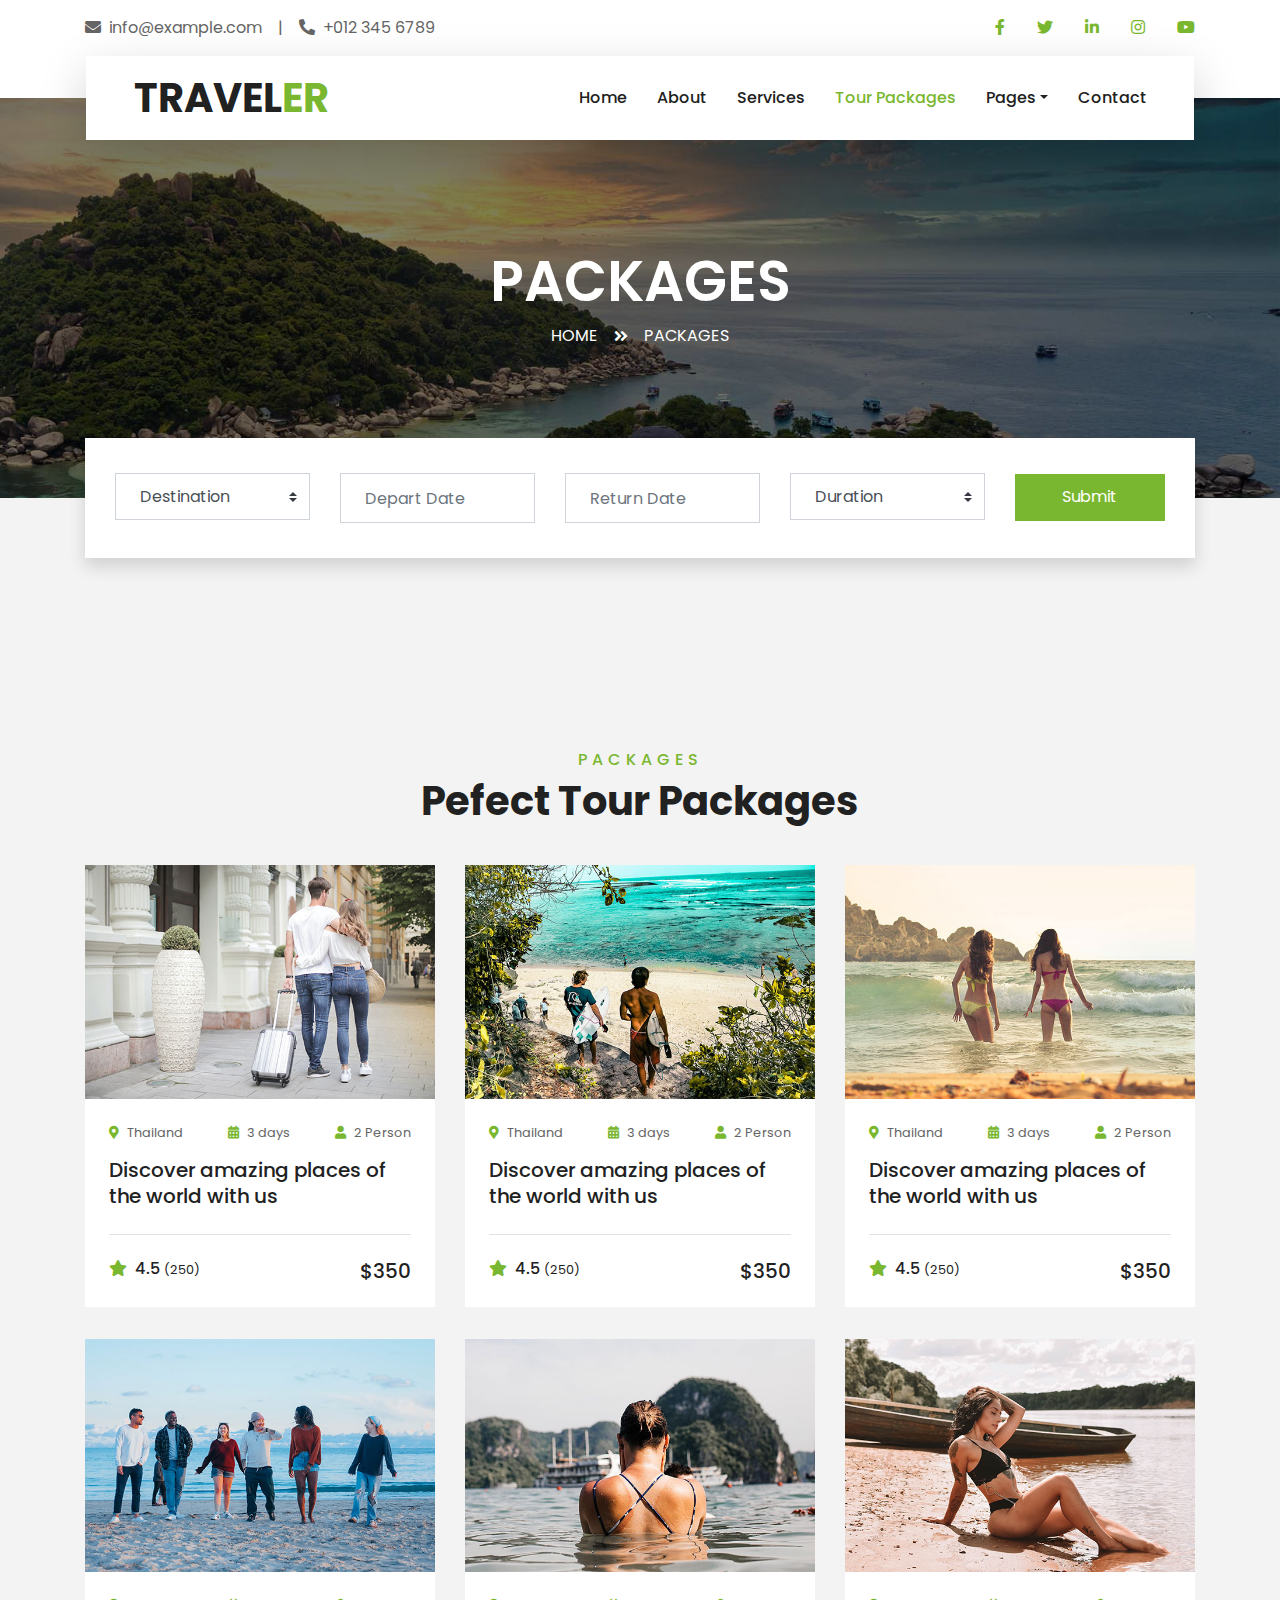
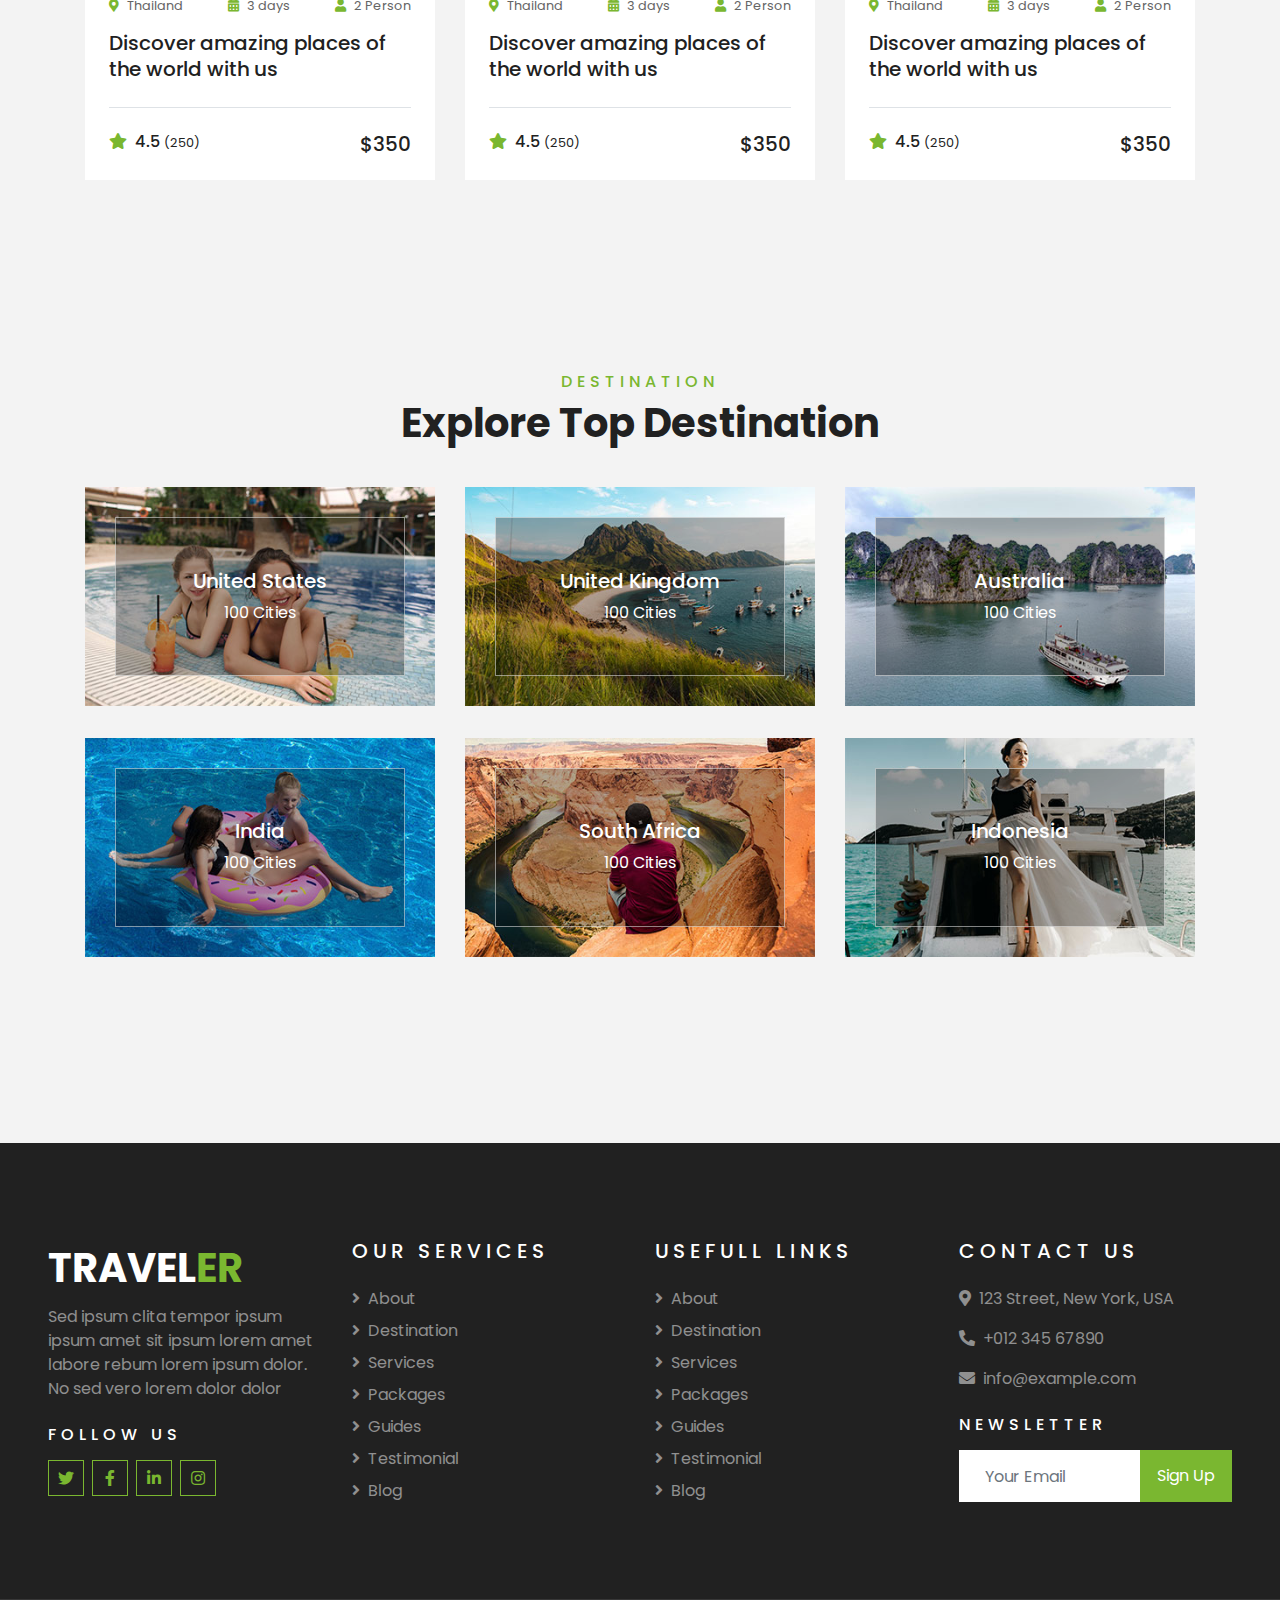
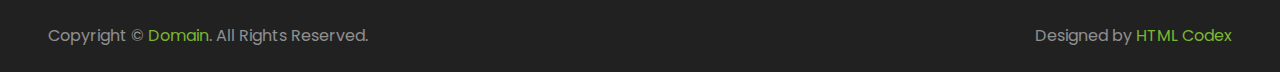
<file: wwwroot/LayoutWNT/package.html>
<!DOCTYPE html>
<html lang="en">

<head>
    <meta charset="utf-8">
    <title>TRAVELER - Free Travel Website Template</title>
    <meta content="width=device-width, initial-scale=1.0" name="viewport">
    <meta content="Free HTML Templates" name="keywords">
    <meta content="Free HTML Templates" name="description">

    <!-- Favicon -->
    <link href="img/favicon.ico" rel="icon">

    <!-- Google Web Fonts -->
    <link rel="preconnect" href="https://fonts.gstatic.com">
    <link href="https://fonts.googleapis.com/css2?family=Poppins:wght@400;500;600;700&display=swap" rel="stylesheet"> 

    <!-- Font Awesome -->
    <link href="https://cdnjs.cloudflare.com/ajax/libs/font-awesome/5.10.0/css/all.min.css" rel="stylesheet">

    <!-- Libraries Stylesheet -->
    <link href="lib/owlcarousel/assets/owl.carousel.min.css" rel="stylesheet">
    <link href="lib/tempusdominus/css/tempusdominus-bootstrap-4.min.css" rel="stylesheet" />

    <!-- Customized Bootstrap Stylesheet -->
    <link href="css/style.css" rel="stylesheet">
</head>

<body>
    <!-- Topbar Start -->
    <div class="container-fluid bg-light pt-3 d-none d-lg-block">
        <div class="container">
            <div class="row">
                <div class="col-lg-6 text-center text-lg-left mb-2 mb-lg-0">
                    <div class="d-inline-flex align-items-center">
                        <p><i class="fa fa-envelope mr-2"></i>info@example.com</p>
                        <p class="text-body px-3">|</p>
                        <p><i class="fa fa-phone-alt mr-2"></i>+012 345 6789</p>
                    </div>
                </div>
                <div class="col-lg-6 text-center text-lg-right">
                    <div class="d-inline-flex align-items-center">
                        <a class="text-primary px-3" href="">
                            <i class="fab fa-facebook-f"></i>
                        </a>
                        <a class="text-primary px-3" href="">
                            <i class="fab fa-twitter"></i>
                        </a>
                        <a class="text-primary px-3" href="">
                            <i class="fab fa-linkedin-in"></i>
                        </a>
                        <a class="text-primary px-3" href="">
                            <i class="fab fa-instagram"></i>
                        </a>
                        <a class="text-primary pl-3" href="">
                            <i class="fab fa-youtube"></i>
                        </a>
                    </div>
                </div>
            </div>
        </div>
    </div>
    <!-- Topbar End -->


    <!-- Navbar Start -->
    <div class="container-fluid position-relative nav-bar p-0">
        <div class="container-lg position-relative p-0 px-lg-3" style="z-index: 9;">
            <nav class="navbar navbar-expand-lg bg-light navbar-light shadow-lg py-3 py-lg-0 pl-3 pl-lg-5">
                <a href="" class="navbar-brand">
                    <h1 class="m-0 text-primary"><span class="text-dark">TRAVEL</span>ER</h1>
                </a>
                <button type="button" class="navbar-toggler" data-toggle="collapse" data-target="#navbarCollapse">
                    <span class="navbar-toggler-icon"></span>
                </button>
                <div class="collapse navbar-collapse justify-content-between px-3" id="navbarCollapse">
                    <div class="navbar-nav ml-auto py-0">
                        <a href="index.html" class="nav-item nav-link">Home</a>
                        <a href="about.html" class="nav-item nav-link">About</a>
                        <a href="service.html" class="nav-item nav-link">Services</a>
                        <a href="package.html" class="nav-item nav-link active">Tour Packages</a>
                        <div class="nav-item dropdown">
                            <a href="#" class="nav-link dropdown-toggle" data-toggle="dropdown">Pages</a>
                            <div class="dropdown-menu border-0 rounded-0 m-0">
                                <a href="blog.html" class="dropdown-item">Blog Grid</a>
                                <a href="single.html" class="dropdown-item">Blog Detail</a>
                                <a href="destination.html" class="dropdown-item">Destination</a>
                                <a href="guide.html" class="dropdown-item">Travel Guides</a>
                                <a href="testimonial.html" class="dropdown-item">Testimonial</a>
                            </div>
                        </div>
                        <a href="contact.html" class="nav-item nav-link">Contact</a>
                    </div>
                </div>
            </nav>
        </div>
    </div>
    <!-- Navbar End -->


    <!-- Header Start -->
    <div class="container-fluid page-header">
        <div class="container">
            <div class="d-flex flex-column align-items-center justify-content-center" style="min-height: 400px">
                <h3 class="display-4 text-white text-uppercase">Packages</h3>
                <div class="d-inline-flex text-white">
                    <p class="m-0 text-uppercase"><a class="text-white" href="">Home</a></p>
                    <i class="fa fa-angle-double-right pt-1 px-3"></i>
                    <p class="m-0 text-uppercase">Packages</p>
                </div>
            </div>
        </div>
    </div>
    <!-- Header End -->


    <!-- Booking Start -->
    <div class="container-fluid booking mt-5 pb-5">
        <div class="container pb-5">
            <div class="bg-light shadow" style="padding: 30px;">
                <div class="row align-items-center" style="min-height: 60px;">
                    <div class="col-md-10">
                        <div class="row">
                            <div class="col-md-3">
                                <div class="mb-3 mb-md-0">
                                    <select class="custom-select px-4" style="height: 47px;">
                                        <option selected>Destination</option>
                                        <option value="1">Destination 1</option>
                                        <option value="2">Destination 1</option>
                                        <option value="3">Destination 1</option>
                                    </select>
                                </div>
                            </div>
                            <div class="col-md-3">
                                <div class="mb-3 mb-md-0">
                                    <div class="date" id="date1" data-target-input="nearest">
                                        <input type="text" class="form-control p-4 datetimepicker-input" placeholder="Depart Date" data-target="#date1" data-toggle="datetimepicker"/>
                                    </div>
                                </div>
                            </div>
                            <div class="col-md-3">
                                <div class="mb-3 mb-md-0">
                                    <div class="date" id="date2" data-target-input="nearest">
                                        <input type="text" class="form-control p-4 datetimepicker-input" placeholder="Return Date" data-target="#date2" data-toggle="datetimepicker"/>
                                    </div>
                                </div>
                            </div>
                            <div class="col-md-3">
                                <div class="mb-3 mb-md-0">
                                    <select class="custom-select px-4" style="height: 47px;">
                                        <option selected>Duration</option>
                                        <option value="1">Duration 1</option>
                                        <option value="2">Duration 1</option>
                                        <option value="3">Duration 1</option>
                                    </select>
                                </div>
                            </div>
                        </div>
                    </div>
                    <div class="col-md-2">
                        <button class="btn btn-primary btn-block" type="submit" style="height: 47px; margin-top: -2px;">Submit</button>
                    </div>
                </div>
            </div>
        </div>
    </div>
    <!-- Booking End -->


    <!-- Packages Start -->
    <div class="container-fluid py-5">
        <div class="container pt-5 pb-3">
            <div class="text-center mb-3 pb-3">
                <h6 class="text-primary text-uppercase" style="letter-spacing: 5px;">Packages</h6>
                <h1>Pefect Tour Packages</h1>
            </div>
            <div class="row">
                <div class="col-lg-4 col-md-6 mb-4">
                    <div class="package-item bg-white mb-2">
                        <img class="img-fluid" src="img/package-1.jpg" alt="">
                        <div class="p-4">
                            <div class="d-flex justify-content-between mb-3">
                                <small class="m-0"><i class="fa fa-map-marker-alt text-primary mr-2"></i>Thailand</small>
                                <small class="m-0"><i class="fa fa-calendar-alt text-primary mr-2"></i>3 days</small>
                                <small class="m-0"><i class="fa fa-user text-primary mr-2"></i>2 Person</small>
                            </div>
                            <a class="h5 text-decoration-none" href="">Discover amazing places of the world with us</a>
                            <div class="border-top mt-4 pt-4">
                                <div class="d-flex justify-content-between">
                                    <h6 class="m-0"><i class="fa fa-star text-primary mr-2"></i>4.5 <small>(250)</small></h6>
                                    <h5 class="m-0">$350</h5>
                                </div>
                            </div>
                        </div>
                    </div>
                </div>
                <div class="col-lg-4 col-md-6 mb-4">
                    <div class="package-item bg-white mb-2">
                        <img class="img-fluid" src="img/package-2.jpg" alt="">
                        <div class="p-4">
                            <div class="d-flex justify-content-between mb-3">
                                <small class="m-0"><i class="fa fa-map-marker-alt text-primary mr-2"></i>Thailand</small>
                                <small class="m-0"><i class="fa fa-calendar-alt text-primary mr-2"></i>3 days</small>
                                <small class="m-0"><i class="fa fa-user text-primary mr-2"></i>2 Person</small>
                            </div>
                            <a class="h5 text-decoration-none" href="">Discover amazing places of the world with us</a>
                            <div class="border-top mt-4 pt-4">
                                <div class="d-flex justify-content-between">
                                    <h6 class="m-0"><i class="fa fa-star text-primary mr-2"></i>4.5 <small>(250)</small></h6>
                                    <h5 class="m-0">$350</h5>
                                </div>
                            </div>
                        </div>
                    </div>
                </div>
                <div class="col-lg-4 col-md-6 mb-4">
                    <div class="package-item bg-white mb-2">
                        <img class="img-fluid" src="img/package-3.jpg" alt="">
                        <div class="p-4">
                            <div class="d-flex justify-content-between mb-3">
                                <small class="m-0"><i class="fa fa-map-marker-alt text-primary mr-2"></i>Thailand</small>
                                <small class="m-0"><i class="fa fa-calendar-alt text-primary mr-2"></i>3 days</small>
                                <small class="m-0"><i class="fa fa-user text-primary mr-2"></i>2 Person</small>
                            </div>
                            <a class="h5 text-decoration-none" href="">Discover amazing places of the world with us</a>
                            <div class="border-top mt-4 pt-4">
                                <div class="d-flex justify-content-between">
                                    <h6 class="m-0"><i class="fa fa-star text-primary mr-2"></i>4.5 <small>(250)</small></h6>
                                    <h5 class="m-0">$350</h5>
                                </div>
                            </div>
                        </div>
                    </div>
                </div>
                <div class="col-lg-4 col-md-6 mb-4">
                    <div class="package-item bg-white mb-2">
                        <img class="img-fluid" src="img/package-4.jpg" alt="">
                        <div class="p-4">
                            <div class="d-flex justify-content-between mb-3">
                                <small class="m-0"><i class="fa fa-map-marker-alt text-primary mr-2"></i>Thailand</small>
                                <small class="m-0"><i class="fa fa-calendar-alt text-primary mr-2"></i>3 days</small>
                                <small class="m-0"><i class="fa fa-user text-primary mr-2"></i>2 Person</small>
                            </div>
                            <a class="h5 text-decoration-none" href="">Discover amazing places of the world with us</a>
                            <div class="border-top mt-4 pt-4">
                                <div class="d-flex justify-content-between">
                                    <h6 class="m-0"><i class="fa fa-star text-primary mr-2"></i>4.5 <small>(250)</small></h6>
                                    <h5 class="m-0">$350</h5>
                                </div>
                            </div>
                        </div>
                    </div>
                </div>
                <div class="col-lg-4 col-md-6 mb-4">
                    <div class="package-item bg-white mb-2">
                        <img class="img-fluid" src="img/package-5.jpg" alt="">
                        <div class="p-4">
                            <div class="d-flex justify-content-between mb-3">
                                <small class="m-0"><i class="fa fa-map-marker-alt text-primary mr-2"></i>Thailand</small>
                                <small class="m-0"><i class="fa fa-calendar-alt text-primary mr-2"></i>3 days</small>
                                <small class="m-0"><i class="fa fa-user text-primary mr-2"></i>2 Person</small>
                            </div>
                            <a class="h5 text-decoration-none" href="">Discover amazing places of the world with us</a>
                            <div class="border-top mt-4 pt-4">
                                <div class="d-flex justify-content-between">
                                    <h6 class="m-0"><i class="fa fa-star text-primary mr-2"></i>4.5 <small>(250)</small></h6>
                                    <h5 class="m-0">$350</h5>
                                </div>
                            </div>
                        </div>
                    </div>
                </div>
                <div class="col-lg-4 col-md-6 mb-4">
                    <div class="package-item bg-white mb-2">
                        <img class="img-fluid" src="img/package-6.jpg" alt="">
                        <div class="p-4">
                            <div class="d-flex justify-content-between mb-3">
                                <small class="m-0"><i class="fa fa-map-marker-alt text-primary mr-2"></i>Thailand</small>
                                <small class="m-0"><i class="fa fa-calendar-alt text-primary mr-2"></i>3 days</small>
                                <small class="m-0"><i class="fa fa-user text-primary mr-2"></i>2 Person</small>
                            </div>
                            <a class="h5 text-decoration-none" href="">Discover amazing places of the world with us</a>
                            <div class="border-top mt-4 pt-4">
                                <div class="d-flex justify-content-between">
                                    <h6 class="m-0"><i class="fa fa-star text-primary mr-2"></i>4.5 <small>(250)</small></h6>
                                    <h5 class="m-0">$350</h5>
                                </div>
                            </div>
                        </div>
                    </div>
                </div>
            </div>
        </div>
    </div>
    <!-- Packages End -->


    <!-- Destination Start -->
    <div class="container-fluid py-5">
        <div class="container pt-5 pb-3">
            <div class="text-center mb-3 pb-3">
                <h6 class="text-primary text-uppercase" style="letter-spacing: 5px;">Destination</h6>
                <h1>Explore Top Destination</h1>
            </div>
            <div class="row">
                <div class="col-lg-4 col-md-6 mb-4">
                    <div class="destination-item position-relative overflow-hidden mb-2">
                        <img class="img-fluid" src="img/destination-1.jpg" alt="">
                        <a class="destination-overlay text-white text-decoration-none" href="">
                            <h5 class="text-white">United States</h5>
                            <span>100 Cities</span>
                        </a>
                    </div>
                </div>
                <div class="col-lg-4 col-md-6 mb-4">
                    <div class="destination-item position-relative overflow-hidden mb-2">
                        <img class="img-fluid" src="img/destination-2.jpg" alt="">
                        <a class="destination-overlay text-white text-decoration-none" href="">
                            <h5 class="text-white">United Kingdom</h5>
                            <span>100 Cities</span>
                        </a>
                    </div>
                </div>
                <div class="col-lg-4 col-md-6 mb-4">
                    <div class="destination-item position-relative overflow-hidden mb-2">
                        <img class="img-fluid" src="img/destination-3.jpg" alt="">
                        <a class="destination-overlay text-white text-decoration-none" href="">
                            <h5 class="text-white">Australia</h5>
                            <span>100 Cities</span>
                        </a>
                    </div>
                </div>
                <div class="col-lg-4 col-md-6 mb-4">
                    <div class="destination-item position-relative overflow-hidden mb-2">
                        <img class="img-fluid" src="img/destination-4.jpg" alt="">
                        <a class="destination-overlay text-white text-decoration-none" href="">
                            <h5 class="text-white">India</h5>
                            <span>100 Cities</span>
                        </a>
                    </div>
                </div>
                <div class="col-lg-4 col-md-6 mb-4">
                    <div class="destination-item position-relative overflow-hidden mb-2">
                        <img class="img-fluid" src="img/destination-5.jpg" alt="">
                        <a class="destination-overlay text-white text-decoration-none" href="">
                            <h5 class="text-white">South Africa</h5>
                            <span>100 Cities</span>
                        </a>
                    </div>
                </div>
                <div class="col-lg-4 col-md-6 mb-4">
                    <div class="destination-item position-relative overflow-hidden mb-2">
                        <img class="img-fluid" src="img/destination-6.jpg" alt="">
                        <a class="destination-overlay text-white text-decoration-none" href="">
                            <h5 class="text-white">Indonesia</h5>
                            <span>100 Cities</span>
                        </a>
                    </div>
                </div>
            </div>
        </div>
    </div>
    <!-- Destination Start -->


    <!-- Footer Start -->
    <div class="container-fluid bg-dark text-white-50 py-5 px-sm-3 px-lg-5" style="margin-top: 90px;">
        <div class="row pt-5">
            <div class="col-lg-3 col-md-6 mb-5">
                <a href="" class="navbar-brand">
                    <h1 class="text-primary"><span class="text-white">TRAVEL</span>ER</h1>
                </a>
                <p>Sed ipsum clita tempor ipsum ipsum amet sit ipsum lorem amet labore rebum lorem ipsum dolor. No sed vero lorem dolor dolor</p>
                <h6 class="text-white text-uppercase mt-4 mb-3" style="letter-spacing: 5px;">Follow Us</h6>
                <div class="d-flex justify-content-start">
                    <a class="btn btn-outline-primary btn-square mr-2" href="#"><i class="fab fa-twitter"></i></a>
                    <a class="btn btn-outline-primary btn-square mr-2" href="#"><i class="fab fa-facebook-f"></i></a>
                    <a class="btn btn-outline-primary btn-square mr-2" href="#"><i class="fab fa-linkedin-in"></i></a>
                    <a class="btn btn-outline-primary btn-square" href="#"><i class="fab fa-instagram"></i></a>
                </div>
            </div>
            <div class="col-lg-3 col-md-6 mb-5">
                <h5 class="text-white text-uppercase mb-4" style="letter-spacing: 5px;">Our Services</h5>
                <div class="d-flex flex-column justify-content-start">
                    <a class="text-white-50 mb-2" href="#"><i class="fa fa-angle-right mr-2"></i>About</a>
                    <a class="text-white-50 mb-2" href="#"><i class="fa fa-angle-right mr-2"></i>Destination</a>
                    <a class="text-white-50 mb-2" href="#"><i class="fa fa-angle-right mr-2"></i>Services</a>
                    <a class="text-white-50 mb-2" href="#"><i class="fa fa-angle-right mr-2"></i>Packages</a>
                    <a class="text-white-50 mb-2" href="#"><i class="fa fa-angle-right mr-2"></i>Guides</a>
                    <a class="text-white-50 mb-2" href="#"><i class="fa fa-angle-right mr-2"></i>Testimonial</a>
                    <a class="text-white-50" href="#"><i class="fa fa-angle-right mr-2"></i>Blog</a>
                </div>
            </div>
            <div class="col-lg-3 col-md-6 mb-5">
                <h5 class="text-white text-uppercase mb-4" style="letter-spacing: 5px;">Usefull Links</h5>
                <div class="d-flex flex-column justify-content-start">
                    <a class="text-white-50 mb-2" href="#"><i class="fa fa-angle-right mr-2"></i>About</a>
                    <a class="text-white-50 mb-2" href="#"><i class="fa fa-angle-right mr-2"></i>Destination</a>
                    <a class="text-white-50 mb-2" href="#"><i class="fa fa-angle-right mr-2"></i>Services</a>
                    <a class="text-white-50 mb-2" href="#"><i class="fa fa-angle-right mr-2"></i>Packages</a>
                    <a class="text-white-50 mb-2" href="#"><i class="fa fa-angle-right mr-2"></i>Guides</a>
                    <a class="text-white-50 mb-2" href="#"><i class="fa fa-angle-right mr-2"></i>Testimonial</a>
                    <a class="text-white-50" href="#"><i class="fa fa-angle-right mr-2"></i>Blog</a>
                </div>
            </div>
            <div class="col-lg-3 col-md-6 mb-5">
                <h5 class="text-white text-uppercase mb-4" style="letter-spacing: 5px;">Contact Us</h5>
                <p><i class="fa fa-map-marker-alt mr-2"></i>123 Street, New York, USA</p>
                <p><i class="fa fa-phone-alt mr-2"></i>+012 345 67890</p>
                <p><i class="fa fa-envelope mr-2"></i>info@example.com</p>
                <h6 class="text-white text-uppercase mt-4 mb-3" style="letter-spacing: 5px;">Newsletter</h6>
                <div class="w-100">
                    <div class="input-group">
                        <input type="text" class="form-control border-light" style="padding: 25px;" placeholder="Your Email">
                        <div class="input-group-append">
                            <button class="btn btn-primary px-3">Sign Up</button>
                        </div>
                    </div>
                </div>
            </div>
        </div>
    </div>
    <div class="container-fluid bg-dark text-white border-top py-4 px-sm-3 px-md-5" style="border-color: rgba(256, 256, 256, .1) !important;">
        <div class="row">
            <div class="col-lg-6 text-center text-md-left mb-3 mb-md-0">
                <p class="m-0 text-white-50">Copyright &copy; <a href="#">Domain</a>. All Rights Reserved.</a>
                </p>
            </div>
            <div class="col-lg-6 text-center text-md-right">
                <p class="m-0 text-white-50">Designed by <a href="https://htmlcodex.com">HTML Codex</a>
                </p>
            </div>
        </div>
    </div>
    <!-- Footer End -->


    <!-- Back to Top -->
    <a href="#" class="btn btn-lg btn-primary btn-lg-square back-to-top"><i class="fa fa-angle-double-up"></i></a>


    <!-- JavaScript Libraries -->
    <script src="https://code.jquery.com/jquery-3.4.1.min.js"></script>
    <script src="https://stackpath.bootstrapcdn.com/bootstrap/4.4.1/js/bootstrap.bundle.min.js"></script>
    <script src="lib/easing/easing.min.js"></script>
    <script src="lib/owlcarousel/owl.carousel.min.js"></script>
    <script src="lib/tempusdominus/js/moment.min.js"></script>
    <script src="lib/tempusdominus/js/moment-timezone.min.js"></script>
    <script src="lib/tempusdominus/js/tempusdominus-bootstrap-4.min.js"></script>

    <!-- Contact Javascript File -->
    <script src="mail/jqBootstrapValidation.min.js"></script>
    <script src="mail/contact.js"></script>

    <!-- Template Javascript -->
    <script src="js/main.js"></script>
</body>

</html>
</file>
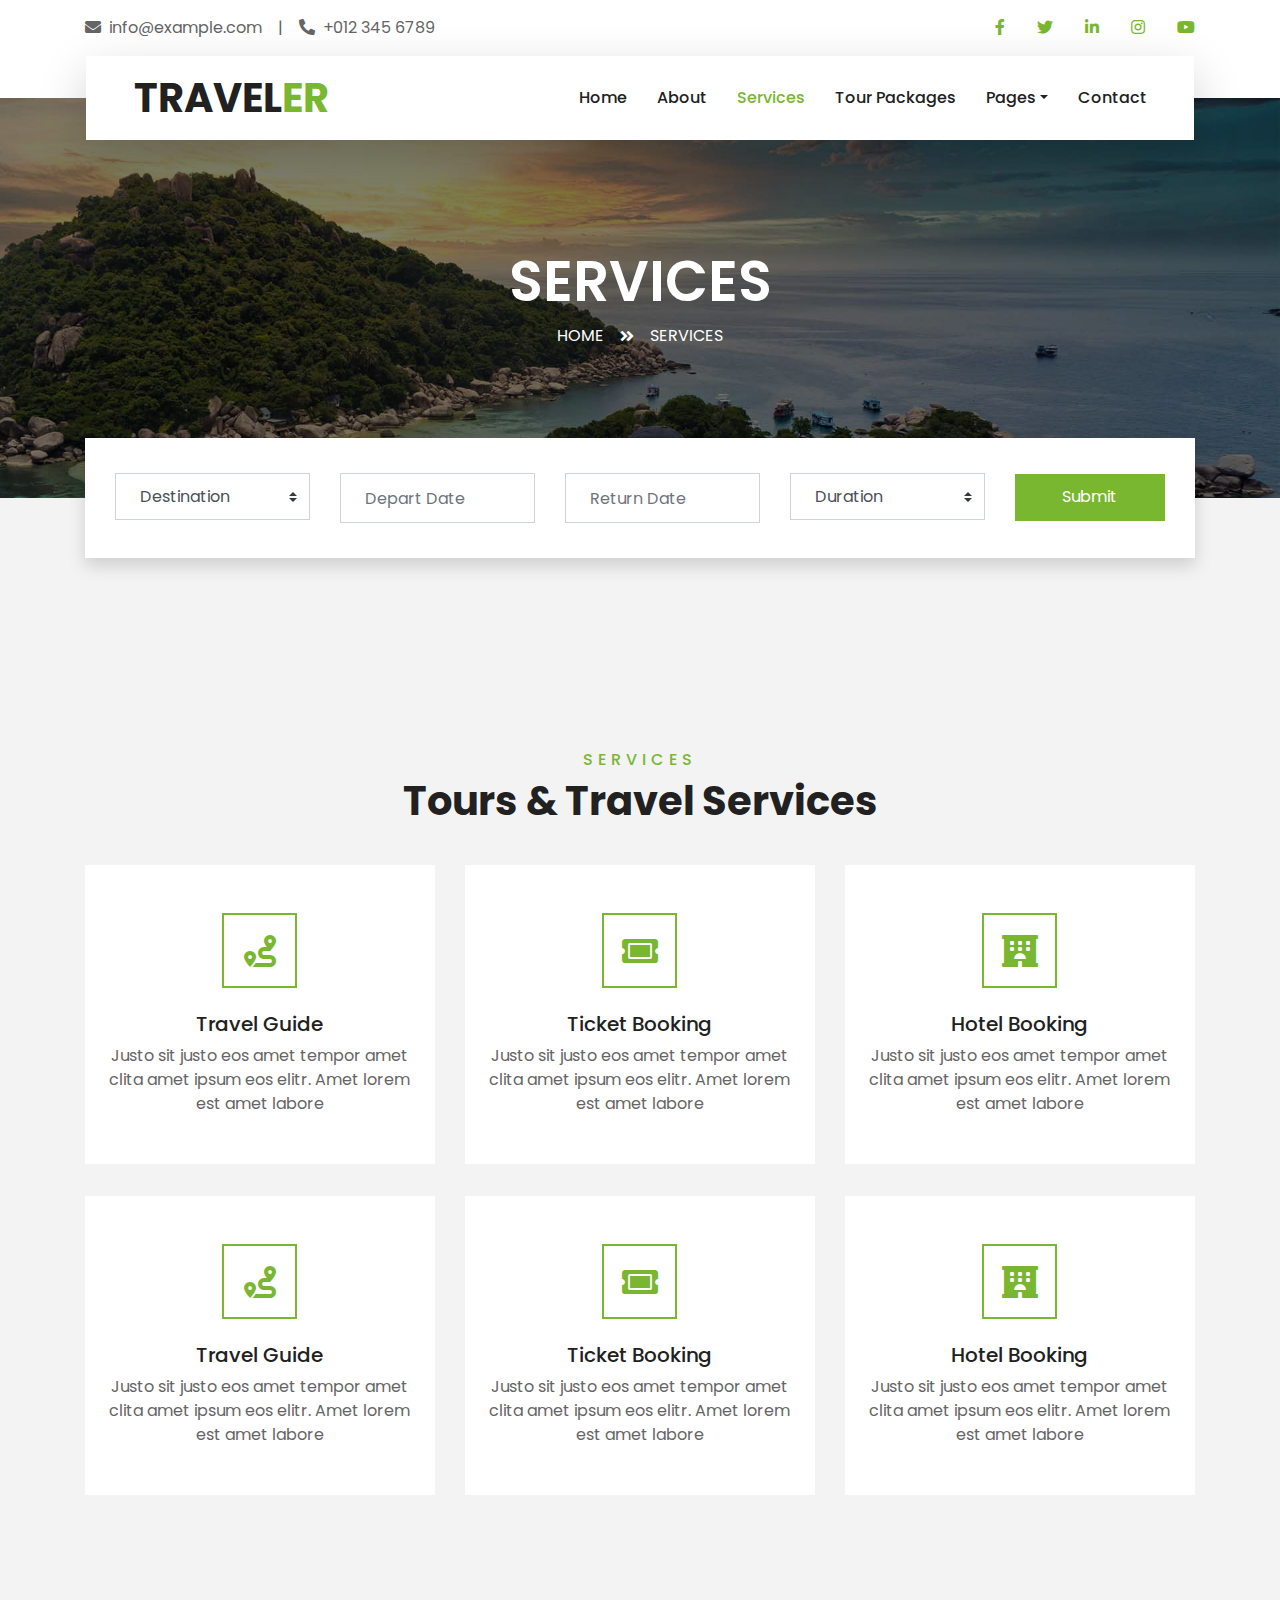
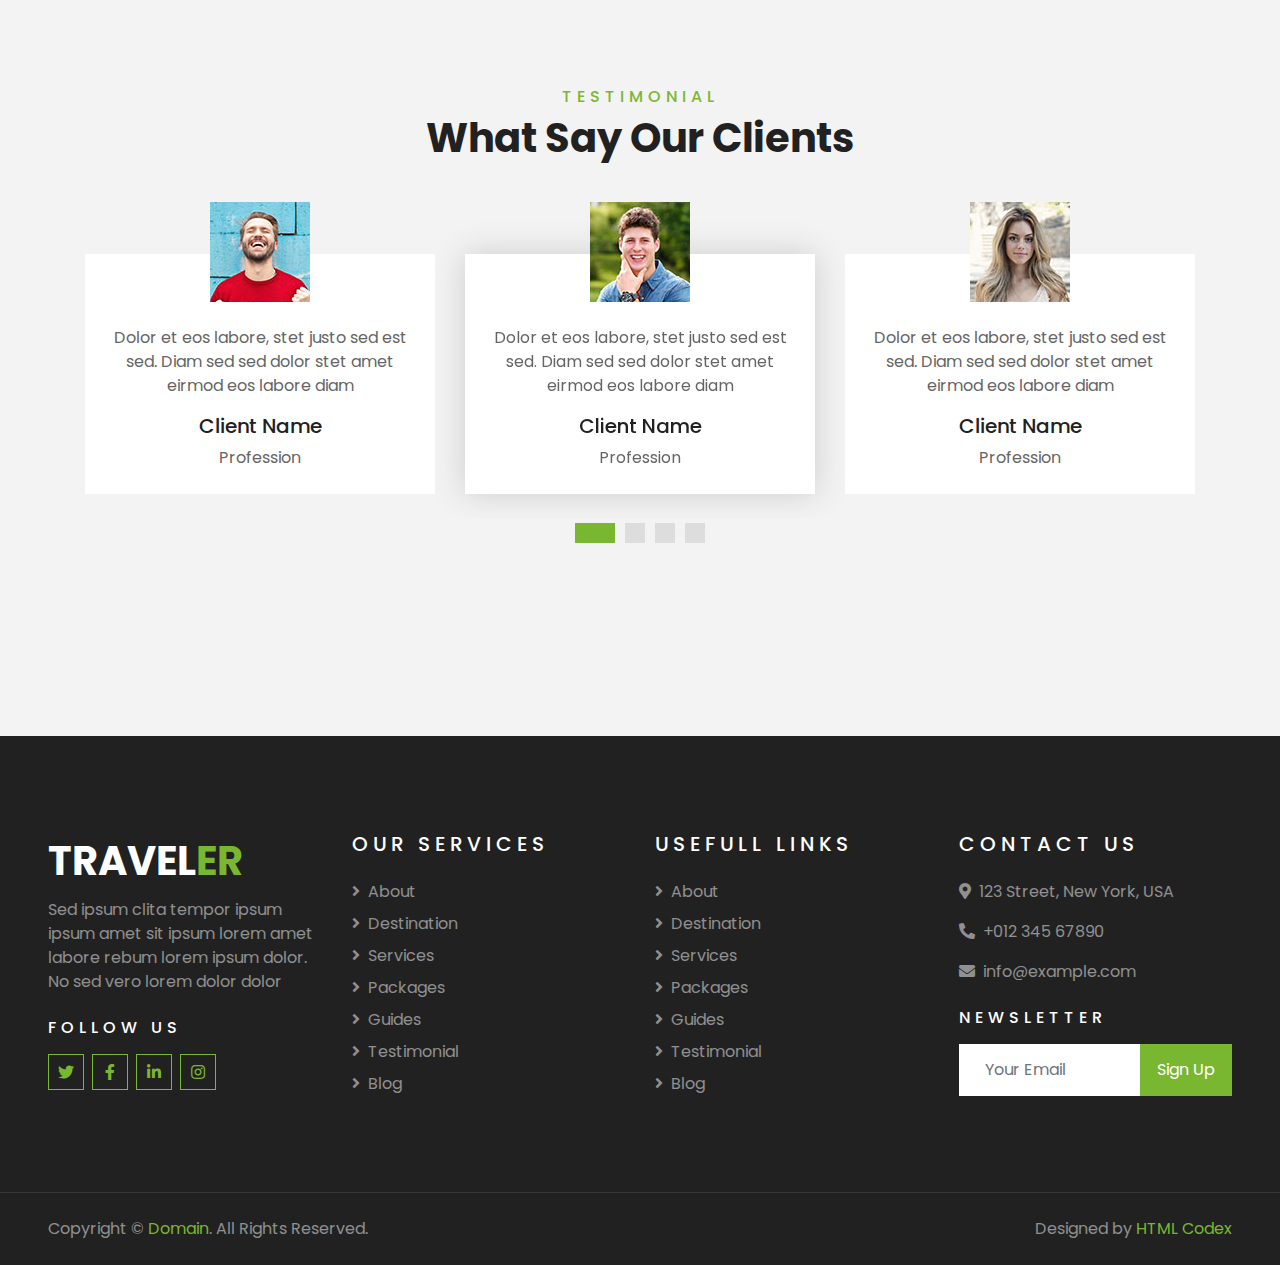
<file: wwwroot/LayoutWNT/service.html>
<!DOCTYPE html>
<html lang="en">

<head>
    <meta charset="utf-8">
    <title>TRAVELER - Free Travel Website Template</title>
    <meta content="width=device-width, initial-scale=1.0" name="viewport">
    <meta content="Free HTML Templates" name="keywords">
    <meta content="Free HTML Templates" name="description">

    <!-- Favicon -->
    <link href="img/favicon.ico" rel="icon">

    <!-- Google Web Fonts -->
    <link rel="preconnect" href="https://fonts.gstatic.com">
    <link href="https://fonts.googleapis.com/css2?family=Poppins:wght@400;500;600;700&display=swap" rel="stylesheet"> 

    <!-- Font Awesome -->
    <link href="https://cdnjs.cloudflare.com/ajax/libs/font-awesome/5.10.0/css/all.min.css" rel="stylesheet">

    <!-- Libraries Stylesheet -->
    <link href="lib/owlcarousel/assets/owl.carousel.min.css" rel="stylesheet">
    <link href="lib/tempusdominus/css/tempusdominus-bootstrap-4.min.css" rel="stylesheet" />

    <!-- Customized Bootstrap Stylesheet -->
    <link href="css/style.css" rel="stylesheet">
</head>

<body>
    <!-- Topbar Start -->
    <div class="container-fluid bg-light pt-3 d-none d-lg-block">
        <div class="container">
            <div class="row">
                <div class="col-lg-6 text-center text-lg-left mb-2 mb-lg-0">
                    <div class="d-inline-flex align-items-center">
                        <p><i class="fa fa-envelope mr-2"></i>info@example.com</p>
                        <p class="text-body px-3">|</p>
                        <p><i class="fa fa-phone-alt mr-2"></i>+012 345 6789</p>
                    </div>
                </div>
                <div class="col-lg-6 text-center text-lg-right">
                    <div class="d-inline-flex align-items-center">
                        <a class="text-primary px-3" href="">
                            <i class="fab fa-facebook-f"></i>
                        </a>
                        <a class="text-primary px-3" href="">
                            <i class="fab fa-twitter"></i>
                        </a>
                        <a class="text-primary px-3" href="">
                            <i class="fab fa-linkedin-in"></i>
                        </a>
                        <a class="text-primary px-3" href="">
                            <i class="fab fa-instagram"></i>
                        </a>
                        <a class="text-primary pl-3" href="">
                            <i class="fab fa-youtube"></i>
                        </a>
                    </div>
                </div>
            </div>
        </div>
    </div>
    <!-- Topbar End -->


    <!-- Navbar Start -->
    <div class="container-fluid position-relative nav-bar p-0">
        <div class="container-lg position-relative p-0 px-lg-3" style="z-index: 9;">
            <nav class="navbar navbar-expand-lg bg-light navbar-light shadow-lg py-3 py-lg-0 pl-3 pl-lg-5">
                <a href="" class="navbar-brand">
                    <h1 class="m-0 text-primary"><span class="text-dark">TRAVEL</span>ER</h1>
                </a>
                <button type="button" class="navbar-toggler" data-toggle="collapse" data-target="#navbarCollapse">
                    <span class="navbar-toggler-icon"></span>
                </button>
                <div class="collapse navbar-collapse justify-content-between px-3" id="navbarCollapse">
                    <div class="navbar-nav ml-auto py-0">
                        <a href="index.html" class="nav-item nav-link">Home</a>
                        <a href="about.html" class="nav-item nav-link">About</a>
                        <a href="service.html" class="nav-item nav-link active">Services</a>
                        <a href="package.html" class="nav-item nav-link">Tour Packages</a>
                        <div class="nav-item dropdown">
                            <a href="#" class="nav-link dropdown-toggle" data-toggle="dropdown">Pages</a>
                            <div class="dropdown-menu border-0 rounded-0 m-0">
                                <a href="blog.html" class="dropdown-item">Blog Grid</a>
                                <a href="single.html" class="dropdown-item">Blog Detail</a>
                                <a href="destination.html" class="dropdown-item">Destination</a>
                                <a href="guide.html" class="dropdown-item">Travel Guides</a>
                                <a href="testimonial.html" class="dropdown-item">Testimonial</a>
                            </div>
                        </div>
                        <a href="contact.html" class="nav-item nav-link">Contact</a>
                    </div>
                </div>
            </nav>
        </div>
    </div>
    <!-- Navbar End -->


    <!-- Header Start -->
    <div class="container-fluid page-header">
        <div class="container">
            <div class="d-flex flex-column align-items-center justify-content-center" style="min-height: 400px">
                <h3 class="display-4 text-white text-uppercase">Services</h3>
                <div class="d-inline-flex text-white">
                    <p class="m-0 text-uppercase"><a class="text-white" href="">Home</a></p>
                    <i class="fa fa-angle-double-right pt-1 px-3"></i>
                    <p class="m-0 text-uppercase">Services</p>
                </div>
            </div>
        </div>
    </div>
    <!-- Header End -->


    <!-- Booking Start -->
    <div class="container-fluid booking mt-5 pb-5">
        <div class="container pb-5">
            <div class="bg-light shadow" style="padding: 30px;">
                <div class="row align-items-center" style="min-height: 60px;">
                    <div class="col-md-10">
                        <div class="row">
                            <div class="col-md-3">
                                <div class="mb-3 mb-md-0">
                                    <select class="custom-select px-4" style="height: 47px;">
                                        <option selected>Destination</option>
                                        <option value="1">Destination 1</option>
                                        <option value="2">Destination 1</option>
                                        <option value="3">Destination 1</option>
                                    </select>
                                </div>
                            </div>
                            <div class="col-md-3">
                                <div class="mb-3 mb-md-0">
                                    <div class="date" id="date1" data-target-input="nearest">
                                        <input type="text" class="form-control p-4 datetimepicker-input" placeholder="Depart Date" data-target="#date1" data-toggle="datetimepicker"/>
                                    </div>
                                </div>
                            </div>
                            <div class="col-md-3">
                                <div class="mb-3 mb-md-0">
                                    <div class="date" id="date2" data-target-input="nearest">
                                        <input type="text" class="form-control p-4 datetimepicker-input" placeholder="Return Date" data-target="#date2" data-toggle="datetimepicker"/>
                                    </div>
                                </div>
                            </div>
                            <div class="col-md-3">
                                <div class="mb-3 mb-md-0">
                                    <select class="custom-select px-4" style="height: 47px;">
                                        <option selected>Duration</option>
                                        <option value="1">Duration 1</option>
                                        <option value="2">Duration 1</option>
                                        <option value="3">Duration 1</option>
                                    </select>
                                </div>
                            </div>
                        </div>
                    </div>
                    <div class="col-md-2">
                        <button class="btn btn-primary btn-block" type="submit" style="height: 47px; margin-top: -2px;">Submit</button>
                    </div>
                </div>
            </div>
        </div>
    </div>
    <!-- Booking End -->


    <!-- Service Start -->
    <div class="container-fluid py-5">
        <div class="container pt-5 pb-3">
            <div class="text-center mb-3 pb-3">
                <h6 class="text-primary text-uppercase" style="letter-spacing: 5px;">Services</h6>
                <h1>Tours & Travel Services</h1>
            </div>
            <div class="row">
                <div class="col-lg-4 col-md-6 mb-4">
                    <div class="service-item bg-white text-center mb-2 py-5 px-4">
                        <i class="fa fa-2x fa-route mx-auto mb-4"></i>
                        <h5 class="mb-2">Travel Guide</h5>
                        <p class="m-0">Justo sit justo eos amet tempor amet clita amet ipsum eos elitr. Amet lorem est amet labore</p>
                    </div>
                </div>
                <div class="col-lg-4 col-md-6 mb-4">
                    <div class="service-item bg-white text-center mb-2 py-5 px-4">
                        <i class="fa fa-2x fa-ticket-alt mx-auto mb-4"></i>
                        <h5 class="mb-2">Ticket Booking</h5>
                        <p class="m-0">Justo sit justo eos amet tempor amet clita amet ipsum eos elitr. Amet lorem est amet labore</p>
                    </div>
                </div>
                <div class="col-lg-4 col-md-6 mb-4">
                    <div class="service-item bg-white text-center mb-2 py-5 px-4">
                        <i class="fa fa-2x fa-hotel mx-auto mb-4"></i>
                        <h5 class="mb-2">Hotel Booking</h5>
                        <p class="m-0">Justo sit justo eos amet tempor amet clita amet ipsum eos elitr. Amet lorem est amet labore</p>
                    </div>
                </div>
                <div class="col-lg-4 col-md-6 mb-4">
                    <div class="service-item bg-white text-center mb-2 py-5 px-4">
                        <i class="fa fa-2x fa-route mx-auto mb-4"></i>
                        <h5 class="mb-2">Travel Guide</h5>
                        <p class="m-0">Justo sit justo eos amet tempor amet clita amet ipsum eos elitr. Amet lorem est amet labore</p>
                    </div>
                </div>
                <div class="col-lg-4 col-md-6 mb-4">
                    <div class="service-item bg-white text-center mb-2 py-5 px-4">
                        <i class="fa fa-2x fa-ticket-alt mx-auto mb-4"></i>
                        <h5 class="mb-2">Ticket Booking</h5>
                        <p class="m-0">Justo sit justo eos amet tempor amet clita amet ipsum eos elitr. Amet lorem est amet labore</p>
                    </div>
                </div>
                <div class="col-lg-4 col-md-6 mb-4">
                    <div class="service-item bg-white text-center mb-2 py-5 px-4">
                        <i class="fa fa-2x fa-hotel mx-auto mb-4"></i>
                        <h5 class="mb-2">Hotel Booking</h5>
                        <p class="m-0">Justo sit justo eos amet tempor amet clita amet ipsum eos elitr. Amet lorem est amet labore</p>
                    </div>
                </div>
            </div>
        </div>
    </div>
    <!-- Service End -->


    <!-- Testimonial Start -->
    <div class="container-fluid py-5">
        <div class="container py-5">
            <div class="text-center mb-3 pb-3">
                <h6 class="text-primary text-uppercase" style="letter-spacing: 5px;">Testimonial</h6>
                <h1>What Say Our Clients</h1>
            </div>
            <div class="owl-carousel testimonial-carousel">
                <div class="text-center pb-4">
                    <img class="img-fluid mx-auto" src="img/testimonial-1.jpg" style="width: 100px; height: 100px;" >
                    <div class="testimonial-text bg-white p-4 mt-n5">
                        <p class="mt-5">Dolor et eos labore, stet justo sed est sed. Diam sed sed dolor stet amet eirmod eos labore diam
                        </p>
                        <h5 class="text-truncate">Client Name</h5>
                        <span>Profession</span>
                    </div>
                </div>
                <div class="text-center">
                    <img class="img-fluid mx-auto" src="img/testimonial-2.jpg" style="width: 100px; height: 100px;" >
                    <div class="testimonial-text bg-white p-4 mt-n5">
                        <p class="mt-5">Dolor et eos labore, stet justo sed est sed. Diam sed sed dolor stet amet eirmod eos labore diam
                        </p>
                        <h5 class="text-truncate">Client Name</h5>
                        <span>Profession</span>
                    </div>
                </div>
                <div class="text-center">
                    <img class="img-fluid mx-auto" src="img/testimonial-3.jpg" style="width: 100px; height: 100px;" >
                    <div class="testimonial-text bg-white p-4 mt-n5">
                        <p class="mt-5">Dolor et eos labore, stet justo sed est sed. Diam sed sed dolor stet amet eirmod eos labore diam
                        </p>
                        <h5 class="text-truncate">Client Name</h5>
                        <span>Profession</span>
                    </div>
                </div>
                <div class="text-center">
                    <img class="img-fluid mx-auto" src="img/testimonial-4.jpg" style="width: 100px; height: 100px;" >
                    <div class="testimonial-text bg-white p-4 mt-n5">
                        <p class="mt-5">Dolor et eos labore, stet justo sed est sed. Diam sed sed dolor stet amet eirmod eos labore diam
                        </p>
                        <h5 class="text-truncate">Client Name</h5>
                        <span>Profession</span>
                    </div>
                </div>
            </div>
        </div>
    </div>
    <!-- Testimonial End -->


    <!-- Footer Start -->
    <div class="container-fluid bg-dark text-white-50 py-5 px-sm-3 px-lg-5" style="margin-top: 90px;">
        <div class="row pt-5">
            <div class="col-lg-3 col-md-6 mb-5">
                <a href="" class="navbar-brand">
                    <h1 class="text-primary"><span class="text-white">TRAVEL</span>ER</h1>
                </a>
                <p>Sed ipsum clita tempor ipsum ipsum amet sit ipsum lorem amet labore rebum lorem ipsum dolor. No sed vero lorem dolor dolor</p>
                <h6 class="text-white text-uppercase mt-4 mb-3" style="letter-spacing: 5px;">Follow Us</h6>
                <div class="d-flex justify-content-start">
                    <a class="btn btn-outline-primary btn-square mr-2" href="#"><i class="fab fa-twitter"></i></a>
                    <a class="btn btn-outline-primary btn-square mr-2" href="#"><i class="fab fa-facebook-f"></i></a>
                    <a class="btn btn-outline-primary btn-square mr-2" href="#"><i class="fab fa-linkedin-in"></i></a>
                    <a class="btn btn-outline-primary btn-square" href="#"><i class="fab fa-instagram"></i></a>
                </div>
            </div>
            <div class="col-lg-3 col-md-6 mb-5">
                <h5 class="text-white text-uppercase mb-4" style="letter-spacing: 5px;">Our Services</h5>
                <div class="d-flex flex-column justify-content-start">
                    <a class="text-white-50 mb-2" href="#"><i class="fa fa-angle-right mr-2"></i>About</a>
                    <a class="text-white-50 mb-2" href="#"><i class="fa fa-angle-right mr-2"></i>Destination</a>
                    <a class="text-white-50 mb-2" href="#"><i class="fa fa-angle-right mr-2"></i>Services</a>
                    <a class="text-white-50 mb-2" href="#"><i class="fa fa-angle-right mr-2"></i>Packages</a>
                    <a class="text-white-50 mb-2" href="#"><i class="fa fa-angle-right mr-2"></i>Guides</a>
                    <a class="text-white-50 mb-2" href="#"><i class="fa fa-angle-right mr-2"></i>Testimonial</a>
                    <a class="text-white-50" href="#"><i class="fa fa-angle-right mr-2"></i>Blog</a>
                </div>
            </div>
            <div class="col-lg-3 col-md-6 mb-5">
                <h5 class="text-white text-uppercase mb-4" style="letter-spacing: 5px;">Usefull Links</h5>
                <div class="d-flex flex-column justify-content-start">
                    <a class="text-white-50 mb-2" href="#"><i class="fa fa-angle-right mr-2"></i>About</a>
                    <a class="text-white-50 mb-2" href="#"><i class="fa fa-angle-right mr-2"></i>Destination</a>
                    <a class="text-white-50 mb-2" href="#"><i class="fa fa-angle-right mr-2"></i>Services</a>
                    <a class="text-white-50 mb-2" href="#"><i class="fa fa-angle-right mr-2"></i>Packages</a>
                    <a class="text-white-50 mb-2" href="#"><i class="fa fa-angle-right mr-2"></i>Guides</a>
                    <a class="text-white-50 mb-2" href="#"><i class="fa fa-angle-right mr-2"></i>Testimonial</a>
                    <a class="text-white-50" href="#"><i class="fa fa-angle-right mr-2"></i>Blog</a>
                </div>
            </div>
            <div class="col-lg-3 col-md-6 mb-5">
                <h5 class="text-white text-uppercase mb-4" style="letter-spacing: 5px;">Contact Us</h5>
                <p><i class="fa fa-map-marker-alt mr-2"></i>123 Street, New York, USA</p>
                <p><i class="fa fa-phone-alt mr-2"></i>+012 345 67890</p>
                <p><i class="fa fa-envelope mr-2"></i>info@example.com</p>
                <h6 class="text-white text-uppercase mt-4 mb-3" style="letter-spacing: 5px;">Newsletter</h6>
                <div class="w-100">
                    <div class="input-group">
                        <input type="text" class="form-control border-light" style="padding: 25px;" placeholder="Your Email">
                        <div class="input-group-append">
                            <button class="btn btn-primary px-3">Sign Up</button>
                        </div>
                    </div>
                </div>
            </div>
        </div>
    </div>
    <div class="container-fluid bg-dark text-white border-top py-4 px-sm-3 px-md-5" style="border-color: rgba(256, 256, 256, .1) !important;">
        <div class="row">
            <div class="col-lg-6 text-center text-md-left mb-3 mb-md-0">
                <p class="m-0 text-white-50">Copyright &copy; <a href="#">Domain</a>. All Rights Reserved.</a>
                </p>
            </div>
            <div class="col-lg-6 text-center text-md-right">
                <p class="m-0 text-white-50">Designed by <a href="https://htmlcodex.com">HTML Codex</a>
                </p>
            </div>
        </div>
    </div>
    <!-- Footer End -->


    <!-- Back to Top -->
    <a href="#" class="btn btn-lg btn-primary btn-lg-square back-to-top"><i class="fa fa-angle-double-up"></i></a>


    <!-- JavaScript Libraries -->
    <script src="https://code.jquery.com/jquery-3.4.1.min.js"></script>
    <script src="https://stackpath.bootstrapcdn.com/bootstrap/4.4.1/js/bootstrap.bundle.min.js"></script>
    <script src="lib/easing/easing.min.js"></script>
    <script src="lib/owlcarousel/owl.carousel.min.js"></script>
    <script src="lib/tempusdominus/js/moment.min.js"></script>
    <script src="lib/tempusdominus/js/moment-timezone.min.js"></script>
    <script src="lib/tempusdominus/js/tempusdominus-bootstrap-4.min.js"></script>

    <!-- Contact Javascript File -->
    <script src="mail/jqBootstrapValidation.min.js"></script>
    <script src="mail/contact.js"></script>

    <!-- Template Javascript -->
    <script src="js/main.js"></script>
</body>

</html>
</file>
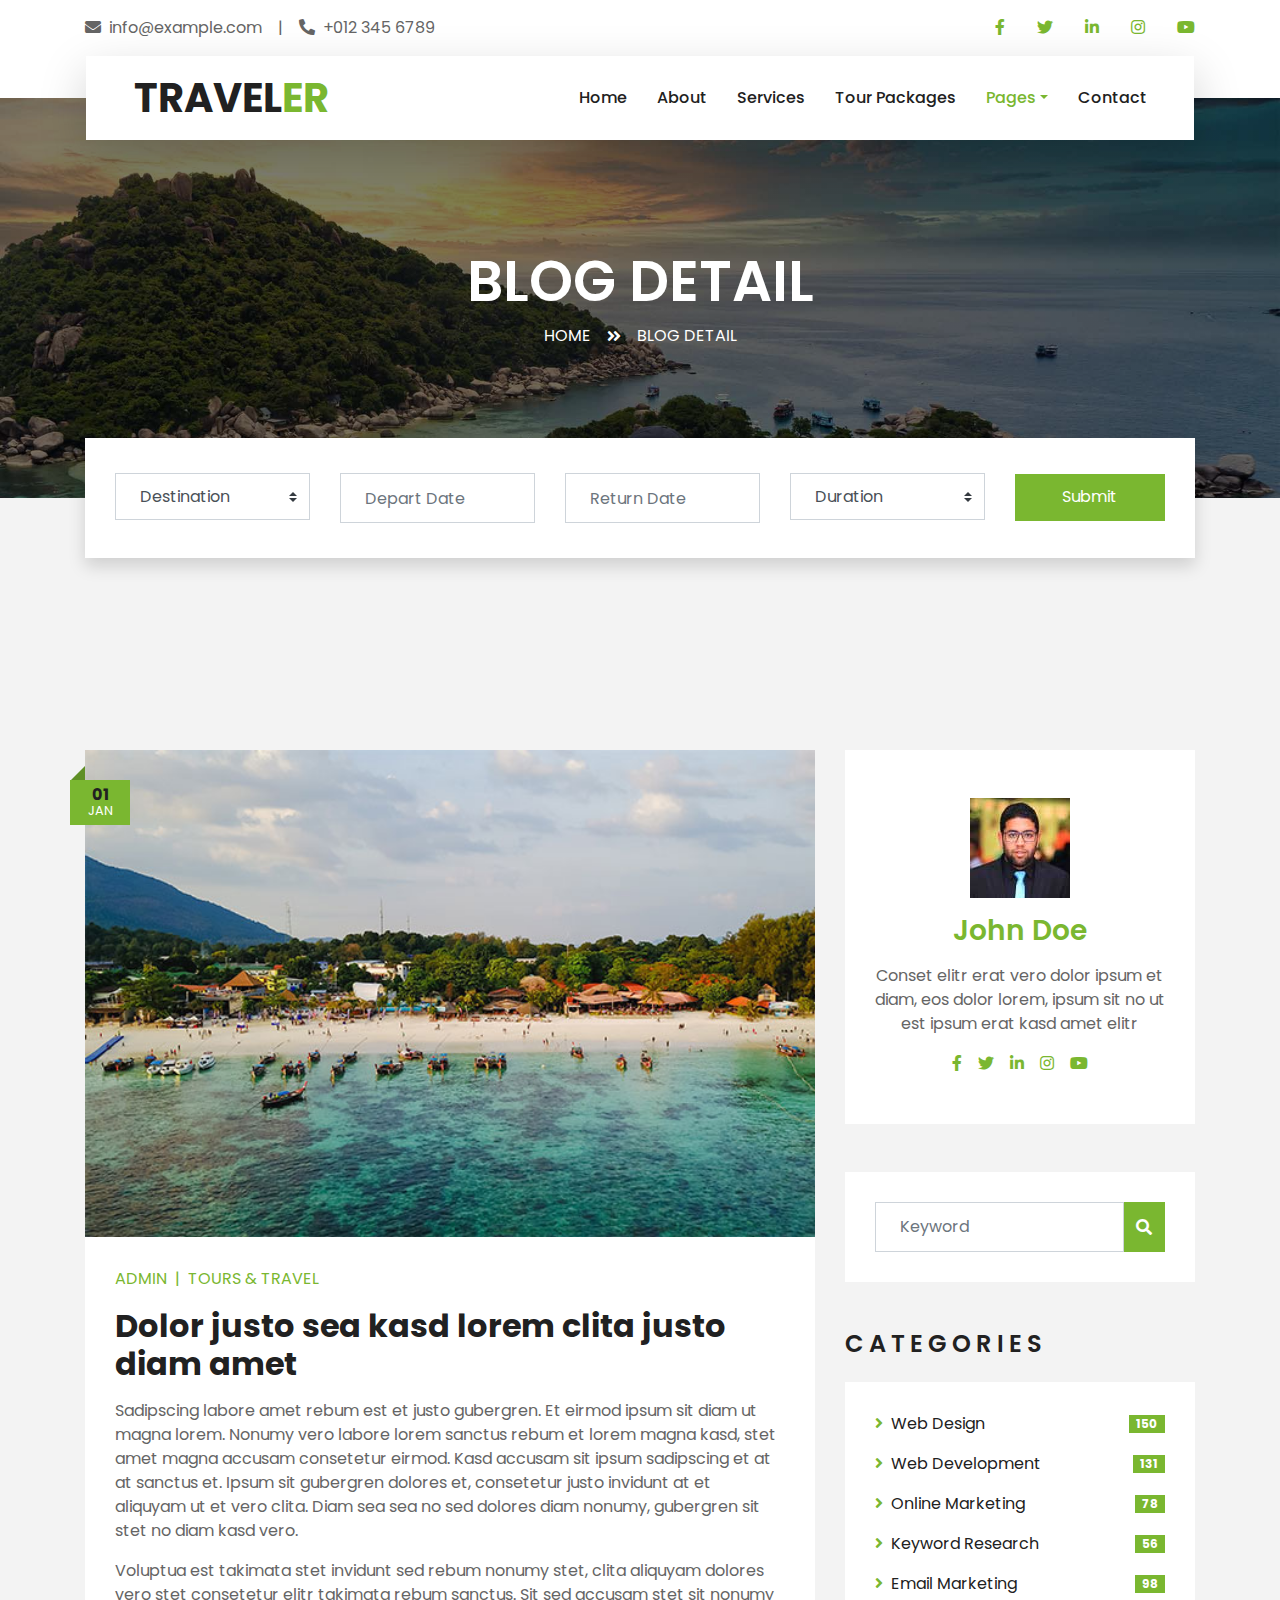
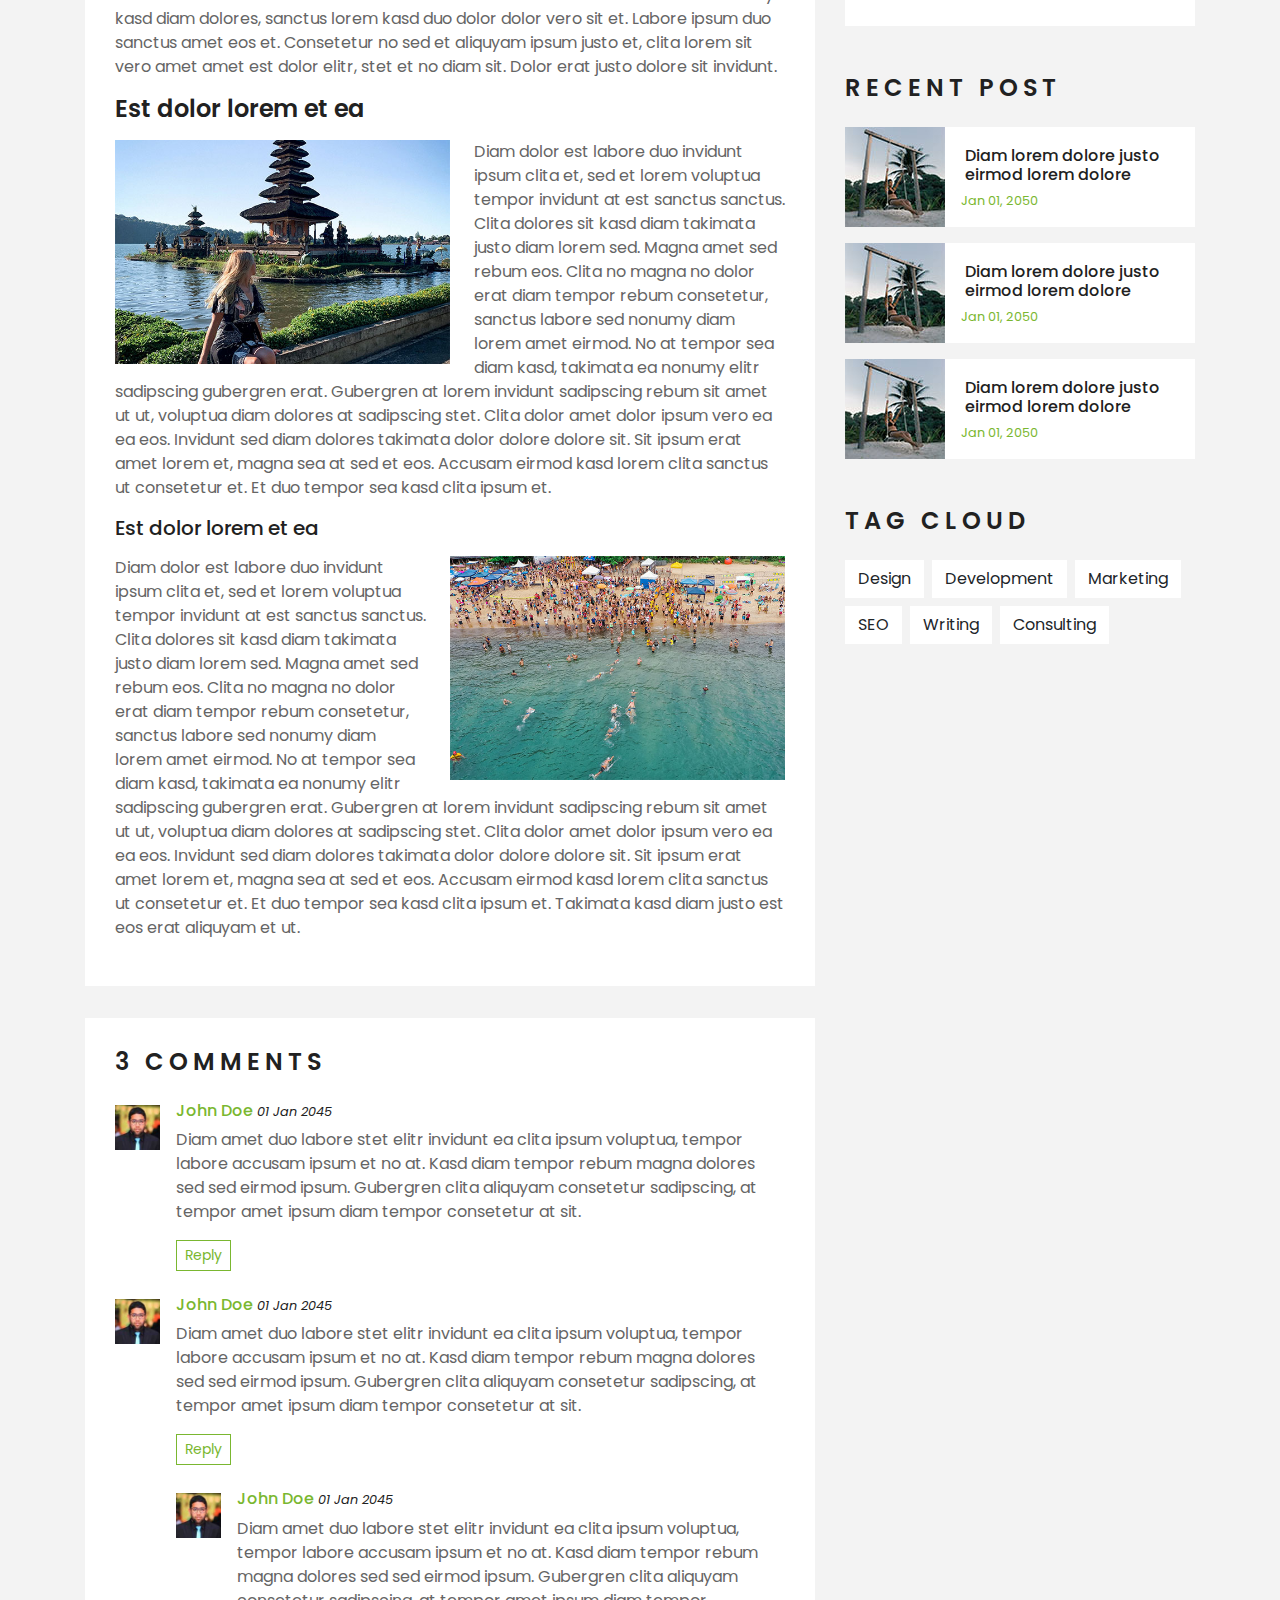
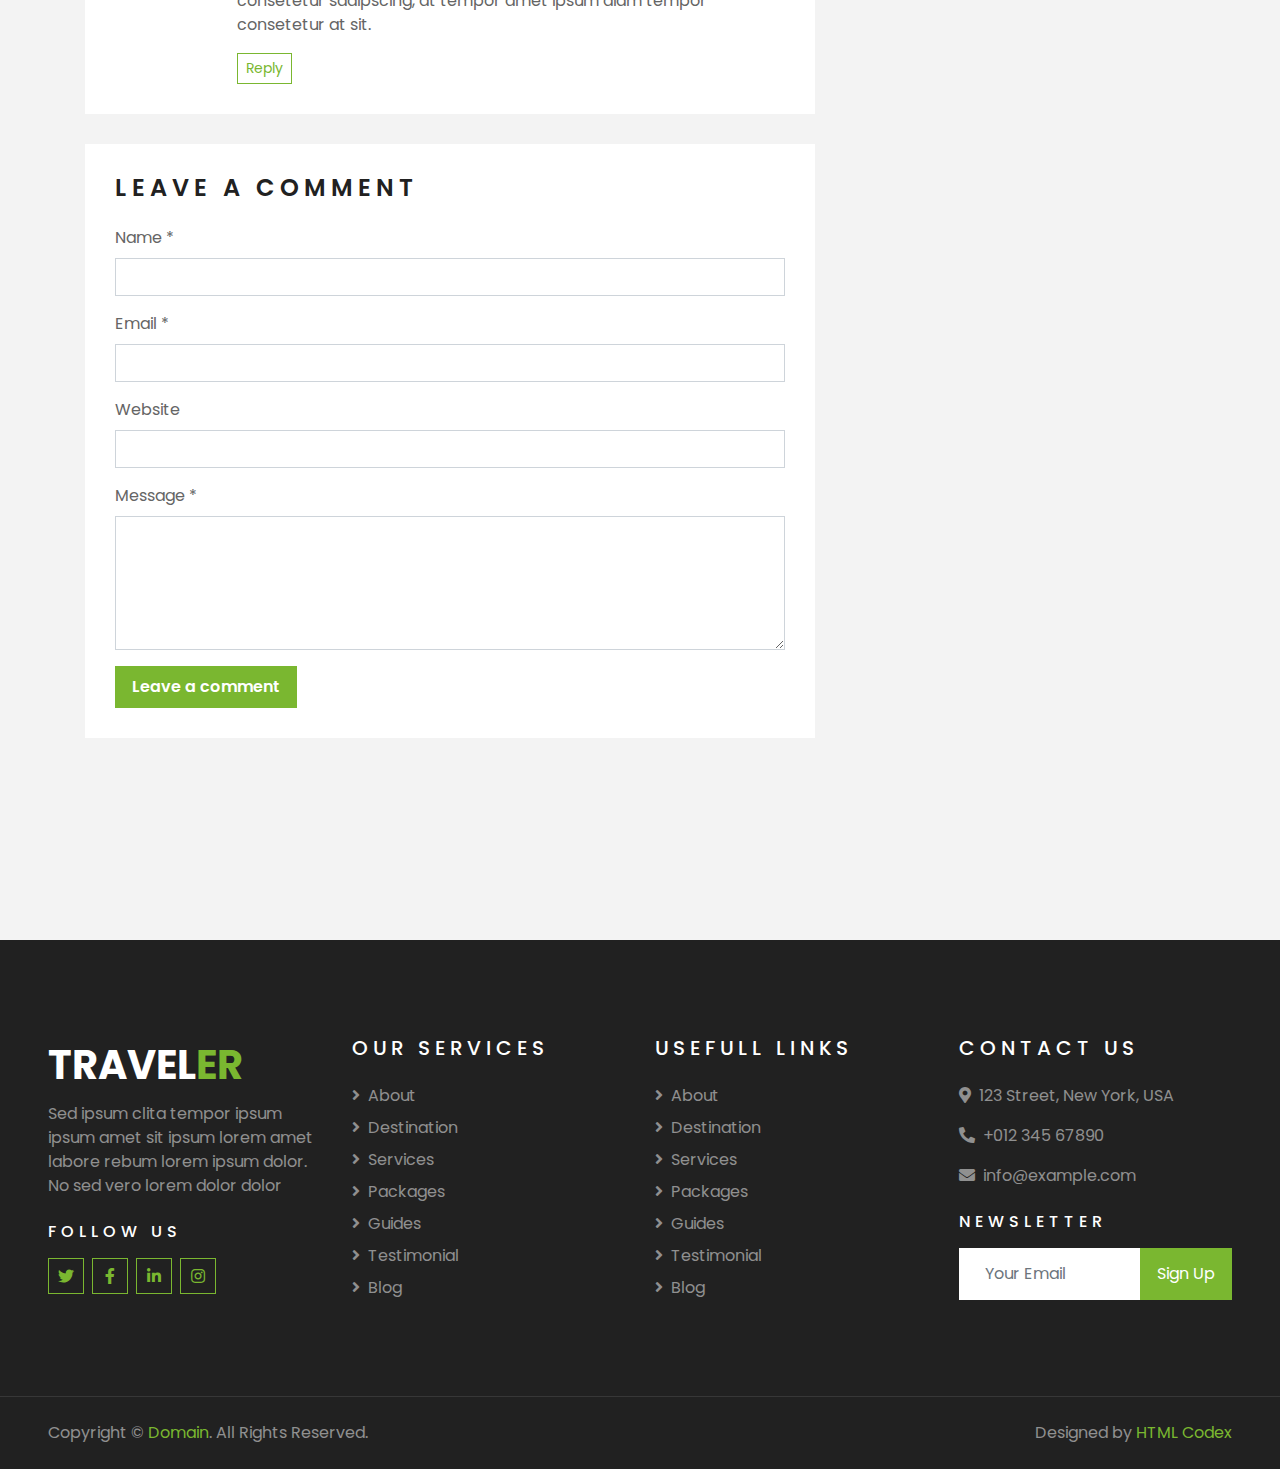
<file: wwwroot/LayoutWNT/single.html>
<!DOCTYPE html>
<html lang="en">

<head>
    <meta charset="utf-8">
    <title>TRAVELER - Free Travel Website Template</title>
    <meta content="width=device-width, initial-scale=1.0" name="viewport">
    <meta content="Free HTML Templates" name="keywords">
    <meta content="Free HTML Templates" name="description">

    <!-- Favicon -->
    <link href="img/favicon.ico" rel="icon">

    <!-- Google Web Fonts -->
    <link rel="preconnect" href="https://fonts.gstatic.com">
    <link href="https://fonts.googleapis.com/css2?family=Poppins:wght@400;500;600;700&display=swap" rel="stylesheet"> 

    <!-- Font Awesome -->
    <link href="https://cdnjs.cloudflare.com/ajax/libs/font-awesome/5.10.0/css/all.min.css" rel="stylesheet">

    <!-- Libraries Stylesheet -->
    <link href="lib/owlcarousel/assets/owl.carousel.min.css" rel="stylesheet">
    <link href="lib/tempusdominus/css/tempusdominus-bootstrap-4.min.css" rel="stylesheet" />

    <!-- Customized Bootstrap Stylesheet -->
    <link href="css/style.css" rel="stylesheet">
</head>

<body>
    <!-- Topbar Start -->
    <div class="container-fluid bg-light pt-3 d-none d-lg-block">
        <div class="container">
            <div class="row">
                <div class="col-lg-6 text-center text-lg-left mb-2 mb-lg-0">
                    <div class="d-inline-flex align-items-center">
                        <p><i class="fa fa-envelope mr-2"></i>info@example.com</p>
                        <p class="text-body px-3">|</p>
                        <p><i class="fa fa-phone-alt mr-2"></i>+012 345 6789</p>
                    </div>
                </div>
                <div class="col-lg-6 text-center text-lg-right">
                    <div class="d-inline-flex align-items-center">
                        <a class="text-primary px-3" href="">
                            <i class="fab fa-facebook-f"></i>
                        </a>
                        <a class="text-primary px-3" href="">
                            <i class="fab fa-twitter"></i>
                        </a>
                        <a class="text-primary px-3" href="">
                            <i class="fab fa-linkedin-in"></i>
                        </a>
                        <a class="text-primary px-3" href="">
                            <i class="fab fa-instagram"></i>
                        </a>
                        <a class="text-primary pl-3" href="">
                            <i class="fab fa-youtube"></i>
                        </a>
                    </div>
                </div>
            </div>
        </div>
    </div>
    <!-- Topbar End -->


    <!-- Navbar Start -->
    <div class="container-fluid position-relative nav-bar p-0">
        <div class="container-lg position-relative p-0 px-lg-3" style="z-index: 9;">
            <nav class="navbar navbar-expand-lg bg-light navbar-light shadow-lg py-3 py-lg-0 pl-3 pl-lg-5">
                <a href="" class="navbar-brand">
                    <h1 class="m-0 text-primary"><span class="text-dark">TRAVEL</span>ER</h1>
                </a>
                <button type="button" class="navbar-toggler" data-toggle="collapse" data-target="#navbarCollapse">
                    <span class="navbar-toggler-icon"></span>
                </button>
                <div class="collapse navbar-collapse justify-content-between px-3" id="navbarCollapse">
                    <div class="navbar-nav ml-auto py-0">
                        <a href="index.html" class="nav-item nav-link">Home</a>
                        <a href="about.html" class="nav-item nav-link">About</a>
                        <a href="service.html" class="nav-item nav-link">Services</a>
                        <a href="package.html" class="nav-item nav-link">Tour Packages</a>
                        <div class="nav-item dropdown">
                            <a href="#" class="nav-link dropdown-toggle active" data-toggle="dropdown">Pages</a>
                            <div class="dropdown-menu border-0 rounded-0 m-0">
                                <a href="blog.html" class="dropdown-item">Blog Grid</a>
                                <a href="single.html" class="dropdown-item active">Blog Detail</a>
                                <a href="destination.html" class="dropdown-item">Destination</a>
                                <a href="guide.html" class="dropdown-item">Travel Guides</a>
                                <a href="testimonial.html" class="dropdown-item">Testimonial</a>
                            </div>
                        </div>
                        <a href="contact.html" class="nav-item nav-link">Contact</a>
                    </div>
                </div>
            </nav>
        </div>
    </div>
    <!-- Navbar End -->


    <!-- Header Start -->
    <div class="container-fluid page-header">
        <div class="container">
            <div class="d-flex flex-column align-items-center justify-content-center" style="min-height: 400px">
                <h3 class="display-4 text-white text-uppercase">Blog Detail</h3>
                <div class="d-inline-flex text-white">
                    <p class="m-0 text-uppercase"><a class="text-white" href="">Home</a></p>
                    <i class="fa fa-angle-double-right pt-1 px-3"></i>
                    <p class="m-0 text-uppercase">Blog Detail</p>
                </div>
            </div>
        </div>
    </div>
    <!-- Header End -->


    <!-- Booking Start -->
    <div class="container-fluid booking mt-5 pb-5">
        <div class="container pb-5">
            <div class="bg-light shadow" style="padding: 30px;">
                <div class="row align-items-center" style="min-height: 60px;">
                    <div class="col-md-10">
                        <div class="row">
                            <div class="col-md-3">
                                <div class="mb-3 mb-md-0">
                                    <select class="custom-select px-4" style="height: 47px;">
                                        <option selected>Destination</option>
                                        <option value="1">Destination 1</option>
                                        <option value="2">Destination 1</option>
                                        <option value="3">Destination 1</option>
                                    </select>
                                </div>
                            </div>
                            <div class="col-md-3">
                                <div class="mb-3 mb-md-0">
                                    <div class="date" id="date1" data-target-input="nearest">
                                        <input type="text" class="form-control p-4 datetimepicker-input" placeholder="Depart Date" data-target="#date1" data-toggle="datetimepicker"/>
                                    </div>
                                </div>
                            </div>
                            <div class="col-md-3">
                                <div class="mb-3 mb-md-0">
                                    <div class="date" id="date2" data-target-input="nearest">
                                        <input type="text" class="form-control p-4 datetimepicker-input" placeholder="Return Date" data-target="#date2" data-toggle="datetimepicker"/>
                                    </div>
                                </div>
                            </div>
                            <div class="col-md-3">
                                <div class="mb-3 mb-md-0">
                                    <select class="custom-select px-4" style="height: 47px;">
                                        <option selected>Duration</option>
                                        <option value="1">Duration 1</option>
                                        <option value="2">Duration 1</option>
                                        <option value="3">Duration 1</option>
                                    </select>
                                </div>
                            </div>
                        </div>
                    </div>
                    <div class="col-md-2">
                        <button class="btn btn-primary btn-block" type="submit" style="height: 47px; margin-top: -2px;">Submit</button>
                    </div>
                </div>
            </div>
        </div>
    </div>
    <!-- Booking End -->


    <!-- Blog Start -->
    <div class="container-fluid py-5">
        <div class="container py-5">
            <div class="row">
                <div class="col-lg-8">
                    <!-- Blog Detail Start -->
                    <div class="pb-3">
                        <div class="blog-item">
                            <div class="position-relative">
                                <img class="img-fluid w-100" src="img/blog-1.jpg" alt="">
                                <div class="blog-date">
                                    <h6 class="font-weight-bold mb-n1">01</h6>
                                    <small class="text-white text-uppercase">Jan</small>
                                </div>
                            </div>
                        </div>
                        <div class="bg-white mb-3" style="padding: 30px;">
                            <div class="d-flex mb-3">
                                <a class="text-primary text-uppercase text-decoration-none" href="">Admin</a>
                                <span class="text-primary px-2">|</span>
                                <a class="text-primary text-uppercase text-decoration-none" href="">Tours & Travel</a>
                            </div>
                            <h2 class="mb-3">Dolor justo sea kasd lorem clita justo diam amet</h2>
                            <p>Sadipscing labore amet rebum est et justo gubergren. Et eirmod ipsum sit diam ut
                                magna lorem. Nonumy vero labore lorem sanctus rebum et lorem magna kasd, stet
                                amet magna accusam consetetur eirmod. Kasd accusam sit ipsum sadipscing et at at
                                sanctus et. Ipsum sit gubergren dolores et, consetetur justo invidunt at et
                                aliquyam ut et vero clita. Diam sea sea no sed dolores diam nonumy, gubergren
                                sit stet no diam kasd vero.</p>
                            <p>Voluptua est takimata stet invidunt sed rebum nonumy stet, clita aliquyam dolores
                                vero stet consetetur elitr takimata rebum sanctus. Sit sed accusam stet sit
                                nonumy kasd diam dolores, sanctus lorem kasd duo dolor dolor vero sit et. Labore
                                ipsum duo sanctus amet eos et. Consetetur no sed et aliquyam ipsum justo et,
                                clita lorem sit vero amet amet est dolor elitr, stet et no diam sit. Dolor erat
                                justo dolore sit invidunt.</p>
                            <h4 class="mb-3">Est dolor lorem et ea</h4>
                            <img class="img-fluid w-50 float-left mr-4 mb-2" src="img/blog-2.jpg">
                            <p>Diam dolor est labore duo invidunt ipsum clita et, sed et lorem voluptua tempor
                                invidunt at est sanctus sanctus. Clita dolores sit kasd diam takimata justo diam
                                lorem sed. Magna amet sed rebum eos. Clita no magna no dolor erat diam tempor
                                rebum consetetur, sanctus labore sed nonumy diam lorem amet eirmod. No at tempor
                                sea diam kasd, takimata ea nonumy elitr sadipscing gubergren erat. Gubergren at
                                lorem invidunt sadipscing rebum sit amet ut ut, voluptua diam dolores at
                                sadipscing stet. Clita dolor amet dolor ipsum vero ea ea eos. Invidunt sed diam
                                dolores takimata dolor dolore dolore sit. Sit ipsum erat amet lorem et, magna
                                sea at sed et eos. Accusam eirmod kasd lorem clita sanctus ut consetetur et. Et
                                duo tempor sea kasd clita ipsum et.</p>
                            <h5 class="mb-3">Est dolor lorem et ea</h5>
                            <img class="img-fluid w-50 float-right ml-4 mb-2" src="img/blog-3.jpg">
                            <p>Diam dolor est labore duo invidunt ipsum clita et, sed et lorem voluptua tempor
                                invidunt at est sanctus sanctus. Clita dolores sit kasd diam takimata justo diam
                                lorem sed. Magna amet sed rebum eos. Clita no magna no dolor erat diam tempor
                                rebum consetetur, sanctus labore sed nonumy diam lorem amet eirmod. No at tempor
                                sea diam kasd, takimata ea nonumy elitr sadipscing gubergren erat. Gubergren at
                                lorem invidunt sadipscing rebum sit amet ut ut, voluptua diam dolores at
                                sadipscing stet. Clita dolor amet dolor ipsum vero ea ea eos. Invidunt sed diam
                                dolores takimata dolor dolore dolore sit. Sit ipsum erat amet lorem et, magna
                                sea at sed et eos. Accusam eirmod kasd lorem clita sanctus ut consetetur et. Et
                                duo tempor sea kasd clita ipsum et. Takimata kasd diam justo est eos erat
                                aliquyam et ut.</p>
                        </div>
                    </div>
                    <!-- Blog Detail End -->
    
                    <!-- Comment List Start -->
                    <div class="bg-white" style="padding: 30px; margin-bottom: 30px;">
                        <h4 class="text-uppercase mb-4" style="letter-spacing: 5px;">3 Comments</h4>
                        <div class="media mb-4">
                            <img src="img/user.jpg" alt="Image" class="img-fluid mr-3 mt-1" style="width: 45px;">
                            <div class="media-body">
                                <h6><a href="">John Doe</a> <small><i>01 Jan 2045</i></small></h6>
                                <p>Diam amet duo labore stet elitr invidunt ea clita ipsum voluptua, tempor labore
                                    accusam ipsum et no at. Kasd diam tempor rebum magna dolores sed sed eirmod ipsum.
                                    Gubergren clita aliquyam consetetur sadipscing, at tempor amet ipsum diam tempor
                                    consetetur at sit.</p>
                                <button class="btn btn-sm btn-outline-primary">Reply</button>
                            </div>
                        </div>
                        <div class="media">
                            <img src="img/user.jpg" alt="Image" class="img-fluid mr-3 mt-1" style="width: 45px;">
                            <div class="media-body">
                                <h6><a href="">John Doe</a> <small><i>01 Jan 2045</i></small></h6>
                                <p>Diam amet duo labore stet elitr invidunt ea clita ipsum voluptua, tempor labore
                                    accusam ipsum et no at. Kasd diam tempor rebum magna dolores sed sed eirmod ipsum.
                                    Gubergren clita aliquyam consetetur sadipscing, at tempor amet ipsum diam tempor
                                    consetetur at sit.</p>
                                <button class="btn btn-sm btn-outline-primary">Reply</button>
                                <div class="media mt-4">
                                    <img src="img/user.jpg" alt="Image" class="img-fluid mr-3 mt-1"
                                        style="width: 45px;">
                                    <div class="media-body">
                                        <h6><a href="">John Doe</a> <small><i>01 Jan 2045</i></small></h6>
                                        <p>Diam amet duo labore stet elitr invidunt ea clita ipsum voluptua, tempor
                                            labore accusam ipsum et no at. Kasd diam tempor rebum magna dolores sed sed
                                            eirmod ipsum. Gubergren clita aliquyam consetetur sadipscing, at tempor amet
                                            ipsum diam tempor consetetur at sit.</p>
                                        <button class="btn btn-sm btn-outline-primary">Reply</button>
                                    </div>
                                </div>
                            </div>
                        </div>
                    </div>
                    <!-- Comment List End -->
    
                    <!-- Comment Form Start -->
                    <div class="bg-white mb-3" style="padding: 30px;">
                        <h4 class="text-uppercase mb-4" style="letter-spacing: 5px;">Leave a comment</h4>
                        <form>
                            <div class="form-group">
                                <label for="name">Name *</label>
                                <input type="text" class="form-control" id="name">
                            </div>
                            <div class="form-group">
                                <label for="email">Email *</label>
                                <input type="email" class="form-control" id="email">
                            </div>
                            <div class="form-group">
                                <label for="website">Website</label>
                                <input type="url" class="form-control" id="website">
                            </div>
    
                            <div class="form-group">
                                <label for="message">Message *</label>
                                <textarea id="message" cols="30" rows="5" class="form-control"></textarea>
                            </div>
                            <div class="form-group mb-0">
                                <input type="submit" value="Leave a comment"
                                    class="btn btn-primary font-weight-semi-bold py-2 px-3">
                            </div>
                        </form>
                    </div>
                    <!-- Comment Form End -->
                </div>
    
                <div class="col-lg-4 mt-5 mt-lg-0">
                    <!-- Author Bio -->
                    <div class="d-flex flex-column text-center bg-white mb-5 py-5 px-4">
                        <img src="img/user.jpg" class="img-fluid mx-auto mb-3" style="width: 100px;">
                        <h3 class="text-primary mb-3">John Doe</h3>
                        <p>Conset elitr erat vero dolor ipsum et diam, eos dolor lorem, ipsum sit no ut est  ipsum erat kasd amet elitr</p>
                        <div class="d-flex justify-content-center">
                            <a class="text-primary px-2" href="">
                                <i class="fab fa-facebook-f"></i>
                            </a>
                            <a class="text-primary px-2" href="">
                                <i class="fab fa-twitter"></i>
                            </a>
                            <a class="text-primary px-2" href="">
                                <i class="fab fa-linkedin-in"></i>
                            </a>
                            <a class="text-primary px-2" href="">
                                <i class="fab fa-instagram"></i>
                            </a>
                            <a class="text-primary px-2" href="">
                                <i class="fab fa-youtube"></i>
                            </a>
                        </div>
                    </div>
    
                    <!-- Search Form -->
                    <div class="mb-5">
                        <div class="bg-white" style="padding: 30px;">
                            <div class="input-group">
                                <input type="text" class="form-control p-4" placeholder="Keyword">
                                <div class="input-group-append">
                                    <span class="input-group-text bg-primary border-primary text-white"><i
                                            class="fa fa-search"></i></span>
                                </div>
                            </div>
                        </div>
                    </div>

                    <!-- Category List -->
                    <div class="mb-5">
                        <h4 class="text-uppercase mb-4" style="letter-spacing: 5px;">Categories</h4>
                        <div class="bg-white" style="padding: 30px;">
                            <ul class="list-inline m-0">
                                <li class="mb-3 d-flex justify-content-between align-items-center">
                                    <a class="text-dark" href="#"><i class="fa fa-angle-right text-primary mr-2"></i>Web
                                        Design</a>
                                    <span class="badge badge-primary badge-pill">150</span>
                                </li>
                                <li class="mb-3 d-flex justify-content-between align-items-center">
                                    <a class="text-dark" href="#"><i class="fa fa-angle-right text-primary mr-2"></i>Web
                                        Development</a>
                                    <span class="badge badge-primary badge-pill">131</span>
                                </li>
                                <li class="mb-3 d-flex justify-content-between align-items-center">
                                    <a class="text-dark" href="#"><i
                                            class="fa fa-angle-right text-primary mr-2"></i>Online Marketing</a>
                                    <span class="badge badge-primary badge-pill">78</span>
                                </li>
                                <li class="mb-3 d-flex justify-content-between align-items-center">
                                    <a class="text-dark" href="#"><i
                                            class="fa fa-angle-right text-primary mr-2"></i>Keyword Research</a>
                                    <span class="badge badge-primary badge-pill">56</span>
                                </li>
                                <li class="d-flex justify-content-between align-items-center">
                                    <a class="text-dark" href="#"><i
                                            class="fa fa-angle-right text-primary mr-2"></i>Email Marketing</a>
                                    <span class="badge badge-primary badge-pill">98</span>
                                </li>
                            </ul>
                        </div>
                    </div>
    
                    <!-- Recent Post -->
                    <div class="mb-5">
                        <h4 class="text-uppercase mb-4" style="letter-spacing: 5px;">Recent Post</h4>
                        <a class="d-flex align-items-center text-decoration-none bg-white mb-3" href="">
                            <img class="img-fluid" src="img/blog-100x100.jpg" alt="">
                            <div class="pl-3">
                                <h6 class="m-1">Diam lorem dolore justo eirmod lorem dolore</h6>
                                <small>Jan 01, 2050</small>
                            </div>
                        </a>
                        <a class="d-flex align-items-center text-decoration-none bg-white mb-3" href="">
                            <img class="img-fluid" src="img/blog-100x100.jpg" alt="">
                            <div class="pl-3">
                                <h6 class="m-1">Diam lorem dolore justo eirmod lorem dolore</h6>
                                <small>Jan 01, 2050</small>
                            </div>
                        </a>
                        <a class="d-flex align-items-center text-decoration-none bg-white mb-3" href="">
                            <img class="img-fluid" src="img/blog-100x100.jpg" alt="">
                            <div class="pl-3">
                                <h6 class="m-1">Diam lorem dolore justo eirmod lorem dolore</h6>
                                <small>Jan 01, 2050</small>
                            </div>
                        </a>
                    </div>
    
                    <!-- Tag Cloud -->
                    <div class="mb-5">
                        <h4 class="text-uppercase mb-4" style="letter-spacing: 5px;">Tag Cloud</h4>
                        <div class="d-flex flex-wrap m-n1">
                            <a href="" class="btn btn-light m-1">Design</a>
                            <a href="" class="btn btn-light m-1">Development</a>
                            <a href="" class="btn btn-light m-1">Marketing</a>
                            <a href="" class="btn btn-light m-1">SEO</a>
                            <a href="" class="btn btn-light m-1">Writing</a>
                            <a href="" class="btn btn-light m-1">Consulting</a>
                        </div>
                    </div>
                </div>
            </div>
        </div>
    </div>
    <!-- Blog End -->


    <!-- Footer Start -->
    <div class="container-fluid bg-dark text-white-50 py-5 px-sm-3 px-lg-5" style="margin-top: 90px;">
        <div class="row pt-5">
            <div class="col-lg-3 col-md-6 mb-5">
                <a href="" class="navbar-brand">
                    <h1 class="text-primary"><span class="text-white">TRAVEL</span>ER</h1>
                </a>
                <p>Sed ipsum clita tempor ipsum ipsum amet sit ipsum lorem amet labore rebum lorem ipsum dolor. No sed vero lorem dolor dolor</p>
                <h6 class="text-white text-uppercase mt-4 mb-3" style="letter-spacing: 5px;">Follow Us</h6>
                <div class="d-flex justify-content-start">
                    <a class="btn btn-outline-primary btn-square mr-2" href="#"><i class="fab fa-twitter"></i></a>
                    <a class="btn btn-outline-primary btn-square mr-2" href="#"><i class="fab fa-facebook-f"></i></a>
                    <a class="btn btn-outline-primary btn-square mr-2" href="#"><i class="fab fa-linkedin-in"></i></a>
                    <a class="btn btn-outline-primary btn-square" href="#"><i class="fab fa-instagram"></i></a>
                </div>
            </div>
            <div class="col-lg-3 col-md-6 mb-5">
                <h5 class="text-white text-uppercase mb-4" style="letter-spacing: 5px;">Our Services</h5>
                <div class="d-flex flex-column justify-content-start">
                    <a class="text-white-50 mb-2" href="#"><i class="fa fa-angle-right mr-2"></i>About</a>
                    <a class="text-white-50 mb-2" href="#"><i class="fa fa-angle-right mr-2"></i>Destination</a>
                    <a class="text-white-50 mb-2" href="#"><i class="fa fa-angle-right mr-2"></i>Services</a>
                    <a class="text-white-50 mb-2" href="#"><i class="fa fa-angle-right mr-2"></i>Packages</a>
                    <a class="text-white-50 mb-2" href="#"><i class="fa fa-angle-right mr-2"></i>Guides</a>
                    <a class="text-white-50 mb-2" href="#"><i class="fa fa-angle-right mr-2"></i>Testimonial</a>
                    <a class="text-white-50" href="#"><i class="fa fa-angle-right mr-2"></i>Blog</a>
                </div>
            </div>
            <div class="col-lg-3 col-md-6 mb-5">
                <h5 class="text-white text-uppercase mb-4" style="letter-spacing: 5px;">Usefull Links</h5>
                <div class="d-flex flex-column justify-content-start">
                    <a class="text-white-50 mb-2" href="#"><i class="fa fa-angle-right mr-2"></i>About</a>
                    <a class="text-white-50 mb-2" href="#"><i class="fa fa-angle-right mr-2"></i>Destination</a>
                    <a class="text-white-50 mb-2" href="#"><i class="fa fa-angle-right mr-2"></i>Services</a>
                    <a class="text-white-50 mb-2" href="#"><i class="fa fa-angle-right mr-2"></i>Packages</a>
                    <a class="text-white-50 mb-2" href="#"><i class="fa fa-angle-right mr-2"></i>Guides</a>
                    <a class="text-white-50 mb-2" href="#"><i class="fa fa-angle-right mr-2"></i>Testimonial</a>
                    <a class="text-white-50" href="#"><i class="fa fa-angle-right mr-2"></i>Blog</a>
                </div>
            </div>
            <div class="col-lg-3 col-md-6 mb-5">
                <h5 class="text-white text-uppercase mb-4" style="letter-spacing: 5px;">Contact Us</h5>
                <p><i class="fa fa-map-marker-alt mr-2"></i>123 Street, New York, USA</p>
                <p><i class="fa fa-phone-alt mr-2"></i>+012 345 67890</p>
                <p><i class="fa fa-envelope mr-2"></i>info@example.com</p>
                <h6 class="text-white text-uppercase mt-4 mb-3" style="letter-spacing: 5px;">Newsletter</h6>
                <div class="w-100">
                    <div class="input-group">
                        <input type="text" class="form-control border-light" style="padding: 25px;" placeholder="Your Email">
                        <div class="input-group-append">
                            <button class="btn btn-primary px-3">Sign Up</button>
                        </div>
                    </div>
                </div>
            </div>
        </div>
    </div>
    <div class="container-fluid bg-dark text-white border-top py-4 px-sm-3 px-md-5" style="border-color: rgba(256, 256, 256, .1) !important;">
        <div class="row">
            <div class="col-lg-6 text-center text-md-left mb-3 mb-md-0">
                <p class="m-0 text-white-50">Copyright &copy; <a href="#">Domain</a>. All Rights Reserved.</a>
                </p>
            </div>
            <div class="col-lg-6 text-center text-md-right">
                <p class="m-0 text-white-50">Designed by <a href="https://htmlcodex.com">HTML Codex</a>
                </p>
            </div>
        </div>
    </div>
    <!-- Footer End -->


    <!-- Back to Top -->
    <a href="#" class="btn btn-lg btn-primary btn-lg-square back-to-top"><i class="fa fa-angle-double-up"></i></a>


    <!-- JavaScript Libraries -->
    <script src="https://code.jquery.com/jquery-3.4.1.min.js"></script>
    <script src="https://stackpath.bootstrapcdn.com/bootstrap/4.4.1/js/bootstrap.bundle.min.js"></script>
    <script src="lib/easing/easing.min.js"></script>
    <script src="lib/owlcarousel/owl.carousel.min.js"></script>
    <script src="lib/tempusdominus/js/moment.min.js"></script>
    <script src="lib/tempusdominus/js/moment-timezone.min.js"></script>
    <script src="lib/tempusdominus/js/tempusdominus-bootstrap-4.min.js"></script>

    <!-- Contact Javascript File -->
    <script src="mail/jqBootstrapValidation.min.js"></script>
    <script src="mail/contact.js"></script>

    <!-- Template Javascript -->
    <script src="js/main.js"></script>
</body>

</html>
</file>
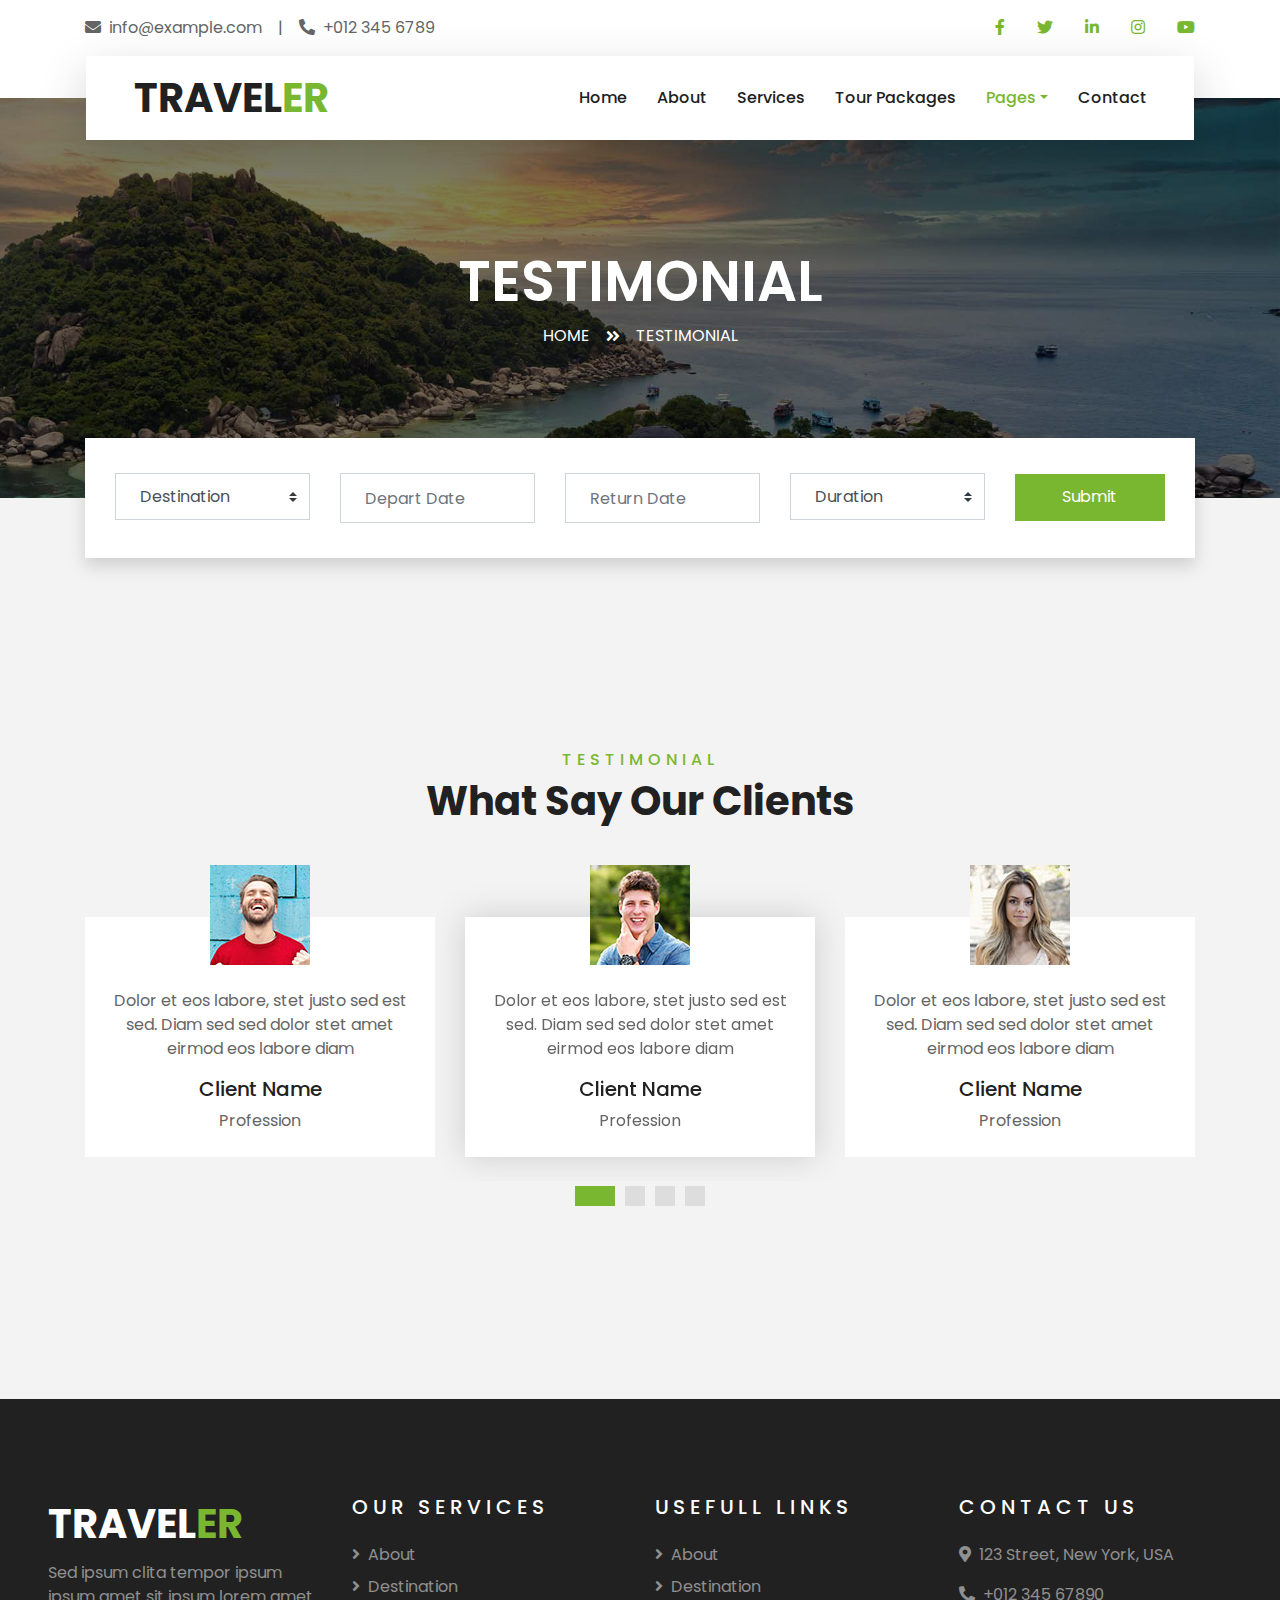
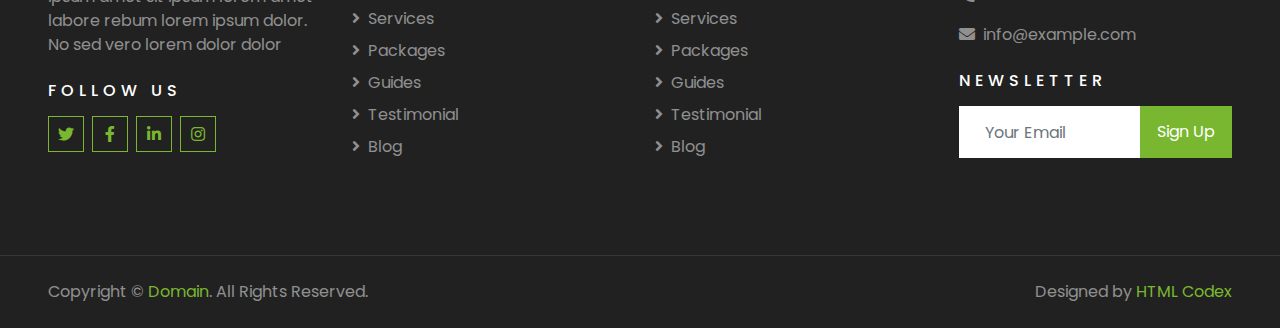
<file: wwwroot/LayoutWNT/testimonial.html>
<!DOCTYPE html>
<html lang="en">

<head>
    <meta charset="utf-8">
    <title>TRAVELER - Free Travel Website Template</title>
    <meta content="width=device-width, initial-scale=1.0" name="viewport">
    <meta content="Free HTML Templates" name="keywords">
    <meta content="Free HTML Templates" name="description">

    <!-- Favicon -->
    <link href="img/favicon.ico" rel="icon">

    <!-- Google Web Fonts -->
    <link rel="preconnect" href="https://fonts.gstatic.com">
    <link href="https://fonts.googleapis.com/css2?family=Poppins:wght@400;500;600;700&display=swap" rel="stylesheet"> 

    <!-- Font Awesome -->
    <link href="https://cdnjs.cloudflare.com/ajax/libs/font-awesome/5.10.0/css/all.min.css" rel="stylesheet">

    <!-- Libraries Stylesheet -->
    <link href="lib/owlcarousel/assets/owl.carousel.min.css" rel="stylesheet">
    <link href="lib/tempusdominus/css/tempusdominus-bootstrap-4.min.css" rel="stylesheet" />

    <!-- Customized Bootstrap Stylesheet -->
    <link href="css/style.css" rel="stylesheet">
</head>

<body>
    <!-- Topbar Start -->
    <div class="container-fluid bg-light pt-3 d-none d-lg-block">
        <div class="container">
            <div class="row">
                <div class="col-lg-6 text-center text-lg-left mb-2 mb-lg-0">
                    <div class="d-inline-flex align-items-center">
                        <p><i class="fa fa-envelope mr-2"></i>info@example.com</p>
                        <p class="text-body px-3">|</p>
                        <p><i class="fa fa-phone-alt mr-2"></i>+012 345 6789</p>
                    </div>
                </div>
                <div class="col-lg-6 text-center text-lg-right">
                    <div class="d-inline-flex align-items-center">
                        <a class="text-primary px-3" href="">
                            <i class="fab fa-facebook-f"></i>
                        </a>
                        <a class="text-primary px-3" href="">
                            <i class="fab fa-twitter"></i>
                        </a>
                        <a class="text-primary px-3" href="">
                            <i class="fab fa-linkedin-in"></i>
                        </a>
                        <a class="text-primary px-3" href="">
                            <i class="fab fa-instagram"></i>
                        </a>
                        <a class="text-primary pl-3" href="">
                            <i class="fab fa-youtube"></i>
                        </a>
                    </div>
                </div>
            </div>
        </div>
    </div>
    <!-- Topbar End -->


    <!-- Navbar Start -->
    <div class="container-fluid position-relative nav-bar p-0">
        <div class="container-lg position-relative p-0 px-lg-3" style="z-index: 9;">
            <nav class="navbar navbar-expand-lg bg-light navbar-light shadow-lg py-3 py-lg-0 pl-3 pl-lg-5">
                <a href="" class="navbar-brand">
                    <h1 class="m-0 text-primary"><span class="text-dark">TRAVEL</span>ER</h1>
                </a>
                <button type="button" class="navbar-toggler" data-toggle="collapse" data-target="#navbarCollapse">
                    <span class="navbar-toggler-icon"></span>
                </button>
                <div class="collapse navbar-collapse justify-content-between px-3" id="navbarCollapse">
                    <div class="navbar-nav ml-auto py-0">
                        <a href="index.html" class="nav-item nav-link">Home</a>
                        <a href="about.html" class="nav-item nav-link">About</a>
                        <a href="service.html" class="nav-item nav-link">Services</a>
                        <a href="package.html" class="nav-item nav-link">Tour Packages</a>
                        <div class="nav-item dropdown">
                            <a href="#" class="nav-link dropdown-toggle active" data-toggle="dropdown">Pages</a>
                            <div class="dropdown-menu border-0 rounded-0 m-0">
                                <a href="blog.html" class="dropdown-item">Blog Grid</a>
                                <a href="single.html" class="dropdown-item">Blog Detail</a>
                                <a href="destination.html" class="dropdown-item">Destination</a>
                                <a href="guide.html" class="dropdown-item">Travel Guides</a>
                                <a href="testimonial.html" class="dropdown-item active">Testimonial</a>
                            </div>
                        </div>
                        <a href="contact.html" class="nav-item nav-link">Contact</a>
                    </div>
                </div>
            </nav>
        </div>
    </div>
    <!-- Navbar End -->


    <!-- Header Start -->
    <div class="container-fluid page-header">
        <div class="container">
            <div class="d-flex flex-column align-items-center justify-content-center" style="min-height: 400px">
                <h3 class="display-4 text-white text-uppercase">Testimonial</h3>
                <div class="d-inline-flex text-white">
                    <p class="m-0 text-uppercase"><a class="text-white" href="">Home</a></p>
                    <i class="fa fa-angle-double-right pt-1 px-3"></i>
                    <p class="m-0 text-uppercase">Testimonial</p>
                </div>
            </div>
        </div>
    </div>
    <!-- Header End -->


    <!-- Booking Start -->
    <div class="container-fluid booking mt-5 pb-5">
        <div class="container pb-5">
            <div class="bg-light shadow" style="padding: 30px;">
                <div class="row align-items-center" style="min-height: 60px;">
                    <div class="col-md-10">
                        <div class="row">
                            <div class="col-md-3">
                                <div class="mb-3 mb-md-0">
                                    <select class="custom-select px-4" style="height: 47px;">
                                        <option selected>Destination</option>
                                        <option value="1">Destination 1</option>
                                        <option value="2">Destination 1</option>
                                        <option value="3">Destination 1</option>
                                    </select>
                                </div>
                            </div>
                            <div class="col-md-3">
                                <div class="mb-3 mb-md-0">
                                    <div class="date" id="date1" data-target-input="nearest">
                                        <input type="text" class="form-control p-4 datetimepicker-input" placeholder="Depart Date" data-target="#date1" data-toggle="datetimepicker"/>
                                    </div>
                                </div>
                            </div>
                            <div class="col-md-3">
                                <div class="mb-3 mb-md-0">
                                    <div class="date" id="date2" data-target-input="nearest">
                                        <input type="text" class="form-control p-4 datetimepicker-input" placeholder="Return Date" data-target="#date2" data-toggle="datetimepicker"/>
                                    </div>
                                </div>
                            </div>
                            <div class="col-md-3">
                                <div class="mb-3 mb-md-0">
                                    <select class="custom-select px-4" style="height: 47px;">
                                        <option selected>Duration</option>
                                        <option value="1">Duration 1</option>
                                        <option value="2">Duration 1</option>
                                        <option value="3">Duration 1</option>
                                    </select>
                                </div>
                            </div>
                        </div>
                    </div>
                    <div class="col-md-2">
                        <button class="btn btn-primary btn-block" type="submit" style="height: 47px; margin-top: -2px;">Submit</button>
                    </div>
                </div>
            </div>
        </div>
    </div>
    <!-- Booking End -->


    <!-- Testimonial Start -->
    <div class="container-fluid py-5">
        <div class="container py-5">
            <div class="text-center mb-3 pb-3">
                <h6 class="text-primary text-uppercase" style="letter-spacing: 5px;">Testimonial</h6>
                <h1>What Say Our Clients</h1>
            </div>
            <div class="owl-carousel testimonial-carousel">
                <div class="text-center pb-4">
                    <img class="img-fluid mx-auto" src="img/testimonial-1.jpg" style="width: 100px; height: 100px;" >
                    <div class="testimonial-text bg-white p-4 mt-n5">
                        <p class="mt-5">Dolor et eos labore, stet justo sed est sed. Diam sed sed dolor stet amet eirmod eos labore diam
                        </p>
                        <h5 class="text-truncate">Client Name</h5>
                        <span>Profession</span>
                    </div>
                </div>
                <div class="text-center">
                    <img class="img-fluid mx-auto" src="img/testimonial-2.jpg" style="width: 100px; height: 100px;" >
                    <div class="testimonial-text bg-white p-4 mt-n5">
                        <p class="mt-5">Dolor et eos labore, stet justo sed est sed. Diam sed sed dolor stet amet eirmod eos labore diam
                        </p>
                        <h5 class="text-truncate">Client Name</h5>
                        <span>Profession</span>
                    </div>
                </div>
                <div class="text-center">
                    <img class="img-fluid mx-auto" src="img/testimonial-3.jpg" style="width: 100px; height: 100px;" >
                    <div class="testimonial-text bg-white p-4 mt-n5">
                        <p class="mt-5">Dolor et eos labore, stet justo sed est sed. Diam sed sed dolor stet amet eirmod eos labore diam
                        </p>
                        <h5 class="text-truncate">Client Name</h5>
                        <span>Profession</span>
                    </div>
                </div>
                <div class="text-center">
                    <img class="img-fluid mx-auto" src="img/testimonial-4.jpg" style="width: 100px; height: 100px;" >
                    <div class="testimonial-text bg-white p-4 mt-n5">
                        <p class="mt-5">Dolor et eos labore, stet justo sed est sed. Diam sed sed dolor stet amet eirmod eos labore diam
                        </p>
                        <h5 class="text-truncate">Client Name</h5>
                        <span>Profession</span>
                    </div>
                </div>
            </div>
        </div>
    </div>
    <!-- Testimonial End -->


    <!-- Footer Start -->
    <div class="container-fluid bg-dark text-white-50 py-5 px-sm-3 px-lg-5" style="margin-top: 90px;">
        <div class="row pt-5">
            <div class="col-lg-3 col-md-6 mb-5">
                <a href="" class="navbar-brand">
                    <h1 class="text-primary"><span class="text-white">TRAVEL</span>ER</h1>
                </a>
                <p>Sed ipsum clita tempor ipsum ipsum amet sit ipsum lorem amet labore rebum lorem ipsum dolor. No sed vero lorem dolor dolor</p>
                <h6 class="text-white text-uppercase mt-4 mb-3" style="letter-spacing: 5px;">Follow Us</h6>
                <div class="d-flex justify-content-start">
                    <a class="btn btn-outline-primary btn-square mr-2" href="#"><i class="fab fa-twitter"></i></a>
                    <a class="btn btn-outline-primary btn-square mr-2" href="#"><i class="fab fa-facebook-f"></i></a>
                    <a class="btn btn-outline-primary btn-square mr-2" href="#"><i class="fab fa-linkedin-in"></i></a>
                    <a class="btn btn-outline-primary btn-square" href="#"><i class="fab fa-instagram"></i></a>
                </div>
            </div>
            <div class="col-lg-3 col-md-6 mb-5">
                <h5 class="text-white text-uppercase mb-4" style="letter-spacing: 5px;">Our Services</h5>
                <div class="d-flex flex-column justify-content-start">
                    <a class="text-white-50 mb-2" href="#"><i class="fa fa-angle-right mr-2"></i>About</a>
                    <a class="text-white-50 mb-2" href="#"><i class="fa fa-angle-right mr-2"></i>Destination</a>
                    <a class="text-white-50 mb-2" href="#"><i class="fa fa-angle-right mr-2"></i>Services</a>
                    <a class="text-white-50 mb-2" href="#"><i class="fa fa-angle-right mr-2"></i>Packages</a>
                    <a class="text-white-50 mb-2" href="#"><i class="fa fa-angle-right mr-2"></i>Guides</a>
                    <a class="text-white-50 mb-2" href="#"><i class="fa fa-angle-right mr-2"></i>Testimonial</a>
                    <a class="text-white-50" href="#"><i class="fa fa-angle-right mr-2"></i>Blog</a>
                </div>
            </div>
            <div class="col-lg-3 col-md-6 mb-5">
                <h5 class="text-white text-uppercase mb-4" style="letter-spacing: 5px;">Usefull Links</h5>
                <div class="d-flex flex-column justify-content-start">
                    <a class="text-white-50 mb-2" href="#"><i class="fa fa-angle-right mr-2"></i>About</a>
                    <a class="text-white-50 mb-2" href="#"><i class="fa fa-angle-right mr-2"></i>Destination</a>
                    <a class="text-white-50 mb-2" href="#"><i class="fa fa-angle-right mr-2"></i>Services</a>
                    <a class="text-white-50 mb-2" href="#"><i class="fa fa-angle-right mr-2"></i>Packages</a>
                    <a class="text-white-50 mb-2" href="#"><i class="fa fa-angle-right mr-2"></i>Guides</a>
                    <a class="text-white-50 mb-2" href="#"><i class="fa fa-angle-right mr-2"></i>Testimonial</a>
                    <a class="text-white-50" href="#"><i class="fa fa-angle-right mr-2"></i>Blog</a>
                </div>
            </div>
            <div class="col-lg-3 col-md-6 mb-5">
                <h5 class="text-white text-uppercase mb-4" style="letter-spacing: 5px;">Contact Us</h5>
                <p><i class="fa fa-map-marker-alt mr-2"></i>123 Street, New York, USA</p>
                <p><i class="fa fa-phone-alt mr-2"></i>+012 345 67890</p>
                <p><i class="fa fa-envelope mr-2"></i>info@example.com</p>
                <h6 class="text-white text-uppercase mt-4 mb-3" style="letter-spacing: 5px;">Newsletter</h6>
                <div class="w-100">
                    <div class="input-group">
                        <input type="text" class="form-control border-light" style="padding: 25px;" placeholder="Your Email">
                        <div class="input-group-append">
                            <button class="btn btn-primary px-3">Sign Up</button>
                        </div>
                    </div>
                </div>
            </div>
        </div>
    </div>
    <div class="container-fluid bg-dark text-white border-top py-4 px-sm-3 px-md-5" style="border-color: rgba(256, 256, 256, .1) !important;">
        <div class="row">
            <div class="col-lg-6 text-center text-md-left mb-3 mb-md-0">
                <p class="m-0 text-white-50">Copyright &copy; <a href="#">Domain</a>. All Rights Reserved.</a>
                </p>
            </div>
            <div class="col-lg-6 text-center text-md-right">
                <p class="m-0 text-white-50">Designed by <a href="https://htmlcodex.com">HTML Codex</a>
                </p>
            </div>
        </div>
    </div>
    <!-- Footer End -->


    <!-- Back to Top -->
    <a href="#" class="btn btn-lg btn-primary btn-lg-square back-to-top"><i class="fa fa-angle-double-up"></i></a>


    <!-- JavaScript Libraries -->
    <script src="https://code.jquery.com/jquery-3.4.1.min.js"></script>
    <script src="https://stackpath.bootstrapcdn.com/bootstrap/4.4.1/js/bootstrap.bundle.min.js"></script>
    <script src="lib/easing/easing.min.js"></script>
    <script src="lib/owlcarousel/owl.carousel.min.js"></script>
    <script src="lib/tempusdominus/js/moment.min.js"></script>
    <script src="lib/tempusdominus/js/moment-timezone.min.js"></script>
    <script src="lib/tempusdominus/js/tempusdominus-bootstrap-4.min.js"></script>

    <!-- Contact Javascript File -->
    <script src="mail/jqBootstrapValidation.min.js"></script>
    <script src="mail/contact.js"></script>

    <!-- Template Javascript -->
    <script src="js/main.js"></script>
</body>

</html>
</file>
<file: wwwroot/LayoutWNT/css/style.css>
/******* Bootstrap Theming ********/
/*!
 * Bootstrap v4.5.3 (https://getbootstrap.com/)
 * Copyright 2011-2020 The Bootstrap Authors
 * Copyright 2011-2020 Twitter, Inc.
 * Licensed under MIT (https://github.com/twbs/bootstrap/blob/main/LICENSE)
 */
:root {
  --blue: #007bff;
  --indigo: #6610f2;
  --purple: #6f42c1;
  --pink: #e83e8c;
  --red: #dc3545;
  --orange: #fd7e14;
  --yellow: #ffc107;
  --green: #28a745;
  --teal: #20c997;
  --cyan: #17a2b8;
  --white: #fff;
  --gray: #6c757d;
  --gray-dark: #343a40;
  --primary: #7AB730;
  --secondary: #f4faec;
  --success: #28a745;
  --info: #17a2b8;
  --warning: #ffc107;
  --danger: #dc3545;
  --light: #FFFFFF;
  --dark: #212121;
  --breakpoint-xs: 0;
  --breakpoint-sm: 576px;
  --breakpoint-md: 768px;
  --breakpoint-lg: 992px;
  --breakpoint-xl: 1200px;
  --font-family-sans-serif: "Poppins", sans-serif;
  --font-family-monospace: SFMono-Regular, Menlo, Monaco, Consolas, "Liberation Mono", "Courier New", monospace;
}

*,
*::before,
*::after {
  box-sizing: border-box;
}

html {
  font-family: sans-serif;
  line-height: 1.15;
  -webkit-text-size-adjust: 100%;
  -webkit-tap-highlight-color: rgba(0, 0, 0, 0);
}

article, aside, figcaption, figure, footer, header, hgroup, main, nav, section {
  display: block;
}

body {
  margin: 0;
  font-family: "Poppins", sans-serif;
  font-size: 1rem;
  font-weight: 400;
  line-height: 1.5;
  color: #656565;
  text-align: left;
  background-color: #F3F3F3;
}

[tabindex="-1"]:focus:not(:focus-visible) {
  outline: 0 !important;
}

hr {
  box-sizing: content-box;
  height: 0;
  overflow: visible;
}

h1, h2, h3, h4, h5, h6 {
  margin-top: 0;
  margin-bottom: 0.5rem;
}

p {
  margin-top: 0;
  margin-bottom: 1rem;
}

abbr[title],
abbr[data-original-title] {
  text-decoration: underline;
  text-decoration: underline dotted;
  cursor: help;
  border-bottom: 0;
  text-decoration-skip-ink: none;
}

address {
  margin-bottom: 1rem;
  font-style: normal;
  line-height: inherit;
}

ol,
ul,
dl {
  margin-top: 0;
  margin-bottom: 1rem;
}

ol ol,
ul ul,
ol ul,
ul ol {
  margin-bottom: 0;
}

dt {
  font-weight: 700;
}

dd {
  margin-bottom: .5rem;
  margin-left: 0;
}

blockquote {
  margin: 0 0 1rem;
}

b,
strong {
  font-weight: bolder;
}

small {
  font-size: 80%;
}

sub,
sup {
  position: relative;
  font-size: 75%;
  line-height: 0;
  vertical-align: baseline;
}

sub {
  bottom: -.25em;
}

sup {
  top: -.5em;
}

a {
  color: #7AB730;
  text-decoration: none;
  background-color: transparent;
}

a:hover {
  color: #527a20;
  text-decoration: underline;
}

a:not([href]):not([class]) {
  color: inherit;
  text-decoration: none;
}

a:not([href]):not([class]):hover {
  color: inherit;
  text-decoration: none;
}

pre,
code,
kbd,
samp {
  font-family: SFMono-Regular, Menlo, Monaco, Consolas, "Liberation Mono", "Courier New", monospace;
  font-size: 1em;
}

pre {
  margin-top: 0;
  margin-bottom: 1rem;
  overflow: auto;
  -ms-overflow-style: scrollbar;
}

figure {
  margin: 0 0 1rem;
}

img {
  vertical-align: middle;
  border-style: none;
}

svg {
  overflow: hidden;
  vertical-align: middle;
}

table {
  border-collapse: collapse;
}

caption {
  padding-top: 0.75rem;
  padding-bottom: 0.75rem;
  color: #6c757d;
  text-align: left;
  caption-side: bottom;
}

th {
  text-align: inherit;
  text-align: -webkit-match-parent;
}

label {
  display: inline-block;
  margin-bottom: 0.5rem;
}

button {
  border-radius: 0;
}

button:focus {
  outline: 1px dotted;
  outline: 5px auto -webkit-focus-ring-color;
}

input,
button,
select,
optgroup,
textarea {
  margin: 0;
  font-family: inherit;
  font-size: inherit;
  line-height: inherit;
}

button,
input {
  overflow: visible;
}

button,
select {
  text-transform: none;
}

[role="button"] {
  cursor: pointer;
}

select {
  word-wrap: normal;
}

button,
[type="button"],
[type="reset"],
[type="submit"] {
  -webkit-appearance: button;
}

button:not(:disabled),
[type="button"]:not(:disabled),
[type="reset"]:not(:disabled),
[type="submit"]:not(:disabled) {
  cursor: pointer;
}

button::-moz-focus-inner,
[type="button"]::-moz-focus-inner,
[type="reset"]::-moz-focus-inner,
[type="submit"]::-moz-focus-inner {
  padding: 0;
  border-style: none;
}

input[type="radio"],
input[type="checkbox"] {
  box-sizing: border-box;
  padding: 0;
}

textarea {
  overflow: auto;
  resize: vertical;
}

fieldset {
  min-width: 0;
  padding: 0;
  margin: 0;
  border: 0;
}

legend {
  display: block;
  width: 100%;
  max-width: 100%;
  padding: 0;
  margin-bottom: .5rem;
  font-size: 1.5rem;
  line-height: inherit;
  color: inherit;
  white-space: normal;
}

@media (max-width: 1200px) {
  legend {
    font-size: calc(1.275rem + 0.3vw) ;
  }
}

progress {
  vertical-align: baseline;
}

[type="number"]::-webkit-inner-spin-button,
[type="number"]::-webkit-outer-spin-button {
  height: auto;
}

[type="search"] {
  outline-offset: -2px;
  -webkit-appearance: none;
}

[type="search"]::-webkit-search-decoration {
  -webkit-appearance: none;
}

::-webkit-file-upload-button {
  font: inherit;
  -webkit-appearance: button;
}

output {
  display: inline-block;
}

summary {
  display: list-item;
  cursor: pointer;
}

template {
  display: none;
}

[hidden] {
  display: none !important;
}

h1, h2, h3, h4, h5, h6,
.h1, .h2, .h3, .h4, .h5, .h6 {
  margin-bottom: 0.5rem;
  font-weight: 500;
  line-height: 1.2;
  color: #212121;
}

h1, .h1 {
  font-size: 2.5rem;
}

@media (max-width: 1200px) {
  h1, .h1 {
    font-size: calc(1.375rem + 1.5vw) ;
  }
}

h2, .h2 {
  font-size: 2rem;
}

@media (max-width: 1200px) {
  h2, .h2 {
    font-size: calc(1.325rem + 0.9vw) ;
  }
}

h3, .h3 {
  font-size: 1.75rem;
}

@media (max-width: 1200px) {
  h3, .h3 {
    font-size: calc(1.3rem + 0.6vw) ;
  }
}

h4, .h4 {
  font-size: 1.5rem;
}

@media (max-width: 1200px) {
  h4, .h4 {
    font-size: calc(1.275rem + 0.3vw) ;
  }
}

h5, .h5 {
  font-size: 1.25rem;
}

h6, .h6 {
  font-size: 1rem;
}

.lead {
  font-size: 1.25rem;
  font-weight: 300;
}

.display-1 {
  font-size: 6rem;
  font-weight: 300;
  line-height: 1.2;
}

@media (max-width: 1200px) {
  .display-1 {
    font-size: calc(1.725rem + 5.7vw) ;
  }
}

.display-2 {
  font-size: 5.5rem;
  font-weight: 300;
  line-height: 1.2;
}

@media (max-width: 1200px) {
  .display-2 {
    font-size: calc(1.675rem + 5.1vw) ;
  }
}

.display-3 {
  font-size: 4.5rem;
  font-weight: 300;
  line-height: 1.2;
}

@media (max-width: 1200px) {
  .display-3 {
    font-size: calc(1.575rem + 3.9vw) ;
  }
}

.display-4 {
  font-size: 3.5rem;
  font-weight: 300;
  line-height: 1.2;
}

@media (max-width: 1200px) {
  .display-4 {
    font-size: calc(1.475rem + 2.7vw) ;
  }
}

hr {
  margin-top: 1rem;
  margin-bottom: 1rem;
  border: 0;
  border-top: 1px solid rgba(0, 0, 0, 0.1);
}

small,
.small {
  font-size: 80%;
  font-weight: 400;
}

mark,
.mark {
  padding: 0.2em;
  background-color: #fcf8e3;
}

.list-unstyled {
  padding-left: 0;
  list-style: none;
}

.list-inline {
  padding-left: 0;
  list-style: none;
}

.list-inline-item {
  display: inline-block;
}

.list-inline-item:not(:last-child) {
  margin-right: 0.5rem;
}

.initialism {
  font-size: 90%;
  text-transform: uppercase;
}

.blockquote {
  margin-bottom: 1rem;
  font-size: 1.25rem;
}

.blockquote-footer {
  display: block;
  font-size: 80%;
  color: #6c757d;
}

.blockquote-footer::before {
  content: "\2014\00A0";
}

.img-fluid {
  max-width: 100%;
  height: auto;
}

.img-thumbnail {
  padding: 0.25rem;
  background-color: #F3F3F3;
  border: 1px solid #dee2e6;
  max-width: 100%;
  height: auto;
}

.figure {
  display: inline-block;
}

.figure-img {
  margin-bottom: 0.5rem;
  line-height: 1;
}

.figure-caption {
  font-size: 90%;
  color: #6c757d;
}

code {
  font-size: 87.5%;
  color: #e83e8c;
  word-wrap: break-word;
}

a > code {
  color: inherit;
}

kbd {
  padding: 0.2rem 0.4rem;
  font-size: 87.5%;
  color: #fff;
  background-color: #212529;
}

kbd kbd {
  padding: 0;
  font-size: 100%;
  font-weight: 700;
}

pre {
  display: block;
  font-size: 87.5%;
  color: #212529;
}

pre code {
  font-size: inherit;
  color: inherit;
  word-break: normal;
}

.pre-scrollable {
  max-height: 340px;
  overflow-y: scroll;
}

.container,
.container-fluid,
.container-sm,
.container-md,
.container-lg,
.container-xl {
  width: 100%;
  padding-right: 15px;
  padding-left: 15px;
  margin-right: auto;
  margin-left: auto;
}

@media (min-width: 576px) {
  .container, .container-sm {
    max-width: 540px;
  }
}

@media (min-width: 768px) {
  .container, .container-sm, .container-md {
    max-width: 720px;
  }
}

@media (min-width: 992px) {
  .container, .container-sm, .container-md, .container-lg {
    max-width: 960px;
  }
}

@media (min-width: 1200px) {
  .container, .container-sm, .container-md, .container-lg, .container-xl {
    max-width: 1140px;
  }
}

.row {
  display: flex;
  flex-wrap: wrap;
  margin-right: -15px;
  margin-left: -15px;
}

.no-gutters {
  margin-right: 0;
  margin-left: 0;
}

.no-gutters > .col,
.no-gutters > [class*="col-"] {
  padding-right: 0;
  padding-left: 0;
}

.col-1, .col-2, .col-3, .col-4, .col-5, .col-6, .col-7, .col-8, .col-9, .col-10, .col-11, .col-12, .col,
.col-auto, .col-sm-1, .col-sm-2, .col-sm-3, .col-sm-4, .col-sm-5, .col-sm-6, .col-sm-7, .col-sm-8, .col-sm-9, .col-sm-10, .col-sm-11, .col-sm-12, .col-sm,
.col-sm-auto, .col-md-1, .col-md-2, .col-md-3, .col-md-4, .col-md-5, .col-md-6, .col-md-7, .col-md-8, .col-md-9, .col-md-10, .col-md-11, .col-md-12, .col-md,
.col-md-auto, .col-lg-1, .col-lg-2, .col-lg-3, .col-lg-4, .col-lg-5, .col-lg-6, .col-lg-7, .col-lg-8, .col-lg-9, .col-lg-10, .col-lg-11, .col-lg-12, .col-lg,
.col-lg-auto, .col-xl-1, .col-xl-2, .col-xl-3, .col-xl-4, .col-xl-5, .col-xl-6, .col-xl-7, .col-xl-8, .col-xl-9, .col-xl-10, .col-xl-11, .col-xl-12, .col-xl,
.col-xl-auto {
  position: relative;
  width: 100%;
  padding-right: 15px;
  padding-left: 15px;
}

.col {
  flex-basis: 0;
  flex-grow: 1;
  max-width: 100%;
}

.row-cols-1 > * {
  flex: 0 0 100%;
  max-width: 100%;
}

.row-cols-2 > * {
  flex: 0 0 50%;
  max-width: 50%;
}

.row-cols-3 > * {
  flex: 0 0 33.33333%;
  max-width: 33.33333%;
}

.row-cols-4 > * {
  flex: 0 0 25%;
  max-width: 25%;
}

.row-cols-5 > * {
  flex: 0 0 20%;
  max-width: 20%;
}

.row-cols-6 > * {
  flex: 0 0 16.66667%;
  max-width: 16.66667%;
}

.col-auto {
  flex: 0 0 auto;
  width: auto;
  max-width: 100%;
}

.col-1 {
  flex: 0 0 8.33333%;
  max-width: 8.33333%;
}

.col-2 {
  flex: 0 0 16.66667%;
  max-width: 16.66667%;
}

.col-3 {
  flex: 0 0 25%;
  max-width: 25%;
}

.col-4 {
  flex: 0 0 33.33333%;
  max-width: 33.33333%;
}

.col-5 {
  flex: 0 0 41.66667%;
  max-width: 41.66667%;
}

.col-6 {
  flex: 0 0 50%;
  max-width: 50%;
}

.col-7 {
  flex: 0 0 58.33333%;
  max-width: 58.33333%;
}

.col-8 {
  flex: 0 0 66.66667%;
  max-width: 66.66667%;
}

.col-9 {
  flex: 0 0 75%;
  max-width: 75%;
}

.col-10 {
  flex: 0 0 83.33333%;
  max-width: 83.33333%;
}

.col-11 {
  flex: 0 0 91.66667%;
  max-width: 91.66667%;
}

.col-12 {
  flex: 0 0 100%;
  max-width: 100%;
}

.order-first {
  order: -1;
}

.order-last {
  order: 13;
}

.order-0 {
  order: 0;
}

.order-1 {
  order: 1;
}

.order-2 {
  order: 2;
}

.order-3 {
  order: 3;
}

.order-4 {
  order: 4;
}

.order-5 {
  order: 5;
}

.order-6 {
  order: 6;
}

.order-7 {
  order: 7;
}

.order-8 {
  order: 8;
}

.order-9 {
  order: 9;
}

.order-10 {
  order: 10;
}

.order-11 {
  order: 11;
}

.order-12 {
  order: 12;
}

.offset-1 {
  margin-left: 8.33333%;
}

.offset-2 {
  margin-left: 16.66667%;
}

.offset-3 {
  margin-left: 25%;
}

.offset-4 {
  margin-left: 33.33333%;
}

.offset-5 {
  margin-left: 41.66667%;
}

.offset-6 {
  margin-left: 50%;
}

.offset-7 {
  margin-left: 58.33333%;
}

.offset-8 {
  margin-left: 66.66667%;
}

.offset-9 {
  margin-left: 75%;
}

.offset-10 {
  margin-left: 83.33333%;
}

.offset-11 {
  margin-left: 91.66667%;
}

@media (min-width: 576px) {
  .col-sm {
    flex-basis: 0;
    flex-grow: 1;
    max-width: 100%;
  }
  .row-cols-sm-1 > * {
    flex: 0 0 100%;
    max-width: 100%;
  }
  .row-cols-sm-2 > * {
    flex: 0 0 50%;
    max-width: 50%;
  }
  .row-cols-sm-3 > * {
    flex: 0 0 33.33333%;
    max-width: 33.33333%;
  }
  .row-cols-sm-4 > * {
    flex: 0 0 25%;
    max-width: 25%;
  }
  .row-cols-sm-5 > * {
    flex: 0 0 20%;
    max-width: 20%;
  }
  .row-cols-sm-6 > * {
    flex: 0 0 16.66667%;
    max-width: 16.66667%;
  }
  .col-sm-auto {
    flex: 0 0 auto;
    width: auto;
    max-width: 100%;
  }
  .col-sm-1 {
    flex: 0 0 8.33333%;
    max-width: 8.33333%;
  }
  .col-sm-2 {
    flex: 0 0 16.66667%;
    max-width: 16.66667%;
  }
  .col-sm-3 {
    flex: 0 0 25%;
    max-width: 25%;
  }
  .col-sm-4 {
    flex: 0 0 33.33333%;
    max-width: 33.33333%;
  }
  .col-sm-5 {
    flex: 0 0 41.66667%;
    max-width: 41.66667%;
  }
  .col-sm-6 {
    flex: 0 0 50%;
    max-width: 50%;
  }
  .col-sm-7 {
    flex: 0 0 58.33333%;
    max-width: 58.33333%;
  }
  .col-sm-8 {
    flex: 0 0 66.66667%;
    max-width: 66.66667%;
  }
  .col-sm-9 {
    flex: 0 0 75%;
    max-width: 75%;
  }
  .col-sm-10 {
    flex: 0 0 83.33333%;
    max-width: 83.33333%;
  }
  .col-sm-11 {
    flex: 0 0 91.66667%;
    max-width: 91.66667%;
  }
  .col-sm-12 {
    flex: 0 0 100%;
    max-width: 100%;
  }
  .order-sm-first {
    order: -1;
  }
  .order-sm-last {
    order: 13;
  }
  .order-sm-0 {
    order: 0;
  }
  .order-sm-1 {
    order: 1;
  }
  .order-sm-2 {
    order: 2;
  }
  .order-sm-3 {
    order: 3;
  }
  .order-sm-4 {
    order: 4;
  }
  .order-sm-5 {
    order: 5;
  }
  .order-sm-6 {
    order: 6;
  }
  .order-sm-7 {
    order: 7;
  }
  .order-sm-8 {
    order: 8;
  }
  .order-sm-9 {
    order: 9;
  }
  .order-sm-10 {
    order: 10;
  }
  .order-sm-11 {
    order: 11;
  }
  .order-sm-12 {
    order: 12;
  }
  .offset-sm-0 {
    margin-left: 0;
  }
  .offset-sm-1 {
    margin-left: 8.33333%;
  }
  .offset-sm-2 {
    margin-left: 16.66667%;
  }
  .offset-sm-3 {
    margin-left: 25%;
  }
  .offset-sm-4 {
    margin-left: 33.33333%;
  }
  .offset-sm-5 {
    margin-left: 41.66667%;
  }
  .offset-sm-6 {
    margin-left: 50%;
  }
  .offset-sm-7 {
    margin-left: 58.33333%;
  }
  .offset-sm-8 {
    margin-left: 66.66667%;
  }
  .offset-sm-9 {
    margin-left: 75%;
  }
  .offset-sm-10 {
    margin-left: 83.33333%;
  }
  .offset-sm-11 {
    margin-left: 91.66667%;
  }
}

@media (min-width: 768px) {
  .col-md {
    flex-basis: 0;
    flex-grow: 1;
    max-width: 100%;
  }
  .row-cols-md-1 > * {
    flex: 0 0 100%;
    max-width: 100%;
  }
  .row-cols-md-2 > * {
    flex: 0 0 50%;
    max-width: 50%;
  }
  .row-cols-md-3 > * {
    flex: 0 0 33.33333%;
    max-width: 33.33333%;
  }
  .row-cols-md-4 > * {
    flex: 0 0 25%;
    max-width: 25%;
  }
  .row-cols-md-5 > * {
    flex: 0 0 20%;
    max-width: 20%;
  }
  .row-cols-md-6 > * {
    flex: 0 0 16.66667%;
    max-width: 16.66667%;
  }
  .col-md-auto {
    flex: 0 0 auto;
    width: auto;
    max-width: 100%;
  }
  .col-md-1 {
    flex: 0 0 8.33333%;
    max-width: 8.33333%;
  }
  .col-md-2 {
    flex: 0 0 16.66667%;
    max-width: 16.66667%;
  }
  .col-md-3 {
    flex: 0 0 25%;
    max-width: 25%;
  }
  .col-md-4 {
    flex: 0 0 33.33333%;
    max-width: 33.33333%;
  }
  .col-md-5 {
    flex: 0 0 41.66667%;
    max-width: 41.66667%;
  }
  .col-md-6 {
    flex: 0 0 50%;
    max-width: 50%;
  }
  .col-md-7 {
    flex: 0 0 58.33333%;
    max-width: 58.33333%;
  }
  .col-md-8 {
    flex: 0 0 66.66667%;
    max-width: 66.66667%;
  }
  .col-md-9 {
    flex: 0 0 75%;
    max-width: 75%;
  }
  .col-md-10 {
    flex: 0 0 83.33333%;
    max-width: 83.33333%;
  }
  .col-md-11 {
    flex: 0 0 91.66667%;
    max-width: 91.66667%;
  }
  .col-md-12 {
    flex: 0 0 100%;
    max-width: 100%;
  }
  .order-md-first {
    order: -1;
  }
  .order-md-last {
    order: 13;
  }
  .order-md-0 {
    order: 0;
  }
  .order-md-1 {
    order: 1;
  }
  .order-md-2 {
    order: 2;
  }
  .order-md-3 {
    order: 3;
  }
  .order-md-4 {
    order: 4;
  }
  .order-md-5 {
    order: 5;
  }
  .order-md-6 {
    order: 6;
  }
  .order-md-7 {
    order: 7;
  }
  .order-md-8 {
    order: 8;
  }
  .order-md-9 {
    order: 9;
  }
  .order-md-10 {
    order: 10;
  }
  .order-md-11 {
    order: 11;
  }
  .order-md-12 {
    order: 12;
  }
  .offset-md-0 {
    margin-left: 0;
  }
  .offset-md-1 {
    margin-left: 8.33333%;
  }
  .offset-md-2 {
    margin-left: 16.66667%;
  }
  .offset-md-3 {
    margin-left: 25%;
  }
  .offset-md-4 {
    margin-left: 33.33333%;
  }
  .offset-md-5 {
    margin-left: 41.66667%;
  }
  .offset-md-6 {
    margin-left: 50%;
  }
  .offset-md-7 {
    margin-left: 58.33333%;
  }
  .offset-md-8 {
    margin-left: 66.66667%;
  }
  .offset-md-9 {
    margin-left: 75%;
  }
  .offset-md-10 {
    margin-left: 83.33333%;
  }
  .offset-md-11 {
    margin-left: 91.66667%;
  }
}

@media (min-width: 992px) {
  .col-lg {
    flex-basis: 0;
    flex-grow: 1;
    max-width: 100%;
  }
  .row-cols-lg-1 > * {
    flex: 0 0 100%;
    max-width: 100%;
  }
  .row-cols-lg-2 > * {
    flex: 0 0 50%;
    max-width: 50%;
  }
  .row-cols-lg-3 > * {
    flex: 0 0 33.33333%;
    max-width: 33.33333%;
  }
  .row-cols-lg-4 > * {
    flex: 0 0 25%;
    max-width: 25%;
  }
  .row-cols-lg-5 > * {
    flex: 0 0 20%;
    max-width: 20%;
  }
  .row-cols-lg-6 > * {
    flex: 0 0 16.66667%;
    max-width: 16.66667%;
  }
  .col-lg-auto {
    flex: 0 0 auto;
    width: auto;
    max-width: 100%;
  }
  .col-lg-1 {
    flex: 0 0 8.33333%;
    max-width: 8.33333%;
  }
  .col-lg-2 {
    flex: 0 0 16.66667%;
    max-width: 16.66667%;
  }
  .col-lg-3 {
    flex: 0 0 25%;
    max-width: 25%;
  }
  .col-lg-4 {
    flex: 0 0 33.33333%;
    max-width: 33.33333%;
  }
  .col-lg-5 {
    flex: 0 0 41.66667%;
    max-width: 41.66667%;
  }
  .col-lg-6 {
    flex: 0 0 50%;
    max-width: 50%;
  }
  .col-lg-7 {
    flex: 0 0 58.33333%;
    max-width: 58.33333%;
  }
  .col-lg-8 {
    flex: 0 0 66.66667%;
    max-width: 66.66667%;
  }
  .col-lg-9 {
    flex: 0 0 75%;
    max-width: 75%;
  }
  .col-lg-10 {
    flex: 0 0 83.33333%;
    max-width: 83.33333%;
  }
  .col-lg-11 {
    flex: 0 0 91.66667%;
    max-width: 91.66667%;
  }
  .col-lg-12 {
    flex: 0 0 100%;
    max-width: 100%;
  }
  .order-lg-first {
    order: -1;
  }
  .order-lg-last {
    order: 13;
  }
  .order-lg-0 {
    order: 0;
  }
  .order-lg-1 {
    order: 1;
  }
  .order-lg-2 {
    order: 2;
  }
  .order-lg-3 {
    order: 3;
  }
  .order-lg-4 {
    order: 4;
  }
  .order-lg-5 {
    order: 5;
  }
  .order-lg-6 {
    order: 6;
  }
  .order-lg-7 {
    order: 7;
  }
  .order-lg-8 {
    order: 8;
  }
  .order-lg-9 {
    order: 9;
  }
  .order-lg-10 {
    order: 10;
  }
  .order-lg-11 {
    order: 11;
  }
  .order-lg-12 {
    order: 12;
  }
  .offset-lg-0 {
    margin-left: 0;
  }
  .offset-lg-1 {
    margin-left: 8.33333%;
  }
  .offset-lg-2 {
    margin-left: 16.66667%;
  }
  .offset-lg-3 {
    margin-left: 25%;
  }
  .offset-lg-4 {
    margin-left: 33.33333%;
  }
  .offset-lg-5 {
    margin-left: 41.66667%;
  }
  .offset-lg-6 {
    margin-left: 50%;
  }
  .offset-lg-7 {
    margin-left: 58.33333%;
  }
  .offset-lg-8 {
    margin-left: 66.66667%;
  }
  .offset-lg-9 {
    margin-left: 75%;
  }
  .offset-lg-10 {
    margin-left: 83.33333%;
  }
  .offset-lg-11 {
    margin-left: 91.66667%;
  }
}

@media (min-width: 1200px) {
  .col-xl {
    flex-basis: 0;
    flex-grow: 1;
    max-width: 100%;
  }
  .row-cols-xl-1 > * {
    flex: 0 0 100%;
    max-width: 100%;
  }
  .row-cols-xl-2 > * {
    flex: 0 0 50%;
    max-width: 50%;
  }
  .row-cols-xl-3 > * {
    flex: 0 0 33.33333%;
    max-width: 33.33333%;
  }
  .row-cols-xl-4 > * {
    flex: 0 0 25%;
    max-width: 25%;
  }
  .row-cols-xl-5 > * {
    flex: 0 0 20%;
    max-width: 20%;
  }
  .row-cols-xl-6 > * {
    flex: 0 0 16.66667%;
    max-width: 16.66667%;
  }
  .col-xl-auto {
    flex: 0 0 auto;
    width: auto;
    max-width: 100%;
  }
  .col-xl-1 {
    flex: 0 0 8.33333%;
    max-width: 8.33333%;
  }
  .col-xl-2 {
    flex: 0 0 16.66667%;
    max-width: 16.66667%;
  }
  .col-xl-3 {
    flex: 0 0 25%;
    max-width: 25%;
  }
  .col-xl-4 {
    flex: 0 0 33.33333%;
    max-width: 33.33333%;
  }
  .col-xl-5 {
    flex: 0 0 41.66667%;
    max-width: 41.66667%;
  }
  .col-xl-6 {
    flex: 0 0 50%;
    max-width: 50%;
  }
  .col-xl-7 {
    flex: 0 0 58.33333%;
    max-width: 58.33333%;
  }
  .col-xl-8 {
    flex: 0 0 66.66667%;
    max-width: 66.66667%;
  }
  .col-xl-9 {
    flex: 0 0 75%;
    max-width: 75%;
  }
  .col-xl-10 {
    flex: 0 0 83.33333%;
    max-width: 83.33333%;
  }
  .col-xl-11 {
    flex: 0 0 91.66667%;
    max-width: 91.66667%;
  }
  .col-xl-12 {
    flex: 0 0 100%;
    max-width: 100%;
  }
  .order-xl-first {
    order: -1;
  }
  .order-xl-last {
    order: 13;
  }
  .order-xl-0 {
    order: 0;
  }
  .order-xl-1 {
    order: 1;
  }
  .order-xl-2 {
    order: 2;
  }
  .order-xl-3 {
    order: 3;
  }
  .order-xl-4 {
    order: 4;
  }
  .order-xl-5 {
    order: 5;
  }
  .order-xl-6 {
    order: 6;
  }
  .order-xl-7 {
    order: 7;
  }
  .order-xl-8 {
    order: 8;
  }
  .order-xl-9 {
    order: 9;
  }
  .order-xl-10 {
    order: 10;
  }
  .order-xl-11 {
    order: 11;
  }
  .order-xl-12 {
    order: 12;
  }
  .offset-xl-0 {
    margin-left: 0;
  }
  .offset-xl-1 {
    margin-left: 8.33333%;
  }
  .offset-xl-2 {
    margin-left: 16.66667%;
  }
  .offset-xl-3 {
    margin-left: 25%;
  }
  .offset-xl-4 {
    margin-left: 33.33333%;
  }
  .offset-xl-5 {
    margin-left: 41.66667%;
  }
  .offset-xl-6 {
    margin-left: 50%;
  }
  .offset-xl-7 {
    margin-left: 58.33333%;
  }
  .offset-xl-8 {
    margin-left: 66.66667%;
  }
  .offset-xl-9 {
    margin-left: 75%;
  }
  .offset-xl-10 {
    margin-left: 83.33333%;
  }
  .offset-xl-11 {
    margin-left: 91.66667%;
  }
}

.table {
  width: 100%;
  margin-bottom: 1rem;
  color: #656565;
}

.table th,
.table td {
  padding: 0.75rem;
  vertical-align: top;
  border-top: 1px solid #dee2e6;
}

.table thead th {
  vertical-align: bottom;
  border-bottom: 2px solid #dee2e6;
}

.table tbody + tbody {
  border-top: 2px solid #dee2e6;
}

.table-sm th,
.table-sm td {
  padding: 0.3rem;
}

.table-bordered {
  border: 1px solid #dee2e6;
}

.table-bordered th,
.table-bordered td {
  border: 1px solid #dee2e6;
}

.table-bordered thead th,
.table-bordered thead td {
  border-bottom-width: 2px;
}

.table-borderless th,
.table-borderless td,
.table-borderless thead th,
.table-borderless tbody + tbody {
  border: 0;
}

.table-striped tbody tr:nth-of-type(odd) {
  background-color: rgba(0, 0, 0, 0.05);
}

.table-hover tbody tr:hover {
  color: #656565;
  background-color: rgba(0, 0, 0, 0.075);
}

.table-primary,
.table-primary > th,
.table-primary > td {
  background-color: #daebc5;
}

.table-primary th,
.table-primary td,
.table-primary thead th,
.table-primary tbody + tbody {
  border-color: #bada93;
}

.table-hover .table-primary:hover {
  background-color: #cee4b2;
}

.table-hover .table-primary:hover > td,
.table-hover .table-primary:hover > th {
  background-color: #cee4b2;
}

.table-secondary,
.table-secondary > th,
.table-secondary > td {
  background-color: #fcfefa;
}

.table-secondary th,
.table-secondary td,
.table-secondary thead th,
.table-secondary tbody + tbody {
  border-color: #f9fcf5;
}

.table-hover .table-secondary:hover {
  background-color: #effae5;
}

.table-hover .table-secondary:hover > td,
.table-hover .table-secondary:hover > th {
  background-color: #effae5;
}

.table-success,
.table-success > th,
.table-success > td {
  background-color: #c3e6cb;
}

.table-success th,
.table-success td,
.table-success thead th,
.table-success tbody + tbody {
  border-color: #8fd19e;
}

.table-hover .table-success:hover {
  background-color: #b1dfbb;
}

.table-hover .table-success:hover > td,
.table-hover .table-success:hover > th {
  background-color: #b1dfbb;
}

.table-info,
.table-info > th,
.table-info > td {
  background-color: #bee5eb;
}

.table-info th,
.table-info td,
.table-info thead th,
.table-info tbody + tbody {
  border-color: #86cfda;
}

.table-hover .table-info:hover {
  background-color: #abdde5;
}

.table-hover .table-info:hover > td,
.table-hover .table-info:hover > th {
  background-color: #abdde5;
}

.table-warning,
.table-warning > th,
.table-warning > td {
  background-color: #ffeeba;
}

.table-warning th,
.table-warning td,
.table-warning thead th,
.table-warning tbody + tbody {
  border-color: #ffdf7e;
}

.table-hover .table-warning:hover {
  background-color: #ffe8a1;
}

.table-hover .table-warning:hover > td,
.table-hover .table-warning:hover > th {
  background-color: #ffe8a1;
}

.table-danger,
.table-danger > th,
.table-danger > td {
  background-color: #f5c6cb;
}

.table-danger th,
.table-danger td,
.table-danger thead th,
.table-danger tbody + tbody {
  border-color: #ed969e;
}

.table-hover .table-danger:hover {
  background-color: #f1b0b7;
}

.table-hover .table-danger:hover > td,
.table-hover .table-danger:hover > th {
  background-color: #f1b0b7;
}

.table-light,
.table-light > th,
.table-light > td {
  background-color: white;
}

.table-light th,
.table-light td,
.table-light thead th,
.table-light tbody + tbody {
  border-color: white;
}

.table-hover .table-light:hover {
  background-color: #f2f2f2;
}

.table-hover .table-light:hover > td,
.table-hover .table-light:hover > th {
  background-color: #f2f2f2;
}

.table-dark,
.table-dark > th,
.table-dark > td {
  background-color: #c1c1c1;
}

.table-dark th,
.table-dark td,
.table-dark thead th,
.table-dark tbody + tbody {
  border-color: #8c8c8c;
}

.table-hover .table-dark:hover {
  background-color: #b4b4b4;
}

.table-hover .table-dark:hover > td,
.table-hover .table-dark:hover > th {
  background-color: #b4b4b4;
}

.table-active,
.table-active > th,
.table-active > td {
  background-color: rgba(0, 0, 0, 0.075);
}

.table-hover .table-active:hover {
  background-color: rgba(0, 0, 0, 0.075);
}

.table-hover .table-active:hover > td,
.table-hover .table-active:hover > th {
  background-color: rgba(0, 0, 0, 0.075);
}

.table .thead-dark th {
  color: #fff;
  background-color: #343a40;
  border-color: #454d55;
}

.table .thead-light th {
  color: #495057;
  background-color: #e9ecef;
  border-color: #dee2e6;
}

.table-dark {
  color: #fff;
  background-color: #343a40;
}

.table-dark th,
.table-dark td,
.table-dark thead th {
  border-color: #454d55;
}

.table-dark.table-bordered {
  border: 0;
}

.table-dark.table-striped tbody tr:nth-of-type(odd) {
  background-color: rgba(255, 255, 255, 0.05);
}

.table-dark.table-hover tbody tr:hover {
  color: #fff;
  background-color: rgba(255, 255, 255, 0.075);
}

@media (max-width: 575.98px) {
  .table-responsive-sm {
    display: block;
    width: 100%;
    overflow-x: auto;
    -webkit-overflow-scrolling: touch;
  }
  .table-responsive-sm > .table-bordered {
    border: 0;
  }
}

@media (max-width: 767.98px) {
  .table-responsive-md {
    display: block;
    width: 100%;
    overflow-x: auto;
    -webkit-overflow-scrolling: touch;
  }
  .table-responsive-md > .table-bordered {
    border: 0;
  }
}

@media (max-width: 991.98px) {
  .table-responsive-lg {
    display: block;
    width: 100%;
    overflow-x: auto;
    -webkit-overflow-scrolling: touch;
  }
  .table-responsive-lg > .table-bordered {
    border: 0;
  }
}

@media (max-width: 1199.98px) {
  .table-responsive-xl {
    display: block;
    width: 100%;
    overflow-x: auto;
    -webkit-overflow-scrolling: touch;
  }
  .table-responsive-xl > .table-bordered {
    border: 0;
  }
}

.table-responsive {
  display: block;
  width: 100%;
  overflow-x: auto;
  -webkit-overflow-scrolling: touch;
}

.table-responsive > .table-bordered {
  border: 0;
}

.form-control {
  display: block;
  width: 100%;
  height: calc(1.5em + 0.75rem + 2px);
  padding: 0.375rem 0.75rem;
  font-size: 1rem;
  font-weight: 400;
  line-height: 1.5;
  color: #495057;
  background-color: #fff;
  background-clip: padding-box;
  border: 1px solid #ced4da;
  border-radius: 0;
  transition: border-color 0.15s ease-in-out, box-shadow 0.15s ease-in-out;
}

@media (prefers-reduced-motion: reduce) {
  .form-control {
    transition: none;
  }
}

.form-control::-ms-expand {
  background-color: transparent;
  border: 0;
}

.form-control:-moz-focusring {
  color: transparent;
  text-shadow: 0 0 0 #495057;
}

.form-control:focus {
  color: #495057;
  background-color: #fff;
  border-color: #b8e087;
  outline: 0;
  box-shadow: 0 0 0 0.2rem rgba(122, 183, 48, 0.25);
}

.form-control::placeholder {
  color: #6c757d;
  opacity: 1;
}

.form-control:disabled, .form-control[readonly] {
  background-color: #e9ecef;
  opacity: 1;
}

input[type="date"].form-control,
input[type="time"].form-control,
input[type="datetime-local"].form-control,
input[type="month"].form-control {
  appearance: none;
}

select.form-control:focus::-ms-value {
  color: #495057;
  background-color: #fff;
}

.form-control-file,
.form-control-range {
  display: block;
  width: 100%;
}

.col-form-label {
  padding-top: calc(0.375rem + 1px);
  padding-bottom: calc(0.375rem + 1px);
  margin-bottom: 0;
  font-size: inherit;
  line-height: 1.5;
}

.col-form-label-lg {
  padding-top: calc(0.5rem + 1px);
  padding-bottom: calc(0.5rem + 1px);
  font-size: 1.25rem;
  line-height: 1.5;
}

.col-form-label-sm {
  padding-top: calc(0.25rem + 1px);
  padding-bottom: calc(0.25rem + 1px);
  font-size: 0.875rem;
  line-height: 1.5;
}

.form-control-plaintext {
  display: block;
  width: 100%;
  padding: 0.375rem 0;
  margin-bottom: 0;
  font-size: 1rem;
  line-height: 1.5;
  color: #656565;
  background-color: transparent;
  border: solid transparent;
  border-width: 1px 0;
}

.form-control-plaintext.form-control-sm, .form-control-plaintext.form-control-lg {
  padding-right: 0;
  padding-left: 0;
}

.form-control-sm {
  height: calc(1.5em + 0.5rem + 2px);
  padding: 0.25rem 0.5rem;
  font-size: 0.875rem;
  line-height: 1.5;
}

.form-control-lg {
  height: calc(1.5em + 1rem + 2px);
  padding: 0.5rem 1rem;
  font-size: 1.25rem;
  line-height: 1.5;
}

select.form-control[size], select.form-control[multiple] {
  height: auto;
}

textarea.form-control {
  height: auto;
}

.form-group {
  margin-bottom: 1rem;
}

.form-text {
  display: block;
  margin-top: 0.25rem;
}

.form-row {
  display: flex;
  flex-wrap: wrap;
  margin-right: -5px;
  margin-left: -5px;
}

.form-row > .col,
.form-row > [class*="col-"] {
  padding-right: 5px;
  padding-left: 5px;
}

.form-check {
  position: relative;
  display: block;
  padding-left: 1.25rem;
}

.form-check-input {
  position: absolute;
  margin-top: 0.3rem;
  margin-left: -1.25rem;
}

.form-check-input[disabled] ~ .form-check-label,
.form-check-input:disabled ~ .form-check-label {
  color: #6c757d;
}

.form-check-label {
  margin-bottom: 0;
}

.form-check-inline {
  display: inline-flex;
  align-items: center;
  padding-left: 0;
  margin-right: 0.75rem;
}

.form-check-inline .form-check-input {
  position: static;
  margin-top: 0;
  margin-right: 0.3125rem;
  margin-left: 0;
}

.valid-feedback {
  display: none;
  width: 100%;
  margin-top: 0.25rem;
  font-size: 80%;
  color: #28a745;
}

.valid-tooltip {
  position: absolute;
  top: 100%;
  left: 0;
  z-index: 5;
  display: none;
  max-width: 100%;
  padding: 0.25rem 0.5rem;
  margin-top: .1rem;
  font-size: 0.875rem;
  line-height: 1.5;
  color: #fff;
  background-color: rgba(40, 167, 69, 0.9);
}

.was-validated :valid ~ .valid-feedback,
.was-validated :valid ~ .valid-tooltip,
.is-valid ~ .valid-feedback,
.is-valid ~ .valid-tooltip {
  display: block;
}

.was-validated .form-control:valid, .form-control.is-valid {
  border-color: #28a745;
  padding-right: calc(1.5em + 0.75rem);
  background-image: url("data:image/svg+xml,%3csvg xmlns='http://www.w3.org/2000/svg' width='8' height='8' viewBox='0 0 8 8'%3e%3cpath fill='%2328a745' d='M2.3 6.73L.6 4.53c-.4-1.04.46-1.4 1.1-.8l1.1 1.4 3.4-3.8c.6-.63 1.6-.27 1.2.7l-4 4.6c-.43.5-.8.4-1.1.1z'/%3e%3c/svg%3e");
  background-repeat: no-repeat;
  background-position: right calc(0.375em + 0.1875rem) center;
  background-size: calc(0.75em + 0.375rem) calc(0.75em + 0.375rem);
}

.was-validated .form-control:valid:focus, .form-control.is-valid:focus {
  border-color: #28a745;
  box-shadow: 0 0 0 0.2rem rgba(40, 167, 69, 0.25);
}

.was-validated textarea.form-control:valid, textarea.form-control.is-valid {
  padding-right: calc(1.5em + 0.75rem);
  background-position: top calc(0.375em + 0.1875rem) right calc(0.375em + 0.1875rem);
}

.was-validated .custom-select:valid, .custom-select.is-valid {
  border-color: #28a745;
  padding-right: calc(0.75em + 2.3125rem);
  background: url("data:image/svg+xml,%3csvg xmlns='http://www.w3.org/2000/svg' width='4' height='5' viewBox='0 0 4 5'%3e%3cpath fill='%23343a40' d='M2 0L0 2h4zm0 5L0 3h4z'/%3e%3c/svg%3e") no-repeat right 0.75rem center/8px 10px, url("data:image/svg+xml,%3csvg xmlns='http://www.w3.org/2000/svg' width='8' height='8' viewBox='0 0 8 8'%3e%3cpath fill='%2328a745' d='M2.3 6.73L.6 4.53c-.4-1.04.46-1.4 1.1-.8l1.1 1.4 3.4-3.8c.6-.63 1.6-.27 1.2.7l-4 4.6c-.43.5-.8.4-1.1.1z'/%3e%3c/svg%3e") #fff no-repeat center right 1.75rem/calc(0.75em + 0.375rem) calc(0.75em + 0.375rem);
}

.was-validated .custom-select:valid:focus, .custom-select.is-valid:focus {
  border-color: #28a745;
  box-shadow: 0 0 0 0.2rem rgba(40, 167, 69, 0.25);
}

.was-validated .form-check-input:valid ~ .form-check-label, .form-check-input.is-valid ~ .form-check-label {
  color: #28a745;
}

.was-validated .form-check-input:valid ~ .valid-feedback,
.was-validated .form-check-input:valid ~ .valid-tooltip, .form-check-input.is-valid ~ .valid-feedback,
.form-check-input.is-valid ~ .valid-tooltip {
  display: block;
}

.was-validated .custom-control-input:valid ~ .custom-control-label, .custom-control-input.is-valid ~ .custom-control-label {
  color: #28a745;
}

.was-validated .custom-control-input:valid ~ .custom-control-label::before, .custom-control-input.is-valid ~ .custom-control-label::before {
  border-color: #28a745;
}

.was-validated .custom-control-input:valid:checked ~ .custom-control-label::before, .custom-control-input.is-valid:checked ~ .custom-control-label::before {
  border-color: #34ce57;
  background-color: #34ce57;
}

.was-validated .custom-control-input:valid:focus ~ .custom-control-label::before, .custom-control-input.is-valid:focus ~ .custom-control-label::before {
  box-shadow: 0 0 0 0.2rem rgba(40, 167, 69, 0.25);
}

.was-validated .custom-control-input:valid:focus:not(:checked) ~ .custom-control-label::before, .custom-control-input.is-valid:focus:not(:checked) ~ .custom-control-label::before {
  border-color: #28a745;
}

.was-validated .custom-file-input:valid ~ .custom-file-label, .custom-file-input.is-valid ~ .custom-file-label {
  border-color: #28a745;
}

.was-validated .custom-file-input:valid:focus ~ .custom-file-label, .custom-file-input.is-valid:focus ~ .custom-file-label {
  border-color: #28a745;
  box-shadow: 0 0 0 0.2rem rgba(40, 167, 69, 0.25);
}

.invalid-feedback {
  display: none;
  width: 100%;
  margin-top: 0.25rem;
  font-size: 80%;
  color: #dc3545;
}

.invalid-tooltip {
  position: absolute;
  top: 100%;
  left: 0;
  z-index: 5;
  display: none;
  max-width: 100%;
  padding: 0.25rem 0.5rem;
  margin-top: .1rem;
  font-size: 0.875rem;
  line-height: 1.5;
  color: #fff;
  background-color: rgba(220, 53, 69, 0.9);
}

.was-validated :invalid ~ .invalid-feedback,
.was-validated :invalid ~ .invalid-tooltip,
.is-invalid ~ .invalid-feedback,
.is-invalid ~ .invalid-tooltip {
  display: block;
}

.was-validated .form-control:invalid, .form-control.is-invalid {
  border-color: #dc3545;
  padding-right: calc(1.5em + 0.75rem);
  background-image: url("data:image/svg+xml,%3csvg xmlns='http://www.w3.org/2000/svg' width='12' height='12' fill='none' stroke='%23dc3545' viewBox='0 0 12 12'%3e%3ccircle cx='6' cy='6' r='4.5'/%3e%3cpath stroke-linejoin='round' d='M5.8 3.6h.4L6 6.5z'/%3e%3ccircle cx='6' cy='8.2' r='.6' fill='%23dc3545' stroke='none'/%3e%3c/svg%3e");
  background-repeat: no-repeat;
  background-position: right calc(0.375em + 0.1875rem) center;
  background-size: calc(0.75em + 0.375rem) calc(0.75em + 0.375rem);
}

.was-validated .form-control:invalid:focus, .form-control.is-invalid:focus {
  border-color: #dc3545;
  box-shadow: 0 0 0 0.2rem rgba(220, 53, 69, 0.25);
}

.was-validated textarea.form-control:invalid, textarea.form-control.is-invalid {
  padding-right: calc(1.5em + 0.75rem);
  background-position: top calc(0.375em + 0.1875rem) right calc(0.375em + 0.1875rem);
}

.was-validated .custom-select:invalid, .custom-select.is-invalid {
  border-color: #dc3545;
  padding-right: calc(0.75em + 2.3125rem);
  background: url("data:image/svg+xml,%3csvg xmlns='http://www.w3.org/2000/svg' width='4' height='5' viewBox='0 0 4 5'%3e%3cpath fill='%23343a40' d='M2 0L0 2h4zm0 5L0 3h4z'/%3e%3c/svg%3e") no-repeat right 0.75rem center/8px 10px, url("data:image/svg+xml,%3csvg xmlns='http://www.w3.org/2000/svg' width='12' height='12' fill='none' stroke='%23dc3545' viewBox='0 0 12 12'%3e%3ccircle cx='6' cy='6' r='4.5'/%3e%3cpath stroke-linejoin='round' d='M5.8 3.6h.4L6 6.5z'/%3e%3ccircle cx='6' cy='8.2' r='.6' fill='%23dc3545' stroke='none'/%3e%3c/svg%3e") #fff no-repeat center right 1.75rem/calc(0.75em + 0.375rem) calc(0.75em + 0.375rem);
}

.was-validated .custom-select:invalid:focus, .custom-select.is-invalid:focus {
  border-color: #dc3545;
  box-shadow: 0 0 0 0.2rem rgba(220, 53, 69, 0.25);
}

.was-validated .form-check-input:invalid ~ .form-check-label, .form-check-input.is-invalid ~ .form-check-label {
  color: #dc3545;
}

.was-validated .form-check-input:invalid ~ .invalid-feedback,
.was-validated .form-check-input:invalid ~ .invalid-tooltip, .form-check-input.is-invalid ~ .invalid-feedback,
.form-check-input.is-invalid ~ .invalid-tooltip {
  display: block;
}

.was-validated .custom-control-input:invalid ~ .custom-control-label, .custom-control-input.is-invalid ~ .custom-control-label {
  color: #dc3545;
}

.was-validated .custom-control-input:invalid ~ .custom-control-label::before, .custom-control-input.is-invalid ~ .custom-control-label::before {
  border-color: #dc3545;
}

.was-validated .custom-control-input:invalid:checked ~ .custom-control-label::before, .custom-control-input.is-invalid:checked ~ .custom-control-label::before {
  border-color: #e4606d;
  background-color: #e4606d;
}

.was-validated .custom-control-input:invalid:focus ~ .custom-control-label::before, .custom-control-input.is-invalid:focus ~ .custom-control-label::before {
  box-shadow: 0 0 0 0.2rem rgba(220, 53, 69, 0.25);
}

.was-validated .custom-control-input:invalid:focus:not(:checked) ~ .custom-control-label::before, .custom-control-input.is-invalid:focus:not(:checked) ~ .custom-control-label::before {
  border-color: #dc3545;
}

.was-validated .custom-file-input:invalid ~ .custom-file-label, .custom-file-input.is-invalid ~ .custom-file-label {
  border-color: #dc3545;
}

.was-validated .custom-file-input:invalid:focus ~ .custom-file-label, .custom-file-input.is-invalid:focus ~ .custom-file-label {
  border-color: #dc3545;
  box-shadow: 0 0 0 0.2rem rgba(220, 53, 69, 0.25);
}

.form-inline {
  display: flex;
  flex-flow: row wrap;
  align-items: center;
}

.form-inline .form-check {
  width: 100%;
}

@media (min-width: 576px) {
  .form-inline label {
    display: flex;
    align-items: center;
    justify-content: center;
    margin-bottom: 0;
  }
  .form-inline .form-group {
    display: flex;
    flex: 0 0 auto;
    flex-flow: row wrap;
    align-items: center;
    margin-bottom: 0;
  }
  .form-inline .form-control {
    display: inline-block;
    width: auto;
    vertical-align: middle;
  }
  .form-inline .form-control-plaintext {
    display: inline-block;
  }
  .form-inline .input-group,
  .form-inline .custom-select {
    width: auto;
  }
  .form-inline .form-check {
    display: flex;
    align-items: center;
    justify-content: center;
    width: auto;
    padding-left: 0;
  }
  .form-inline .form-check-input {
    position: relative;
    flex-shrink: 0;
    margin-top: 0;
    margin-right: 0.25rem;
    margin-left: 0;
  }
  .form-inline .custom-control {
    align-items: center;
    justify-content: center;
  }
  .form-inline .custom-control-label {
    margin-bottom: 0;
  }
}

.btn {
  display: inline-block;
  font-weight: 400;
  color: #656565;
  text-align: center;
  vertical-align: middle;
  user-select: none;
  background-color: transparent;
  border: 1px solid transparent;
  padding: 0.375rem 0.75rem;
  font-size: 1rem;
  line-height: 1.5;
  border-radius: 0;
  transition: color 0.15s ease-in-out, background-color 0.15s ease-in-out, border-color 0.15s ease-in-out, box-shadow 0.15s ease-in-out;
}

@media (prefers-reduced-motion: reduce) {
  .btn {
    transition: none;
  }
}

.btn:hover {
  color: #656565;
  text-decoration: none;
}

.btn:focus, .btn.focus {
  outline: 0;
  box-shadow: 0 0 0 0.2rem rgba(122, 183, 48, 0.25);
}

.btn.disabled, .btn:disabled {
  opacity: 0.65;
}

.btn:not(:disabled):not(.disabled) {
  cursor: pointer;
}

a.btn.disabled,
fieldset:disabled a.btn {
  pointer-events: none;
}

.btn-primary {
  color: #fff;
  background-color: #7AB730;
  border-color: #7AB730;
}

.btn-primary:hover {
  color: #fff;
  background-color: #669928;
  border-color: #5f8f25;
}

.btn-primary:focus, .btn-primary.focus {
  color: #fff;
  background-color: #669928;
  border-color: #5f8f25;
  box-shadow: 0 0 0 0.2rem rgba(142, 194, 79, 0.5);
}

.btn-primary.disabled, .btn-primary:disabled {
  color: #fff;
  background-color: #7AB730;
  border-color: #7AB730;
}

.btn-primary:not(:disabled):not(.disabled):active, .btn-primary:not(:disabled):not(.disabled).active,
.show > .btn-primary.dropdown-toggle {
  color: #fff;
  background-color: #5f8f25;
  border-color: #588423;
}

.btn-primary:not(:disabled):not(.disabled):active:focus, .btn-primary:not(:disabled):not(.disabled).active:focus,
.show > .btn-primary.dropdown-toggle:focus {
  box-shadow: 0 0 0 0.2rem rgba(142, 194, 79, 0.5);
}

.btn-secondary {
  color: #212529;
  background-color: #f4faec;
  border-color: #f4faec;
}

.btn-secondary:hover {
  color: #212529;
  background-color: #e2f2ce;
  border-color: #dcefc4;
}

.btn-secondary:focus, .btn-secondary.focus {
  color: #212529;
  background-color: #e2f2ce;
  border-color: #dcefc4;
  box-shadow: 0 0 0 0.2rem rgba(212, 218, 207, 0.5);
}

.btn-secondary.disabled, .btn-secondary:disabled {
  color: #212529;
  background-color: #f4faec;
  border-color: #f4faec;
}

.btn-secondary:not(:disabled):not(.disabled):active, .btn-secondary:not(:disabled):not(.disabled).active,
.show > .btn-secondary.dropdown-toggle {
  color: #212529;
  background-color: #dcefc4;
  border-color: #d6edb9;
}

.btn-secondary:not(:disabled):not(.disabled):active:focus, .btn-secondary:not(:disabled):not(.disabled).active:focus,
.show > .btn-secondary.dropdown-toggle:focus {
  box-shadow: 0 0 0 0.2rem rgba(212, 218, 207, 0.5);
}

.btn-success {
  color: #fff;
  background-color: #28a745;
  border-color: #28a745;
}

.btn-success:hover {
  color: #fff;
  background-color: #218838;
  border-color: #1e7e34;
}

.btn-success:focus, .btn-success.focus {
  color: #fff;
  background-color: #218838;
  border-color: #1e7e34;
  box-shadow: 0 0 0 0.2rem rgba(72, 180, 97, 0.5);
}

.btn-success.disabled, .btn-success:disabled {
  color: #fff;
  background-color: #28a745;
  border-color: #28a745;
}

.btn-success:not(:disabled):not(.disabled):active, .btn-success:not(:disabled):not(.disabled).active,
.show > .btn-success.dropdown-toggle {
  color: #fff;
  background-color: #1e7e34;
  border-color: #1c7430;
}

.btn-success:not(:disabled):not(.disabled):active:focus, .btn-success:not(:disabled):not(.disabled).active:focus,
.show > .btn-success.dropdown-toggle:focus {
  box-shadow: 0 0 0 0.2rem rgba(72, 180, 97, 0.5);
}

.btn-info {
  color: #fff;
  background-color: #17a2b8;
  border-color: #17a2b8;
}

.btn-info:hover {
  color: #fff;
  background-color: #138496;
  border-color: #117a8b;
}

.btn-info:focus, .btn-info.focus {
  color: #fff;
  background-color: #138496;
  border-color: #117a8b;
  box-shadow: 0 0 0 0.2rem rgba(58, 176, 195, 0.5);
}

.btn-info.disabled, .btn-info:disabled {
  color: #fff;
  background-color: #17a2b8;
  border-color: #17a2b8;
}

.btn-info:not(:disabled):not(.disabled):active, .btn-info:not(:disabled):not(.disabled).active,
.show > .btn-info.dropdown-toggle {
  color: #fff;
  background-color: #117a8b;
  border-color: #10707f;
}

.btn-info:not(:disabled):not(.disabled):active:focus, .btn-info:not(:disabled):not(.disabled).active:focus,
.show > .btn-info.dropdown-toggle:focus {
  box-shadow: 0 0 0 0.2rem rgba(58, 176, 195, 0.5);
}

.btn-warning {
  color: #212529;
  background-color: #ffc107;
  border-color: #ffc107;
}

.btn-warning:hover {
  color: #212529;
  background-color: #e0a800;
  border-color: #d39e00;
}

.btn-warning:focus, .btn-warning.focus {
  color: #212529;
  background-color: #e0a800;
  border-color: #d39e00;
  box-shadow: 0 0 0 0.2rem rgba(222, 170, 12, 0.5);
}

.btn-warning.disabled, .btn-warning:disabled {
  color: #212529;
  background-color: #ffc107;
  border-color: #ffc107;
}

.btn-warning:not(:disabled):not(.disabled):active, .btn-warning:not(:disabled):not(.disabled).active,
.show > .btn-warning.dropdown-toggle {
  color: #212529;
  background-color: #d39e00;
  border-color: #c69500;
}

.btn-warning:not(:disabled):not(.disabled):active:focus, .btn-warning:not(:disabled):not(.disabled).active:focus,
.show > .btn-warning.dropdown-toggle:focus {
  box-shadow: 0 0 0 0.2rem rgba(222, 170, 12, 0.5);
}

.btn-danger {
  color: #fff;
  background-color: #dc3545;
  border-color: #dc3545;
}

.btn-danger:hover {
  color: #fff;
  background-color: #c82333;
  border-color: #bd2130;
}

.btn-danger:focus, .btn-danger.focus {
  color: #fff;
  background-color: #c82333;
  border-color: #bd2130;
  box-shadow: 0 0 0 0.2rem rgba(225, 83, 97, 0.5);
}

.btn-danger.disabled, .btn-danger:disabled {
  color: #fff;
  background-color: #dc3545;
  border-color: #dc3545;
}

.btn-danger:not(:disabled):not(.disabled):active, .btn-danger:not(:disabled):not(.disabled).active,
.show > .btn-danger.dropdown-toggle {
  color: #fff;
  background-color: #bd2130;
  border-color: #b21f2d;
}

.btn-danger:not(:disabled):not(.disabled):active:focus, .btn-danger:not(:disabled):not(.disabled).active:focus,
.show > .btn-danger.dropdown-toggle:focus {
  box-shadow: 0 0 0 0.2rem rgba(225, 83, 97, 0.5);
}

.btn-light {
  color: #212529;
  background-color: #FFFFFF;
  border-color: #FFFFFF;
}

.btn-light:hover {
  color: #212529;
  background-color: #ececec;
  border-color: #e6e6e6;
}

.btn-light:focus, .btn-light.focus {
  color: #212529;
  background-color: #ececec;
  border-color: #e6e6e6;
  box-shadow: 0 0 0 0.2rem rgba(222, 222, 223, 0.5);
}

.btn-light.disabled, .btn-light:disabled {
  color: #212529;
  background-color: #FFFFFF;
  border-color: #FFFFFF;
}

.btn-light:not(:disabled):not(.disabled):active, .btn-light:not(:disabled):not(.disabled).active,
.show > .btn-light.dropdown-toggle {
  color: #212529;
  background-color: #e6e6e6;
  border-color: #dfdfdf;
}

.btn-light:not(:disabled):not(.disabled):active:focus, .btn-light:not(:disabled):not(.disabled).active:focus,
.show > .btn-light.dropdown-toggle:focus {
  box-shadow: 0 0 0 0.2rem rgba(222, 222, 223, 0.5);
}

.btn-dark {
  color: #fff;
  background-color: #212121;
  border-color: #212121;
}

.btn-dark:hover {
  color: #fff;
  background-color: #0e0e0e;
  border-color: #080808;
}

.btn-dark:focus, .btn-dark.focus {
  color: #fff;
  background-color: #0e0e0e;
  border-color: #080808;
  box-shadow: 0 0 0 0.2rem rgba(66, 66, 66, 0.5);
}

.btn-dark.disabled, .btn-dark:disabled {
  color: #fff;
  background-color: #212121;
  border-color: #212121;
}

.btn-dark:not(:disabled):not(.disabled):active, .btn-dark:not(:disabled):not(.disabled).active,
.show > .btn-dark.dropdown-toggle {
  color: #fff;
  background-color: #080808;
  border-color: #010101;
}

.btn-dark:not(:disabled):not(.disabled):active:focus, .btn-dark:not(:disabled):not(.disabled).active:focus,
.show > .btn-dark.dropdown-toggle:focus {
  box-shadow: 0 0 0 0.2rem rgba(66, 66, 66, 0.5);
}

.btn-outline-primary {
  color: #7AB730;
  border-color: #7AB730;
}

.btn-outline-primary:hover {
  color: #fff;
  background-color: #7AB730;
  border-color: #7AB730;
}

.btn-outline-primary:focus, .btn-outline-primary.focus {
  box-shadow: 0 0 0 0.2rem rgba(122, 183, 48, 0.5);
}

.btn-outline-primary.disabled, .btn-outline-primary:disabled {
  color: #7AB730;
  background-color: transparent;
}

.btn-outline-primary:not(:disabled):not(.disabled):active, .btn-outline-primary:not(:disabled):not(.disabled).active,
.show > .btn-outline-primary.dropdown-toggle {
  color: #fff;
  background-color: #7AB730;
  border-color: #7AB730;
}

.btn-outline-primary:not(:disabled):not(.disabled):active:focus, .btn-outline-primary:not(:disabled):not(.disabled).active:focus,
.show > .btn-outline-primary.dropdown-toggle:focus {
  box-shadow: 0 0 0 0.2rem rgba(122, 183, 48, 0.5);
}

.btn-outline-secondary {
  color: #f4faec;
  border-color: #f4faec;
}

.btn-outline-secondary:hover {
  color: #212529;
  background-color: #f4faec;
  border-color: #f4faec;
}

.btn-outline-secondary:focus, .btn-outline-secondary.focus {
  box-shadow: 0 0 0 0.2rem rgba(244, 250, 236, 0.5);
}

.btn-outline-secondary.disabled, .btn-outline-secondary:disabled {
  color: #f4faec;
  background-color: transparent;
}

.btn-outline-secondary:not(:disabled):not(.disabled):active, .btn-outline-secondary:not(:disabled):not(.disabled).active,
.show > .btn-outline-secondary.dropdown-toggle {
  color: #212529;
  background-color: #f4faec;
  border-color: #f4faec;
}

.btn-outline-secondary:not(:disabled):not(.disabled):active:focus, .btn-outline-secondary:not(:disabled):not(.disabled).active:focus,
.show > .btn-outline-secondary.dropdown-toggle:focus {
  box-shadow: 0 0 0 0.2rem rgba(244, 250, 236, 0.5);
}

.btn-outline-success {
  color: #28a745;
  border-color: #28a745;
}

.btn-outline-success:hover {
  color: #fff;
  background-color: #28a745;
  border-color: #28a745;
}

.btn-outline-success:focus, .btn-outline-success.focus {
  box-shadow: 0 0 0 0.2rem rgba(40, 167, 69, 0.5);
}

.btn-outline-success.disabled, .btn-outline-success:disabled {
  color: #28a745;
  background-color: transparent;
}

.btn-outline-success:not(:disabled):not(.disabled):active, .btn-outline-success:not(:disabled):not(.disabled).active,
.show > .btn-outline-success.dropdown-toggle {
  color: #fff;
  background-color: #28a745;
  border-color: #28a745;
}

.btn-outline-success:not(:disabled):not(.disabled):active:focus, .btn-outline-success:not(:disabled):not(.disabled).active:focus,
.show > .btn-outline-success.dropdown-toggle:focus {
  box-shadow: 0 0 0 0.2rem rgba(40, 167, 69, 0.5);
}

.btn-outline-info {
  color: #17a2b8;
  border-color: #17a2b8;
}

.btn-outline-info:hover {
  color: #fff;
  background-color: #17a2b8;
  border-color: #17a2b8;
}

.btn-outline-info:focus, .btn-outline-info.focus {
  box-shadow: 0 0 0 0.2rem rgba(23, 162, 184, 0.5);
}

.btn-outline-info.disabled, .btn-outline-info:disabled {
  color: #17a2b8;
  background-color: transparent;
}

.btn-outline-info:not(:disabled):not(.disabled):active, .btn-outline-info:not(:disabled):not(.disabled).active,
.show > .btn-outline-info.dropdown-toggle {
  color: #fff;
  background-color: #17a2b8;
  border-color: #17a2b8;
}

.btn-outline-info:not(:disabled):not(.disabled):active:focus, .btn-outline-info:not(:disabled):not(.disabled).active:focus,
.show > .btn-outline-info.dropdown-toggle:focus {
  box-shadow: 0 0 0 0.2rem rgba(23, 162, 184, 0.5);
}

.btn-outline-warning {
  color: #ffc107;
  border-color: #ffc107;
}

.btn-outline-warning:hover {
  color: #212529;
  background-color: #ffc107;
  border-color: #ffc107;
}

.btn-outline-warning:focus, .btn-outline-warning.focus {
  box-shadow: 0 0 0 0.2rem rgba(255, 193, 7, 0.5);
}

.btn-outline-warning.disabled, .btn-outline-warning:disabled {
  color: #ffc107;
  background-color: transparent;
}

.btn-outline-warning:not(:disabled):not(.disabled):active, .btn-outline-warning:not(:disabled):not(.disabled).active,
.show > .btn-outline-warning.dropdown-toggle {
  color: #212529;
  background-color: #ffc107;
  border-color: #ffc107;
}

.btn-outline-warning:not(:disabled):not(.disabled):active:focus, .btn-outline-warning:not(:disabled):not(.disabled).active:focus,
.show > .btn-outline-warning.dropdown-toggle:focus {
  box-shadow: 0 0 0 0.2rem rgba(255, 193, 7, 0.5);
}

.btn-outline-danger {
  color: #dc3545;
  border-color: #dc3545;
}

.btn-outline-danger:hover {
  color: #fff;
  background-color: #dc3545;
  border-color: #dc3545;
}

.btn-outline-danger:focus, .btn-outline-danger.focus {
  box-shadow: 0 0 0 0.2rem rgba(220, 53, 69, 0.5);
}

.btn-outline-danger.disabled, .btn-outline-danger:disabled {
  color: #dc3545;
  background-color: transparent;
}

.btn-outline-danger:not(:disabled):not(.disabled):active, .btn-outline-danger:not(:disabled):not(.disabled).active,
.show > .btn-outline-danger.dropdown-toggle {
  color: #fff;
  background-color: #dc3545;
  border-color: #dc3545;
}

.btn-outline-danger:not(:disabled):not(.disabled):active:focus, .btn-outline-danger:not(:disabled):not(.disabled).active:focus,
.show > .btn-outline-danger.dropdown-toggle:focus {
  box-shadow: 0 0 0 0.2rem rgba(220, 53, 69, 0.5);
}

.btn-outline-light {
  color: #FFFFFF;
  border-color: #FFFFFF;
}

.btn-outline-light:hover {
  color: #212529;
  background-color: #FFFFFF;
  border-color: #FFFFFF;
}

.btn-outline-light:focus, .btn-outline-light.focus {
  box-shadow: 0 0 0 0.2rem rgba(255, 255, 255, 0.5);
}

.btn-outline-light.disabled, .btn-outline-light:disabled {
  color: #FFFFFF;
  background-color: transparent;
}

.btn-outline-light:not(:disabled):not(.disabled):active, .btn-outline-light:not(:disabled):not(.disabled).active,
.show > .btn-outline-light.dropdown-toggle {
  color: #212529;
  background-color: #FFFFFF;
  border-color: #FFFFFF;
}

.btn-outline-light:not(:disabled):not(.disabled):active:focus, .btn-outline-light:not(:disabled):not(.disabled).active:focus,
.show > .btn-outline-light.dropdown-toggle:focus {
  box-shadow: 0 0 0 0.2rem rgba(255, 255, 255, 0.5);
}

.btn-outline-dark {
  color: #212121;
  border-color: #212121;
}

.btn-outline-dark:hover {
  color: #fff;
  background-color: #212121;
  border-color: #212121;
}

.btn-outline-dark:focus, .btn-outline-dark.focus {
  box-shadow: 0 0 0 0.2rem rgba(33, 33, 33, 0.5);
}

.btn-outline-dark.disabled, .btn-outline-dark:disabled {
  color: #212121;
  background-color: transparent;
}

.btn-outline-dark:not(:disabled):not(.disabled):active, .btn-outline-dark:not(:disabled):not(.disabled).active,
.show > .btn-outline-dark.dropdown-toggle {
  color: #fff;
  background-color: #212121;
  border-color: #212121;
}

.btn-outline-dark:not(:disabled):not(.disabled):active:focus, .btn-outline-dark:not(:disabled):not(.disabled).active:focus,
.show > .btn-outline-dark.dropdown-toggle:focus {
  box-shadow: 0 0 0 0.2rem rgba(33, 33, 33, 0.5);
}

.btn-link {
  font-weight: 400;
  color: #7AB730;
  text-decoration: none;
}

.btn-link:hover {
  color: #527a20;
  text-decoration: underline;
}

.btn-link:focus, .btn-link.focus {
  text-decoration: underline;
}

.btn-link:disabled, .btn-link.disabled {
  color: #6c757d;
  pointer-events: none;
}

.btn-lg, .btn-group-lg > .btn {
  padding: 0.5rem 1rem;
  font-size: 1.25rem;
  line-height: 1.5;
  border-radius: 0;
}

.btn-sm, .btn-group-sm > .btn {
  padding: 0.25rem 0.5rem;
  font-size: 0.875rem;
  line-height: 1.5;
  border-radius: 0;
}

.btn-block {
  display: block;
  width: 100%;
}

.btn-block + .btn-block {
  margin-top: 0.5rem;
}

input[type="submit"].btn-block,
input[type="reset"].btn-block,
input[type="button"].btn-block {
  width: 100%;
}

.fade {
  transition: opacity 0.15s linear;
}

@media (prefers-reduced-motion: reduce) {
  .fade {
    transition: none;
  }
}

.fade:not(.show) {
  opacity: 0;
}

.collapse:not(.show) {
  display: none;
}

.collapsing {
  position: relative;
  height: 0;
  overflow: hidden;
  transition: height 0.35s ease;
}

@media (prefers-reduced-motion: reduce) {
  .collapsing {
    transition: none;
  }
}

.dropup,
.dropright,
.dropdown,
.dropleft {
  position: relative;
}

.dropdown-toggle {
  white-space: nowrap;
}

.dropdown-toggle::after {
  display: inline-block;
  margin-left: 0.255em;
  vertical-align: 0.255em;
  content: "";
  border-top: 0.3em solid;
  border-right: 0.3em solid transparent;
  border-bottom: 0;
  border-left: 0.3em solid transparent;
}

.dropdown-toggle:empty::after {
  margin-left: 0;
}

.dropdown-menu {
  position: absolute;
  top: 100%;
  left: 0;
  z-index: 1000;
  display: none;
  float: left;
  min-width: 10rem;
  padding: 0.5rem 0;
  margin: 0.125rem 0 0;
  font-size: 1rem;
  color: #656565;
  text-align: left;
  list-style: none;
  background-color: #fff;
  background-clip: padding-box;
  border: 1px solid rgba(0, 0, 0, 0.15);
}

.dropdown-menu-left {
  right: auto;
  left: 0;
}

.dropdown-menu-right {
  right: 0;
  left: auto;
}

@media (min-width: 576px) {
  .dropdown-menu-sm-left {
    right: auto;
    left: 0;
  }
  .dropdown-menu-sm-right {
    right: 0;
    left: auto;
  }
}

@media (min-width: 768px) {
  .dropdown-menu-md-left {
    right: auto;
    left: 0;
  }
  .dropdown-menu-md-right {
    right: 0;
    left: auto;
  }
}

@media (min-width: 992px) {
  .dropdown-menu-lg-left {
    right: auto;
    left: 0;
  }
  .dropdown-menu-lg-right {
    right: 0;
    left: auto;
  }
}

@media (min-width: 1200px) {
  .dropdown-menu-xl-left {
    right: auto;
    left: 0;
  }
  .dropdown-menu-xl-right {
    right: 0;
    left: auto;
  }
}

.dropup .dropdown-menu {
  top: auto;
  bottom: 100%;
  margin-top: 0;
  margin-bottom: 0.125rem;
}

.dropup .dropdown-toggle::after {
  display: inline-block;
  margin-left: 0.255em;
  vertical-align: 0.255em;
  content: "";
  border-top: 0;
  border-right: 0.3em solid transparent;
  border-bottom: 0.3em solid;
  border-left: 0.3em solid transparent;
}

.dropup .dropdown-toggle:empty::after {
  margin-left: 0;
}

.dropright .dropdown-menu {
  top: 0;
  right: auto;
  left: 100%;
  margin-top: 0;
  margin-left: 0.125rem;
}

.dropright .dropdown-toggle::after {
  display: inline-block;
  margin-left: 0.255em;
  vertical-align: 0.255em;
  content: "";
  border-top: 0.3em solid transparent;
  border-right: 0;
  border-bottom: 0.3em solid transparent;
  border-left: 0.3em solid;
}

.dropright .dropdown-toggle:empty::after {
  margin-left: 0;
}

.dropright .dropdown-toggle::after {
  vertical-align: 0;
}

.dropleft .dropdown-menu {
  top: 0;
  right: 100%;
  left: auto;
  margin-top: 0;
  margin-right: 0.125rem;
}

.dropleft .dropdown-toggle::after {
  display: inline-block;
  margin-left: 0.255em;
  vertical-align: 0.255em;
  content: "";
}

.dropleft .dropdown-toggle::after {
  display: none;
}

.dropleft .dropdown-toggle::before {
  display: inline-block;
  margin-right: 0.255em;
  vertical-align: 0.255em;
  content: "";
  border-top: 0.3em solid transparent;
  border-right: 0.3em solid;
  border-bottom: 0.3em solid transparent;
}

.dropleft .dropdown-toggle:empty::after {
  margin-left: 0;
}

.dropleft .dropdown-toggle::before {
  vertical-align: 0;
}

.dropdown-menu[x-placement^="top"], .dropdown-menu[x-placement^="right"], .dropdown-menu[x-placement^="bottom"], .dropdown-menu[x-placement^="left"] {
  right: auto;
  bottom: auto;
}

.dropdown-divider {
  height: 0;
  margin: 0.5rem 0;
  overflow: hidden;
  border-top: 1px solid #e9ecef;
}

.dropdown-item {
  display: block;
  width: 100%;
  padding: 0.25rem 1.5rem;
  clear: both;
  font-weight: 400;
  color: #212529;
  text-align: inherit;
  white-space: nowrap;
  background-color: transparent;
  border: 0;
}

.dropdown-item:hover, .dropdown-item:focus {
  color: #16181b;
  text-decoration: none;
  background-color: #f8f9fa;
}

.dropdown-item.active, .dropdown-item:active {
  color: #fff;
  text-decoration: none;
  background-color: #7AB730;
}

.dropdown-item.disabled, .dropdown-item:disabled {
  color: #6c757d;
  pointer-events: none;
  background-color: transparent;
}

.dropdown-menu.show {
  display: block;
}

.dropdown-header {
  display: block;
  padding: 0.5rem 1.5rem;
  margin-bottom: 0;
  font-size: 0.875rem;
  color: #6c757d;
  white-space: nowrap;
}

.dropdown-item-text {
  display: block;
  padding: 0.25rem 1.5rem;
  color: #212529;
}

.btn-group,
.btn-group-vertical {
  position: relative;
  display: inline-flex;
  vertical-align: middle;
}

.btn-group > .btn,
.btn-group-vertical > .btn {
  position: relative;
  flex: 1 1 auto;
}

.btn-group > .btn:hover,
.btn-group-vertical > .btn:hover {
  z-index: 1;
}

.btn-group > .btn:focus, .btn-group > .btn:active, .btn-group > .btn.active,
.btn-group-vertical > .btn:focus,
.btn-group-vertical > .btn:active,
.btn-group-vertical > .btn.active {
  z-index: 1;
}

.btn-toolbar {
  display: flex;
  flex-wrap: wrap;
  justify-content: flex-start;
}

.btn-toolbar .input-group {
  width: auto;
}

.btn-group > .btn:not(:first-child),
.btn-group > .btn-group:not(:first-child) {
  margin-left: -1px;
}

.dropdown-toggle-split {
  padding-right: 0.5625rem;
  padding-left: 0.5625rem;
}

.dropdown-toggle-split::after,
.dropup .dropdown-toggle-split::after,
.dropright .dropdown-toggle-split::after {
  margin-left: 0;
}

.dropleft .dropdown-toggle-split::before {
  margin-right: 0;
}

.btn-sm + .dropdown-toggle-split, .btn-group-sm > .btn + .dropdown-toggle-split {
  padding-right: 0.375rem;
  padding-left: 0.375rem;
}

.btn-lg + .dropdown-toggle-split, .btn-group-lg > .btn + .dropdown-toggle-split {
  padding-right: 0.75rem;
  padding-left: 0.75rem;
}

.btn-group-vertical {
  flex-direction: column;
  align-items: flex-start;
  justify-content: center;
}

.btn-group-vertical > .btn,
.btn-group-vertical > .btn-group {
  width: 100%;
}

.btn-group-vertical > .btn:not(:first-child),
.btn-group-vertical > .btn-group:not(:first-child) {
  margin-top: -1px;
}

.btn-group-toggle > .btn,
.btn-group-toggle > .btn-group > .btn {
  margin-bottom: 0;
}

.btn-group-toggle > .btn input[type="radio"],
.btn-group-toggle > .btn input[type="checkbox"],
.btn-group-toggle > .btn-group > .btn input[type="radio"],
.btn-group-toggle > .btn-group > .btn input[type="checkbox"] {
  position: absolute;
  clip: rect(0, 0, 0, 0);
  pointer-events: none;
}

.input-group {
  position: relative;
  display: flex;
  flex-wrap: wrap;
  align-items: stretch;
  width: 100%;
}

.input-group > .form-control,
.input-group > .form-control-plaintext,
.input-group > .custom-select,
.input-group > .custom-file {
  position: relative;
  flex: 1 1 auto;
  width: 1%;
  min-width: 0;
  margin-bottom: 0;
}

.input-group > .form-control + .form-control,
.input-group > .form-control + .custom-select,
.input-group > .form-control + .custom-file,
.input-group > .form-control-plaintext + .form-control,
.input-group > .form-control-plaintext + .custom-select,
.input-group > .form-control-plaintext + .custom-file,
.input-group > .custom-select + .form-control,
.input-group > .custom-select + .custom-select,
.input-group > .custom-select + .custom-file,
.input-group > .custom-file + .form-control,
.input-group > .custom-file + .custom-select,
.input-group > .custom-file + .custom-file {
  margin-left: -1px;
}

.input-group > .form-control:focus,
.input-group > .custom-select:focus,
.input-group > .custom-file .custom-file-input:focus ~ .custom-file-label {
  z-index: 3;
}

.input-group > .custom-file .custom-file-input:focus {
  z-index: 4;
}

.input-group > .custom-file {
  display: flex;
  align-items: center;
}

.input-group-prepend,
.input-group-append {
  display: flex;
}

.input-group-prepend .btn,
.input-group-append .btn {
  position: relative;
  z-index: 2;
}

.input-group-prepend .btn:focus,
.input-group-append .btn:focus {
  z-index: 3;
}

.input-group-prepend .btn + .btn,
.input-group-prepend .btn + .input-group-text,
.input-group-prepend .input-group-text + .input-group-text,
.input-group-prepend .input-group-text + .btn,
.input-group-append .btn + .btn,
.input-group-append .btn + .input-group-text,
.input-group-append .input-group-text + .input-group-text,
.input-group-append .input-group-text + .btn {
  margin-left: -1px;
}

.input-group-prepend {
  margin-right: -1px;
}

.input-group-append {
  margin-left: -1px;
}

.input-group-text {
  display: flex;
  align-items: center;
  padding: 0.375rem 0.75rem;
  margin-bottom: 0;
  font-size: 1rem;
  font-weight: 400;
  line-height: 1.5;
  color: #495057;
  text-align: center;
  white-space: nowrap;
  background-color: #e9ecef;
  border: 1px solid #ced4da;
}

.input-group-text input[type="radio"],
.input-group-text input[type="checkbox"] {
  margin-top: 0;
}

.input-group-lg > .form-control:not(textarea),
.input-group-lg > .custom-select {
  height: calc(1.5em + 1rem + 2px);
}

.input-group-lg > .form-control,
.input-group-lg > .custom-select,
.input-group-lg > .input-group-prepend > .input-group-text,
.input-group-lg > .input-group-append > .input-group-text,
.input-group-lg > .input-group-prepend > .btn,
.input-group-lg > .input-group-append > .btn {
  padding: 0.5rem 1rem;
  font-size: 1.25rem;
  line-height: 1.5;
}

.input-group-sm > .form-control:not(textarea),
.input-group-sm > .custom-select {
  height: calc(1.5em + 0.5rem + 2px);
}

.input-group-sm > .form-control,
.input-group-sm > .custom-select,
.input-group-sm > .input-group-prepend > .input-group-text,
.input-group-sm > .input-group-append > .input-group-text,
.input-group-sm > .input-group-prepend > .btn,
.input-group-sm > .input-group-append > .btn {
  padding: 0.25rem 0.5rem;
  font-size: 0.875rem;
  line-height: 1.5;
}

.input-group-lg > .custom-select,
.input-group-sm > .custom-select {
  padding-right: 1.75rem;
}

.custom-control {
  position: relative;
  z-index: 1;
  display: block;
  min-height: 1.5rem;
  padding-left: 1.5rem;
  color-adjust: exact;
}

.custom-control-inline {
  display: inline-flex;
  margin-right: 1rem;
}

.custom-control-input {
  position: absolute;
  left: 0;
  z-index: -1;
  width: 1rem;
  height: 1.25rem;
  opacity: 0;
}

.custom-control-input:checked ~ .custom-control-label::before {
  color: #fff;
  border-color: #7AB730;
  background-color: #7AB730;
}

.custom-control-input:focus ~ .custom-control-label::before {
  box-shadow: 0 0 0 0.2rem rgba(122, 183, 48, 0.25);
}

.custom-control-input:focus:not(:checked) ~ .custom-control-label::before {
  border-color: #b8e087;
}

.custom-control-input:not(:disabled):active ~ .custom-control-label::before {
  color: #fff;
  background-color: #d0eaaf;
  border-color: #d0eaaf;
}

.custom-control-input[disabled] ~ .custom-control-label, .custom-control-input:disabled ~ .custom-control-label {
  color: #6c757d;
}

.custom-control-input[disabled] ~ .custom-control-label::before, .custom-control-input:disabled ~ .custom-control-label::before {
  background-color: #e9ecef;
}

.custom-control-label {
  position: relative;
  margin-bottom: 0;
  vertical-align: top;
}

.custom-control-label::before {
  position: absolute;
  top: 0.25rem;
  left: -1.5rem;
  display: block;
  width: 1rem;
  height: 1rem;
  pointer-events: none;
  content: "";
  background-color: #fff;
  border: #adb5bd solid 1px;
}

.custom-control-label::after {
  position: absolute;
  top: 0.25rem;
  left: -1.5rem;
  display: block;
  width: 1rem;
  height: 1rem;
  content: "";
  background: no-repeat 50% / 50% 50%;
}

.custom-checkbox .custom-control-input:checked ~ .custom-control-label::after {
  background-image: url("data:image/svg+xml,%3csvg xmlns='http://www.w3.org/2000/svg' width='8' height='8' viewBox='0 0 8 8'%3e%3cpath fill='%23fff' d='M6.564.75l-3.59 3.612-1.538-1.55L0 4.26l2.974 2.99L8 2.193z'/%3e%3c/svg%3e");
}

.custom-checkbox .custom-control-input:indeterminate ~ .custom-control-label::before {
  border-color: #7AB730;
  background-color: #7AB730;
}

.custom-checkbox .custom-control-input:indeterminate ~ .custom-control-label::after {
  background-image: url("data:image/svg+xml,%3csvg xmlns='http://www.w3.org/2000/svg' width='4' height='4' viewBox='0 0 4 4'%3e%3cpath stroke='%23fff' d='M0 2h4'/%3e%3c/svg%3e");
}

.custom-checkbox .custom-control-input:disabled:checked ~ .custom-control-label::before {
  background-color: rgba(122, 183, 48, 0.5);
}

.custom-checkbox .custom-control-input:disabled:indeterminate ~ .custom-control-label::before {
  background-color: rgba(122, 183, 48, 0.5);
}

.custom-radio .custom-control-label::before {
  border-radius: 50%;
}

.custom-radio .custom-control-input:checked ~ .custom-control-label::after {
  background-image: url("data:image/svg+xml,%3csvg xmlns='http://www.w3.org/2000/svg' width='12' height='12' viewBox='-4 -4 8 8'%3e%3ccircle r='3' fill='%23fff'/%3e%3c/svg%3e");
}

.custom-radio .custom-control-input:disabled:checked ~ .custom-control-label::before {
  background-color: rgba(122, 183, 48, 0.5);
}

.custom-switch {
  padding-left: 2.25rem;
}

.custom-switch .custom-control-label::before {
  left: -2.25rem;
  width: 1.75rem;
  pointer-events: all;
  border-radius: 0.5rem;
}

.custom-switch .custom-control-label::after {
  top: calc(0.25rem + 2px);
  left: calc(-2.25rem + 2px);
  width: calc(1rem - 4px);
  height: calc(1rem - 4px);
  background-color: #adb5bd;
  border-radius: 0.5rem;
  transition: transform 0.15s ease-in-out, background-color 0.15s ease-in-out, border-color 0.15s ease-in-out, box-shadow 0.15s ease-in-out;
}

@media (prefers-reduced-motion: reduce) {
  .custom-switch .custom-control-label::after {
    transition: none;
  }
}

.custom-switch .custom-control-input:checked ~ .custom-control-label::after {
  background-color: #fff;
  transform: translateX(0.75rem);
}

.custom-switch .custom-control-input:disabled:checked ~ .custom-control-label::before {
  background-color: rgba(122, 183, 48, 0.5);
}

.custom-select {
  display: inline-block;
  width: 100%;
  height: calc(1.5em + 0.75rem + 2px);
  padding: 0.375rem 1.75rem 0.375rem 0.75rem;
  font-size: 1rem;
  font-weight: 400;
  line-height: 1.5;
  color: #495057;
  vertical-align: middle;
  background: #fff url("data:image/svg+xml,%3csvg xmlns='http://www.w3.org/2000/svg' width='4' height='5' viewBox='0 0 4 5'%3e%3cpath fill='%23343a40' d='M2 0L0 2h4zm0 5L0 3h4z'/%3e%3c/svg%3e") no-repeat right 0.75rem center/8px 10px;
  border: 1px solid #ced4da;
  border-radius: 0;
  appearance: none;
}

.custom-select:focus {
  border-color: #b8e087;
  outline: 0;
  box-shadow: 0 0 0 0.2rem rgba(122, 183, 48, 0.25);
}

.custom-select:focus::-ms-value {
  color: #495057;
  background-color: #fff;
}

.custom-select[multiple], .custom-select[size]:not([size="1"]) {
  height: auto;
  padding-right: 0.75rem;
  background-image: none;
}

.custom-select:disabled {
  color: #6c757d;
  background-color: #e9ecef;
}

.custom-select::-ms-expand {
  display: none;
}

.custom-select:-moz-focusring {
  color: transparent;
  text-shadow: 0 0 0 #495057;
}

.custom-select-sm {
  height: calc(1.5em + 0.5rem + 2px);
  padding-top: 0.25rem;
  padding-bottom: 0.25rem;
  padding-left: 0.5rem;
  font-size: 0.875rem;
}

.custom-select-lg {
  height: calc(1.5em + 1rem + 2px);
  padding-top: 0.5rem;
  padding-bottom: 0.5rem;
  padding-left: 1rem;
  font-size: 1.25rem;
}

.custom-file {
  position: relative;
  display: inline-block;
  width: 100%;
  height: calc(1.5em + 0.75rem + 2px);
  margin-bottom: 0;
}

.custom-file-input {
  position: relative;
  z-index: 2;
  width: 100%;
  height: calc(1.5em + 0.75rem + 2px);
  margin: 0;
  opacity: 0;
}

.custom-file-input:focus ~ .custom-file-label {
  border-color: #b8e087;
  box-shadow: 0 0 0 0.2rem rgba(122, 183, 48, 0.25);
}

.custom-file-input[disabled] ~ .custom-file-label,
.custom-file-input:disabled ~ .custom-file-label {
  background-color: #e9ecef;
}

.custom-file-input:lang(en) ~ .custom-file-label::after {
  content: "Browse";
}

.custom-file-input ~ .custom-file-label[data-browse]::after {
  content: attr(data-browse);
}

.custom-file-label {
  position: absolute;
  top: 0;
  right: 0;
  left: 0;
  z-index: 1;
  height: calc(1.5em + 0.75rem + 2px);
  padding: 0.375rem 0.75rem;
  font-weight: 400;
  line-height: 1.5;
  color: #495057;
  background-color: #fff;
  border: 1px solid #ced4da;
}

.custom-file-label::after {
  position: absolute;
  top: 0;
  right: 0;
  bottom: 0;
  z-index: 3;
  display: block;
  height: calc(1.5em + 0.75rem);
  padding: 0.375rem 0.75rem;
  line-height: 1.5;
  color: #495057;
  content: "Browse";
  background-color: #e9ecef;
  border-left: inherit;
}

.custom-range {
  width: 100%;
  height: 1.4rem;
  padding: 0;
  background-color: transparent;
  appearance: none;
}

.custom-range:focus {
  outline: none;
}

.custom-range:focus::-webkit-slider-thumb {
  box-shadow: 0 0 0 1px #F3F3F3, 0 0 0 0.2rem rgba(122, 183, 48, 0.25);
}

.custom-range:focus::-moz-range-thumb {
  box-shadow: 0 0 0 1px #F3F3F3, 0 0 0 0.2rem rgba(122, 183, 48, 0.25);
}

.custom-range:focus::-ms-thumb {
  box-shadow: 0 0 0 1px #F3F3F3, 0 0 0 0.2rem rgba(122, 183, 48, 0.25);
}

.custom-range::-moz-focus-outer {
  border: 0;
}

.custom-range::-webkit-slider-thumb {
  width: 1rem;
  height: 1rem;
  margin-top: -0.25rem;
  background-color: #7AB730;
  border: 0;
  transition: background-color 0.15s ease-in-out, border-color 0.15s ease-in-out, box-shadow 0.15s ease-in-out;
  appearance: none;
}

@media (prefers-reduced-motion: reduce) {
  .custom-range::-webkit-slider-thumb {
    transition: none;
  }
}

.custom-range::-webkit-slider-thumb:active {
  background-color: #d0eaaf;
}

.custom-range::-webkit-slider-runnable-track {
  width: 100%;
  height: 0.5rem;
  color: transparent;
  cursor: pointer;
  background-color: #dee2e6;
  border-color: transparent;
}

.custom-range::-moz-range-thumb {
  width: 1rem;
  height: 1rem;
  background-color: #7AB730;
  border: 0;
  transition: background-color 0.15s ease-in-out, border-color 0.15s ease-in-out, box-shadow 0.15s ease-in-out;
  appearance: none;
}

@media (prefers-reduced-motion: reduce) {
  .custom-range::-moz-range-thumb {
    transition: none;
  }
}

.custom-range::-moz-range-thumb:active {
  background-color: #d0eaaf;
}

.custom-range::-moz-range-track {
  width: 100%;
  height: 0.5rem;
  color: transparent;
  cursor: pointer;
  background-color: #dee2e6;
  border-color: transparent;
}

.custom-range::-ms-thumb {
  width: 1rem;
  height: 1rem;
  margin-top: 0;
  margin-right: 0.2rem;
  margin-left: 0.2rem;
  background-color: #7AB730;
  border: 0;
  transition: background-color 0.15s ease-in-out, border-color 0.15s ease-in-out, box-shadow 0.15s ease-in-out;
  appearance: none;
}

@media (prefers-reduced-motion: reduce) {
  .custom-range::-ms-thumb {
    transition: none;
  }
}

.custom-range::-ms-thumb:active {
  background-color: #d0eaaf;
}

.custom-range::-ms-track {
  width: 100%;
  height: 0.5rem;
  color: transparent;
  cursor: pointer;
  background-color: transparent;
  border-color: transparent;
  border-width: 0.5rem;
}

.custom-range::-ms-fill-lower {
  background-color: #dee2e6;
}

.custom-range::-ms-fill-upper {
  margin-right: 15px;
  background-color: #dee2e6;
}

.custom-range:disabled::-webkit-slider-thumb {
  background-color: #adb5bd;
}

.custom-range:disabled::-webkit-slider-runnable-track {
  cursor: default;
}

.custom-range:disabled::-moz-range-thumb {
  background-color: #adb5bd;
}

.custom-range:disabled::-moz-range-track {
  cursor: default;
}

.custom-range:disabled::-ms-thumb {
  background-color: #adb5bd;
}

.custom-control-label::before,
.custom-file-label,
.custom-select {
  transition: background-color 0.15s ease-in-out, border-color 0.15s ease-in-out, box-shadow 0.15s ease-in-out;
}

@media (prefers-reduced-motion: reduce) {
  .custom-control-label::before,
  .custom-file-label,
  .custom-select {
    transition: none;
  }
}

.nav {
  display: flex;
  flex-wrap: wrap;
  padding-left: 0;
  margin-bottom: 0;
  list-style: none;
}

.nav-link {
  display: block;
  padding: 0.5rem 1rem;
}

.nav-link:hover, .nav-link:focus {
  text-decoration: none;
}

.nav-link.disabled {
  color: #6c757d;
  pointer-events: none;
  cursor: default;
}

.nav-tabs {
  border-bottom: 1px solid #dee2e6;
}

.nav-tabs .nav-item {
  margin-bottom: -1px;
}

.nav-tabs .nav-link {
  border: 1px solid transparent;
}

.nav-tabs .nav-link:hover, .nav-tabs .nav-link:focus {
  border-color: #e9ecef #e9ecef #dee2e6;
}

.nav-tabs .nav-link.disabled {
  color: #6c757d;
  background-color: transparent;
  border-color: transparent;
}

.nav-tabs .nav-link.active,
.nav-tabs .nav-item.show .nav-link {
  color: #495057;
  background-color: #F3F3F3;
  border-color: #dee2e6 #dee2e6 #F3F3F3;
}

.nav-tabs .dropdown-menu {
  margin-top: -1px;
}

.nav-pills .nav-link.active,
.nav-pills .show > .nav-link {
  color: #fff;
  background-color: #7AB730;
}

.nav-fill > .nav-link,
.nav-fill .nav-item {
  flex: 1 1 auto;
  text-align: center;
}

.nav-justified > .nav-link,
.nav-justified .nav-item {
  flex-basis: 0;
  flex-grow: 1;
  text-align: center;
}

.tab-content > .tab-pane {
  display: none;
}

.tab-content > .active {
  display: block;
}

.navbar {
  position: relative;
  display: flex;
  flex-wrap: wrap;
  align-items: center;
  justify-content: space-between;
  padding: 0.5rem 1rem;
}

.navbar .container,
.navbar .container-fluid, .navbar .container-sm, .navbar .container-md, .navbar .container-lg, .navbar .container-xl {
  display: flex;
  flex-wrap: wrap;
  align-items: center;
  justify-content: space-between;
}

.navbar-brand {
  display: inline-block;
  padding-top: 0.3125rem;
  padding-bottom: 0.3125rem;
  margin-right: 1rem;
  font-size: 1.25rem;
  line-height: inherit;
  white-space: nowrap;
}

.navbar-brand:hover, .navbar-brand:focus {
  text-decoration: none;
}

.navbar-nav {
  display: flex;
  flex-direction: column;
  padding-left: 0;
  margin-bottom: 0;
  list-style: none;
}

.navbar-nav .nav-link {
  padding-right: 0;
  padding-left: 0;
}

.navbar-nav .dropdown-menu {
  position: static;
  float: none;
}

.navbar-text {
  display: inline-block;
  padding-top: 0.5rem;
  padding-bottom: 0.5rem;
}

.navbar-collapse {
  flex-basis: 100%;
  flex-grow: 1;
  align-items: center;
}

.navbar-toggler {
  padding: 0.25rem 0.75rem;
  font-size: 1.25rem;
  line-height: 1;
  background-color: transparent;
  border: 1px solid transparent;
}

.navbar-toggler:hover, .navbar-toggler:focus {
  text-decoration: none;
}

.navbar-toggler-icon {
  display: inline-block;
  width: 1.5em;
  height: 1.5em;
  vertical-align: middle;
  content: "";
  background: no-repeat center center;
  background-size: 100% 100%;
}

@media (max-width: 575.98px) {
  .navbar-expand-sm > .container,
  .navbar-expand-sm > .container-fluid, .navbar-expand-sm > .container-sm, .navbar-expand-sm > .container-md, .navbar-expand-sm > .container-lg, .navbar-expand-sm > .container-xl {
    padding-right: 0;
    padding-left: 0;
  }
}

@media (min-width: 576px) {
  .navbar-expand-sm {
    flex-flow: row nowrap;
    justify-content: flex-start;
  }
  .navbar-expand-sm .navbar-nav {
    flex-direction: row;
  }
  .navbar-expand-sm .navbar-nav .dropdown-menu {
    position: absolute;
  }
  .navbar-expand-sm .navbar-nav .nav-link {
    padding-right: 0.5rem;
    padding-left: 0.5rem;
  }
  .navbar-expand-sm > .container,
  .navbar-expand-sm > .container-fluid, .navbar-expand-sm > .container-sm, .navbar-expand-sm > .container-md, .navbar-expand-sm > .container-lg, .navbar-expand-sm > .container-xl {
    flex-wrap: nowrap;
  }
  .navbar-expand-sm .navbar-collapse {
    display: flex !important;
    flex-basis: auto;
  }
  .navbar-expand-sm .navbar-toggler {
    display: none;
  }
}

@media (max-width: 767.98px) {
  .navbar-expand-md > .container,
  .navbar-expand-md > .container-fluid, .navbar-expand-md > .container-sm, .navbar-expand-md > .container-md, .navbar-expand-md > .container-lg, .navbar-expand-md > .container-xl {
    padding-right: 0;
    padding-left: 0;
  }
}

@media (min-width: 768px) {
  .navbar-expand-md {
    flex-flow: row nowrap;
    justify-content: flex-start;
  }
  .navbar-expand-md .navbar-nav {
    flex-direction: row;
  }
  .navbar-expand-md .navbar-nav .dropdown-menu {
    position: absolute;
  }
  .navbar-expand-md .navbar-nav .nav-link {
    padding-right: 0.5rem;
    padding-left: 0.5rem;
  }
  .navbar-expand-md > .container,
  .navbar-expand-md > .container-fluid, .navbar-expand-md > .container-sm, .navbar-expand-md > .container-md, .navbar-expand-md > .container-lg, .navbar-expand-md > .container-xl {
    flex-wrap: nowrap;
  }
  .navbar-expand-md .navbar-collapse {
    display: flex !important;
    flex-basis: auto;
  }
  .navbar-expand-md .navbar-toggler {
    display: none;
  }
}

@media (max-width: 991.98px) {
  .navbar-expand-lg > .container,
  .navbar-expand-lg > .container-fluid, .navbar-expand-lg > .container-sm, .navbar-expand-lg > .container-md, .navbar-expand-lg > .container-lg, .navbar-expand-lg > .container-xl {
    padding-right: 0;
    padding-left: 0;
  }
}

@media (min-width: 992px) {
  .navbar-expand-lg {
    flex-flow: row nowrap;
    justify-content: flex-start;
  }
  .navbar-expand-lg .navbar-nav {
    flex-direction: row;
  }
  .navbar-expand-lg .navbar-nav .dropdown-menu {
    position: absolute;
  }
  .navbar-expand-lg .navbar-nav .nav-link {
    padding-right: 0.5rem;
    padding-left: 0.5rem;
  }
  .navbar-expand-lg > .container,
  .navbar-expand-lg > .container-fluid, .navbar-expand-lg > .container-sm, .navbar-expand-lg > .container-md, .navbar-expand-lg > .container-lg, .navbar-expand-lg > .container-xl {
    flex-wrap: nowrap;
  }
  .navbar-expand-lg .navbar-collapse {
    display: flex !important;
    flex-basis: auto;
  }
  .navbar-expand-lg .navbar-toggler {
    display: none;
  }
}

@media (max-width: 1199.98px) {
  .navbar-expand-xl > .container,
  .navbar-expand-xl > .container-fluid, .navbar-expand-xl > .container-sm, .navbar-expand-xl > .container-md, .navbar-expand-xl > .container-lg, .navbar-expand-xl > .container-xl {
    padding-right: 0;
    padding-left: 0;
  }
}

@media (min-width: 1200px) {
  .navbar-expand-xl {
    flex-flow: row nowrap;
    justify-content: flex-start;
  }
  .navbar-expand-xl .navbar-nav {
    flex-direction: row;
  }
  .navbar-expand-xl .navbar-nav .dropdown-menu {
    position: absolute;
  }
  .navbar-expand-xl .navbar-nav .nav-link {
    padding-right: 0.5rem;
    padding-left: 0.5rem;
  }
  .navbar-expand-xl > .container,
  .navbar-expand-xl > .container-fluid, .navbar-expand-xl > .container-sm, .navbar-expand-xl > .container-md, .navbar-expand-xl > .container-lg, .navbar-expand-xl > .container-xl {
    flex-wrap: nowrap;
  }
  .navbar-expand-xl .navbar-collapse {
    display: flex !important;
    flex-basis: auto;
  }
  .navbar-expand-xl .navbar-toggler {
    display: none;
  }
}

.navbar-expand {
  flex-flow: row nowrap;
  justify-content: flex-start;
}

.navbar-expand > .container,
.navbar-expand > .container-fluid, .navbar-expand > .container-sm, .navbar-expand > .container-md, .navbar-expand > .container-lg, .navbar-expand > .container-xl {
  padding-right: 0;
  padding-left: 0;
}

.navbar-expand .navbar-nav {
  flex-direction: row;
}

.navbar-expand .navbar-nav .dropdown-menu {
  position: absolute;
}

.navbar-expand .navbar-nav .nav-link {
  padding-right: 0.5rem;
  padding-left: 0.5rem;
}

.navbar-expand > .container,
.navbar-expand > .container-fluid, .navbar-expand > .container-sm, .navbar-expand > .container-md, .navbar-expand > .container-lg, .navbar-expand > .container-xl {
  flex-wrap: nowrap;
}

.navbar-expand .navbar-collapse {
  display: flex !important;
  flex-basis: auto;
}

.navbar-expand .navbar-toggler {
  display: none;
}

.navbar-light .navbar-brand {
  color: rgba(0, 0, 0, 0.9);
}

.navbar-light .navbar-brand:hover, .navbar-light .navbar-brand:focus {
  color: rgba(0, 0, 0, 0.9);
}

.navbar-light .navbar-nav .nav-link {
  color: rgba(0, 0, 0, 0.5);
}

.navbar-light .navbar-nav .nav-link:hover, .navbar-light .navbar-nav .nav-link:focus {
  color: rgba(0, 0, 0, 0.7);
}

.navbar-light .navbar-nav .nav-link.disabled {
  color: rgba(0, 0, 0, 0.3);
}

.navbar-light .navbar-nav .show > .nav-link,
.navbar-light .navbar-nav .active > .nav-link,
.navbar-light .navbar-nav .nav-link.show,
.navbar-light .navbar-nav .nav-link.active {
  color: rgba(0, 0, 0, 0.9);
}

.navbar-light .navbar-toggler {
  color: rgba(0, 0, 0, 0.5);
  border-color: rgba(0, 0, 0, 0.1);
}

.navbar-light .navbar-toggler-icon {
  background-image: url("data:image/svg+xml,%3csvg xmlns='http://www.w3.org/2000/svg' width='30' height='30' viewBox='0 0 30 30'%3e%3cpath stroke='rgba%280, 0, 0, 0.5%29' stroke-linecap='round' stroke-miterlimit='10' stroke-width='2' d='M4 7h22M4 15h22M4 23h22'/%3e%3c/svg%3e");
}

.navbar-light .navbar-text {
  color: rgba(0, 0, 0, 0.5);
}

.navbar-light .navbar-text a {
  color: rgba(0, 0, 0, 0.9);
}

.navbar-light .navbar-text a:hover, .navbar-light .navbar-text a:focus {
  color: rgba(0, 0, 0, 0.9);
}

.navbar-dark .navbar-brand {
  color: #fff;
}

.navbar-dark .navbar-brand:hover, .navbar-dark .navbar-brand:focus {
  color: #fff;
}

.navbar-dark .navbar-nav .nav-link {
  color: rgba(255, 255, 255, 0.5);
}

.navbar-dark .navbar-nav .nav-link:hover, .navbar-dark .navbar-nav .nav-link:focus {
  color: rgba(255, 255, 255, 0.75);
}

.navbar-dark .navbar-nav .nav-link.disabled {
  color: rgba(255, 255, 255, 0.25);
}

.navbar-dark .navbar-nav .show > .nav-link,
.navbar-dark .navbar-nav .active > .nav-link,
.navbar-dark .navbar-nav .nav-link.show,
.navbar-dark .navbar-nav .nav-link.active {
  color: #fff;
}

.navbar-dark .navbar-toggler {
  color: rgba(255, 255, 255, 0.5);
  border-color: rgba(255, 255, 255, 0.1);
}

.navbar-dark .navbar-toggler-icon {
  background-image: url("data:image/svg+xml,%3csvg xmlns='http://www.w3.org/2000/svg' width='30' height='30' viewBox='0 0 30 30'%3e%3cpath stroke='rgba%28255, 255, 255, 0.5%29' stroke-linecap='round' stroke-miterlimit='10' stroke-width='2' d='M4 7h22M4 15h22M4 23h22'/%3e%3c/svg%3e");
}

.navbar-dark .navbar-text {
  color: rgba(255, 255, 255, 0.5);
}

.navbar-dark .navbar-text a {
  color: #fff;
}

.navbar-dark .navbar-text a:hover, .navbar-dark .navbar-text a:focus {
  color: #fff;
}

.card {
  position: relative;
  display: flex;
  flex-direction: column;
  min-width: 0;
  word-wrap: break-word;
  background-color: #fff;
  background-clip: border-box;
  border: 1px solid rgba(0, 0, 0, 0.125);
}

.card > hr {
  margin-right: 0;
  margin-left: 0;
}

.card > .list-group {
  border-top: inherit;
  border-bottom: inherit;
}

.card > .list-group:first-child {
  border-top-width: 0;
}

.card > .list-group:last-child {
  border-bottom-width: 0;
}

.card > .card-header + .list-group,
.card > .list-group + .card-footer {
  border-top: 0;
}

.card-body {
  flex: 1 1 auto;
  min-height: 1px;
  padding: 1.25rem;
}

.card-title {
  margin-bottom: 0.75rem;
}

.card-subtitle {
  margin-top: -0.375rem;
  margin-bottom: 0;
}

.card-text:last-child {
  margin-bottom: 0;
}

.card-link:hover {
  text-decoration: none;
}

.card-link + .card-link {
  margin-left: 1.25rem;
}

.card-header {
  padding: 0.75rem 1.25rem;
  margin-bottom: 0;
  background-color: rgba(0, 0, 0, 0.03);
  border-bottom: 1px solid rgba(0, 0, 0, 0.125);
}

.card-footer {
  padding: 0.75rem 1.25rem;
  background-color: rgba(0, 0, 0, 0.03);
  border-top: 1px solid rgba(0, 0, 0, 0.125);
}

.card-header-tabs {
  margin-right: -0.625rem;
  margin-bottom: -0.75rem;
  margin-left: -0.625rem;
  border-bottom: 0;
}

.card-header-pills {
  margin-right: -0.625rem;
  margin-left: -0.625rem;
}

.card-img-overlay {
  position: absolute;
  top: 0;
  right: 0;
  bottom: 0;
  left: 0;
  padding: 1.25rem;
}

.card-img,
.card-img-top,
.card-img-bottom {
  flex-shrink: 0;
  width: 100%;
}

.card-deck .card {
  margin-bottom: 15px;
}

@media (min-width: 576px) {
  .card-deck {
    display: flex;
    flex-flow: row wrap;
    margin-right: -15px;
    margin-left: -15px;
  }
  .card-deck .card {
    flex: 1 0 0%;
    margin-right: 15px;
    margin-bottom: 0;
    margin-left: 15px;
  }
}

.card-group > .card {
  margin-bottom: 15px;
}

@media (min-width: 576px) {
  .card-group {
    display: flex;
    flex-flow: row wrap;
  }
  .card-group > .card {
    flex: 1 0 0%;
    margin-bottom: 0;
  }
  .card-group > .card + .card {
    margin-left: 0;
    border-left: 0;
  }
}

.card-columns .card {
  margin-bottom: 0.75rem;
}

@media (min-width: 576px) {
  .card-columns {
    column-count: 3;
    column-gap: 1.25rem;
    orphans: 1;
    widows: 1;
  }
  .card-columns .card {
    display: inline-block;
    width: 100%;
  }
}

.accordion {
  overflow-anchor: none;
}

.accordion > .card {
  overflow: hidden;
}

.accordion > .card:not(:last-of-type) {
  border-bottom: 0;
}

.accordion > .card > .card-header {
  margin-bottom: -1px;
}

.breadcrumb {
  display: flex;
  flex-wrap: wrap;
  padding: 0.75rem 1rem;
  margin-bottom: 1rem;
  list-style: none;
  background-color: #e9ecef;
}

.breadcrumb-item {
  display: flex;
}

.breadcrumb-item + .breadcrumb-item {
  padding-left: 0.5rem;
}

.breadcrumb-item + .breadcrumb-item::before {
  display: inline-block;
  padding-right: 0.5rem;
  color: #6c757d;
  content: "/";
}

.breadcrumb-item + .breadcrumb-item:hover::before {
  text-decoration: underline;
}

.breadcrumb-item + .breadcrumb-item:hover::before {
  text-decoration: none;
}

.breadcrumb-item.active {
  color: #6c757d;
}

.pagination {
  display: flex;
  padding-left: 0;
  list-style: none;
}

.page-link {
  position: relative;
  display: block;
  padding: 0.5rem 0.75rem;
  margin-left: -1px;
  line-height: 1.25;
  color: #7AB730;
  background-color: #fff;
  border: 1px solid #dee2e6;
}

.page-link:hover {
  z-index: 2;
  color: #527a20;
  text-decoration: none;
  background-color: #e9ecef;
  border-color: #dee2e6;
}

.page-link:focus {
  z-index: 3;
  outline: 0;
  box-shadow: 0 0 0 0.2rem rgba(122, 183, 48, 0.25);
}

.page-item:first-child .page-link {
  margin-left: 0;
}

.page-item.active .page-link {
  z-index: 3;
  color: #fff;
  background-color: #7AB730;
  border-color: #7AB730;
}

.page-item.disabled .page-link {
  color: #6c757d;
  pointer-events: none;
  cursor: auto;
  background-color: #fff;
  border-color: #dee2e6;
}

.pagination-lg .page-link {
  padding: 0.75rem 1.5rem;
  font-size: 1.25rem;
  line-height: 1.5;
}

.pagination-sm .page-link {
  padding: 0.25rem 0.5rem;
  font-size: 0.875rem;
  line-height: 1.5;
}

.badge {
  display: inline-block;
  padding: 0.25em 0.4em;
  font-size: 75%;
  font-weight: 700;
  line-height: 1;
  text-align: center;
  white-space: nowrap;
  vertical-align: baseline;
  transition: color 0.15s ease-in-out, background-color 0.15s ease-in-out, border-color 0.15s ease-in-out, box-shadow 0.15s ease-in-out;
}

@media (prefers-reduced-motion: reduce) {
  .badge {
    transition: none;
  }
}

a.badge:hover, a.badge:focus {
  text-decoration: none;
}

.badge:empty {
  display: none;
}

.btn .badge {
  position: relative;
  top: -1px;
}

.badge-pill {
  padding-right: 0.6em;
  padding-left: 0.6em;
}

.badge-primary {
  color: #fff;
  background-color: #7AB730;
}

a.badge-primary:hover, a.badge-primary:focus {
  color: #fff;
  background-color: #5f8f25;
}

a.badge-primary:focus, a.badge-primary.focus {
  outline: 0;
  box-shadow: 0 0 0 0.2rem rgba(122, 183, 48, 0.5);
}

.badge-secondary {
  color: #212529;
  background-color: #f4faec;
}

a.badge-secondary:hover, a.badge-secondary:focus {
  color: #212529;
  background-color: #dcefc4;
}

a.badge-secondary:focus, a.badge-secondary.focus {
  outline: 0;
  box-shadow: 0 0 0 0.2rem rgba(244, 250, 236, 0.5);
}

.badge-success {
  color: #fff;
  background-color: #28a745;
}

a.badge-success:hover, a.badge-success:focus {
  color: #fff;
  background-color: #1e7e34;
}

a.badge-success:focus, a.badge-success.focus {
  outline: 0;
  box-shadow: 0 0 0 0.2rem rgba(40, 167, 69, 0.5);
}

.badge-info {
  color: #fff;
  background-color: #17a2b8;
}

a.badge-info:hover, a.badge-info:focus {
  color: #fff;
  background-color: #117a8b;
}

a.badge-info:focus, a.badge-info.focus {
  outline: 0;
  box-shadow: 0 0 0 0.2rem rgba(23, 162, 184, 0.5);
}

.badge-warning {
  color: #212529;
  background-color: #ffc107;
}

a.badge-warning:hover, a.badge-warning:focus {
  color: #212529;
  background-color: #d39e00;
}

a.badge-warning:focus, a.badge-warning.focus {
  outline: 0;
  box-shadow: 0 0 0 0.2rem rgba(255, 193, 7, 0.5);
}

.badge-danger {
  color: #fff;
  background-color: #dc3545;
}

a.badge-danger:hover, a.badge-danger:focus {
  color: #fff;
  background-color: #bd2130;
}

a.badge-danger:focus, a.badge-danger.focus {
  outline: 0;
  box-shadow: 0 0 0 0.2rem rgba(220, 53, 69, 0.5);
}

.badge-light {
  color: #212529;
  background-color: #FFFFFF;
}

a.badge-light:hover, a.badge-light:focus {
  color: #212529;
  background-color: #e6e6e6;
}

a.badge-light:focus, a.badge-light.focus {
  outline: 0;
  box-shadow: 0 0 0 0.2rem rgba(255, 255, 255, 0.5);
}

.badge-dark {
  color: #fff;
  background-color: #212121;
}

a.badge-dark:hover, a.badge-dark:focus {
  color: #fff;
  background-color: #080808;
}

a.badge-dark:focus, a.badge-dark.focus {
  outline: 0;
  box-shadow: 0 0 0 0.2rem rgba(33, 33, 33, 0.5);
}

.jumbotron {
  padding: 2rem 1rem;
  margin-bottom: 2rem;
  background-color: #e9ecef;
}

@media (min-width: 576px) {
  .jumbotron {
    padding: 4rem 2rem;
  }
}

.jumbotron-fluid {
  padding-right: 0;
  padding-left: 0;
}

.alert {
  position: relative;
  padding: 0.75rem 1.25rem;
  margin-bottom: 1rem;
  border: 1px solid transparent;
}

.alert-heading {
  color: inherit;
}

.alert-link {
  font-weight: 700;
}

.alert-dismissible {
  padding-right: 4rem;
}

.alert-dismissible .close {
  position: absolute;
  top: 0;
  right: 0;
  z-index: 2;
  padding: 0.75rem 1.25rem;
  color: inherit;
}

.alert-primary {
  color: #3f5f19;
  background-color: #e4f1d6;
  border-color: #daebc5;
}

.alert-primary hr {
  border-top-color: #cee4b2;
}

.alert-primary .alert-link {
  color: #24370e;
}

.alert-secondary {
  color: #7f827b;
  background-color: #fdfefb;
  border-color: #fcfefa;
}

.alert-secondary hr {
  border-top-color: #effae5;
}

.alert-secondary .alert-link {
  color: #656862;
}

.alert-success {
  color: #155724;
  background-color: #d4edda;
  border-color: #c3e6cb;
}

.alert-success hr {
  border-top-color: #b1dfbb;
}

.alert-success .alert-link {
  color: #0b2e13;
}

.alert-info {
  color: #0c5460;
  background-color: #d1ecf1;
  border-color: #bee5eb;
}

.alert-info hr {
  border-top-color: #abdde5;
}

.alert-info .alert-link {
  color: #062c33;
}

.alert-warning {
  color: #856404;
  background-color: #fff3cd;
  border-color: #ffeeba;
}

.alert-warning hr {
  border-top-color: #ffe8a1;
}

.alert-warning .alert-link {
  color: #533f03;
}

.alert-danger {
  color: #721c24;
  background-color: #f8d7da;
  border-color: #f5c6cb;
}

.alert-danger hr {
  border-top-color: #f1b0b7;
}

.alert-danger .alert-link {
  color: #491217;
}

.alert-light {
  color: #858585;
  background-color: white;
  border-color: white;
}

.alert-light hr {
  border-top-color: #f2f2f2;
}

.alert-light .alert-link {
  color: #6c6c6c;
}

.alert-dark {
  color: #111111;
  background-color: lightgray;
  border-color: #c1c1c1;
}

.alert-dark hr {
  border-top-color: #b4b4b4;
}

.alert-dark .alert-link {
  color: black;
}

@keyframes progress-bar-stripes {
  from {
    background-position: 1rem 0;
  }
  to {
    background-position: 0 0;
  }
}

.progress {
  display: flex;
  height: 1rem;
  overflow: hidden;
  line-height: 0;
  font-size: 0.75rem;
  background-color: #e9ecef;
}

.progress-bar {
  display: flex;
  flex-direction: column;
  justify-content: center;
  overflow: hidden;
  color: #fff;
  text-align: center;
  white-space: nowrap;
  background-color: #7AB730;
  transition: width 0.6s ease;
}

@media (prefers-reduced-motion: reduce) {
  .progress-bar {
    transition: none;
  }
}

.progress-bar-striped {
  background-image: linear-gradient(45deg, rgba(255, 255, 255, 0.15) 25%, transparent 25%, transparent 50%, rgba(255, 255, 255, 0.15) 50%, rgba(255, 255, 255, 0.15) 75%, transparent 75%, transparent);
  background-size: 1rem 1rem;
}

.progress-bar-animated {
  animation: progress-bar-stripes 1s linear infinite;
}

@media (prefers-reduced-motion: reduce) {
  .progress-bar-animated {
    animation: none;
  }
}

.media {
  display: flex;
  align-items: flex-start;
}

.media-body {
  flex: 1;
}

.list-group {
  display: flex;
  flex-direction: column;
  padding-left: 0;
  margin-bottom: 0;
}

.list-group-item-action {
  width: 100%;
  color: #495057;
  text-align: inherit;
}

.list-group-item-action:hover, .list-group-item-action:focus {
  z-index: 1;
  color: #495057;
  text-decoration: none;
  background-color: #f8f9fa;
}

.list-group-item-action:active {
  color: #656565;
  background-color: #e9ecef;
}

.list-group-item {
  position: relative;
  display: block;
  padding: 0.75rem 1.25rem;
  background-color: #fff;
  border: 1px solid rgba(0, 0, 0, 0.125);
}

.list-group-item.disabled, .list-group-item:disabled {
  color: #6c757d;
  pointer-events: none;
  background-color: #fff;
}

.list-group-item.active {
  z-index: 2;
  color: #fff;
  background-color: #7AB730;
  border-color: #7AB730;
}

.list-group-item + .list-group-item {
  border-top-width: 0;
}

.list-group-item + .list-group-item.active {
  margin-top: -1px;
  border-top-width: 1px;
}

.list-group-horizontal {
  flex-direction: row;
}

.list-group-horizontal > .list-group-item.active {
  margin-top: 0;
}

.list-group-horizontal > .list-group-item + .list-group-item {
  border-top-width: 1px;
  border-left-width: 0;
}

.list-group-horizontal > .list-group-item + .list-group-item.active {
  margin-left: -1px;
  border-left-width: 1px;
}

@media (min-width: 576px) {
  .list-group-horizontal-sm {
    flex-direction: row;
  }
  .list-group-horizontal-sm > .list-group-item.active {
    margin-top: 0;
  }
  .list-group-horizontal-sm > .list-group-item + .list-group-item {
    border-top-width: 1px;
    border-left-width: 0;
  }
  .list-group-horizontal-sm > .list-group-item + .list-group-item.active {
    margin-left: -1px;
    border-left-width: 1px;
  }
}

@media (min-width: 768px) {
  .list-group-horizontal-md {
    flex-direction: row;
  }
  .list-group-horizontal-md > .list-group-item.active {
    margin-top: 0;
  }
  .list-group-horizontal-md > .list-group-item + .list-group-item {
    border-top-width: 1px;
    border-left-width: 0;
  }
  .list-group-horizontal-md > .list-group-item + .list-group-item.active {
    margin-left: -1px;
    border-left-width: 1px;
  }
}

@media (min-width: 992px) {
  .list-group-horizontal-lg {
    flex-direction: row;
  }
  .list-group-horizontal-lg > .list-group-item.active {
    margin-top: 0;
  }
  .list-group-horizontal-lg > .list-group-item + .list-group-item {
    border-top-width: 1px;
    border-left-width: 0;
  }
  .list-group-horizontal-lg > .list-group-item + .list-group-item.active {
    margin-left: -1px;
    border-left-width: 1px;
  }
}

@media (min-width: 1200px) {
  .list-group-horizontal-xl {
    flex-direction: row;
  }
  .list-group-horizontal-xl > .list-group-item.active {
    margin-top: 0;
  }
  .list-group-horizontal-xl > .list-group-item + .list-group-item {
    border-top-width: 1px;
    border-left-width: 0;
  }
  .list-group-horizontal-xl > .list-group-item + .list-group-item.active {
    margin-left: -1px;
    border-left-width: 1px;
  }
}

.list-group-flush > .list-group-item {
  border-width: 0 0 1px;
}

.list-group-flush > .list-group-item:last-child {
  border-bottom-width: 0;
}

.list-group-item-primary {
  color: #3f5f19;
  background-color: #daebc5;
}

.list-group-item-primary.list-group-item-action:hover, .list-group-item-primary.list-group-item-action:focus {
  color: #3f5f19;
  background-color: #cee4b2;
}

.list-group-item-primary.list-group-item-action.active {
  color: #fff;
  background-color: #3f5f19;
  border-color: #3f5f19;
}

.list-group-item-secondary {
  color: #7f827b;
  background-color: #fcfefa;
}

.list-group-item-secondary.list-group-item-action:hover, .list-group-item-secondary.list-group-item-action:focus {
  color: #7f827b;
  background-color: #effae5;
}

.list-group-item-secondary.list-group-item-action.active {
  color: #fff;
  background-color: #7f827b;
  border-color: #7f827b;
}

.list-group-item-success {
  color: #155724;
  background-color: #c3e6cb;
}

.list-group-item-success.list-group-item-action:hover, .list-group-item-success.list-group-item-action:focus {
  color: #155724;
  background-color: #b1dfbb;
}

.list-group-item-success.list-group-item-action.active {
  color: #fff;
  background-color: #155724;
  border-color: #155724;
}

.list-group-item-info {
  color: #0c5460;
  background-color: #bee5eb;
}

.list-group-item-info.list-group-item-action:hover, .list-group-item-info.list-group-item-action:focus {
  color: #0c5460;
  background-color: #abdde5;
}

.list-group-item-info.list-group-item-action.active {
  color: #fff;
  background-color: #0c5460;
  border-color: #0c5460;
}

.list-group-item-warning {
  color: #856404;
  background-color: #ffeeba;
}

.list-group-item-warning.list-group-item-action:hover, .list-group-item-warning.list-group-item-action:focus {
  color: #856404;
  background-color: #ffe8a1;
}

.list-group-item-warning.list-group-item-action.active {
  color: #fff;
  background-color: #856404;
  border-color: #856404;
}

.list-group-item-danger {
  color: #721c24;
  background-color: #f5c6cb;
}

.list-group-item-danger.list-group-item-action:hover, .list-group-item-danger.list-group-item-action:focus {
  color: #721c24;
  background-color: #f1b0b7;
}

.list-group-item-danger.list-group-item-action.active {
  color: #fff;
  background-color: #721c24;
  border-color: #721c24;
}

.list-group-item-light {
  color: #858585;
  background-color: white;
}

.list-group-item-light.list-group-item-action:hover, .list-group-item-light.list-group-item-action:focus {
  color: #858585;
  background-color: #f2f2f2;
}

.list-group-item-light.list-group-item-action.active {
  color: #fff;
  background-color: #858585;
  border-color: #858585;
}

.list-group-item-dark {
  color: #111111;
  background-color: #c1c1c1;
}

.list-group-item-dark.list-group-item-action:hover, .list-group-item-dark.list-group-item-action:focus {
  color: #111111;
  background-color: #b4b4b4;
}

.list-group-item-dark.list-group-item-action.active {
  color: #fff;
  background-color: #111111;
  border-color: #111111;
}

.close {
  float: right;
  font-size: 1.5rem;
  font-weight: 700;
  line-height: 1;
  color: #000;
  text-shadow: 0 1px 0 #fff;
  opacity: .5;
}

@media (max-width: 1200px) {
  .close {
    font-size: calc(1.275rem + 0.3vw) ;
  }
}

.close:hover {
  color: #000;
  text-decoration: none;
}

.close:not(:disabled):not(.disabled):hover, .close:not(:disabled):not(.disabled):focus {
  opacity: .75;
}

button.close {
  padding: 0;
  background-color: transparent;
  border: 0;
}

a.close.disabled {
  pointer-events: none;
}

.toast {
  flex-basis: 350px;
  max-width: 350px;
  font-size: 0.875rem;
  background-color: rgba(255, 255, 255, 0.85);
  background-clip: padding-box;
  border: 1px solid rgba(0, 0, 0, 0.1);
  box-shadow: 0 0.25rem 0.75rem rgba(0, 0, 0, 0.1);
  opacity: 0;
}

.toast:not(:last-child) {
  margin-bottom: 0.75rem;
}

.toast.showing {
  opacity: 1;
}

.toast.show {
  display: block;
  opacity: 1;
}

.toast.hide {
  display: none;
}

.toast-header {
  display: flex;
  align-items: center;
  padding: 0.25rem 0.75rem;
  color: #6c757d;
  background-color: rgba(255, 255, 255, 0.85);
  background-clip: padding-box;
  border-bottom: 1px solid rgba(0, 0, 0, 0.05);
}

.toast-body {
  padding: 0.75rem;
}

.modal-open {
  overflow: hidden;
}

.modal-open .modal {
  overflow-x: hidden;
  overflow-y: auto;
}

.modal {
  position: fixed;
  top: 0;
  left: 0;
  z-index: 1050;
  display: none;
  width: 100%;
  height: 100%;
  overflow: hidden;
  outline: 0;
}

.modal-dialog {
  position: relative;
  width: auto;
  margin: 0.5rem;
  pointer-events: none;
}

.modal.fade .modal-dialog {
  transition: transform 0.3s ease-out;
  transform: translate(0, -50px);
}

@media (prefers-reduced-motion: reduce) {
  .modal.fade .modal-dialog {
    transition: none;
  }
}

.modal.show .modal-dialog {
  transform: none;
}

.modal.modal-static .modal-dialog {
  transform: scale(1.02);
}

.modal-dialog-scrollable {
  display: flex;
  max-height: calc(100% - 1rem);
}

.modal-dialog-scrollable .modal-content {
  max-height: calc(100vh - 1rem);
  overflow: hidden;
}

.modal-dialog-scrollable .modal-header,
.modal-dialog-scrollable .modal-footer {
  flex-shrink: 0;
}

.modal-dialog-scrollable .modal-body {
  overflow-y: auto;
}

.modal-dialog-centered {
  display: flex;
  align-items: center;
  min-height: calc(100% - 1rem);
}

.modal-dialog-centered::before {
  display: block;
  height: calc(100vh - 1rem);
  height: min-content;
  content: "";
}

.modal-dialog-centered.modal-dialog-scrollable {
  flex-direction: column;
  justify-content: center;
  height: 100%;
}

.modal-dialog-centered.modal-dialog-scrollable .modal-content {
  max-height: none;
}

.modal-dialog-centered.modal-dialog-scrollable::before {
  content: none;
}

.modal-content {
  position: relative;
  display: flex;
  flex-direction: column;
  width: 100%;
  pointer-events: auto;
  background-color: #fff;
  background-clip: padding-box;
  border: 1px solid rgba(0, 0, 0, 0.2);
  outline: 0;
}

.modal-backdrop {
  position: fixed;
  top: 0;
  left: 0;
  z-index: 1040;
  width: 100vw;
  height: 100vh;
  background-color: #000;
}

.modal-backdrop.fade {
  opacity: 0;
}

.modal-backdrop.show {
  opacity: 0.5;
}

.modal-header {
  display: flex;
  align-items: flex-start;
  justify-content: space-between;
  padding: 1rem 1rem;
  border-bottom: 1px solid #dee2e6;
}

.modal-header .close {
  padding: 1rem 1rem;
  margin: -1rem -1rem -1rem auto;
}

.modal-title {
  margin-bottom: 0;
  line-height: 1.5;
}

.modal-body {
  position: relative;
  flex: 1 1 auto;
  padding: 1rem;
}

.modal-footer {
  display: flex;
  flex-wrap: wrap;
  align-items: center;
  justify-content: flex-end;
  padding: 0.75rem;
  border-top: 1px solid #dee2e6;
}

.modal-footer > * {
  margin: 0.25rem;
}

.modal-scrollbar-measure {
  position: absolute;
  top: -9999px;
  width: 50px;
  height: 50px;
  overflow: scroll;
}

@media (min-width: 576px) {
  .modal-dialog {
    max-width: 500px;
    margin: 1.75rem auto;
  }
  .modal-dialog-scrollable {
    max-height: calc(100% - 3.5rem);
  }
  .modal-dialog-scrollable .modal-content {
    max-height: calc(100vh - 3.5rem);
  }
  .modal-dialog-centered {
    min-height: calc(100% - 3.5rem);
  }
  .modal-dialog-centered::before {
    height: calc(100vh - 3.5rem);
    height: min-content;
  }
  .modal-sm {
    max-width: 300px;
  }
}

@media (min-width: 992px) {
  .modal-lg,
  .modal-xl {
    max-width: 800px;
  }
}

@media (min-width: 1200px) {
  .modal-xl {
    max-width: 1140px;
  }
}

.tooltip {
  position: absolute;
  z-index: 1070;
  display: block;
  margin: 0;
  font-family: "Poppins", sans-serif;
  font-style: normal;
  font-weight: 400;
  line-height: 1.5;
  text-align: left;
  text-align: start;
  text-decoration: none;
  text-shadow: none;
  text-transform: none;
  letter-spacing: normal;
  word-break: normal;
  word-spacing: normal;
  white-space: normal;
  line-break: auto;
  font-size: 0.875rem;
  word-wrap: break-word;
  opacity: 0;
}

.tooltip.show {
  opacity: 0.9;
}

.tooltip .arrow {
  position: absolute;
  display: block;
  width: 0.8rem;
  height: 0.4rem;
}

.tooltip .arrow::before {
  position: absolute;
  content: "";
  border-color: transparent;
  border-style: solid;
}

.bs-tooltip-top, .bs-tooltip-auto[x-placement^="top"] {
  padding: 0.4rem 0;
}

.bs-tooltip-top .arrow, .bs-tooltip-auto[x-placement^="top"] .arrow {
  bottom: 0;
}

.bs-tooltip-top .arrow::before, .bs-tooltip-auto[x-placement^="top"] .arrow::before {
  top: 0;
  border-width: 0.4rem 0.4rem 0;
  border-top-color: #000;
}

.bs-tooltip-right, .bs-tooltip-auto[x-placement^="right"] {
  padding: 0 0.4rem;
}

.bs-tooltip-right .arrow, .bs-tooltip-auto[x-placement^="right"] .arrow {
  left: 0;
  width: 0.4rem;
  height: 0.8rem;
}

.bs-tooltip-right .arrow::before, .bs-tooltip-auto[x-placement^="right"] .arrow::before {
  right: 0;
  border-width: 0.4rem 0.4rem 0.4rem 0;
  border-right-color: #000;
}

.bs-tooltip-bottom, .bs-tooltip-auto[x-placement^="bottom"] {
  padding: 0.4rem 0;
}

.bs-tooltip-bottom .arrow, .bs-tooltip-auto[x-placement^="bottom"] .arrow {
  top: 0;
}

.bs-tooltip-bottom .arrow::before, .bs-tooltip-auto[x-placement^="bottom"] .arrow::before {
  bottom: 0;
  border-width: 0 0.4rem 0.4rem;
  border-bottom-color: #000;
}

.bs-tooltip-left, .bs-tooltip-auto[x-placement^="left"] {
  padding: 0 0.4rem;
}

.bs-tooltip-left .arrow, .bs-tooltip-auto[x-placement^="left"] .arrow {
  right: 0;
  width: 0.4rem;
  height: 0.8rem;
}

.bs-tooltip-left .arrow::before, .bs-tooltip-auto[x-placement^="left"] .arrow::before {
  left: 0;
  border-width: 0.4rem 0 0.4rem 0.4rem;
  border-left-color: #000;
}

.tooltip-inner {
  max-width: 200px;
  padding: 0.25rem 0.5rem;
  color: #fff;
  text-align: center;
  background-color: #000;
}

.popover {
  position: absolute;
  top: 0;
  left: 0;
  z-index: 1060;
  display: block;
  max-width: 276px;
  font-family: "Poppins", sans-serif;
  font-style: normal;
  font-weight: 400;
  line-height: 1.5;
  text-align: left;
  text-align: start;
  text-decoration: none;
  text-shadow: none;
  text-transform: none;
  letter-spacing: normal;
  word-break: normal;
  word-spacing: normal;
  white-space: normal;
  line-break: auto;
  font-size: 0.875rem;
  word-wrap: break-word;
  background-color: #fff;
  background-clip: padding-box;
  border: 1px solid rgba(0, 0, 0, 0.2);
}

.popover .arrow {
  position: absolute;
  display: block;
  width: 1rem;
  height: 0.5rem;
  margin: 0 0.3rem;
}

.popover .arrow::before, .popover .arrow::after {
  position: absolute;
  display: block;
  content: "";
  border-color: transparent;
  border-style: solid;
}

.bs-popover-top, .bs-popover-auto[x-placement^="top"] {
  margin-bottom: 0.5rem;
}

.bs-popover-top > .arrow, .bs-popover-auto[x-placement^="top"] > .arrow {
  bottom: calc(-0.5rem - 1px);
}

.bs-popover-top > .arrow::before, .bs-popover-auto[x-placement^="top"] > .arrow::before {
  bottom: 0;
  border-width: 0.5rem 0.5rem 0;
  border-top-color: rgba(0, 0, 0, 0.25);
}

.bs-popover-top > .arrow::after, .bs-popover-auto[x-placement^="top"] > .arrow::after {
  bottom: 1px;
  border-width: 0.5rem 0.5rem 0;
  border-top-color: #fff;
}

.bs-popover-right, .bs-popover-auto[x-placement^="right"] {
  margin-left: 0.5rem;
}

.bs-popover-right > .arrow, .bs-popover-auto[x-placement^="right"] > .arrow {
  left: calc(-0.5rem - 1px);
  width: 0.5rem;
  height: 1rem;
  margin: 0.3rem 0;
}

.bs-popover-right > .arrow::before, .bs-popover-auto[x-placement^="right"] > .arrow::before {
  left: 0;
  border-width: 0.5rem 0.5rem 0.5rem 0;
  border-right-color: rgba(0, 0, 0, 0.25);
}

.bs-popover-right > .arrow::after, .bs-popover-auto[x-placement^="right"] > .arrow::after {
  left: 1px;
  border-width: 0.5rem 0.5rem 0.5rem 0;
  border-right-color: #fff;
}

.bs-popover-bottom, .bs-popover-auto[x-placement^="bottom"] {
  margin-top: 0.5rem;
}

.bs-popover-bottom > .arrow, .bs-popover-auto[x-placement^="bottom"] > .arrow {
  top: calc(-0.5rem - 1px);
}

.bs-popover-bottom > .arrow::before, .bs-popover-auto[x-placement^="bottom"] > .arrow::before {
  top: 0;
  border-width: 0 0.5rem 0.5rem 0.5rem;
  border-bottom-color: rgba(0, 0, 0, 0.25);
}

.bs-popover-bottom > .arrow::after, .bs-popover-auto[x-placement^="bottom"] > .arrow::after {
  top: 1px;
  border-width: 0 0.5rem 0.5rem 0.5rem;
  border-bottom-color: #fff;
}

.bs-popover-bottom .popover-header::before, .bs-popover-auto[x-placement^="bottom"] .popover-header::before {
  position: absolute;
  top: 0;
  left: 50%;
  display: block;
  width: 1rem;
  margin-left: -0.5rem;
  content: "";
  border-bottom: 1px solid #f7f7f7;
}

.bs-popover-left, .bs-popover-auto[x-placement^="left"] {
  margin-right: 0.5rem;
}

.bs-popover-left > .arrow, .bs-popover-auto[x-placement^="left"] > .arrow {
  right: calc(-0.5rem - 1px);
  width: 0.5rem;
  height: 1rem;
  margin: 0.3rem 0;
}

.bs-popover-left > .arrow::before, .bs-popover-auto[x-placement^="left"] > .arrow::before {
  right: 0;
  border-width: 0.5rem 0 0.5rem 0.5rem;
  border-left-color: rgba(0, 0, 0, 0.25);
}

.bs-popover-left > .arrow::after, .bs-popover-auto[x-placement^="left"] > .arrow::after {
  right: 1px;
  border-width: 0.5rem 0 0.5rem 0.5rem;
  border-left-color: #fff;
}

.popover-header {
  padding: 0.5rem 0.75rem;
  margin-bottom: 0;
  font-size: 1rem;
  color: #212121;
  background-color: #f7f7f7;
  border-bottom: 1px solid #ebebeb;
}

.popover-header:empty {
  display: none;
}

.popover-body {
  padding: 0.5rem 0.75rem;
  color: #656565;
}

.carousel {
  position: relative;
}

.carousel.pointer-event {
  touch-action: pan-y;
}

.carousel-inner {
  position: relative;
  width: 100%;
  overflow: hidden;
}

.carousel-inner::after {
  display: block;
  clear: both;
  content: "";
}

.carousel-item {
  position: relative;
  display: none;
  float: left;
  width: 100%;
  margin-right: -100%;
  backface-visibility: hidden;
  transition: transform 0.6s ease-in-out;
}

@media (prefers-reduced-motion: reduce) {
  .carousel-item {
    transition: none;
  }
}

.carousel-item.active,
.carousel-item-next,
.carousel-item-prev {
  display: block;
}

.carousel-item-next:not(.carousel-item-left),
.active.carousel-item-right {
  transform: translateX(100%);
}

.carousel-item-prev:not(.carousel-item-right),
.active.carousel-item-left {
  transform: translateX(-100%);
}

.carousel-fade .carousel-item {
  opacity: 0;
  transition-property: opacity;
  transform: none;
}

.carousel-fade .carousel-item.active,
.carousel-fade .carousel-item-next.carousel-item-left,
.carousel-fade .carousel-item-prev.carousel-item-right {
  z-index: 1;
  opacity: 1;
}

.carousel-fade .active.carousel-item-left,
.carousel-fade .active.carousel-item-right {
  z-index: 0;
  opacity: 0;
  transition: opacity 0s 0.6s;
}

@media (prefers-reduced-motion: reduce) {
  .carousel-fade .active.carousel-item-left,
  .carousel-fade .active.carousel-item-right {
    transition: none;
  }
}

.carousel-control-prev,
.carousel-control-next {
  position: absolute;
  top: 0;
  bottom: 0;
  z-index: 1;
  display: flex;
  align-items: center;
  justify-content: center;
  width: 15%;
  color: #fff;
  text-align: center;
  opacity: 0.5;
  transition: opacity 0.15s ease;
}

@media (prefers-reduced-motion: reduce) {
  .carousel-control-prev,
  .carousel-control-next {
    transition: none;
  }
}

.carousel-control-prev:hover, .carousel-control-prev:focus,
.carousel-control-next:hover,
.carousel-control-next:focus {
  color: #fff;
  text-decoration: none;
  outline: 0;
  opacity: 0.9;
}

.carousel-control-prev {
  left: 0;
}

.carousel-control-next {
  right: 0;
}

.carousel-control-prev-icon,
.carousel-control-next-icon {
  display: inline-block;
  width: 20px;
  height: 20px;
  background: no-repeat 50% / 100% 100%;
}

.carousel-control-prev-icon {
  background-image: url("data:image/svg+xml,%3csvg xmlns='http://www.w3.org/2000/svg' fill='%23fff' width='8' height='8' viewBox='0 0 8 8'%3e%3cpath d='M5.25 0l-4 4 4 4 1.5-1.5L4.25 4l2.5-2.5L5.25 0z'/%3e%3c/svg%3e");
}

.carousel-control-next-icon {
  background-image: url("data:image/svg+xml,%3csvg xmlns='http://www.w3.org/2000/svg' fill='%23fff' width='8' height='8' viewBox='0 0 8 8'%3e%3cpath d='M2.75 0l-1.5 1.5L3.75 4l-2.5 2.5L2.75 8l4-4-4-4z'/%3e%3c/svg%3e");
}

.carousel-indicators {
  position: absolute;
  right: 0;
  bottom: 0;
  left: 0;
  z-index: 15;
  display: flex;
  justify-content: center;
  padding-left: 0;
  margin-right: 15%;
  margin-left: 15%;
  list-style: none;
}

.carousel-indicators li {
  box-sizing: content-box;
  flex: 0 1 auto;
  width: 30px;
  height: 3px;
  margin-right: 3px;
  margin-left: 3px;
  text-indent: -999px;
  cursor: pointer;
  background-color: #fff;
  background-clip: padding-box;
  border-top: 10px solid transparent;
  border-bottom: 10px solid transparent;
  opacity: .5;
  transition: opacity 0.6s ease;
}

@media (prefers-reduced-motion: reduce) {
  .carousel-indicators li {
    transition: none;
  }
}

.carousel-indicators .active {
  opacity: 1;
}

.carousel-caption {
  position: absolute;
  right: 15%;
  bottom: 20px;
  left: 15%;
  z-index: 10;
  padding-top: 20px;
  padding-bottom: 20px;
  color: #fff;
  text-align: center;
}

@keyframes spinner-border {
  to {
    transform: rotate(360deg);
  }
}

.spinner-border {
  display: inline-block;
  width: 2rem;
  height: 2rem;
  vertical-align: text-bottom;
  border: 0.25em solid currentColor;
  border-right-color: transparent;
  border-radius: 50%;
  animation: spinner-border .75s linear infinite;
}

.spinner-border-sm {
  width: 1rem;
  height: 1rem;
  border-width: 0.2em;
}

@keyframes spinner-grow {
  0% {
    transform: scale(0);
  }
  50% {
    opacity: 1;
    transform: none;
  }
}

.spinner-grow {
  display: inline-block;
  width: 2rem;
  height: 2rem;
  vertical-align: text-bottom;
  background-color: currentColor;
  border-radius: 50%;
  opacity: 0;
  animation: spinner-grow .75s linear infinite;
}

.spinner-grow-sm {
  width: 1rem;
  height: 1rem;
}

.align-baseline {
  vertical-align: baseline !important;
}

.align-top {
  vertical-align: top !important;
}

.align-middle {
  vertical-align: middle !important;
}

.align-bottom {
  vertical-align: bottom !important;
}

.align-text-bottom {
  vertical-align: text-bottom !important;
}

.align-text-top {
  vertical-align: text-top !important;
}

.bg-primary {
  background-color: #7AB730 !important;
}

a.bg-primary:hover, a.bg-primary:focus,
button.bg-primary:hover,
button.bg-primary:focus {
  background-color: #5f8f25 !important;
}

.bg-secondary {
  background-color: #f4faec !important;
}

a.bg-secondary:hover, a.bg-secondary:focus,
button.bg-secondary:hover,
button.bg-secondary:focus {
  background-color: #dcefc4 !important;
}

.bg-success {
  background-color: #28a745 !important;
}

a.bg-success:hover, a.bg-success:focus,
button.bg-success:hover,
button.bg-success:focus {
  background-color: #1e7e34 !important;
}

.bg-info {
  background-color: #17a2b8 !important;
}

a.bg-info:hover, a.bg-info:focus,
button.bg-info:hover,
button.bg-info:focus {
  background-color: #117a8b !important;
}

.bg-warning {
  background-color: #ffc107 !important;
}

a.bg-warning:hover, a.bg-warning:focus,
button.bg-warning:hover,
button.bg-warning:focus {
  background-color: #d39e00 !important;
}

.bg-danger {
  background-color: #dc3545 !important;
}

a.bg-danger:hover, a.bg-danger:focus,
button.bg-danger:hover,
button.bg-danger:focus {
  background-color: #bd2130 !important;
}

.bg-light {
  background-color: #FFFFFF !important;
}

a.bg-light:hover, a.bg-light:focus,
button.bg-light:hover,
button.bg-light:focus {
  background-color: #e6e6e6 !important;
}

.bg-dark {
  background-color: #212121 !important;
}

a.bg-dark:hover, a.bg-dark:focus,
button.bg-dark:hover,
button.bg-dark:focus {
  background-color: #080808 !important;
}

.bg-white {
  background-color: #fff !important;
}

.bg-transparent {
  background-color: transparent !important;
}

.border {
  border: 1px solid #dee2e6 !important;
}

.border-top {
  border-top: 1px solid #dee2e6 !important;
}

.border-right {
  border-right: 1px solid #dee2e6 !important;
}

.border-bottom {
  border-bottom: 1px solid #dee2e6 !important;
}

.border-left {
  border-left: 1px solid #dee2e6 !important;
}

.border-0 {
  border: 0 !important;
}

.border-top-0 {
  border-top: 0 !important;
}

.border-right-0 {
  border-right: 0 !important;
}

.border-bottom-0 {
  border-bottom: 0 !important;
}

.border-left-0 {
  border-left: 0 !important;
}

.border-primary {
  border-color: #7AB730 !important;
}

.border-secondary {
  border-color: #f4faec !important;
}

.border-success {
  border-color: #28a745 !important;
}

.border-info {
  border-color: #17a2b8 !important;
}

.border-warning {
  border-color: #ffc107 !important;
}

.border-danger {
  border-color: #dc3545 !important;
}

.border-light {
  border-color: #FFFFFF !important;
}

.border-dark {
  border-color: #212121 !important;
}

.border-white {
  border-color: #fff !important;
}

.rounded-sm {
  border-radius: 0.2rem !important;
}

.rounded {
  border-radius: 0.25rem !important;
}

.rounded-top {
  border-top-left-radius: 0.25rem !important;
  border-top-right-radius: 0.25rem !important;
}

.rounded-right {
  border-top-right-radius: 0.25rem !important;
  border-bottom-right-radius: 0.25rem !important;
}

.rounded-bottom {
  border-bottom-right-radius: 0.25rem !important;
  border-bottom-left-radius: 0.25rem !important;
}

.rounded-left {
  border-top-left-radius: 0.25rem !important;
  border-bottom-left-radius: 0.25rem !important;
}

.rounded-lg {
  border-radius: 0.3rem !important;
}

.rounded-circle {
  border-radius: 50% !important;
}

.rounded-pill {
  border-radius: 50rem !important;
}

.rounded-0 {
  border-radius: 0 !important;
}

.clearfix::after {
  display: block;
  clear: both;
  content: "";
}

.d-none {
  display: none !important;
}

.d-inline {
  display: inline !important;
}

.d-inline-block {
  display: inline-block !important;
}

.d-block {
  display: block !important;
}

.d-table {
  display: table !important;
}

.d-table-row {
  display: table-row !important;
}

.d-table-cell {
  display: table-cell !important;
}

.d-flex {
  display: flex !important;
}

.d-inline-flex {
  display: inline-flex !important;
}

@media (min-width: 576px) {
  .d-sm-none {
    display: none !important;
  }
  .d-sm-inline {
    display: inline !important;
  }
  .d-sm-inline-block {
    display: inline-block !important;
  }
  .d-sm-block {
    display: block !important;
  }
  .d-sm-table {
    display: table !important;
  }
  .d-sm-table-row {
    display: table-row !important;
  }
  .d-sm-table-cell {
    display: table-cell !important;
  }
  .d-sm-flex {
    display: flex !important;
  }
  .d-sm-inline-flex {
    display: inline-flex !important;
  }
}

@media (min-width: 768px) {
  .d-md-none {
    display: none !important;
  }
  .d-md-inline {
    display: inline !important;
  }
  .d-md-inline-block {
    display: inline-block !important;
  }
  .d-md-block {
    display: block !important;
  }
  .d-md-table {
    display: table !important;
  }
  .d-md-table-row {
    display: table-row !important;
  }
  .d-md-table-cell {
    display: table-cell !important;
  }
  .d-md-flex {
    display: flex !important;
  }
  .d-md-inline-flex {
    display: inline-flex !important;
  }
}

@media (min-width: 992px) {
  .d-lg-none {
    display: none !important;
  }
  .d-lg-inline {
    display: inline !important;
  }
  .d-lg-inline-block {
    display: inline-block !important;
  }
  .d-lg-block {
    display: block !important;
  }
  .d-lg-table {
    display: table !important;
  }
  .d-lg-table-row {
    display: table-row !important;
  }
  .d-lg-table-cell {
    display: table-cell !important;
  }
  .d-lg-flex {
    display: flex !important;
  }
  .d-lg-inline-flex {
    display: inline-flex !important;
  }
}

@media (min-width: 1200px) {
  .d-xl-none {
    display: none !important;
  }
  .d-xl-inline {
    display: inline !important;
  }
  .d-xl-inline-block {
    display: inline-block !important;
  }
  .d-xl-block {
    display: block !important;
  }
  .d-xl-table {
    display: table !important;
  }
  .d-xl-table-row {
    display: table-row !important;
  }
  .d-xl-table-cell {
    display: table-cell !important;
  }
  .d-xl-flex {
    display: flex !important;
  }
  .d-xl-inline-flex {
    display: inline-flex !important;
  }
}

@media print {
  .d-print-none {
    display: none !important;
  }
  .d-print-inline {
    display: inline !important;
  }
  .d-print-inline-block {
    display: inline-block !important;
  }
  .d-print-block {
    display: block !important;
  }
  .d-print-table {
    display: table !important;
  }
  .d-print-table-row {
    display: table-row !important;
  }
  .d-print-table-cell {
    display: table-cell !important;
  }
  .d-print-flex {
    display: flex !important;
  }
  .d-print-inline-flex {
    display: inline-flex !important;
  }
}

.embed-responsive {
  position: relative;
  display: block;
  width: 100%;
  padding: 0;
  overflow: hidden;
}

.embed-responsive::before {
  display: block;
  content: "";
}

.embed-responsive .embed-responsive-item,
.embed-responsive iframe,
.embed-responsive embed,
.embed-responsive object,
.embed-responsive video {
  position: absolute;
  top: 0;
  bottom: 0;
  left: 0;
  width: 100%;
  height: 100%;
  border: 0;
}

.embed-responsive-21by9::before {
  padding-top: 42.85714%;
}

.embed-responsive-16by9::before {
  padding-top: 56.25%;
}

.embed-responsive-4by3::before {
  padding-top: 75%;
}

.embed-responsive-1by1::before {
  padding-top: 100%;
}

.flex-row {
  flex-direction: row !important;
}

.flex-column {
  flex-direction: column !important;
}

.flex-row-reverse {
  flex-direction: row-reverse !important;
}

.flex-column-reverse {
  flex-direction: column-reverse !important;
}

.flex-wrap {
  flex-wrap: wrap !important;
}

.flex-nowrap {
  flex-wrap: nowrap !important;
}

.flex-wrap-reverse {
  flex-wrap: wrap-reverse !important;
}

.flex-fill {
  flex: 1 1 auto !important;
}

.flex-grow-0 {
  flex-grow: 0 !important;
}

.flex-grow-1 {
  flex-grow: 1 !important;
}

.flex-shrink-0 {
  flex-shrink: 0 !important;
}

.flex-shrink-1 {
  flex-shrink: 1 !important;
}

.justify-content-start {
  justify-content: flex-start !important;
}

.justify-content-end {
  justify-content: flex-end !important;
}

.justify-content-center {
  justify-content: center !important;
}

.justify-content-between {
  justify-content: space-between !important;
}

.justify-content-around {
  justify-content: space-around !important;
}

.align-items-start {
  align-items: flex-start !important;
}

.align-items-end {
  align-items: flex-end !important;
}

.align-items-center {
  align-items: center !important;
}

.align-items-baseline {
  align-items: baseline !important;
}

.align-items-stretch {
  align-items: stretch !important;
}

.align-content-start {
  align-content: flex-start !important;
}

.align-content-end {
  align-content: flex-end !important;
}

.align-content-center {
  align-content: center !important;
}

.align-content-between {
  align-content: space-between !important;
}

.align-content-around {
  align-content: space-around !important;
}

.align-content-stretch {
  align-content: stretch !important;
}

.align-self-auto {
  align-self: auto !important;
}

.align-self-start {
  align-self: flex-start !important;
}

.align-self-end {
  align-self: flex-end !important;
}

.align-self-center {
  align-self: center !important;
}

.align-self-baseline {
  align-self: baseline !important;
}

.align-self-stretch {
  align-self: stretch !important;
}

@media (min-width: 576px) {
  .flex-sm-row {
    flex-direction: row !important;
  }
  .flex-sm-column {
    flex-direction: column !important;
  }
  .flex-sm-row-reverse {
    flex-direction: row-reverse !important;
  }
  .flex-sm-column-reverse {
    flex-direction: column-reverse !important;
  }
  .flex-sm-wrap {
    flex-wrap: wrap !important;
  }
  .flex-sm-nowrap {
    flex-wrap: nowrap !important;
  }
  .flex-sm-wrap-reverse {
    flex-wrap: wrap-reverse !important;
  }
  .flex-sm-fill {
    flex: 1 1 auto !important;
  }
  .flex-sm-grow-0 {
    flex-grow: 0 !important;
  }
  .flex-sm-grow-1 {
    flex-grow: 1 !important;
  }
  .flex-sm-shrink-0 {
    flex-shrink: 0 !important;
  }
  .flex-sm-shrink-1 {
    flex-shrink: 1 !important;
  }
  .justify-content-sm-start {
    justify-content: flex-start !important;
  }
  .justify-content-sm-end {
    justify-content: flex-end !important;
  }
  .justify-content-sm-center {
    justify-content: center !important;
  }
  .justify-content-sm-between {
    justify-content: space-between !important;
  }
  .justify-content-sm-around {
    justify-content: space-around !important;
  }
  .align-items-sm-start {
    align-items: flex-start !important;
  }
  .align-items-sm-end {
    align-items: flex-end !important;
  }
  .align-items-sm-center {
    align-items: center !important;
  }
  .align-items-sm-baseline {
    align-items: baseline !important;
  }
  .align-items-sm-stretch {
    align-items: stretch !important;
  }
  .align-content-sm-start {
    align-content: flex-start !important;
  }
  .align-content-sm-end {
    align-content: flex-end !important;
  }
  .align-content-sm-center {
    align-content: center !important;
  }
  .align-content-sm-between {
    align-content: space-between !important;
  }
  .align-content-sm-around {
    align-content: space-around !important;
  }
  .align-content-sm-stretch {
    align-content: stretch !important;
  }
  .align-self-sm-auto {
    align-self: auto !important;
  }
  .align-self-sm-start {
    align-self: flex-start !important;
  }
  .align-self-sm-end {
    align-self: flex-end !important;
  }
  .align-self-sm-center {
    align-self: center !important;
  }
  .align-self-sm-baseline {
    align-self: baseline !important;
  }
  .align-self-sm-stretch {
    align-self: stretch !important;
  }
}

@media (min-width: 768px) {
  .flex-md-row {
    flex-direction: row !important;
  }
  .flex-md-column {
    flex-direction: column !important;
  }
  .flex-md-row-reverse {
    flex-direction: row-reverse !important;
  }
  .flex-md-column-reverse {
    flex-direction: column-reverse !important;
  }
  .flex-md-wrap {
    flex-wrap: wrap !important;
  }
  .flex-md-nowrap {
    flex-wrap: nowrap !important;
  }
  .flex-md-wrap-reverse {
    flex-wrap: wrap-reverse !important;
  }
  .flex-md-fill {
    flex: 1 1 auto !important;
  }
  .flex-md-grow-0 {
    flex-grow: 0 !important;
  }
  .flex-md-grow-1 {
    flex-grow: 1 !important;
  }
  .flex-md-shrink-0 {
    flex-shrink: 0 !important;
  }
  .flex-md-shrink-1 {
    flex-shrink: 1 !important;
  }
  .justify-content-md-start {
    justify-content: flex-start !important;
  }
  .justify-content-md-end {
    justify-content: flex-end !important;
  }
  .justify-content-md-center {
    justify-content: center !important;
  }
  .justify-content-md-between {
    justify-content: space-between !important;
  }
  .justify-content-md-around {
    justify-content: space-around !important;
  }
  .align-items-md-start {
    align-items: flex-start !important;
  }
  .align-items-md-end {
    align-items: flex-end !important;
  }
  .align-items-md-center {
    align-items: center !important;
  }
  .align-items-md-baseline {
    align-items: baseline !important;
  }
  .align-items-md-stretch {
    align-items: stretch !important;
  }
  .align-content-md-start {
    align-content: flex-start !important;
  }
  .align-content-md-end {
    align-content: flex-end !important;
  }
  .align-content-md-center {
    align-content: center !important;
  }
  .align-content-md-between {
    align-content: space-between !important;
  }
  .align-content-md-around {
    align-content: space-around !important;
  }
  .align-content-md-stretch {
    align-content: stretch !important;
  }
  .align-self-md-auto {
    align-self: auto !important;
  }
  .align-self-md-start {
    align-self: flex-start !important;
  }
  .align-self-md-end {
    align-self: flex-end !important;
  }
  .align-self-md-center {
    align-self: center !important;
  }
  .align-self-md-baseline {
    align-self: baseline !important;
  }
  .align-self-md-stretch {
    align-self: stretch !important;
  }
}

@media (min-width: 992px) {
  .flex-lg-row {
    flex-direction: row !important;
  }
  .flex-lg-column {
    flex-direction: column !important;
  }
  .flex-lg-row-reverse {
    flex-direction: row-reverse !important;
  }
  .flex-lg-column-reverse {
    flex-direction: column-reverse !important;
  }
  .flex-lg-wrap {
    flex-wrap: wrap !important;
  }
  .flex-lg-nowrap {
    flex-wrap: nowrap !important;
  }
  .flex-lg-wrap-reverse {
    flex-wrap: wrap-reverse !important;
  }
  .flex-lg-fill {
    flex: 1 1 auto !important;
  }
  .flex-lg-grow-0 {
    flex-grow: 0 !important;
  }
  .flex-lg-grow-1 {
    flex-grow: 1 !important;
  }
  .flex-lg-shrink-0 {
    flex-shrink: 0 !important;
  }
  .flex-lg-shrink-1 {
    flex-shrink: 1 !important;
  }
  .justify-content-lg-start {
    justify-content: flex-start !important;
  }
  .justify-content-lg-end {
    justify-content: flex-end !important;
  }
  .justify-content-lg-center {
    justify-content: center !important;
  }
  .justify-content-lg-between {
    justify-content: space-between !important;
  }
  .justify-content-lg-around {
    justify-content: space-around !important;
  }
  .align-items-lg-start {
    align-items: flex-start !important;
  }
  .align-items-lg-end {
    align-items: flex-end !important;
  }
  .align-items-lg-center {
    align-items: center !important;
  }
  .align-items-lg-baseline {
    align-items: baseline !important;
  }
  .align-items-lg-stretch {
    align-items: stretch !important;
  }
  .align-content-lg-start {
    align-content: flex-start !important;
  }
  .align-content-lg-end {
    align-content: flex-end !important;
  }
  .align-content-lg-center {
    align-content: center !important;
  }
  .align-content-lg-between {
    align-content: space-between !important;
  }
  .align-content-lg-around {
    align-content: space-around !important;
  }
  .align-content-lg-stretch {
    align-content: stretch !important;
  }
  .align-self-lg-auto {
    align-self: auto !important;
  }
  .align-self-lg-start {
    align-self: flex-start !important;
  }
  .align-self-lg-end {
    align-self: flex-end !important;
  }
  .align-self-lg-center {
    align-self: center !important;
  }
  .align-self-lg-baseline {
    align-self: baseline !important;
  }
  .align-self-lg-stretch {
    align-self: stretch !important;
  }
}

@media (min-width: 1200px) {
  .flex-xl-row {
    flex-direction: row !important;
  }
  .flex-xl-column {
    flex-direction: column !important;
  }
  .flex-xl-row-reverse {
    flex-direction: row-reverse !important;
  }
  .flex-xl-column-reverse {
    flex-direction: column-reverse !important;
  }
  .flex-xl-wrap {
    flex-wrap: wrap !important;
  }
  .flex-xl-nowrap {
    flex-wrap: nowrap !important;
  }
  .flex-xl-wrap-reverse {
    flex-wrap: wrap-reverse !important;
  }
  .flex-xl-fill {
    flex: 1 1 auto !important;
  }
  .flex-xl-grow-0 {
    flex-grow: 0 !important;
  }
  .flex-xl-grow-1 {
    flex-grow: 1 !important;
  }
  .flex-xl-shrink-0 {
    flex-shrink: 0 !important;
  }
  .flex-xl-shrink-1 {
    flex-shrink: 1 !important;
  }
  .justify-content-xl-start {
    justify-content: flex-start !important;
  }
  .justify-content-xl-end {
    justify-content: flex-end !important;
  }
  .justify-content-xl-center {
    justify-content: center !important;
  }
  .justify-content-xl-between {
    justify-content: space-between !important;
  }
  .justify-content-xl-around {
    justify-content: space-around !important;
  }
  .align-items-xl-start {
    align-items: flex-start !important;
  }
  .align-items-xl-end {
    align-items: flex-end !important;
  }
  .align-items-xl-center {
    align-items: center !important;
  }
  .align-items-xl-baseline {
    align-items: baseline !important;
  }
  .align-items-xl-stretch {
    align-items: stretch !important;
  }
  .align-content-xl-start {
    align-content: flex-start !important;
  }
  .align-content-xl-end {
    align-content: flex-end !important;
  }
  .align-content-xl-center {
    align-content: center !important;
  }
  .align-content-xl-between {
    align-content: space-between !important;
  }
  .align-content-xl-around {
    align-content: space-around !important;
  }
  .align-content-xl-stretch {
    align-content: stretch !important;
  }
  .align-self-xl-auto {
    align-self: auto !important;
  }
  .align-self-xl-start {
    align-self: flex-start !important;
  }
  .align-self-xl-end {
    align-self: flex-end !important;
  }
  .align-self-xl-center {
    align-self: center !important;
  }
  .align-self-xl-baseline {
    align-self: baseline !important;
  }
  .align-self-xl-stretch {
    align-self: stretch !important;
  }
}

.float-left {
  float: left !important;
}

.float-right {
  float: right !important;
}

.float-none {
  float: none !important;
}

@media (min-width: 576px) {
  .float-sm-left {
    float: left !important;
  }
  .float-sm-right {
    float: right !important;
  }
  .float-sm-none {
    float: none !important;
  }
}

@media (min-width: 768px) {
  .float-md-left {
    float: left !important;
  }
  .float-md-right {
    float: right !important;
  }
  .float-md-none {
    float: none !important;
  }
}

@media (min-width: 992px) {
  .float-lg-left {
    float: left !important;
  }
  .float-lg-right {
    float: right !important;
  }
  .float-lg-none {
    float: none !important;
  }
}

@media (min-width: 1200px) {
  .float-xl-left {
    float: left !important;
  }
  .float-xl-right {
    float: right !important;
  }
  .float-xl-none {
    float: none !important;
  }
}

.user-select-all {
  user-select: all !important;
}

.user-select-auto {
  user-select: auto !important;
}

.user-select-none {
  user-select: none !important;
}

.overflow-auto {
  overflow: auto !important;
}

.overflow-hidden {
  overflow: hidden !important;
}

.position-static {
  position: static !important;
}

.position-relative {
  position: relative !important;
}

.position-absolute {
  position: absolute !important;
}

.position-fixed {
  position: fixed !important;
}

.position-sticky {
  position: sticky !important;
}

.fixed-top {
  position: fixed;
  top: 0;
  right: 0;
  left: 0;
  z-index: 1030;
}

.fixed-bottom {
  position: fixed;
  right: 0;
  bottom: 0;
  left: 0;
  z-index: 1030;
}

@supports (position: sticky) {
  .sticky-top {
    position: sticky;
    top: 0;
    z-index: 1020;
  }
}

.sr-only {
  position: absolute;
  width: 1px;
  height: 1px;
  padding: 0;
  margin: -1px;
  overflow: hidden;
  clip: rect(0, 0, 0, 0);
  white-space: nowrap;
  border: 0;
}

.sr-only-focusable:active, .sr-only-focusable:focus {
  position: static;
  width: auto;
  height: auto;
  overflow: visible;
  clip: auto;
  white-space: normal;
}

.shadow-sm {
  box-shadow: 0 0.125rem 0.25rem rgba(0, 0, 0, 0.075) !important;
}

.shadow {
  box-shadow: 0 0.5rem 1rem rgba(0, 0, 0, 0.15) !important;
}

.shadow-lg {
  box-shadow: 0 1rem 3rem rgba(0, 0, 0, 0.175) !important;
}

.shadow-none {
  box-shadow: none !important;
}

.w-25 {
  width: 25% !important;
}

.w-50 {
  width: 50% !important;
}

.w-75 {
  width: 75% !important;
}

.w-100 {
  width: 100% !important;
}

.w-auto {
  width: auto !important;
}

.h-25 {
  height: 25% !important;
}

.h-50 {
  height: 50% !important;
}

.h-75 {
  height: 75% !important;
}

.h-100 {
  height: 100% !important;
}

.h-auto {
  height: auto !important;
}

.mw-100 {
  max-width: 100% !important;
}

.mh-100 {
  max-height: 100% !important;
}

.min-vw-100 {
  min-width: 100vw !important;
}

.min-vh-100 {
  min-height: 100vh !important;
}

.vw-100 {
  width: 100vw !important;
}

.vh-100 {
  height: 100vh !important;
}

.m-0 {
  margin: 0 !important;
}

.mt-0,
.my-0 {
  margin-top: 0 !important;
}

.mr-0,
.mx-0 {
  margin-right: 0 !important;
}

.mb-0,
.my-0 {
  margin-bottom: 0 !important;
}

.ml-0,
.mx-0 {
  margin-left: 0 !important;
}

.m-1 {
  margin: 0.25rem !important;
}

.mt-1,
.my-1 {
  margin-top: 0.25rem !important;
}

.mr-1,
.mx-1 {
  margin-right: 0.25rem !important;
}

.mb-1,
.my-1 {
  margin-bottom: 0.25rem !important;
}

.ml-1,
.mx-1 {
  margin-left: 0.25rem !important;
}

.m-2 {
  margin: 0.5rem !important;
}

.mt-2,
.my-2 {
  margin-top: 0.5rem !important;
}

.mr-2,
.mx-2 {
  margin-right: 0.5rem !important;
}

.mb-2,
.my-2 {
  margin-bottom: 0.5rem !important;
}

.ml-2,
.mx-2 {
  margin-left: 0.5rem !important;
}

.m-3 {
  margin: 1rem !important;
}

.mt-3,
.my-3 {
  margin-top: 1rem !important;
}

.mr-3,
.mx-3 {
  margin-right: 1rem !important;
}

.mb-3,
.my-3 {
  margin-bottom: 1rem !important;
}

.ml-3,
.mx-3 {
  margin-left: 1rem !important;
}

.m-4 {
  margin: 1.5rem !important;
}

.mt-4,
.my-4 {
  margin-top: 1.5rem !important;
}

.mr-4,
.mx-4 {
  margin-right: 1.5rem !important;
}

.mb-4,
.my-4 {
  margin-bottom: 1.5rem !important;
}

.ml-4,
.mx-4 {
  margin-left: 1.5rem !important;
}

.m-5 {
  margin: 3rem !important;
}

.mt-5,
.my-5 {
  margin-top: 3rem !important;
}

.mr-5,
.mx-5 {
  margin-right: 3rem !important;
}

.mb-5,
.my-5 {
  margin-bottom: 3rem !important;
}

.ml-5,
.mx-5 {
  margin-left: 3rem !important;
}

.p-0 {
  padding: 0 !important;
}

.pt-0,
.py-0 {
  padding-top: 0 !important;
}

.pr-0,
.px-0 {
  padding-right: 0 !important;
}

.pb-0,
.py-0 {
  padding-bottom: 0 !important;
}

.pl-0,
.px-0 {
  padding-left: 0 !important;
}

.p-1 {
  padding: 0.25rem !important;
}

.pt-1,
.py-1 {
  padding-top: 0.25rem !important;
}

.pr-1,
.px-1 {
  padding-right: 0.25rem !important;
}

.pb-1,
.py-1 {
  padding-bottom: 0.25rem !important;
}

.pl-1,
.px-1 {
  padding-left: 0.25rem !important;
}

.p-2 {
  padding: 0.5rem !important;
}

.pt-2,
.py-2 {
  padding-top: 0.5rem !important;
}

.pr-2,
.px-2 {
  padding-right: 0.5rem !important;
}

.pb-2,
.py-2 {
  padding-bottom: 0.5rem !important;
}

.pl-2,
.px-2 {
  padding-left: 0.5rem !important;
}

.p-3 {
  padding: 1rem !important;
}

.pt-3,
.py-3 {
  padding-top: 1rem !important;
}

.pr-3,
.px-3 {
  padding-right: 1rem !important;
}

.pb-3,
.py-3 {
  padding-bottom: 1rem !important;
}

.pl-3,
.px-3 {
  padding-left: 1rem !important;
}

.p-4 {
  padding: 1.5rem !important;
}

.pt-4,
.py-4 {
  padding-top: 1.5rem !important;
}

.pr-4,
.px-4 {
  padding-right: 1.5rem !important;
}

.pb-4,
.py-4 {
  padding-bottom: 1.5rem !important;
}

.pl-4,
.px-4 {
  padding-left: 1.5rem !important;
}

.p-5 {
  padding: 3rem !important;
}

.pt-5,
.py-5 {
  padding-top: 3rem !important;
}

.pr-5,
.px-5 {
  padding-right: 3rem !important;
}

.pb-5,
.py-5 {
  padding-bottom: 3rem !important;
}

.pl-5,
.px-5 {
  padding-left: 3rem !important;
}

.m-n1 {
  margin: -0.25rem !important;
}

.mt-n1,
.my-n1 {
  margin-top: -0.25rem !important;
}

.mr-n1,
.mx-n1 {
  margin-right: -0.25rem !important;
}

.mb-n1,
.my-n1 {
  margin-bottom: -0.25rem !important;
}

.ml-n1,
.mx-n1 {
  margin-left: -0.25rem !important;
}

.m-n2 {
  margin: -0.5rem !important;
}

.mt-n2,
.my-n2 {
  margin-top: -0.5rem !important;
}

.mr-n2,
.mx-n2 {
  margin-right: -0.5rem !important;
}

.mb-n2,
.my-n2 {
  margin-bottom: -0.5rem !important;
}

.ml-n2,
.mx-n2 {
  margin-left: -0.5rem !important;
}

.m-n3 {
  margin: -1rem !important;
}

.mt-n3,
.my-n3 {
  margin-top: -1rem !important;
}

.mr-n3,
.mx-n3 {
  margin-right: -1rem !important;
}

.mb-n3,
.my-n3 {
  margin-bottom: -1rem !important;
}

.ml-n3,
.mx-n3 {
  margin-left: -1rem !important;
}

.m-n4 {
  margin: -1.5rem !important;
}

.mt-n4,
.my-n4 {
  margin-top: -1.5rem !important;
}

.mr-n4,
.mx-n4 {
  margin-right: -1.5rem !important;
}

.mb-n4,
.my-n4 {
  margin-bottom: -1.5rem !important;
}

.ml-n4,
.mx-n4 {
  margin-left: -1.5rem !important;
}

.m-n5 {
  margin: -3rem !important;
}

.mt-n5,
.my-n5 {
  margin-top: -3rem !important;
}

.mr-n5,
.mx-n5 {
  margin-right: -3rem !important;
}

.mb-n5,
.my-n5 {
  margin-bottom: -3rem !important;
}

.ml-n5,
.mx-n5 {
  margin-left: -3rem !important;
}

.m-auto {
  margin: auto !important;
}

.mt-auto,
.my-auto {
  margin-top: auto !important;
}

.mr-auto,
.mx-auto {
  margin-right: auto !important;
}

.mb-auto,
.my-auto {
  margin-bottom: auto !important;
}

.ml-auto,
.mx-auto {
  margin-left: auto !important;
}

@media (min-width: 576px) {
  .m-sm-0 {
    margin: 0 !important;
  }
  .mt-sm-0,
  .my-sm-0 {
    margin-top: 0 !important;
  }
  .mr-sm-0,
  .mx-sm-0 {
    margin-right: 0 !important;
  }
  .mb-sm-0,
  .my-sm-0 {
    margin-bottom: 0 !important;
  }
  .ml-sm-0,
  .mx-sm-0 {
    margin-left: 0 !important;
  }
  .m-sm-1 {
    margin: 0.25rem !important;
  }
  .mt-sm-1,
  .my-sm-1 {
    margin-top: 0.25rem !important;
  }
  .mr-sm-1,
  .mx-sm-1 {
    margin-right: 0.25rem !important;
  }
  .mb-sm-1,
  .my-sm-1 {
    margin-bottom: 0.25rem !important;
  }
  .ml-sm-1,
  .mx-sm-1 {
    margin-left: 0.25rem !important;
  }
  .m-sm-2 {
    margin: 0.5rem !important;
  }
  .mt-sm-2,
  .my-sm-2 {
    margin-top: 0.5rem !important;
  }
  .mr-sm-2,
  .mx-sm-2 {
    margin-right: 0.5rem !important;
  }
  .mb-sm-2,
  .my-sm-2 {
    margin-bottom: 0.5rem !important;
  }
  .ml-sm-2,
  .mx-sm-2 {
    margin-left: 0.5rem !important;
  }
  .m-sm-3 {
    margin: 1rem !important;
  }
  .mt-sm-3,
  .my-sm-3 {
    margin-top: 1rem !important;
  }
  .mr-sm-3,
  .mx-sm-3 {
    margin-right: 1rem !important;
  }
  .mb-sm-3,
  .my-sm-3 {
    margin-bottom: 1rem !important;
  }
  .ml-sm-3,
  .mx-sm-3 {
    margin-left: 1rem !important;
  }
  .m-sm-4 {
    margin: 1.5rem !important;
  }
  .mt-sm-4,
  .my-sm-4 {
    margin-top: 1.5rem !important;
  }
  .mr-sm-4,
  .mx-sm-4 {
    margin-right: 1.5rem !important;
  }
  .mb-sm-4,
  .my-sm-4 {
    margin-bottom: 1.5rem !important;
  }
  .ml-sm-4,
  .mx-sm-4 {
    margin-left: 1.5rem !important;
  }
  .m-sm-5 {
    margin: 3rem !important;
  }
  .mt-sm-5,
  .my-sm-5 {
    margin-top: 3rem !important;
  }
  .mr-sm-5,
  .mx-sm-5 {
    margin-right: 3rem !important;
  }
  .mb-sm-5,
  .my-sm-5 {
    margin-bottom: 3rem !important;
  }
  .ml-sm-5,
  .mx-sm-5 {
    margin-left: 3rem !important;
  }
  .p-sm-0 {
    padding: 0 !important;
  }
  .pt-sm-0,
  .py-sm-0 {
    padding-top: 0 !important;
  }
  .pr-sm-0,
  .px-sm-0 {
    padding-right: 0 !important;
  }
  .pb-sm-0,
  .py-sm-0 {
    padding-bottom: 0 !important;
  }
  .pl-sm-0,
  .px-sm-0 {
    padding-left: 0 !important;
  }
  .p-sm-1 {
    padding: 0.25rem !important;
  }
  .pt-sm-1,
  .py-sm-1 {
    padding-top: 0.25rem !important;
  }
  .pr-sm-1,
  .px-sm-1 {
    padding-right: 0.25rem !important;
  }
  .pb-sm-1,
  .py-sm-1 {
    padding-bottom: 0.25rem !important;
  }
  .pl-sm-1,
  .px-sm-1 {
    padding-left: 0.25rem !important;
  }
  .p-sm-2 {
    padding: 0.5rem !important;
  }
  .pt-sm-2,
  .py-sm-2 {
    padding-top: 0.5rem !important;
  }
  .pr-sm-2,
  .px-sm-2 {
    padding-right: 0.5rem !important;
  }
  .pb-sm-2,
  .py-sm-2 {
    padding-bottom: 0.5rem !important;
  }
  .pl-sm-2,
  .px-sm-2 {
    padding-left: 0.5rem !important;
  }
  .p-sm-3 {
    padding: 1rem !important;
  }
  .pt-sm-3,
  .py-sm-3 {
    padding-top: 1rem !important;
  }
  .pr-sm-3,
  .px-sm-3 {
    padding-right: 1rem !important;
  }
  .pb-sm-3,
  .py-sm-3 {
    padding-bottom: 1rem !important;
  }
  .pl-sm-3,
  .px-sm-3 {
    padding-left: 1rem !important;
  }
  .p-sm-4 {
    padding: 1.5rem !important;
  }
  .pt-sm-4,
  .py-sm-4 {
    padding-top: 1.5rem !important;
  }
  .pr-sm-4,
  .px-sm-4 {
    padding-right: 1.5rem !important;
  }
  .pb-sm-4,
  .py-sm-4 {
    padding-bottom: 1.5rem !important;
  }
  .pl-sm-4,
  .px-sm-4 {
    padding-left: 1.5rem !important;
  }
  .p-sm-5 {
    padding: 3rem !important;
  }
  .pt-sm-5,
  .py-sm-5 {
    padding-top: 3rem !important;
  }
  .pr-sm-5,
  .px-sm-5 {
    padding-right: 3rem !important;
  }
  .pb-sm-5,
  .py-sm-5 {
    padding-bottom: 3rem !important;
  }
  .pl-sm-5,
  .px-sm-5 {
    padding-left: 3rem !important;
  }
  .m-sm-n1 {
    margin: -0.25rem !important;
  }
  .mt-sm-n1,
  .my-sm-n1 {
    margin-top: -0.25rem !important;
  }
  .mr-sm-n1,
  .mx-sm-n1 {
    margin-right: -0.25rem !important;
  }
  .mb-sm-n1,
  .my-sm-n1 {
    margin-bottom: -0.25rem !important;
  }
  .ml-sm-n1,
  .mx-sm-n1 {
    margin-left: -0.25rem !important;
  }
  .m-sm-n2 {
    margin: -0.5rem !important;
  }
  .mt-sm-n2,
  .my-sm-n2 {
    margin-top: -0.5rem !important;
  }
  .mr-sm-n2,
  .mx-sm-n2 {
    margin-right: -0.5rem !important;
  }
  .mb-sm-n2,
  .my-sm-n2 {
    margin-bottom: -0.5rem !important;
  }
  .ml-sm-n2,
  .mx-sm-n2 {
    margin-left: -0.5rem !important;
  }
  .m-sm-n3 {
    margin: -1rem !important;
  }
  .mt-sm-n3,
  .my-sm-n3 {
    margin-top: -1rem !important;
  }
  .mr-sm-n3,
  .mx-sm-n3 {
    margin-right: -1rem !important;
  }
  .mb-sm-n3,
  .my-sm-n3 {
    margin-bottom: -1rem !important;
  }
  .ml-sm-n3,
  .mx-sm-n3 {
    margin-left: -1rem !important;
  }
  .m-sm-n4 {
    margin: -1.5rem !important;
  }
  .mt-sm-n4,
  .my-sm-n4 {
    margin-top: -1.5rem !important;
  }
  .mr-sm-n4,
  .mx-sm-n4 {
    margin-right: -1.5rem !important;
  }
  .mb-sm-n4,
  .my-sm-n4 {
    margin-bottom: -1.5rem !important;
  }
  .ml-sm-n4,
  .mx-sm-n4 {
    margin-left: -1.5rem !important;
  }
  .m-sm-n5 {
    margin: -3rem !important;
  }
  .mt-sm-n5,
  .my-sm-n5 {
    margin-top: -3rem !important;
  }
  .mr-sm-n5,
  .mx-sm-n5 {
    margin-right: -3rem !important;
  }
  .mb-sm-n5,
  .my-sm-n5 {
    margin-bottom: -3rem !important;
  }
  .ml-sm-n5,
  .mx-sm-n5 {
    margin-left: -3rem !important;
  }
  .m-sm-auto {
    margin: auto !important;
  }
  .mt-sm-auto,
  .my-sm-auto {
    margin-top: auto !important;
  }
  .mr-sm-auto,
  .mx-sm-auto {
    margin-right: auto !important;
  }
  .mb-sm-auto,
  .my-sm-auto {
    margin-bottom: auto !important;
  }
  .ml-sm-auto,
  .mx-sm-auto {
    margin-left: auto !important;
  }
}

@media (min-width: 768px) {
  .m-md-0 {
    margin: 0 !important;
  }
  .mt-md-0,
  .my-md-0 {
    margin-top: 0 !important;
  }
  .mr-md-0,
  .mx-md-0 {
    margin-right: 0 !important;
  }
  .mb-md-0,
  .my-md-0 {
    margin-bottom: 0 !important;
  }
  .ml-md-0,
  .mx-md-0 {
    margin-left: 0 !important;
  }
  .m-md-1 {
    margin: 0.25rem !important;
  }
  .mt-md-1,
  .my-md-1 {
    margin-top: 0.25rem !important;
  }
  .mr-md-1,
  .mx-md-1 {
    margin-right: 0.25rem !important;
  }
  .mb-md-1,
  .my-md-1 {
    margin-bottom: 0.25rem !important;
  }
  .ml-md-1,
  .mx-md-1 {
    margin-left: 0.25rem !important;
  }
  .m-md-2 {
    margin: 0.5rem !important;
  }
  .mt-md-2,
  .my-md-2 {
    margin-top: 0.5rem !important;
  }
  .mr-md-2,
  .mx-md-2 {
    margin-right: 0.5rem !important;
  }
  .mb-md-2,
  .my-md-2 {
    margin-bottom: 0.5rem !important;
  }
  .ml-md-2,
  .mx-md-2 {
    margin-left: 0.5rem !important;
  }
  .m-md-3 {
    margin: 1rem !important;
  }
  .mt-md-3,
  .my-md-3 {
    margin-top: 1rem !important;
  }
  .mr-md-3,
  .mx-md-3 {
    margin-right: 1rem !important;
  }
  .mb-md-3,
  .my-md-3 {
    margin-bottom: 1rem !important;
  }
  .ml-md-3,
  .mx-md-3 {
    margin-left: 1rem !important;
  }
  .m-md-4 {
    margin: 1.5rem !important;
  }
  .mt-md-4,
  .my-md-4 {
    margin-top: 1.5rem !important;
  }
  .mr-md-4,
  .mx-md-4 {
    margin-right: 1.5rem !important;
  }
  .mb-md-4,
  .my-md-4 {
    margin-bottom: 1.5rem !important;
  }
  .ml-md-4,
  .mx-md-4 {
    margin-left: 1.5rem !important;
  }
  .m-md-5 {
    margin: 3rem !important;
  }
  .mt-md-5,
  .my-md-5 {
    margin-top: 3rem !important;
  }
  .mr-md-5,
  .mx-md-5 {
    margin-right: 3rem !important;
  }
  .mb-md-5,
  .my-md-5 {
    margin-bottom: 3rem !important;
  }
  .ml-md-5,
  .mx-md-5 {
    margin-left: 3rem !important;
  }
  .p-md-0 {
    padding: 0 !important;
  }
  .pt-md-0,
  .py-md-0 {
    padding-top: 0 !important;
  }
  .pr-md-0,
  .px-md-0 {
    padding-right: 0 !important;
  }
  .pb-md-0,
  .py-md-0 {
    padding-bottom: 0 !important;
  }
  .pl-md-0,
  .px-md-0 {
    padding-left: 0 !important;
  }
  .p-md-1 {
    padding: 0.25rem !important;
  }
  .pt-md-1,
  .py-md-1 {
    padding-top: 0.25rem !important;
  }
  .pr-md-1,
  .px-md-1 {
    padding-right: 0.25rem !important;
  }
  .pb-md-1,
  .py-md-1 {
    padding-bottom: 0.25rem !important;
  }
  .pl-md-1,
  .px-md-1 {
    padding-left: 0.25rem !important;
  }
  .p-md-2 {
    padding: 0.5rem !important;
  }
  .pt-md-2,
  .py-md-2 {
    padding-top: 0.5rem !important;
  }
  .pr-md-2,
  .px-md-2 {
    padding-right: 0.5rem !important;
  }
  .pb-md-2,
  .py-md-2 {
    padding-bottom: 0.5rem !important;
  }
  .pl-md-2,
  .px-md-2 {
    padding-left: 0.5rem !important;
  }
  .p-md-3 {
    padding: 1rem !important;
  }
  .pt-md-3,
  .py-md-3 {
    padding-top: 1rem !important;
  }
  .pr-md-3,
  .px-md-3 {
    padding-right: 1rem !important;
  }
  .pb-md-3,
  .py-md-3 {
    padding-bottom: 1rem !important;
  }
  .pl-md-3,
  .px-md-3 {
    padding-left: 1rem !important;
  }
  .p-md-4 {
    padding: 1.5rem !important;
  }
  .pt-md-4,
  .py-md-4 {
    padding-top: 1.5rem !important;
  }
  .pr-md-4,
  .px-md-4 {
    padding-right: 1.5rem !important;
  }
  .pb-md-4,
  .py-md-4 {
    padding-bottom: 1.5rem !important;
  }
  .pl-md-4,
  .px-md-4 {
    padding-left: 1.5rem !important;
  }
  .p-md-5 {
    padding: 3rem !important;
  }
  .pt-md-5,
  .py-md-5 {
    padding-top: 3rem !important;
  }
  .pr-md-5,
  .px-md-5 {
    padding-right: 3rem !important;
  }
  .pb-md-5,
  .py-md-5 {
    padding-bottom: 3rem !important;
  }
  .pl-md-5,
  .px-md-5 {
    padding-left: 3rem !important;
  }
  .m-md-n1 {
    margin: -0.25rem !important;
  }
  .mt-md-n1,
  .my-md-n1 {
    margin-top: -0.25rem !important;
  }
  .mr-md-n1,
  .mx-md-n1 {
    margin-right: -0.25rem !important;
  }
  .mb-md-n1,
  .my-md-n1 {
    margin-bottom: -0.25rem !important;
  }
  .ml-md-n1,
  .mx-md-n1 {
    margin-left: -0.25rem !important;
  }
  .m-md-n2 {
    margin: -0.5rem !important;
  }
  .mt-md-n2,
  .my-md-n2 {
    margin-top: -0.5rem !important;
  }
  .mr-md-n2,
  .mx-md-n2 {
    margin-right: -0.5rem !important;
  }
  .mb-md-n2,
  .my-md-n2 {
    margin-bottom: -0.5rem !important;
  }
  .ml-md-n2,
  .mx-md-n2 {
    margin-left: -0.5rem !important;
  }
  .m-md-n3 {
    margin: -1rem !important;
  }
  .mt-md-n3,
  .my-md-n3 {
    margin-top: -1rem !important;
  }
  .mr-md-n3,
  .mx-md-n3 {
    margin-right: -1rem !important;
  }
  .mb-md-n3,
  .my-md-n3 {
    margin-bottom: -1rem !important;
  }
  .ml-md-n3,
  .mx-md-n3 {
    margin-left: -1rem !important;
  }
  .m-md-n4 {
    margin: -1.5rem !important;
  }
  .mt-md-n4,
  .my-md-n4 {
    margin-top: -1.5rem !important;
  }
  .mr-md-n4,
  .mx-md-n4 {
    margin-right: -1.5rem !important;
  }
  .mb-md-n4,
  .my-md-n4 {
    margin-bottom: -1.5rem !important;
  }
  .ml-md-n4,
  .mx-md-n4 {
    margin-left: -1.5rem !important;
  }
  .m-md-n5 {
    margin: -3rem !important;
  }
  .mt-md-n5,
  .my-md-n5 {
    margin-top: -3rem !important;
  }
  .mr-md-n5,
  .mx-md-n5 {
    margin-right: -3rem !important;
  }
  .mb-md-n5,
  .my-md-n5 {
    margin-bottom: -3rem !important;
  }
  .ml-md-n5,
  .mx-md-n5 {
    margin-left: -3rem !important;
  }
  .m-md-auto {
    margin: auto !important;
  }
  .mt-md-auto,
  .my-md-auto {
    margin-top: auto !important;
  }
  .mr-md-auto,
  .mx-md-auto {
    margin-right: auto !important;
  }
  .mb-md-auto,
  .my-md-auto {
    margin-bottom: auto !important;
  }
  .ml-md-auto,
  .mx-md-auto {
    margin-left: auto !important;
  }
}

@media (min-width: 992px) {
  .m-lg-0 {
    margin: 0 !important;
  }
  .mt-lg-0,
  .my-lg-0 {
    margin-top: 0 !important;
  }
  .mr-lg-0,
  .mx-lg-0 {
    margin-right: 0 !important;
  }
  .mb-lg-0,
  .my-lg-0 {
    margin-bottom: 0 !important;
  }
  .ml-lg-0,
  .mx-lg-0 {
    margin-left: 0 !important;
  }
  .m-lg-1 {
    margin: 0.25rem !important;
  }
  .mt-lg-1,
  .my-lg-1 {
    margin-top: 0.25rem !important;
  }
  .mr-lg-1,
  .mx-lg-1 {
    margin-right: 0.25rem !important;
  }
  .mb-lg-1,
  .my-lg-1 {
    margin-bottom: 0.25rem !important;
  }
  .ml-lg-1,
  .mx-lg-1 {
    margin-left: 0.25rem !important;
  }
  .m-lg-2 {
    margin: 0.5rem !important;
  }
  .mt-lg-2,
  .my-lg-2 {
    margin-top: 0.5rem !important;
  }
  .mr-lg-2,
  .mx-lg-2 {
    margin-right: 0.5rem !important;
  }
  .mb-lg-2,
  .my-lg-2 {
    margin-bottom: 0.5rem !important;
  }
  .ml-lg-2,
  .mx-lg-2 {
    margin-left: 0.5rem !important;
  }
  .m-lg-3 {
    margin: 1rem !important;
  }
  .mt-lg-3,
  .my-lg-3 {
    margin-top: 1rem !important;
  }
  .mr-lg-3,
  .mx-lg-3 {
    margin-right: 1rem !important;
  }
  .mb-lg-3,
  .my-lg-3 {
    margin-bottom: 1rem !important;
  }
  .ml-lg-3,
  .mx-lg-3 {
    margin-left: 1rem !important;
  }
  .m-lg-4 {
    margin: 1.5rem !important;
  }
  .mt-lg-4,
  .my-lg-4 {
    margin-top: 1.5rem !important;
  }
  .mr-lg-4,
  .mx-lg-4 {
    margin-right: 1.5rem !important;
  }
  .mb-lg-4,
  .my-lg-4 {
    margin-bottom: 1.5rem !important;
  }
  .ml-lg-4,
  .mx-lg-4 {
    margin-left: 1.5rem !important;
  }
  .m-lg-5 {
    margin: 3rem !important;
  }
  .mt-lg-5,
  .my-lg-5 {
    margin-top: 3rem !important;
  }
  .mr-lg-5,
  .mx-lg-5 {
    margin-right: 3rem !important;
  }
  .mb-lg-5,
  .my-lg-5 {
    margin-bottom: 3rem !important;
  }
  .ml-lg-5,
  .mx-lg-5 {
    margin-left: 3rem !important;
  }
  .p-lg-0 {
    padding: 0 !important;
  }
  .pt-lg-0,
  .py-lg-0 {
    padding-top: 0 !important;
  }
  .pr-lg-0,
  .px-lg-0 {
    padding-right: 0 !important;
  }
  .pb-lg-0,
  .py-lg-0 {
    padding-bottom: 0 !important;
  }
  .pl-lg-0,
  .px-lg-0 {
    padding-left: 0 !important;
  }
  .p-lg-1 {
    padding: 0.25rem !important;
  }
  .pt-lg-1,
  .py-lg-1 {
    padding-top: 0.25rem !important;
  }
  .pr-lg-1,
  .px-lg-1 {
    padding-right: 0.25rem !important;
  }
  .pb-lg-1,
  .py-lg-1 {
    padding-bottom: 0.25rem !important;
  }
  .pl-lg-1,
  .px-lg-1 {
    padding-left: 0.25rem !important;
  }
  .p-lg-2 {
    padding: 0.5rem !important;
  }
  .pt-lg-2,
  .py-lg-2 {
    padding-top: 0.5rem !important;
  }
  .pr-lg-2,
  .px-lg-2 {
    padding-right: 0.5rem !important;
  }
  .pb-lg-2,
  .py-lg-2 {
    padding-bottom: 0.5rem !important;
  }
  .pl-lg-2,
  .px-lg-2 {
    padding-left: 0.5rem !important;
  }
  .p-lg-3 {
    padding: 1rem !important;
  }
  .pt-lg-3,
  .py-lg-3 {
    padding-top: 1rem !important;
  }
  .pr-lg-3,
  .px-lg-3 {
    padding-right: 1rem !important;
  }
  .pb-lg-3,
  .py-lg-3 {
    padding-bottom: 1rem !important;
  }
  .pl-lg-3,
  .px-lg-3 {
    padding-left: 1rem !important;
  }
  .p-lg-4 {
    padding: 1.5rem !important;
  }
  .pt-lg-4,
  .py-lg-4 {
    padding-top: 1.5rem !important;
  }
  .pr-lg-4,
  .px-lg-4 {
    padding-right: 1.5rem !important;
  }
  .pb-lg-4,
  .py-lg-4 {
    padding-bottom: 1.5rem !important;
  }
  .pl-lg-4,
  .px-lg-4 {
    padding-left: 1.5rem !important;
  }
  .p-lg-5 {
    padding: 3rem !important;
  }
  .pt-lg-5,
  .py-lg-5 {
    padding-top: 3rem !important;
  }
  .pr-lg-5,
  .px-lg-5 {
    padding-right: 3rem !important;
  }
  .pb-lg-5,
  .py-lg-5 {
    padding-bottom: 3rem !important;
  }
  .pl-lg-5,
  .px-lg-5 {
    padding-left: 3rem !important;
  }
  .m-lg-n1 {
    margin: -0.25rem !important;
  }
  .mt-lg-n1,
  .my-lg-n1 {
    margin-top: -0.25rem !important;
  }
  .mr-lg-n1,
  .mx-lg-n1 {
    margin-right: -0.25rem !important;
  }
  .mb-lg-n1,
  .my-lg-n1 {
    margin-bottom: -0.25rem !important;
  }
  .ml-lg-n1,
  .mx-lg-n1 {
    margin-left: -0.25rem !important;
  }
  .m-lg-n2 {
    margin: -0.5rem !important;
  }
  .mt-lg-n2,
  .my-lg-n2 {
    margin-top: -0.5rem !important;
  }
  .mr-lg-n2,
  .mx-lg-n2 {
    margin-right: -0.5rem !important;
  }
  .mb-lg-n2,
  .my-lg-n2 {
    margin-bottom: -0.5rem !important;
  }
  .ml-lg-n2,
  .mx-lg-n2 {
    margin-left: -0.5rem !important;
  }
  .m-lg-n3 {
    margin: -1rem !important;
  }
  .mt-lg-n3,
  .my-lg-n3 {
    margin-top: -1rem !important;
  }
  .mr-lg-n3,
  .mx-lg-n3 {
    margin-right: -1rem !important;
  }
  .mb-lg-n3,
  .my-lg-n3 {
    margin-bottom: -1rem !important;
  }
  .ml-lg-n3,
  .mx-lg-n3 {
    margin-left: -1rem !important;
  }
  .m-lg-n4 {
    margin: -1.5rem !important;
  }
  .mt-lg-n4,
  .my-lg-n4 {
    margin-top: -1.5rem !important;
  }
  .mr-lg-n4,
  .mx-lg-n4 {
    margin-right: -1.5rem !important;
  }
  .mb-lg-n4,
  .my-lg-n4 {
    margin-bottom: -1.5rem !important;
  }
  .ml-lg-n4,
  .mx-lg-n4 {
    margin-left: -1.5rem !important;
  }
  .m-lg-n5 {
    margin: -3rem !important;
  }
  .mt-lg-n5,
  .my-lg-n5 {
    margin-top: -3rem !important;
  }
  .mr-lg-n5,
  .mx-lg-n5 {
    margin-right: -3rem !important;
  }
  .mb-lg-n5,
  .my-lg-n5 {
    margin-bottom: -3rem !important;
  }
  .ml-lg-n5,
  .mx-lg-n5 {
    margin-left: -3rem !important;
  }
  .m-lg-auto {
    margin: auto !important;
  }
  .mt-lg-auto,
  .my-lg-auto {
    margin-top: auto !important;
  }
  .mr-lg-auto,
  .mx-lg-auto {
    margin-right: auto !important;
  }
  .mb-lg-auto,
  .my-lg-auto {
    margin-bottom: auto !important;
  }
  .ml-lg-auto,
  .mx-lg-auto {
    margin-left: auto !important;
  }
}

@media (min-width: 1200px) {
  .m-xl-0 {
    margin: 0 !important;
  }
  .mt-xl-0,
  .my-xl-0 {
    margin-top: 0 !important;
  }
  .mr-xl-0,
  .mx-xl-0 {
    margin-right: 0 !important;
  }
  .mb-xl-0,
  .my-xl-0 {
    margin-bottom: 0 !important;
  }
  .ml-xl-0,
  .mx-xl-0 {
    margin-left: 0 !important;
  }
  .m-xl-1 {
    margin: 0.25rem !important;
  }
  .mt-xl-1,
  .my-xl-1 {
    margin-top: 0.25rem !important;
  }
  .mr-xl-1,
  .mx-xl-1 {
    margin-right: 0.25rem !important;
  }
  .mb-xl-1,
  .my-xl-1 {
    margin-bottom: 0.25rem !important;
  }
  .ml-xl-1,
  .mx-xl-1 {
    margin-left: 0.25rem !important;
  }
  .m-xl-2 {
    margin: 0.5rem !important;
  }
  .mt-xl-2,
  .my-xl-2 {
    margin-top: 0.5rem !important;
  }
  .mr-xl-2,
  .mx-xl-2 {
    margin-right: 0.5rem !important;
  }
  .mb-xl-2,
  .my-xl-2 {
    margin-bottom: 0.5rem !important;
  }
  .ml-xl-2,
  .mx-xl-2 {
    margin-left: 0.5rem !important;
  }
  .m-xl-3 {
    margin: 1rem !important;
  }
  .mt-xl-3,
  .my-xl-3 {
    margin-top: 1rem !important;
  }
  .mr-xl-3,
  .mx-xl-3 {
    margin-right: 1rem !important;
  }
  .mb-xl-3,
  .my-xl-3 {
    margin-bottom: 1rem !important;
  }
  .ml-xl-3,
  .mx-xl-3 {
    margin-left: 1rem !important;
  }
  .m-xl-4 {
    margin: 1.5rem !important;
  }
  .mt-xl-4,
  .my-xl-4 {
    margin-top: 1.5rem !important;
  }
  .mr-xl-4,
  .mx-xl-4 {
    margin-right: 1.5rem !important;
  }
  .mb-xl-4,
  .my-xl-4 {
    margin-bottom: 1.5rem !important;
  }
  .ml-xl-4,
  .mx-xl-4 {
    margin-left: 1.5rem !important;
  }
  .m-xl-5 {
    margin: 3rem !important;
  }
  .mt-xl-5,
  .my-xl-5 {
    margin-top: 3rem !important;
  }
  .mr-xl-5,
  .mx-xl-5 {
    margin-right: 3rem !important;
  }
  .mb-xl-5,
  .my-xl-5 {
    margin-bottom: 3rem !important;
  }
  .ml-xl-5,
  .mx-xl-5 {
    margin-left: 3rem !important;
  }
  .p-xl-0 {
    padding: 0 !important;
  }
  .pt-xl-0,
  .py-xl-0 {
    padding-top: 0 !important;
  }
  .pr-xl-0,
  .px-xl-0 {
    padding-right: 0 !important;
  }
  .pb-xl-0,
  .py-xl-0 {
    padding-bottom: 0 !important;
  }
  .pl-xl-0,
  .px-xl-0 {
    padding-left: 0 !important;
  }
  .p-xl-1 {
    padding: 0.25rem !important;
  }
  .pt-xl-1,
  .py-xl-1 {
    padding-top: 0.25rem !important;
  }
  .pr-xl-1,
  .px-xl-1 {
    padding-right: 0.25rem !important;
  }
  .pb-xl-1,
  .py-xl-1 {
    padding-bottom: 0.25rem !important;
  }
  .pl-xl-1,
  .px-xl-1 {
    padding-left: 0.25rem !important;
  }
  .p-xl-2 {
    padding: 0.5rem !important;
  }
  .pt-xl-2,
  .py-xl-2 {
    padding-top: 0.5rem !important;
  }
  .pr-xl-2,
  .px-xl-2 {
    padding-right: 0.5rem !important;
  }
  .pb-xl-2,
  .py-xl-2 {
    padding-bottom: 0.5rem !important;
  }
  .pl-xl-2,
  .px-xl-2 {
    padding-left: 0.5rem !important;
  }
  .p-xl-3 {
    padding: 1rem !important;
  }
  .pt-xl-3,
  .py-xl-3 {
    padding-top: 1rem !important;
  }
  .pr-xl-3,
  .px-xl-3 {
    padding-right: 1rem !important;
  }
  .pb-xl-3,
  .py-xl-3 {
    padding-bottom: 1rem !important;
  }
  .pl-xl-3,
  .px-xl-3 {
    padding-left: 1rem !important;
  }
  .p-xl-4 {
    padding: 1.5rem !important;
  }
  .pt-xl-4,
  .py-xl-4 {
    padding-top: 1.5rem !important;
  }
  .pr-xl-4,
  .px-xl-4 {
    padding-right: 1.5rem !important;
  }
  .pb-xl-4,
  .py-xl-4 {
    padding-bottom: 1.5rem !important;
  }
  .pl-xl-4,
  .px-xl-4 {
    padding-left: 1.5rem !important;
  }
  .p-xl-5 {
    padding: 3rem !important;
  }
  .pt-xl-5,
  .py-xl-5 {
    padding-top: 3rem !important;
  }
  .pr-xl-5,
  .px-xl-5 {
    padding-right: 3rem !important;
  }
  .pb-xl-5,
  .py-xl-5 {
    padding-bottom: 3rem !important;
  }
  .pl-xl-5,
  .px-xl-5 {
    padding-left: 3rem !important;
  }
  .m-xl-n1 {
    margin: -0.25rem !important;
  }
  .mt-xl-n1,
  .my-xl-n1 {
    margin-top: -0.25rem !important;
  }
  .mr-xl-n1,
  .mx-xl-n1 {
    margin-right: -0.25rem !important;
  }
  .mb-xl-n1,
  .my-xl-n1 {
    margin-bottom: -0.25rem !important;
  }
  .ml-xl-n1,
  .mx-xl-n1 {
    margin-left: -0.25rem !important;
  }
  .m-xl-n2 {
    margin: -0.5rem !important;
  }
  .mt-xl-n2,
  .my-xl-n2 {
    margin-top: -0.5rem !important;
  }
  .mr-xl-n2,
  .mx-xl-n2 {
    margin-right: -0.5rem !important;
  }
  .mb-xl-n2,
  .my-xl-n2 {
    margin-bottom: -0.5rem !important;
  }
  .ml-xl-n2,
  .mx-xl-n2 {
    margin-left: -0.5rem !important;
  }
  .m-xl-n3 {
    margin: -1rem !important;
  }
  .mt-xl-n3,
  .my-xl-n3 {
    margin-top: -1rem !important;
  }
  .mr-xl-n3,
  .mx-xl-n3 {
    margin-right: -1rem !important;
  }
  .mb-xl-n3,
  .my-xl-n3 {
    margin-bottom: -1rem !important;
  }
  .ml-xl-n3,
  .mx-xl-n3 {
    margin-left: -1rem !important;
  }
  .m-xl-n4 {
    margin: -1.5rem !important;
  }
  .mt-xl-n4,
  .my-xl-n4 {
    margin-top: -1.5rem !important;
  }
  .mr-xl-n4,
  .mx-xl-n4 {
    margin-right: -1.5rem !important;
  }
  .mb-xl-n4,
  .my-xl-n4 {
    margin-bottom: -1.5rem !important;
  }
  .ml-xl-n4,
  .mx-xl-n4 {
    margin-left: -1.5rem !important;
  }
  .m-xl-n5 {
    margin: -3rem !important;
  }
  .mt-xl-n5,
  .my-xl-n5 {
    margin-top: -3rem !important;
  }
  .mr-xl-n5,
  .mx-xl-n5 {
    margin-right: -3rem !important;
  }
  .mb-xl-n5,
  .my-xl-n5 {
    margin-bottom: -3rem !important;
  }
  .ml-xl-n5,
  .mx-xl-n5 {
    margin-left: -3rem !important;
  }
  .m-xl-auto {
    margin: auto !important;
  }
  .mt-xl-auto,
  .my-xl-auto {
    margin-top: auto !important;
  }
  .mr-xl-auto,
  .mx-xl-auto {
    margin-right: auto !important;
  }
  .mb-xl-auto,
  .my-xl-auto {
    margin-bottom: auto !important;
  }
  .ml-xl-auto,
  .mx-xl-auto {
    margin-left: auto !important;
  }
}

.stretched-link::after {
  position: absolute;
  top: 0;
  right: 0;
  bottom: 0;
  left: 0;
  z-index: 1;
  pointer-events: auto;
  content: "";
  background-color: rgba(0, 0, 0, 0);
}

.text-monospace {
  font-family: SFMono-Regular, Menlo, Monaco, Consolas, "Liberation Mono", "Courier New", monospace !important;
}

.text-justify {
  text-align: justify !important;
}

.text-wrap {
  white-space: normal !important;
}

.text-nowrap {
  white-space: nowrap !important;
}

.text-truncate {
  overflow: hidden;
  text-overflow: ellipsis;
  white-space: nowrap;
}

.text-left {
  text-align: left !important;
}

.text-right {
  text-align: right !important;
}

.text-center {
  text-align: center !important;
}

@media (min-width: 576px) {
  .text-sm-left {
    text-align: left !important;
  }
  .text-sm-right {
    text-align: right !important;
  }
  .text-sm-center {
    text-align: center !important;
  }
}

@media (min-width: 768px) {
  .text-md-left {
    text-align: left !important;
  }
  .text-md-right {
    text-align: right !important;
  }
  .text-md-center {
    text-align: center !important;
  }
}

@media (min-width: 992px) {
  .text-lg-left {
    text-align: left !important;
  }
  .text-lg-right {
    text-align: right !important;
  }
  .text-lg-center {
    text-align: center !important;
  }
}

@media (min-width: 1200px) {
  .text-xl-left {
    text-align: left !important;
  }
  .text-xl-right {
    text-align: right !important;
  }
  .text-xl-center {
    text-align: center !important;
  }
}

.text-lowercase {
  text-transform: lowercase !important;
}

.text-uppercase {
  text-transform: uppercase !important;
}

.text-capitalize {
  text-transform: capitalize !important;
}

.font-weight-light {
  font-weight: 300 !important;
}

.font-weight-lighter {
  font-weight: lighter !important;
}

.font-weight-normal {
  font-weight: 400 !important;
}

.font-weight-bold {
  font-weight: 700 !important;
}

.font-weight-bolder {
  font-weight: bolder !important;
}

.font-italic {
  font-style: italic !important;
}

.text-white {
  color: #fff !important;
}

.text-primary {
  color: #7AB730 !important;
}

a.text-primary:hover, a.text-primary:focus {
  color: #527a20 !important;
}

.text-secondary {
  color: #f4faec !important;
}

a.text-secondary:hover, a.text-secondary:focus {
  color: #d0eaaf !important;
}

.text-success {
  color: #28a745 !important;
}

a.text-success:hover, a.text-success:focus {
  color: #19692c !important;
}

.text-info {
  color: #17a2b8 !important;
}

a.text-info:hover, a.text-info:focus {
  color: #0f6674 !important;
}

.text-warning {
  color: #ffc107 !important;
}

a.text-warning:hover, a.text-warning:focus {
  color: #ba8b00 !important;
}

.text-danger {
  color: #dc3545 !important;
}

a.text-danger:hover, a.text-danger:focus {
  color: #a71d2a !important;
}

.text-light {
  color: #FFFFFF !important;
}

a.text-light:hover, a.text-light:focus {
  color: #d9d9d9 !important;
}

.text-dark {
  color: #212121 !important;
}

a.text-dark:hover, a.text-dark:focus {
  color: black !important;
}

.text-body {
  color: #656565 !important;
}

.text-muted {
  color: #6c757d !important;
}

.text-black-50 {
  color: rgba(0, 0, 0, 0.5) !important;
}

.text-white-50 {
  color: rgba(255, 255, 255, 0.5) !important;
}

.text-hide {
  font: 0/0 a;
  color: transparent;
  text-shadow: none;
  background-color: transparent;
  border: 0;
}

.text-decoration-none {
  text-decoration: none !important;
}

.text-break {
  word-break: break-word !important;
  word-wrap: break-word !important;
}

.text-reset {
  color: inherit !important;
}

.visible {
  visibility: visible !important;
}

.invisible {
  visibility: hidden !important;
}

@media print {
  *,
  *::before,
  *::after {
    text-shadow: none !important;
    box-shadow: none !important;
  }
  a:not(.btn) {
    text-decoration: underline;
  }
  abbr[title]::after {
    content: " (" attr(title) ")";
  }
  pre {
    white-space: pre-wrap !important;
  }
  pre,
  blockquote {
    border: 1px solid #adb5bd;
    page-break-inside: avoid;
  }
  thead {
    display: table-header-group;
  }
  tr,
  img {
    page-break-inside: avoid;
  }
  p,
  h2,
  h3 {
    orphans: 3;
    widows: 3;
  }
  h2,
  h3 {
    page-break-after: avoid;
  }
  @page {
    size: a3;
  }
  body {
    min-width: 992px !important;
  }
  .container {
    min-width: 992px !important;
  }
  .navbar {
    display: none;
  }
  .badge {
    border: 1px solid #000;
  }
  .table {
    border-collapse: collapse !important;
  }
  .table td,
  .table th {
    background-color: #fff !important;
  }
  .table-bordered th,
  .table-bordered td {
    border: 1px solid #dee2e6 !important;
  }
  .table-dark {
    color: inherit;
  }
  .table-dark th,
  .table-dark td,
  .table-dark thead th,
  .table-dark tbody + tbody {
    border-color: #dee2e6;
  }
  .table .thead-dark th {
    color: inherit;
    border-color: #dee2e6;
  }
}

/********** Custom CSS ************/
h1,
h2,
.font-weight-bold {
  font-weight: 700 !important;
}

h3,
h4,
.font-weight-semi-bold {
  font-weight: 600 !important;
}

h5,
h6,
.font-weight-medium {
  font-weight: 500 !important;
}

.btn-square {
  width: 36px;
  height: 36px;
}

.btn-sm-square {
  width: 28px;
  height: 28px;
}

.btn-lg-square {
  width: 46px;
  height: 46px;
}

.btn-square,
.btn-sm-square,
.btn-lg-square {
  padding-left: 0;
  padding-right: 0;
  text-align: center;
}

.back-to-top {
  position: fixed;
  display: none;
  right: 45px;
  bottom: 45px;
  z-index: 11;
}

.nav-bar::before {
  position: absolute;
  content: "";
  width: 100%;
  height: 50%;
  top: 0;
  left: 0;
  background: #FFFFFF;
}

.navbar-light .navbar-nav .nav-link {
  padding: 30px 15px;
  color: #212121;
  font-weight: 500;
  outline: none;
}

.navbar-light .navbar-nav .nav-link:hover,
.navbar-light .navbar-nav .nav-link.active {
  color: #7AB730;
}

@media (max-width: 991.98px) {
  .navbar-light .navbar-nav .nav-link {
    padding: 10px 15px;
  }
}

@media (min-width: 992px) {
  #header-carousel,
  .page-header {
    margin-top: -42px;
  }
}

.carousel-caption {
  top: 0;
  left: 0;
  right: 0;
  bottom: 0;
  background: rgba(0, 0, 0, 0.5);
  z-index: 1;
}

@media (max-width: 576px) {
  .carousel-caption h4 {
    font-size: 18px;
  }
  .carousel-caption h1 {
    font-size: 30px;
  }
}

@media (min-width: 768px) {
  .booking {
    position: relative;
    margin-top: -60px !important;
    z-index: 1;
  }
}

@media (min-width: 992px) {
  .about-text {
    margin-left: -120px;
  }
}

.page-header {
  background: linear-gradient(rgba(0, 0, 0, 0.5), rgba(0, 0, 0, 0.5)), url(../img/carousel-2.jpg), no-repeat center center;
  background-size: cover;
}

.destination-item img {
  transition: .5s;
}

.destination-item:hover img {
  transform: scale(1.3);
}

.destination-overlay {
  position: absolute;
  top: 30px;
  right: 30px;
  bottom: 30px;
  left: 30px;
  display: flex;
  flex-direction: column;
  align-items: center;
  justify-content: center;
  background: rgba(0, 0, 0, 0.3);
  border: 1px solid rgba(255, 255, 255, 0.5);
  transition: .5s;
  z-index: 1;
}

.destination-item:hover .destination-overlay {
  top: 0px;
  right: 0px;
  bottom: 0px;
  left: 0px;
  border-width: 30px;
}

.service-item {
  transition: .5s;
}

.service-item:hover {
  box-shadow: 0 0 30px #CCCCCC;
}

.service-item i {
  width: 75px;
  height: 75px;
  display: flex;
  align-items: center;
  justify-content: center;
  border: 2px solid #7AB730;
  background: #FFFFFF;
  color: #7AB730;
  transition: .5s;
}

.service-item:hover i {
  background: #7AB730;
  color: #FFFFFF;
}

.package-item {
  transition: .5s;
}

.package-item:hover {
  box-shadow: 0 0 30px #CCCCCC;
}

.bg-registration {
  background: linear-gradient(rgba(0, 0, 0, 0.5), rgba(0, 0, 0, 0.5)), url(../img/carousel-1.jpg), no-repeat center center;
  background-size: cover;
}

.team-item {
  transition: .5s;
}

.team-social {
  position: absolute;
  width: 100%;
  height: 100%;
  top: 0;
  left: 0;
  display: flex;
  align-items: center;
  justify-content: center;
  transition: .5s;
}

.team-social a.btn {
  position: relative;
  margin: 0 3px;
  margin-top: 100px;
  opacity: 0;
}

.team-item:hover {
  box-shadow: 0 0 30px #CCCCCC;
}

.team-item:hover .team-social {
  background: rgba(0, 0, 0, 0.5);
}

.team-item:hover .team-social a.btn:first-child {
  opacity: 1;
  margin-top: 0;
  transition: .3s 0s;
}

.team-item:hover .team-social a.btn:nth-child(2) {
  opacity: 1;
  margin-top: 0;
  transition: .3s .05s;
}

.team-item:hover .team-social a.btn:nth-child(3) {
  opacity: 1;
  margin-top: 0;
  transition: .3s .1s;
}

.team-item:hover .team-social a.btn:nth-child(4) {
  opacity: 1;
  margin-top: 0;
  transition: .3s .15s;
}

.team-item .team-img img {
  transition: .5s;
}

.team-item:hover .team-img img {
  transform: scale(1.2);
}

.testimonial-carousel .owl-dots {
  margin-top: 5px;
  text-align: center;
}

.testimonial-carousel .owl-dot {
  position: relative;
  display: inline-block;
  margin: 0 5px;
  width: 20px;
  height: 20px;
  background: #DDDDDD;
  transition: .5s;
}

.testimonial-carousel .owl-dot.active {
  width: 40px;
  background: #7AB730;
}

.testimonial-carousel .owl-item.center .testimonial-text {
  box-shadow: 0 0 30px #CCCCCC;
}

.blog-item {
  transition: .5s;
}

.blog-item:hover {
  box-shadow: 0 0 30px #CCCCCC;
}

.blog-date {
  position: absolute;
  width: 60px;
  height: 45px;
  top: 30px;
  left: -15px;
  display: flex;
  align-items: center;
  justify-content: center;
  flex-direction: column;
  background: #7AB730;
}

.blog-date::after {
  position: absolute;
  content: "";
  width: 0;
  height: 0;
  top: -15px;
  left: 0;
  border: 8px solid;
  border-color: transparent #5f8f25 #5f8f25 transparent;
  z-index: -1;
}

.contact-form .help-block ul {
  margin: 0;
  padding: 0;
  list-style-type: none;
}
</file>
